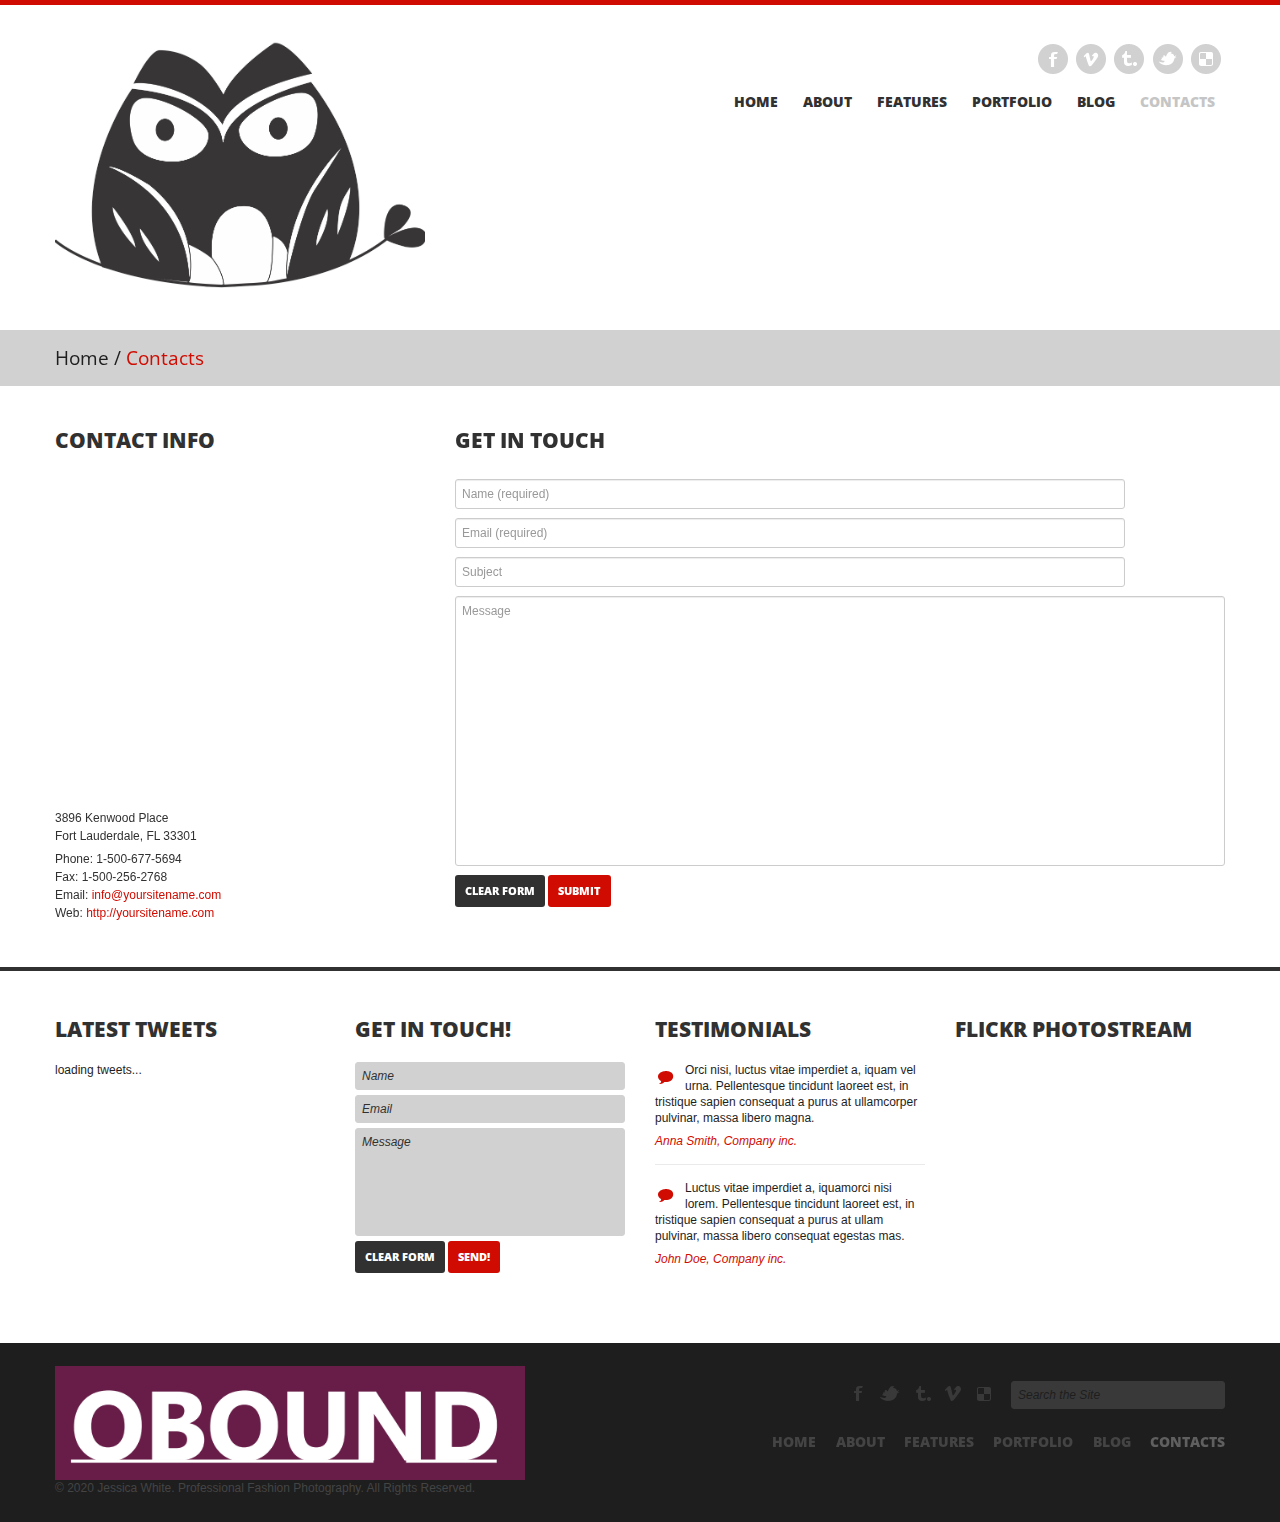
<file: contacts.html>
<!DOCTYPE html>
<html lang="en">
<head>
<meta charset="utf-8">
<title>JessicaWhite | professional fashion photography</title>
<meta name="viewport" content="width=device-width, initial-scale=1.0">
<meta name="description" content="">
<meta name="author" content="">
<link href="css/prettyPhoto.css" rel="stylesheet" type="text/css" />
<link href="css/bootstrap.css" rel="stylesheet">
<link href="css/theme.css" rel="stylesheet">
<link href="css/bootstrap-responsive.css" rel="stylesheet">
<link href="css/docs.css" rel="stylesheet">
<link href="js/google-code-prettify/prettify.css" rel="stylesheet">

<link href='http://fonts.googleapis.com/css?family=Open+Sans:400,700,600' rel='stylesheet' type='text/css'>
<!--[if lt IE 9]>
	<script src="http://html5shim.googlecode.com/svn/trunk/html5.js"></script>
<![endif]-->    
</head>
<body>
	<!--header-->
    <div class="header">
    	<div class="wrap">
        	<div class="navbar navbar_ clearfix">
            	<div class="container">
                    <div class="row">
                        <div class="span4">
                        	<div class="logo"><a href="index.html"><img src="img/logo.png" alt="" /></a></div>                        
                        </div>
                        <div class="span8">
                        	<div class="follow_us">
                                <ul>
                                    <li><a href="#" class="facebook">Facebook</a></li>
                                    <li><a href="#" class="vimeo">Vimeo</a></li>
                                    <li><a href="#" class="tumbrl">Tumbrl</a></li>
                                    <li><a href="#" class="twitter">Twitter</a></li>
                                    <li><a href="#" class="delicious">Delicious</a></li>
                                </ul>
                            </div>
                            <div class="clear"></div>
                            <nav id="main_menu">
                                <div class="menu_wrap">
                                    <ul class="nav sf-menu">
                                      <li><a href="index.html">Home</a></li>
                                      <li><a href="about.html">About</a></li>
                                      <li class="sub-menu"><a href="javascript:{}">Features</a>
                                          <ul>
                                              <li><a href="scaffolding.html"><span>-</span>Scaffolding</a></li>
                                              <li><a href="typography.html"><span>-</span>Typography</a></li>
                                              <li><a href="shortcodes.html"><span>-</span>Shortcodes</a></li>
                                              <li><a href="tables.html"><span>-</span>Tables</a></li>                                          
                                          </ul>                                          
                                      </li>
                                      <li class="sub-menu"><a href="javascript:{}">Portfolio</a>
                                           <ul>
                                              <li><a href="portfolio_2columns.html"><span>-</span>2 Columns</a></li>
                                              <li><a href="portfolio_3columns.html"><span>-</span>3 Columns</a></li>
                                              <li><a href="portfolio_4columns.html"><span>-</span>4 Columns</a></li>                                      
                                          </ul>
                                      </li>                                  
                                      <li class="sub-menu"><a href="javascript:{}">Blog</a>
                                           <ul>
                                              <li><a href="blog.html"><span>-</span>Blog with right sidebar</a></li>
                                              <li><a href="blog_post.html"><span>-</span>Blog post</a></li>                                      
                                          </ul>
                                      </li>
                                      <li class="current"><a href="contacts.html">Contacts</a></li>
                                    </ul>
                                </div>
                             </nav>                            
                        </div>
                    </div>                
                </div>
             </div>
        </div>    
    </div>
    <!--//header-->
        
    <!--page_container-->
    <div class="page_container">
    	<div class="breadcrumb">
        	<div class="wrap">
            	<div class="container">
                    <a href="index.html">Home</a><span>/</span>Contacts
                </div>
            </div>
        </div>
    	<div class="wrap">
        	<div class="container">
                <section>
                	<div class="row">
                    	<div class="span4">
                        	<h2 class="title"><span>Contact Info</span></h2>
                            <div id="map"><iframe width="100%" height="310" frameborder="0" scrolling="no" marginheight="0" marginwidth="0" src="http://maps.google.com/maps?f=q&source=s_q&hl=en&geocode=&q=london&sll=37.0625,-95.677068&sspn=42.631141,90.263672&ie=UTF8&hq=&hnear=London,+United+Kingdom&ll=51.500141,-0.126257&spn=0.026448,0.039396&z=14&output=embed"></iframe></div>
                            <p>3896 Kenwood Place<br/>Fort Lauderdale, FL 33301</p>
                            <p>Phone: 1-500-677-5694<br/>Fax: 1-500-256-2768<br/>Email: <a href="mailto:#">info@yoursitename.com</a><br/>Web: <a href="#">http://yoursitename.com</a></p>                           
                        </div>
                    	<div class="span8">
                        	<h2 class="title"><span>Get In Touch</span></h2>
                            <div class="contact_form">  
                            	<div id="note"></div>
                                <div id="fields">
                                    <form id="ajax-contact-form" action="">
                                        <input class="span7" type="text" name="name" value="" placeholder="Name (required)" />
                                        <input class="span7" type="text" name="email" value="" placeholder="Email (required)" />
                                        <input class="span7" type="text" name="subject" value="" placeholder="Subject" />
                                        <textarea name="message" id="message" class="span8" placeholder="Message"></textarea>
                                        <div class="clear"></div>
                                        <input type="reset" class="btn dark_btn" value="Clear form" />
                                        <input type="submit" class="btn send_btn" value="Submit" />
                                        <div class="clear"></div>
                                    </form>
                                </div>
                            </div>                   
                        </div>                	
                	</div>
                </section>
            </div>
        </div>
    </div>
    <!--//page_container-->
    
    <!--footer-->
    <div id="footer">
    	<div class="wrap">
    		<div class="container">
            	<div class="row">
                	<div class="span3">
                    	<h2 class="title">Latest tweets</h2>
                        <div class="tweet_block"></div>                       
                    </div>
                    <div class="span3">
                    	<h2 class="title">Get in touch!</h2>
                        <form action="#" method="post">
                        	<input class="span3" type="text" name="name" id="name" value="Name" onFocus="if (this.value == 'Name') this.value = '';" onBlur="if (this.value == '') this.value = 'Name';" />
                            <input class="span3" type="text" name="email" id="email" value="Email" onFocus="if (this.value == 'Email') this.value = '';" onBlur="if (this.value == '') this.value = 'Email';" />
                            <textarea name="message" id="message" class="span3" onFocus="if (this.value == 'Message') this.value = '';" onBlur="if (this.value == '') this.value = 'Message';" >Message</textarea>
                            <div class="clear"></div>
                            <input type="reset" class="btn dark_btn" value="Clear form" />
                            <input type="submit" class="btn send_btn" value="Send!" />
                            <div class="clear"></div>
                        </form>
                    </div> 
                    <div class="span3">
                    	<h2 class="title">Testimonials</h2>
                        <ul>
                        	<li>
                            	<span class="testimonials_arrow"></span>Orci nisi, luctus vitae imperdiet a, iquam vel urna. Pellentesque tincidunt laoreet est, in tristique sapien consequat a purus at ullamcorper pulvinar, massa libero magna.
                            	<div class="clear"></div>
                                <div class="author">Anna Smith, Company inc.</div>
                            </li>
                            <li>
                            	<span class="testimonials_arrow"></span>Luctus vitae imperdiet a, iquamorci nisi lorem. Pellentesque tincidunt laoreet est, in tristique sapien consequat a purus at ullam pulvinar, massa libero consequat egestas mas.
                            	<div class="clear"></div>
                                <div class="author">John Doe, Company inc.</div>
                            </li>
                        </ul>                     
                    </div>
                    <div class="span3">
                    	<h2 class="title">flickr photostream</h2>
                        <div class="flickrs">
                            <div class="FlickrImages">
                                <ul></ul>
                                <div class="clear"></div>
                            </div>
                        </div> 
                    </div>         	
            	</div>
        	</div>            
        </div>
        
        <div class="footer_bottom">
            <div class="wrap">
            	<div class="container">
                	<div class="row">
                		<div class="span5">
                        	<div class="foot_logo"><a href="index.html"><img src="img/foot_logo.png" alt="" /></a></div>    
                        	<div class="copyright">&copy; 2020 Jessica White. Professional Fashion Photography. All Rights Reserved.</div>                        
                        </div>
                        <div class="span7">
                        	<div class="foot_right_block">
                            	<div class="fright">
                                	<form action="#" method="post">
                                        <input class="inp_search" name="name" type="text" value="Search the Site" onfocus="if (this.value == 'Search the Site') this.value = '';" onblur="if (this.value == '') this.value = 'Search the Site';" />                                        
                                    </form>
                                </div>
                                <div class="follow_us">
                                	<ul>
                                        <li><a rel="tooltip" href="#" title="Facebook" class="facebook">Facebook</a></li>
                                        <li><a rel="tooltip" href="#" title="Twitter" class="twitter">Twitter</a></li>
                                        <li><a rel="tooltip" href="#" title="Tumbrl" class="tumbrl">Tumbrl</a></li>
                                        <li><a rel="tooltip" href="#" title="Vimeo" class="vimeo">Vimeo</a></li>
                                        <li><a rel="tooltip" href="#" title="Delicious" class="delicious">Delicious</a></li>
                                    </ul>
                                </div>
                                <div class="clear"></div>
                            
                            	<div class="clear"></div>
                            	<div class="foot_menu">
                            		<ul>
                                        <li><a href="index.html">Home</a></li>
                                        <li><a href="about.html">About</a></li>
                                        <li><a href="scaffolding.html">features</a></li>
                                        <li><a href="portfolio_2columns.html">Portfolio</a></li>
                                        <li><a href="blog.html">Blog</a></li>
                                        <li><a href="contacts.html" class="current">Contacts</a></li>
                                    </ul>
                            	</div>
                            </div>                            
                        </div>
                    </div>	
                </div>
            </div>
        </div>
    </div>
    <!--//footer-->    

	<script src="http://ajax.googleapis.com/ajax/libs/jquery/1.8.2/jquery.min.js"></script>
    <script src="js/google-code-prettify/prettify.js"></script>
    <script type="text/javascript" src="js/jquery.easing.1.3.js"></script>
    <script src="js/bootstrap.js"></script>
    <script src="js/superfish.js"></script>
    <script type="text/javascript" src="js/jquery.tweet.js"></script>
    <script type="text/javascript" src="js/jquery.prettyPhoto.js"></script>
    <script type="text/javascript" src="js/myscript.js"></script>
    <script src="js/application.js"></script>
    <script type="text/javascript">
		$(document).ready(function(){	
			$("#ajax-contact-form").submit(function() {
				var str = $(this).serialize();		
				$.ajax({
					type: "POST",
					url: "contact_form/contact_process.php",
					data: str,
					success: function(msg) {
						// Message Sent - Show the 'Thank You' message and hide the form
						if(msg == 'OK') {
							result = '<div class="notification_ok">Your message has been sent. Thank you!</div>';
							$("#fields").hide();
						} else {
							result = msg;
						}
						$('#note').html(result);
					}
				});
				return false;
			});															
		});		
	</script>
</body>
</html>
</file>
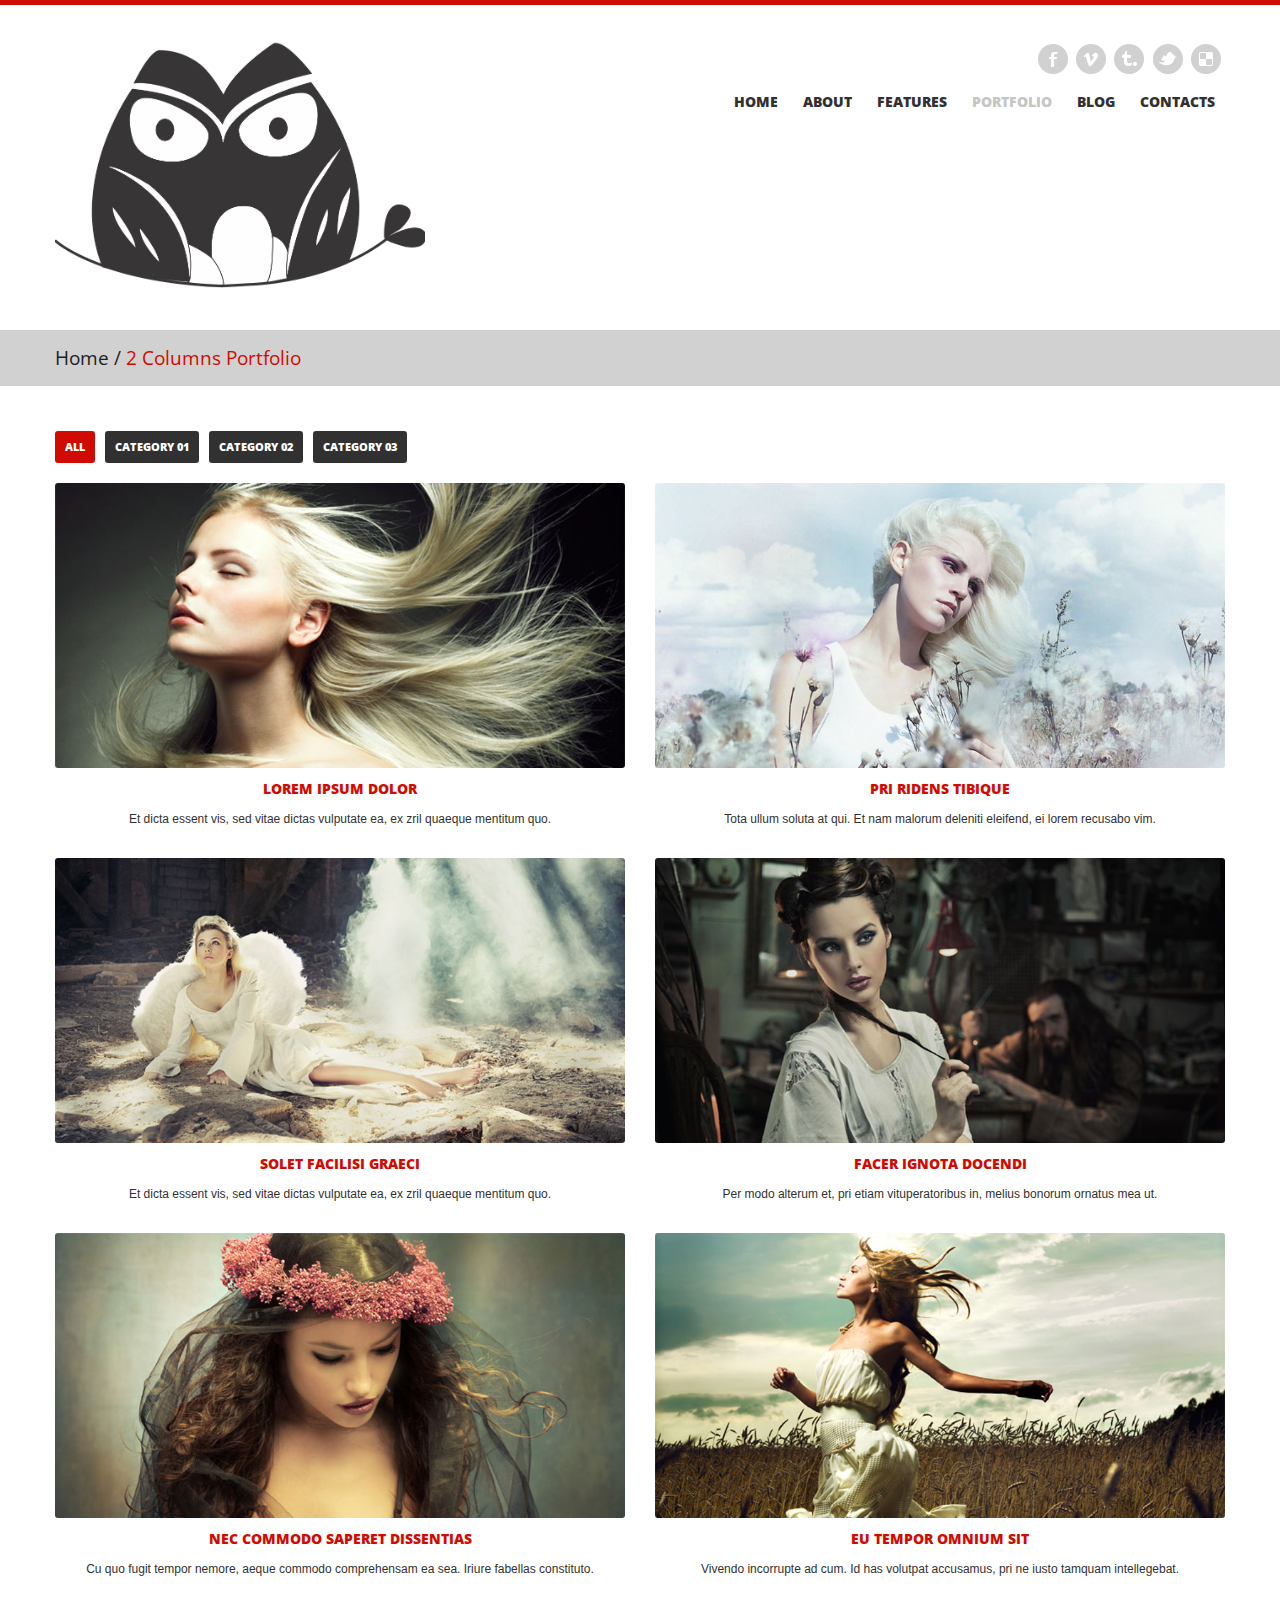
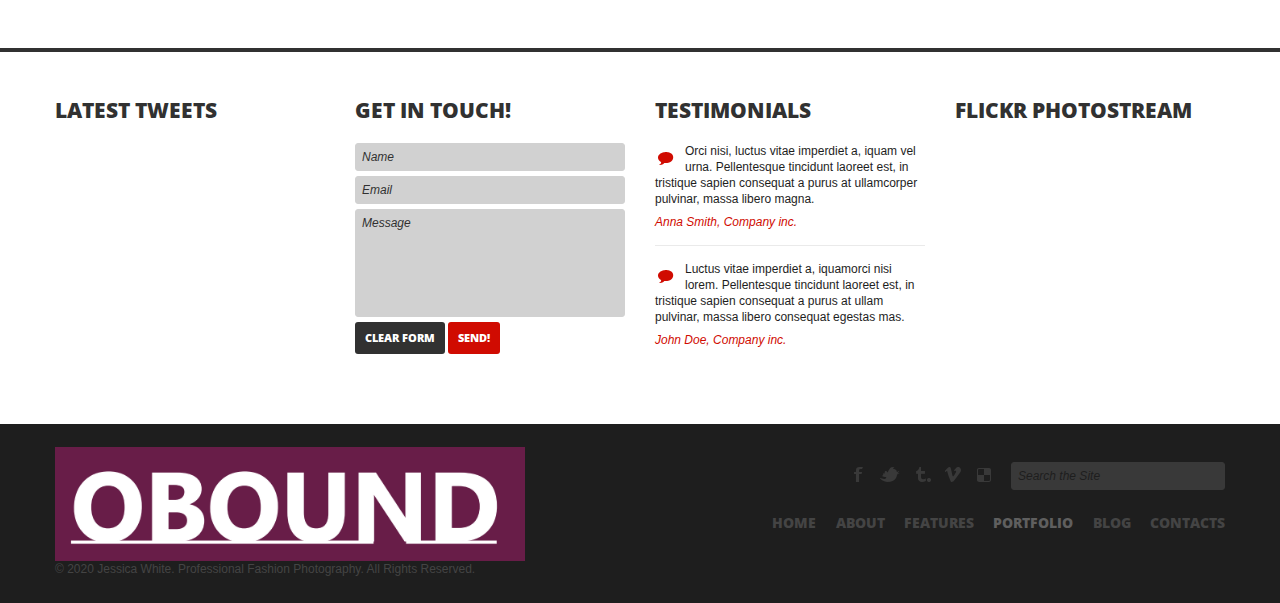
<file: portfolio_2columns.html>
<!DOCTYPE html>
<html lang="en">
<head>
<meta charset="utf-8">
<title>JessicaWhite | professional fashion photography</title>
<meta name="viewport" content="width=device-width, initial-scale=1.0">
<meta name="description" content="">
<meta name="author" content="">
<link href="css/prettyPhoto.css" rel="stylesheet" type="text/css" />
<link href="css/bootstrap.css" rel="stylesheet">
<link href="css/theme.css" rel="stylesheet">
<link href="css/bootstrap-responsive.css" rel="stylesheet">
<link href="css/docs.css" rel="stylesheet">
<link href="js/google-code-prettify/prettify.css" rel="stylesheet">

<link href='http://fonts.googleapis.com/css?family=Open+Sans:400,700,600' rel='stylesheet' type='text/css'>
<!--[if lt IE 9]>
	<script src="http://html5shim.googlecode.com/svn/trunk/html5.js"></script>
<![endif]-->    
</head>
<body>
	<!--header-->
    <div class="header">
    	<div class="wrap">
        	<div class="navbar navbar_ clearfix">
            	<div class="container">
                    <div class="row">
                        <div class="span4">
                        	<div class="logo"><a href="index.html"><img src="img/logo.png" alt="" /></a></div>                        
                        </div>
                        <div class="span8">
                        	<div class="follow_us">
                                <ul>
                                    <li><a href="#" class="facebook">Facebook</a></li>
                                    <li><a href="#" class="vimeo">Vimeo</a></li>
                                    <li><a href="#" class="tumbrl">Tumbrl</a></li>
                                    <li><a href="#" class="twitter">Twitter</a></li>
                                    <li><a href="#" class="delicious">Delicious</a></li>
                                </ul>
                            </div>
                            <div class="clear"></div>
                            <nav id="main_menu">
                                <div class="menu_wrap">
                                    <ul class="nav sf-menu">
                                      <li><a href="index.html">Home</a></li>
                                      <li><a href="about.html">About</a></li>
                                      <li class="sub-menu"><a href="javascript:{}">Features</a>
                                          <ul>
                                              <li><a href="scaffolding.html"><span>-</span>Scaffolding</a></li>
                                              <li><a href="typography.html"><span>-</span>Typography</a></li>
                                              <li><a href="shortcodes.html"><span>-</span>Shortcodes</a></li>
                                              <li><a href="tables.html"><span>-</span>Tables</a></li>                                          
                                          </ul>                                          
                                      </li>
                                      <li class="sub-menu current"><a href="javascript:{}">Portfolio</a>
                                           <ul>
                                              <li class="current"><a href="portfolio_2columns.html"><span>-</span>2 Columns</a></li>
                                              <li><a href="portfolio_3columns.html"><span>-</span>3 Columns</a></li>
                                              <li><a href="portfolio_4columns.html"><span>-</span>4 Columns</a></li>                                      
                                          </ul>
                                      </li>                                  
                                      <li class="sub-menu"><a href="javascript:{}">Blog</a>
                                           <ul>
                                              <li><a href="blog.html"><span>-</span>Blog with right sidebar</a></li>
                                              <li><a href="blog_post.html"><span>-</span>Blog post</a></li>                                      
                                          </ul>
                                      </li>
                                      <li><a href="contacts.html">Contacts</a></li>
                                    </ul>
                                </div>
                             </nav>                            
                        </div>
                    </div>                
                </div>
             </div>
        </div>    
    </div>
    <!--//header-->
        
    <!--page_container-->
    <div class="page_container">
    	<div class="breadcrumb">
        	<div class="wrap">
                <div class="container">
                    <a href="index.html">Home</a><span>/</span>2 Columns Portfolio
                </div>
            </div> 
        </div>
    	<!--MAIN CONTENT AREA-->
        <div class="wrap">
            <div class="container inner_content">
                <div id="options">                                           
                    <ul id="filters" class="option-set" data-option-key="filter">
                        <li><a href="#filter" data-option-value="*" class="btn dark_btn selected">All</a></li>
                        <li><a href="#filter" data-option-value=".category01" class="btn dark_btn">Category 01</a></li>                                            
                        <li><a href="#filter" data-option-value=".category02" class="btn dark_btn">Category 02</a></li>
                        <li><a href="#filter" data-option-value=".category03" class="btn dark_btn">Category 03</a></li> 
                    </ul>                                           
                    <div class="clear"></div>
                </div>
                <div class="row">
                    <!-- portfolio_block -->
                    <div class="projects">                                  
                        <div class="span6 element category01" data-category="category01">
                            <div class="hover_img">
                                <img src="img/portfolio/1.jpg" alt="" />
                                <span class="portfolio_zoom"><a href="img/portfolio/1.jpg" rel="prettyPhoto[portfolio1]"></a></span>
                                <span class="portfolio_link"><a href="single_portfolio.html">View item</a></span>
                            </div> 
                            <div class="item_description">
                                <h6><a href="single_portfolio.html">Lorem ipsum dolor</a></h6>
                                <div class="descr">Et dicta essent vis, sed vitae dictas vulputate ea, ex zril quaeque mentitum quo.</div>
                            </div>                                    
                        </div>
                        <div class="span6 element category02" data-category="category02">
                            <div class="hover_img">
                                <img src="img/portfolio/2.jpg" alt="" />
                                <span class="portfolio_zoom"><a href="img/portfolio/2.jpg" rel="prettyPhoto[portfolio1]"></a></span>
                                <span class="portfolio_link"><a href="single_portfolio.html">View item</a></span>
                            </div>
                            <div class="item_description">
                                <h6><a href="single_portfolio.html">Pri ridens tibique</a></h6>
                                <div class="descr">Tota ullum soluta at qui. Et nam malorum deleniti eleifend, ei lorem recusabo vim.</div>
                            </div>
                        </div>
                       <div class="span6 element category03" data-category="category03">
                            <div class="hover_img">
                                <img src="img/portfolio/3.jpg" alt="" />
                                <span class="portfolio_zoom"><a href="img/portfolio/3.jpg" rel="prettyPhoto[portfolio1]"></a></span>
                                <span class="portfolio_link"><a href="single_portfolio.html">View item</a></span>
                            </div>
                            <div class="item_description">
                                <h6><a href="single_portfolio.html">Solet facilisi graeci</a></h6>
                                <div class="descr">Et dicta essent vis, sed vitae dictas vulputate ea, ex zril quaeque mentitum quo.</div>
                            </div>
                        </div> 
                        <div class="span6 element category01" data-category="category01">
                            <div class="hover_img">
                                <img src="img/portfolio/4.jpg" alt="" />
                                <span class="portfolio_zoom"><a href="img/portfolio/4.jpg" rel="prettyPhoto[portfolio1]"></a></span>
                                <span class="portfolio_link"><a href="single_portfolio.html">View item</a></span>
                            </div> 
                            <div class="item_description">
                                <h6><a href="single_portfolio.html">Facer ignota docendi</a></h6>
                                <div class="descr">Per modo alterum et, pri etiam vituperatoribus in, melius bonorum ornatus mea ut.</div>
                            </div>                                    
                        </div>
                        <div class="span6 element category02" data-category="category02">
                            <div class="hover_img">
                                <img src="img/portfolio/5.jpg" alt="" />
                                <span class="portfolio_zoom"><a href="img/portfolio/5.jpg" rel="prettyPhoto[portfolio1]"></a></span>
                                <span class="portfolio_link"><a href="single_portfolio.html">View item</a></span>
                            </div>
                            <div class="item_description">
                                <h6><a href="single_portfolio.html">Nec commodo saperet dissentias</a></h6>
                                <div class="descr">Cu quo fugit tempor nemore, aeque commodo comprehensam ea sea. Iriure fabellas constituto.</div>
                            </div>
                        </div>
                       <div class="span6 element category03" data-category="category03">
                            <div class="hover_img">
                                <img src="img/portfolio/6.jpg" alt="" />
                                <span class="portfolio_zoom"><a href="img/portfolio/6.jpg" rel="prettyPhoto[portfolio1]"></a></span>
                                <span class="portfolio_link"><a href="single_portfolio.html">View item</a></span>
                            </div>
                            <div class="item_description">
                                <h6><a href="single_portfolio.html">Eu tempor omnium sit</a></h6>
                                <div class="descr">Vivendo incorrupte ad cum. Id has volutpat accusamus, pri ne iusto tamquam intellegebat.</div>
                            </div>
                        </div>
                        <div class="clear"></div>
                    </div>   
                    <!-- //portfolio_block -->   
                </div>
            </div>
        </div>
    <!--//MAIN CONTENT AREA-->
    	
    </div>
    <!--//page_container-->
    
    <!--footer-->
    <div id="footer">
    	<div class="wrap">
    		<div class="container">
            	<div class="row">
                	<div class="span3">
                    	<h2 class="title">Latest tweets</h2>
                        <div class="tweet_block"></div>                       
                    </div>
                    <div class="span3">
                    	<h2 class="title">Get in touch!</h2>
                        <form action="#" method="post">
                        	<input class="span3" type="text" name="name" id="name" value="Name" onFocus="if (this.value == 'Name') this.value = '';" onBlur="if (this.value == '') this.value = 'Name';" />
                            <input class="span3" type="text" name="email" id="email" value="Email" onFocus="if (this.value == 'Email') this.value = '';" onBlur="if (this.value == '') this.value = 'Email';" />
                            <textarea name="message" id="message" class="span3" onFocus="if (this.value == 'Message') this.value = '';" onBlur="if (this.value == '') this.value = 'Message';" >Message</textarea>
                            <div class="clear"></div>
                            <input type="reset" class="btn dark_btn" value="Clear form" />
                            <input type="submit" class="btn send_btn" value="Send!" />
                            <div class="clear"></div>
                        </form>
                    </div> 
                    <div class="span3">
                    	<h2 class="title">Testimonials</h2>
                        <ul>
                        	<li>
                            	<span class="testimonials_arrow"></span>Orci nisi, luctus vitae imperdiet a, iquam vel urna. Pellentesque tincidunt laoreet est, in tristique sapien consequat a purus at ullamcorper pulvinar, massa libero magna.
                            	<div class="clear"></div>
                                <div class="author">Anna Smith, Company inc.</div>
                            </li>
                            <li>
                            	<span class="testimonials_arrow"></span>Luctus vitae imperdiet a, iquamorci nisi lorem. Pellentesque tincidunt laoreet est, in tristique sapien consequat a purus at ullam pulvinar, massa libero consequat egestas mas.
                            	<div class="clear"></div>
                                <div class="author">John Doe, Company inc.</div>
                            </li>
                        </ul>                     
                    </div>
                    <div class="span3">
                    	<h2 class="title">flickr photostream</h2>
                        <div class="flickrs">
                            <div class="FlickrImages">
                                <ul></ul>
                                <div class="clear"></div>
                            </div>
                        </div> 
                    </div>         	
            	</div>
        	</div>            
        </div>
        
        <div class="footer_bottom">
            <div class="wrap">
            	<div class="container">
                	<div class="row">
                		<div class="span5">
                        	<div class="foot_logo"><a href="index.html"><img src="img/foot_logo.png" alt="" /></a></div>    
                        	<div class="copyright">&copy; 2020 Jessica White. Professional Fashion Photography. All Rights Reserved.</div>                        
                        </div>
                        <div class="span7">
                        	<div class="foot_right_block">
                            	<div class="fright">
                                	<form action="#" method="post">
                                        <input class="inp_search" name="name" type="text" value="Search the Site" onfocus="if (this.value == 'Search the Site') this.value = '';" onblur="if (this.value == '') this.value = 'Search the Site';" />                                        
                                    </form>
                                </div>
                                <div class="follow_us">
                                	<ul>
                                        <li><a rel="tooltip" href="#" title="Facebook" class="facebook">Facebook</a></li>
                                        <li><a rel="tooltip" href="#" title="Twitter" class="twitter">Twitter</a></li>
                                        <li><a rel="tooltip" href="#" title="Tumbrl" class="tumbrl">Tumbrl</a></li>
                                        <li><a rel="tooltip" href="#" title="Vimeo" class="vimeo">Vimeo</a></li>
                                        <li><a rel="tooltip" href="#" title="Delicious" class="delicious">Delicious</a></li>
                                    </ul>
                                </div>
                                <div class="clear"></div>
                            
                            	<div class="clear"></div>
                            	<div class="foot_menu">
                            		<ul>
                                        <li><a href="index.html">Home</a></li>
                                        <li><a href="about.html">About</a></li>
                                        <li><a href="scaffolding.html">features</a></li>
                                        <li><a href="portfolio_2columns.html" class="current">Portfolio</a></li>
                                        <li><a href="blog.html">Blog</a></li>
                                        <li><a href="contacts.html">Contacts</a></li>
                                    </ul>
                            	</div>
                            </div>                            
                        </div>
                    </div>	
                </div>
            </div>
        </div>
    </div>
    <!--//footer-->    

	<script src="http://ajax.googleapis.com/ajax/libs/jquery/1.8.2/jquery.min.js"></script>
    <script src="js/google-code-prettify/prettify.js"></script>
    <script type="text/javascript" src="js/jquery.easing.1.3.js"></script>
    <script src="js/bootstrap.js"></script>
    <script src="js/superfish.js"></script>
    <script type="text/javascript" src="js/jquery.prettyPhoto.js"></script>
    <script src="js/jquery.isotope.min.js" type="text/javascript"></script>
	<script type="text/javascript" src="js/sorting.js"></script>
    <script type="text/javascript" src="js/jquery.preloader.js"></script>
    <script type="text/javascript" src="js/jquery.tweet.js"></script>
    <script type="text/javascript" src="js/myscript.js"></script>
    <script type="text/javascript">
		$(document).ready(function(){							
			//prettyPhoto
			$("a[rel^='prettyPhoto']").prettyPhoto();
			
			//Image hover
			$(".hover_img").live('mouseover',function(){
					var info=$(this).find("img");
					info.stop().animate({opacity:0.6},500);
					$(".preloader").css({'background':'none'});
				}
			);
			$(".hover_img").live('mouseout',function(){
					var info=$(this).find("img");
					info.stop().animate({opacity:1},500);
					$(".preloader").css({'background':'none'});
				}
			);	
			// Preloader
			$(".projects .element").preloader();	
							
		});
	</script>
    <script src="js/application.js"></script>
</body>
</html>
</file>
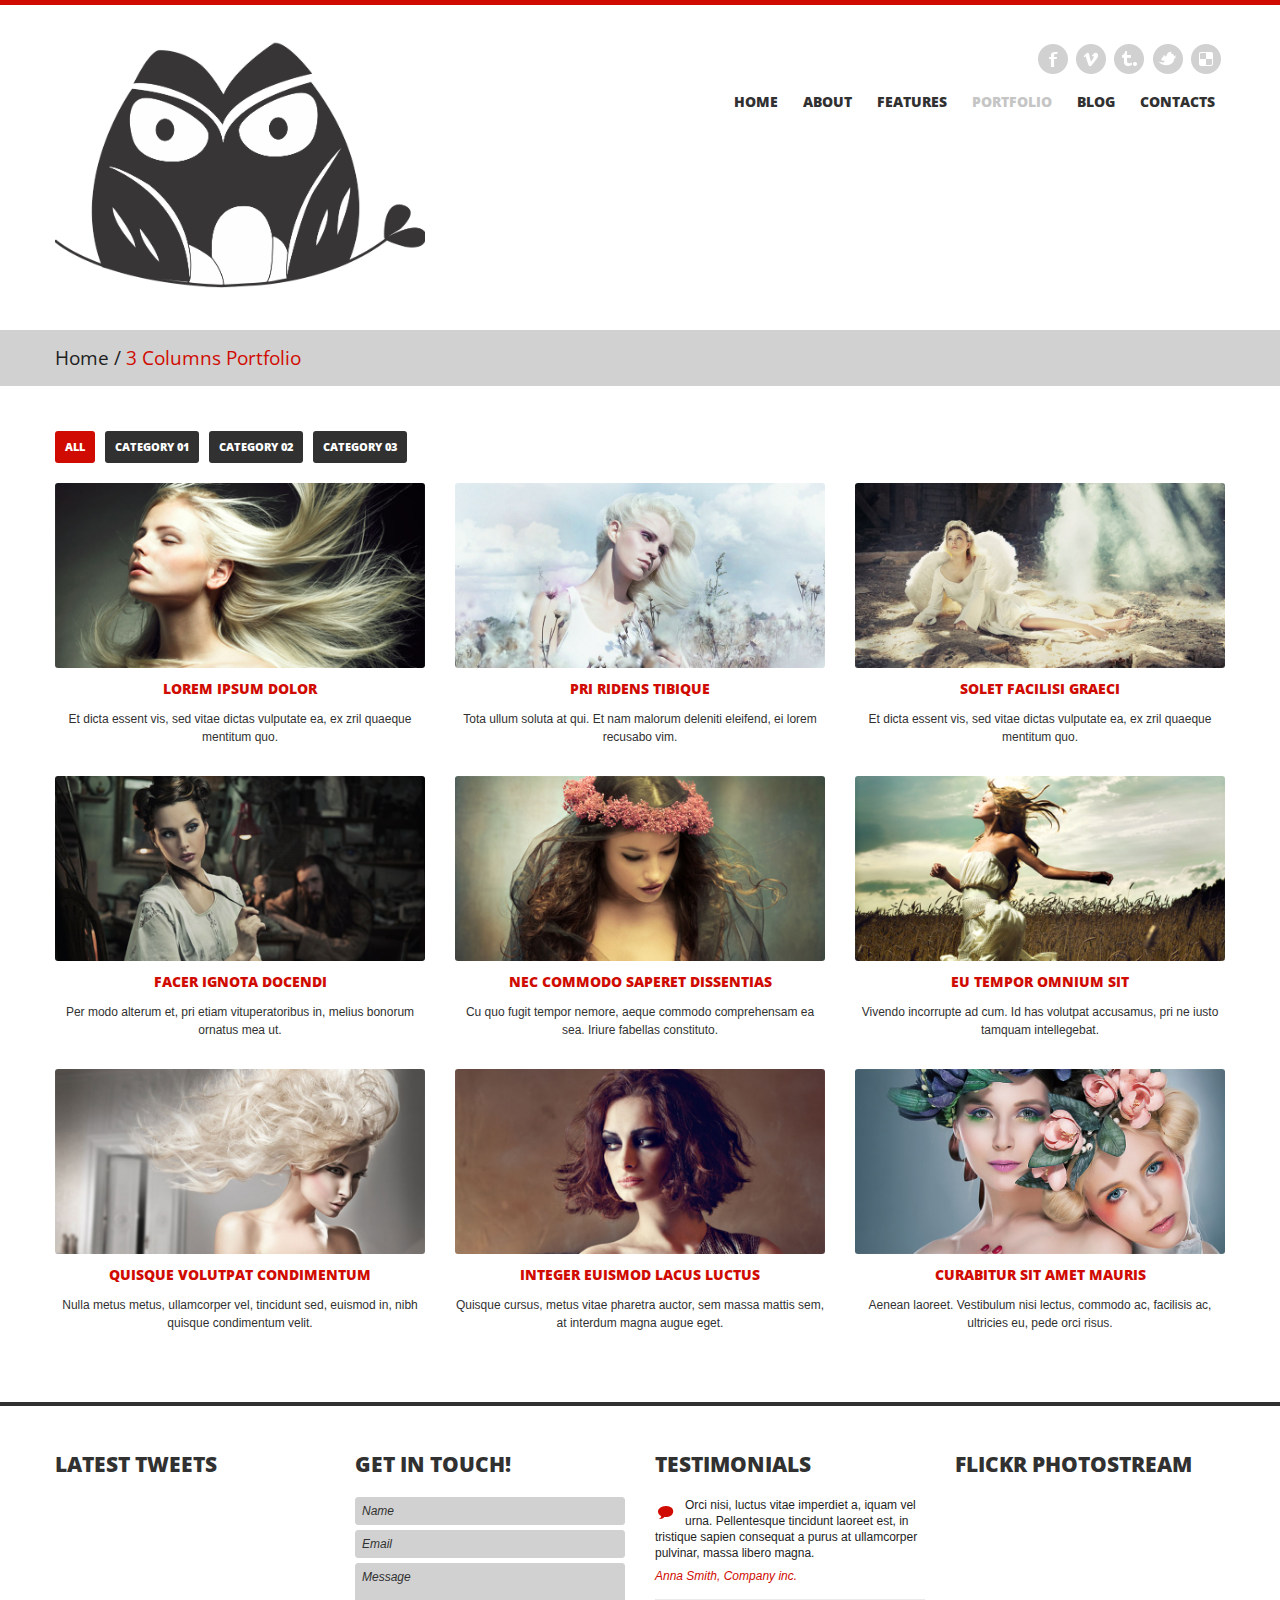
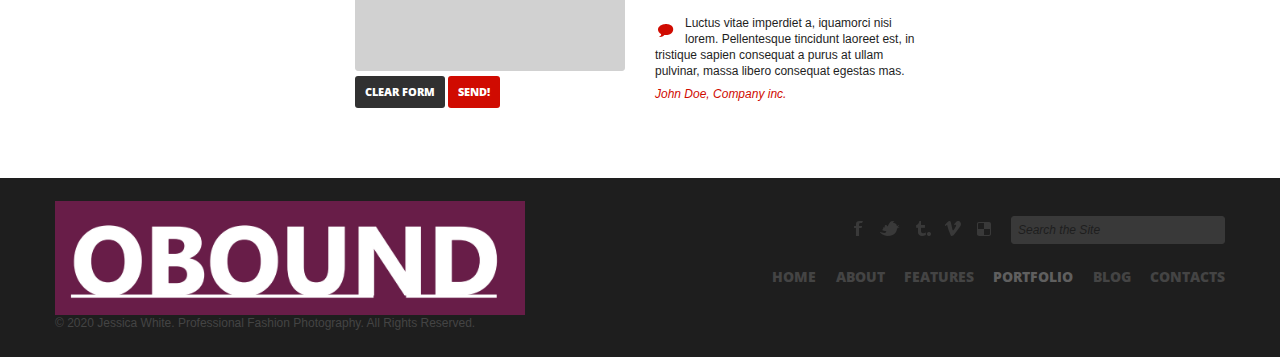
<file: portfolio_3columns.html>
<!DOCTYPE html>
<html lang="en">
<head>
<meta charset="utf-8">
<title>JessicaWhite | professional fashion photography</title>
<meta name="viewport" content="width=device-width, initial-scale=1.0">
<meta name="description" content="">
<meta name="author" content="">
<link href="css/prettyPhoto.css" rel="stylesheet" type="text/css" />
<link href="css/bootstrap.css" rel="stylesheet">
<link href="css/theme.css" rel="stylesheet">
<link href="css/bootstrap-responsive.css" rel="stylesheet">
<link href="css/docs.css" rel="stylesheet">
<link href="js/google-code-prettify/prettify.css" rel="stylesheet">

<link href='http://fonts.googleapis.com/css?family=Open+Sans:400,700,600' rel='stylesheet' type='text/css'>
<!--[if lt IE 9]>
	<script src="http://html5shim.googlecode.com/svn/trunk/html5.js"></script>
<![endif]-->    
</head>
<body>
	<!--header-->
    <div class="header">
    	<div class="wrap">
        	<div class="navbar navbar_ clearfix">
            	<div class="container">
                    <div class="row">
                        <div class="span4">
                        	<div class="logo"><a href="index.html"><img src="img/logo.png" alt="" /></a></div>                        
                        </div>
                        <div class="span8">
                        	<div class="follow_us">
                                <ul>
                                    <li><a href="#" class="facebook">Facebook</a></li>
                                    <li><a href="#" class="vimeo">Vimeo</a></li>
                                    <li><a href="#" class="tumbrl">Tumbrl</a></li>
                                    <li><a href="#" class="twitter">Twitter</a></li>
                                    <li><a href="#" class="delicious">Delicious</a></li>
                                </ul>
                            </div>
                            <div class="clear"></div>
                            <nav id="main_menu">
                                <div class="menu_wrap">
                                    <ul class="nav sf-menu">
                                      <li><a href="index.html">Home</a></li>
                                      <li><a href="about.html">About</a></li>
                                      <li class="sub-menu"><a href="javascript:{}">Features</a>
                                          <ul>
                                              <li><a href="scaffolding.html"><span>-</span>Scaffolding</a></li>
                                              <li><a href="typography.html"><span>-</span>Typography</a></li>
                                              <li><a href="shortcodes.html"><span>-</span>Shortcodes</a></li>
                                              <li><a href="tables.html"><span>-</span>Tables</a></li>                                          
                                          </ul>                                          
                                      </li>
                                      <li class="sub-menu current"><a href="javascript:{}">Portfolio</a>
                                           <ul>
                                              <li><a href="portfolio_2columns.html"><span>-</span>2 Columns</a></li>
                                              <li class="current"><a href="portfolio_3columns.html"><span>-</span>3 Columns</a></li>
                                              <li><a href="portfolio_4columns.html"><span>-</span>4 Columns</a></li>                                      
                                          </ul>
                                      </li>                                  
                                      <li class="sub-menu"><a href="javascript:{}">Blog</a>
                                           <ul>
                                              <li><a href="blog.html"><span>-</span>Blog with right sidebar</a></li>
                                              <li><a href="blog_post.html"><span>-</span>Blog post</a></li>                                      
                                          </ul>
                                      </li>
                                      <li><a href="contacts.html">Contacts</a></li>
                                    </ul>
                                </div>
                             </nav>                            
                        </div>
                    </div>                
                </div>
             </div>
        </div>    
    </div>
    <!--//header-->
        
    <!--page_container-->
    <div class="page_container">
    	<div class="breadcrumb">
        	<div class="wrap">
                <div class="container">
                    <a href="index.html">Home</a><span>/</span>3 Columns Portfolio
                </div>
            </div> 
        </div>
    	<!--MAIN CONTENT AREA-->
        <div class="wrap">
            <div class="container inner_content">
                <div id="options">                                           
                    <ul id="filters" class="option-set" data-option-key="filter">
                        <li><a href="#filter" data-option-value="*" class="btn dark_btn selected">All</a></li>
                        <li><a href="#filter" data-option-value=".category01" class="btn dark_btn">Category 01</a></li>                                            
                        <li><a href="#filter" data-option-value=".category02" class="btn dark_btn">Category 02</a></li>
                        <li><a href="#filter" data-option-value=".category03" class="btn dark_btn">Category 03</a></li> 
                    </ul>                                           
                    <div class="clear"></div>
                </div>
                <div class="row">
                    <!-- portfolio_block -->
                    <div class="projects">                                  
                        <div class="span4 element category01" data-category="category01">
                            <div class="hover_img">
                                <img src="img/portfolio/1.jpg" alt="" />
                                <span class="portfolio_zoom"><a href="img/portfolio/1.jpg" rel="prettyPhoto[portfolio1]"></a></span>
                                <span class="portfolio_link"><a href="single_portfolio.html">View item</a></span>
                            </div> 
                            <div class="item_description">
                                <h6><a href="single_portfolio.html">Lorem ipsum dolor</a></h6>
                                <div class="descr">Et dicta essent vis, sed vitae dictas vulputate ea, ex zril quaeque mentitum quo.</div>
                            </div>                                    
                        </div>
                        <div class="span4 element category02" data-category="category02">
                            <div class="hover_img">
                                <img src="img/portfolio/2.jpg" alt="" />
                                <span class="portfolio_zoom"><a href="img/portfolio/2.jpg" rel="prettyPhoto[portfolio1]"></a></span>
                                <span class="portfolio_link"><a href="single_portfolio.html">View item</a></span>
                            </div>
                            <div class="item_description">
                                <h6><a href="single_portfolio.html">Pri ridens tibique</a></h6>
                                <div class="descr">Tota ullum soluta at qui. Et nam malorum deleniti eleifend, ei lorem recusabo vim.</div>
                            </div>
                        </div>
                       <div class="span4 element category03" data-category="category03">
                            <div class="hover_img">
                                <img src="img/portfolio/3.jpg" alt="" />
                                <span class="portfolio_zoom"><a href="img/portfolio/3.jpg" rel="prettyPhoto[portfolio1]"></a></span>
                                <span class="portfolio_link"><a href="single_portfolio.html">View item</a></span>
                            </div>
                            <div class="item_description">
                                <h6><a href="single_portfolio.html">Solet facilisi graeci</a></h6>
                                <div class="descr">Et dicta essent vis, sed vitae dictas vulputate ea, ex zril quaeque mentitum quo.</div>
                            </div>
                        </div> 
                        <div class="span4 element category01" data-category="category01">
                            <div class="hover_img">
                                <img src="img/portfolio/4.jpg" alt="" />
                                <span class="portfolio_zoom"><a href="img/portfolio/4.jpg" rel="prettyPhoto[portfolio1]"></a></span>
                                <span class="portfolio_link"><a href="single_portfolio.html">View item</a></span>
                            </div> 
                            <div class="item_description">
                                <h6><a href="single_portfolio.html">Facer ignota docendi</a></h6>
                                <div class="descr">Per modo alterum et, pri etiam vituperatoribus in, melius bonorum ornatus mea ut.</div>
                            </div>                                    
                        </div>
                        <div class="span4 element category02" data-category="category02">
                            <div class="hover_img">
                                <img src="img/portfolio/5.jpg" alt="" />
                                <span class="portfolio_zoom"><a href="img/portfolio/5.jpg" rel="prettyPhoto[portfolio1]"></a></span>
                                <span class="portfolio_link"><a href="single_portfolio.html">View item</a></span>
                            </div>
                            <div class="item_description">
                                <h6><a href="single_portfolio.html">Nec commodo saperet dissentias</a></h6>
                                <div class="descr">Cu quo fugit tempor nemore, aeque commodo comprehensam ea sea. Iriure fabellas constituto.</div>
                            </div>
                        </div>
                       <div class="span4 element category03" data-category="category03">
                            <div class="hover_img">
                                <img src="img/portfolio/6.jpg" alt="" />
                                <span class="portfolio_zoom"><a href="img/portfolio/6.jpg" rel="prettyPhoto[portfolio1]"></a></span>
                                <span class="portfolio_link"><a href="single_portfolio.html">View item</a></span>
                            </div>
                            <div class="item_description">
                                <h6><a href="single_portfolio.html">Eu tempor omnium sit</a></h6>
                                <div class="descr">Vivendo incorrupte ad cum. Id has volutpat accusamus, pri ne iusto tamquam intellegebat.</div>
                            </div>
                        </div>
                        <div class="span4 element category01" data-category="category01">
                            <div class="hover_img">
                                <img src="img/portfolio/7.jpg" alt="" />
                                <span class="portfolio_zoom"><a href="img/portfolio/7.jpg" rel="prettyPhoto[portfolio1]"></a></span>
                                <span class="portfolio_link"><a href="single_portfolio.html">View item</a></span>
                            </div> 
                            <div class="item_description">
                                <h6><a href="single_portfolio.html">Quisque volutpat condimentum</a></h6>
                                <div class="descr">Nulla metus metus, ullamcorper vel, tincidunt sed, euismod in, nibh quisque condimentum velit.</div>
                            </div>                                    
                        </div>
                        <div class="span4 element category02" data-category="category02">
                            <div class="hover_img">
                                <img src="img/portfolio/8.jpg" alt="" />
                                <span class="portfolio_zoom"><a href="img/portfolio/8.jpg" rel="prettyPhoto[portfolio1]"></a></span>
                                <span class="portfolio_link"><a href="single_portfolio.html">View item</a></span>
                            </div>
                            <div class="item_description">
                                <h6><a href="single_portfolio.html">Integer euismod lacus luctus</a></h6>
                                <div class="descr">Quisque cursus, metus vitae pharetra auctor, sem massa mattis sem, at interdum magna augue eget.</div>
                            </div>
                        </div>
                       <div class="span4 element category03" data-category="category03">
                            <div class="hover_img">
                                <img src="img/portfolio/9.jpg" alt="" />
                                <span class="portfolio_zoom"><a href="img/portfolio/9.jpg" rel="prettyPhoto[portfolio1]"></a></span>
                                <span class="portfolio_link"><a href="single_portfolio.html">View item</a></span>
                            </div>
                            <div class="item_description">
                                <h6><a href="single_portfolio.html">Curabitur sit amet mauris</a></h6>
                                <div class="descr">Aenean laoreet. Vestibulum nisi lectus, commodo ac, facilisis ac, ultricies eu, pede orci risus.</div>
                            </div>
                        </div>
                        <div class="clear"></div>
                    </div>   
                    <!-- //portfolio_block -->   
                </div>
            </div>
        </div>
    <!--//MAIN CONTENT AREA-->
    	
    </div>
    <!--//page_container-->
    
    <!--footer-->
    <div id="footer">
    	<div class="wrap">
    		<div class="container">
            	<div class="row">
                	<div class="span3">
                    	<h2 class="title">Latest tweets</h2>
                        <div class="tweet_block"></div>                       
                    </div>
                    <div class="span3">
                    	<h2 class="title">Get in touch!</h2>
                        <form action="#" method="post">
                        	<input class="span3" type="text" name="name" id="name" value="Name" onFocus="if (this.value == 'Name') this.value = '';" onBlur="if (this.value == '') this.value = 'Name';" />
                            <input class="span3" type="text" name="email" id="email" value="Email" onFocus="if (this.value == 'Email') this.value = '';" onBlur="if (this.value == '') this.value = 'Email';" />
                            <textarea name="message" id="message" class="span3" onFocus="if (this.value == 'Message') this.value = '';" onBlur="if (this.value == '') this.value = 'Message';" >Message</textarea>
                            <div class="clear"></div>
                            <input type="reset" class="btn dark_btn" value="Clear form" />
                            <input type="submit" class="btn send_btn" value="Send!" />
                            <div class="clear"></div>
                        </form>
                    </div> 
                    <div class="span3">
                    	<h2 class="title">Testimonials</h2>
                        <ul>
                        	<li>
                            	<span class="testimonials_arrow"></span>Orci nisi, luctus vitae imperdiet a, iquam vel urna. Pellentesque tincidunt laoreet est, in tristique sapien consequat a purus at ullamcorper pulvinar, massa libero magna.
                            	<div class="clear"></div>
                                <div class="author">Anna Smith, Company inc.</div>
                            </li>
                            <li>
                            	<span class="testimonials_arrow"></span>Luctus vitae imperdiet a, iquamorci nisi lorem. Pellentesque tincidunt laoreet est, in tristique sapien consequat a purus at ullam pulvinar, massa libero consequat egestas mas.
                            	<div class="clear"></div>
                                <div class="author">John Doe, Company inc.</div>
                            </li>
                        </ul>                     
                    </div>
                    <div class="span3">
                    	<h2 class="title">flickr photostream</h2>
                        <div class="flickrs">
                            <div class="FlickrImages">
                                <ul></ul>
                                <div class="clear"></div>
                            </div>
                        </div> 
                    </div>         	
            	</div>
        	</div>            
        </div>
        
        <div class="footer_bottom">
            <div class="wrap">
            	<div class="container">
                	<div class="row">
                		<div class="span5">
                        	<div class="foot_logo"><a href="index.html"><img src="img/foot_logo.png" alt="" /></a></div>    
                        	<div class="copyright">&copy; 2020 Jessica White. Professional Fashion Photography. All Rights Reserved.</div>                        
                        </div>
                        <div class="span7">
                        	<div class="foot_right_block">
                            	<div class="fright">
                                	<form action="#" method="post">
                                        <input class="inp_search" name="name" type="text" value="Search the Site" onfocus="if (this.value == 'Search the Site') this.value = '';" onblur="if (this.value == '') this.value = 'Search the Site';" />                                        
                                    </form>
                                </div>
                                <div class="follow_us">
                                	<ul>
                                        <li><a rel="tooltip" href="#" title="Facebook" class="facebook">Facebook</a></li>
                                        <li><a rel="tooltip" href="#" title="Twitter" class="twitter">Twitter</a></li>
                                        <li><a rel="tooltip" href="#" title="Tumbrl" class="tumbrl">Tumbrl</a></li>
                                        <li><a rel="tooltip" href="#" title="Vimeo" class="vimeo">Vimeo</a></li>
                                        <li><a rel="tooltip" href="#" title="Delicious" class="delicious">Delicious</a></li>
                                    </ul>
                                </div>
                                <div class="clear"></div>
                            
                            	<div class="clear"></div>
                            	<div class="foot_menu">
                            		<ul>
                                        <li><a href="index.html">Home</a></li>
                                        <li><a href="about.html">About</a></li>
                                        <li><a href="scaffolding.html">features</a></li>
                                        <li><a href="portfolio_2columns.html" class="current">Portfolio</a></li>
                                        <li><a href="blog.html">Blog</a></li>
                                        <li><a href="contacts.html">Contacts</a></li>
                                    </ul>
                            	</div>
                            </div>                            
                        </div>
                    </div>	
                </div>
            </div>
        </div>
    </div>
    <!--//footer-->   

	<script src="http://ajax.googleapis.com/ajax/libs/jquery/1.8.2/jquery.min.js"></script>
    <script src="js/google-code-prettify/prettify.js"></script>
    <script type="text/javascript" src="js/jquery.easing.1.3.js"></script>
    <script src="js/bootstrap.js"></script>
    <script src="js/superfish.js"></script>
    <script type="text/javascript" src="js/jquery.prettyPhoto.js"></script>
    <script src="js/jquery.isotope.min.js" type="text/javascript"></script>
	<script type="text/javascript" src="js/sorting.js"></script>
    <script type="text/javascript" src="js/jquery.preloader.js"></script>
    <script type="text/javascript" src="js/jquery.tweet.js"></script>
    <script type="text/javascript" src="js/myscript.js"></script>
    <script type="text/javascript">
		$(document).ready(function(){	
			//prettyPhoto
			$("a[rel^='prettyPhoto']").prettyPhoto();
			
			//Image hover
			$(".hover_img").live('mouseover',function(){
					var info=$(this).find("img");
					info.stop().animate({opacity:0.6},500);
					$(".preloader").css({'background':'none'});
				}
			);
			$(".hover_img").live('mouseout',function(){
					var info=$(this).find("img");
					info.stop().animate({opacity:1},500);
					$(".preloader").css({'background':'none'});
				}
			);	
			// Preloader
			$(".projects .element").preloader();	
							
		});
	</script>
    <script src="js/application.js"></script>
</body>
</html>
</file>
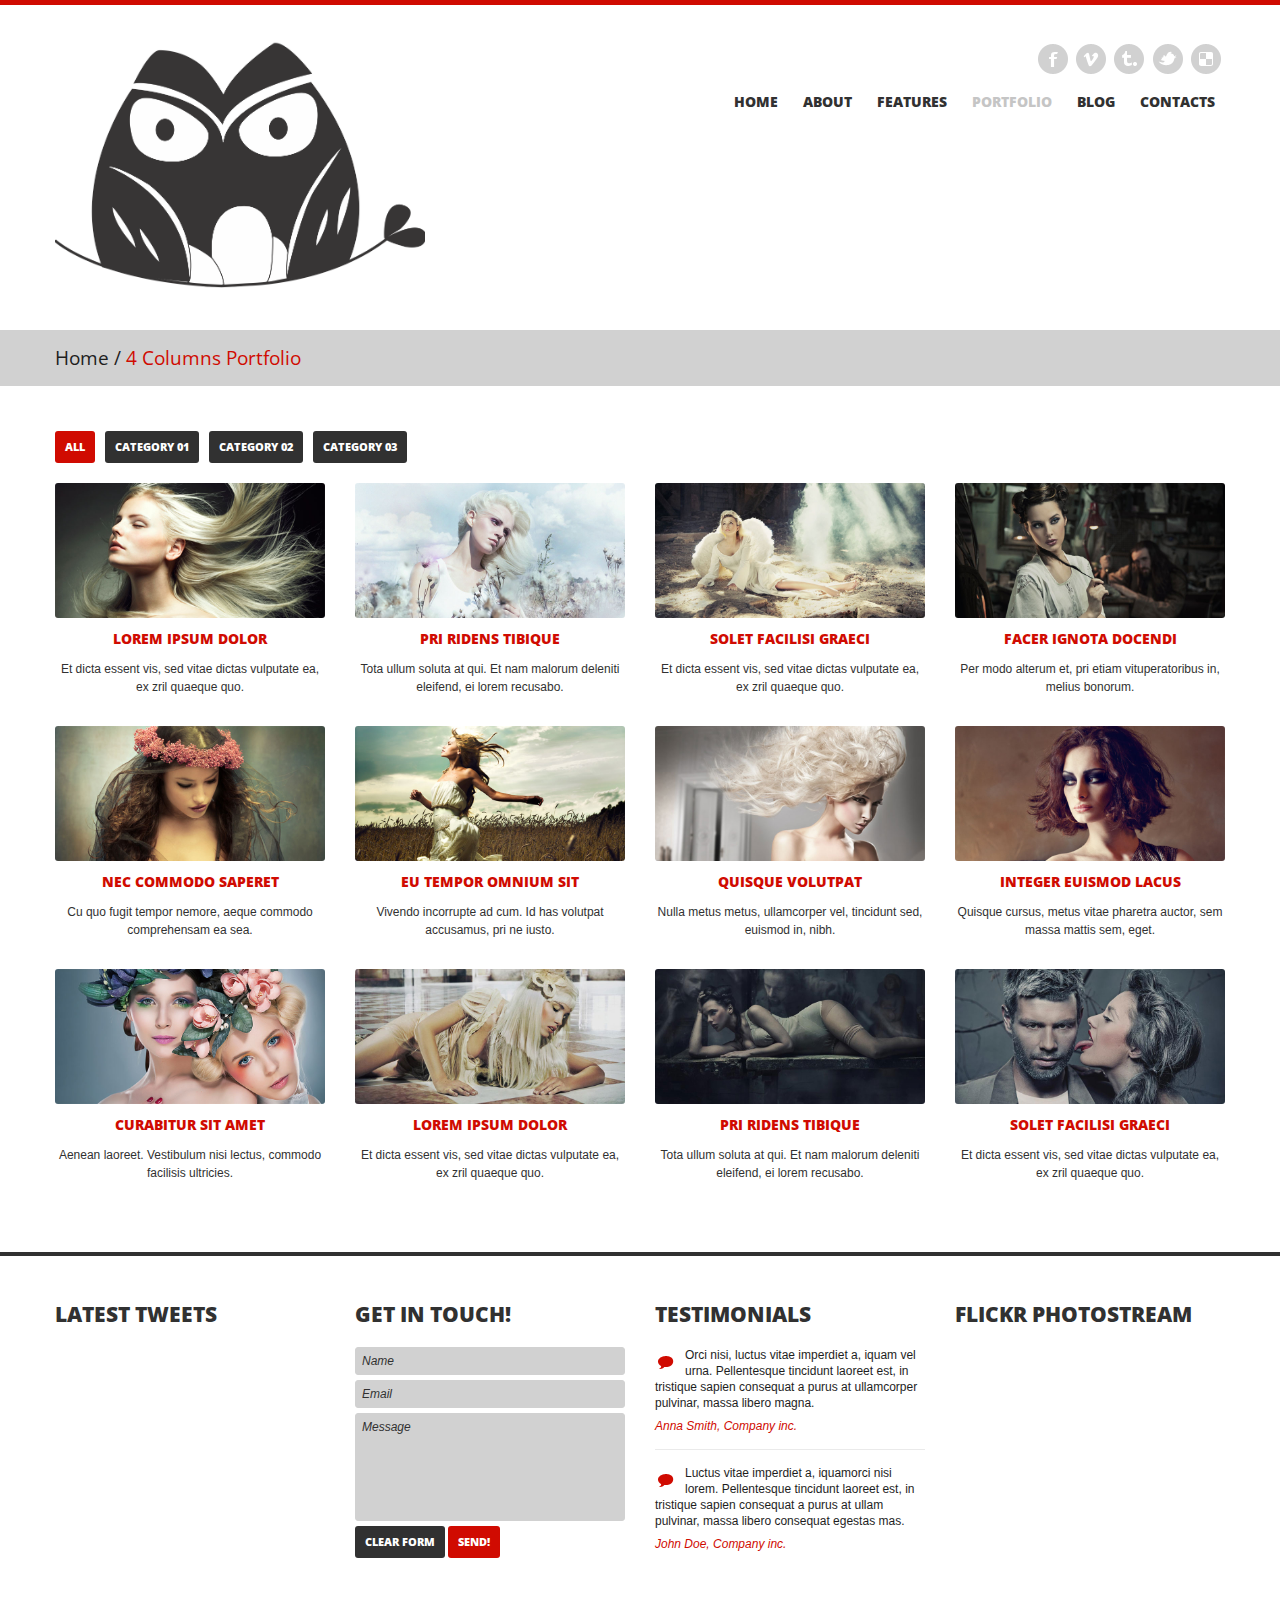
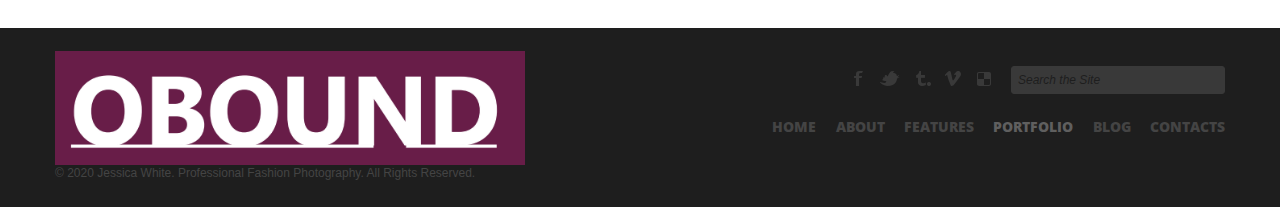
<file: portfolio_4columns.html>
<!DOCTYPE html>
<html lang="en">
<head>
<meta charset="utf-8">
<title>JessicaWhite | professional fashion photography</title>
<meta name="viewport" content="width=device-width, initial-scale=1.0">
<meta name="description" content="">
<meta name="author" content="">
<link href="css/prettyPhoto.css" rel="stylesheet" type="text/css" />
<link href="css/bootstrap.css" rel="stylesheet">
<link href="css/theme.css" rel="stylesheet">
<link href="css/bootstrap-responsive.css" rel="stylesheet">
<link href="css/docs.css" rel="stylesheet">
<link href="js/google-code-prettify/prettify.css" rel="stylesheet">

<link href='http://fonts.googleapis.com/css?family=Open+Sans:400,700,600' rel='stylesheet' type='text/css'>
<!--[if lt IE 9]>
	<script src="http://html5shim.googlecode.com/svn/trunk/html5.js"></script>
<![endif]-->    
</head>
<body>
	<!--header-->
    <div class="header">
    	<div class="wrap">
        	<div class="navbar navbar_ clearfix">
            	<div class="container">
                    <div class="row">
                        <div class="span4">
                        	<div class="logo"><a href="index.html"><img src="img/logo.png" alt="" /></a></div>                        
                        </div>
                        <div class="span8">
                        	<div class="follow_us">
                                <ul>
                                    <li><a href="#" class="facebook">Facebook</a></li>
                                    <li><a href="#" class="vimeo">Vimeo</a></li>
                                    <li><a href="#" class="tumbrl">Tumbrl</a></li>
                                    <li><a href="#" class="twitter">Twitter</a></li>
                                    <li><a href="#" class="delicious">Delicious</a></li>
                                </ul>
                            </div>
                            <div class="clear"></div>
                            <nav id="main_menu">
                                <div class="menu_wrap">
                                    <ul class="nav sf-menu">
                                      <li><a href="index.html">Home</a></li>
                                      <li><a href="about.html">About</a></li>
                                      <li class="sub-menu"><a href="javascript:{}">Features</a>
                                          <ul>
                                              <li><a href="scaffolding.html"><span>-</span>Scaffolding</a></li>
                                              <li><a href="typography.html"><span>-</span>Typography</a></li>
                                              <li><a href="shortcodes.html"><span>-</span>Shortcodes</a></li>
                                              <li><a href="tables.html"><span>-</span>Tables</a></li>                                          
                                          </ul>                                          
                                      </li>
                                      <li class="sub-menu current"><a href="javascript:{}">Portfolio</a>
                                           <ul>
                                              <li><a href="portfolio_2columns.html"><span>-</span>2 Columns</a></li>
                                              <li><a href="portfolio_3columns.html"><span>-</span>3 Columns</a></li>
                                              <li class="current"><a href="portfolio_4columns.html"><span>-</span>4 Columns</a></li>                                      
                                          </ul>
                                      </li>                                  
                                      <li class="sub-menu"><a href="javascript:{}">Blog</a>
                                           <ul>
                                              <li><a href="blog.html"><span>-</span>Blog with right sidebar</a></li>
                                              <li><a href="blog_post.html"><span>-</span>Blog post</a></li>                                      
                                          </ul>
                                      </li>
                                      <li><a href="contacts.html">Contacts</a></li>
                                    </ul>
                                </div>
                             </nav>                            
                        </div>
                    </div>                
                </div>
             </div>
        </div>    
    </div>
    <!--//header-->
        
    <!--page_container-->
    <div class="page_container">
    	<div class="breadcrumb">
        	<div class="wrap">
                <div class="container">
                    <a href="index.html">Home</a><span>/</span>4 Columns Portfolio
                </div>
            </div> 
        </div>
    	<!--MAIN CONTENT AREA-->
        <div class="wrap">
            <div class="container inner_content">
                <div id="options">                                           
                    <ul id="filters" class="option-set" data-option-key="filter">
                        <li><a href="#filter" data-option-value="*" class="btn dark_btn selected">All</a></li>
                        <li><a href="#filter" data-option-value=".category01" class="btn dark_btn">Category 01</a></li>                                            
                        <li><a href="#filter" data-option-value=".category02" class="btn dark_btn">Category 02</a></li>
                        <li><a href="#filter" data-option-value=".category03" class="btn dark_btn">Category 03</a></li> 
                    </ul>                                           
                    <div class="clear"></div>
                </div>
                <div class="row">
                    <!-- portfolio_block -->
                    <div class="projects">                                  
                        <div class="span3 element category01" data-category="category01">
                            <div class="hover_img">
                                <img src="img/portfolio/1.jpg" alt="" />
                                <span class="portfolio_zoom"><a href="img/portfolio/1.jpg" rel="prettyPhoto[portfolio1]"></a></span>
                                <span class="portfolio_link"><a href="single_portfolio.html">View item</a></span>
                            </div> 
                            <div class="item_description">
                                <h6><a href="single_portfolio.html">Lorem ipsum dolor</a></h6>
                                <div class="descr">Et dicta essent vis, sed vitae dictas vulputate ea, ex zril quaeque quo.</div>
                            </div>                                    
                        </div>
                        <div class="span3 element category02" data-category="category02">
                            <div class="hover_img">
                                <img src="img/portfolio/2.jpg" alt="" />
                                <span class="portfolio_zoom"><a href="img/portfolio/2.jpg" rel="prettyPhoto[portfolio1]"></a></span>
                                <span class="portfolio_link"><a href="single_portfolio.html">View item</a></span>
                            </div>
                            <div class="item_description">
                                <h6><a href="single_portfolio.html">Pri ridens tibique</a></h6>
                                <div class="descr">Tota ullum soluta at qui. Et nam malorum deleniti eleifend, ei lorem recusabo.</div>
                            </div>
                        </div>
                       <div class="span3 element category03" data-category="category03">
                            <div class="hover_img">
                                <img src="img/portfolio/3.jpg" alt="" />
                                <span class="portfolio_zoom"><a href="img/portfolio/3.jpg" rel="prettyPhoto[portfolio1]"></a></span>
                                <span class="portfolio_link"><a href="single_portfolio.html">View item</a></span>
                            </div>
                            <div class="item_description">
                                <h6><a href="single_portfolio.html">Solet facilisi graeci</a></h6>
                                <div class="descr">Et dicta essent vis, sed vitae dictas vulputate ea, ex zril quaeque quo.</div>
                            </div>
                        </div> 
                        <div class="span3 element category01" data-category="category01">
                            <div class="hover_img">
                                <img src="img/portfolio/4.jpg" alt="" />
                                <span class="portfolio_zoom"><a href="img/portfolio/4.jpg" rel="prettyPhoto[portfolio1]"></a></span>
                                <span class="portfolio_link"><a href="single_portfolio.html">View item</a></span>
                            </div> 
                            <div class="item_description">
                                <h6><a href="single_portfolio.html">Facer ignota docendi</a></h6>
                                <div class="descr">Per modo alterum et, pri etiam vituperatoribus in, melius bonorum.</div>
                            </div>                                    
                        </div>
                        <div class="span3 element category02" data-category="category02">
                            <div class="hover_img">
                                <img src="img/portfolio/5.jpg" alt="" />
                                <span class="portfolio_zoom"><a href="img/portfolio/5.jpg" rel="prettyPhoto[portfolio1]"></a></span>
                                <span class="portfolio_link"><a href="single_portfolio.html">View item</a></span>
                            </div>
                            <div class="item_description">
                                <h6><a href="single_portfolio.html">Nec commodo saperet</a></h6>
                                <div class="descr">Cu quo fugit tempor nemore, aeque commodo comprehensam ea sea.</div>
                            </div>
                        </div>
                       <div class="span3 element category03" data-category="category03">
                            <div class="hover_img">
                                <img src="img/portfolio/6.jpg" alt="" />
                                <span class="portfolio_zoom"><a href="img/portfolio/6.jpg" rel="prettyPhoto[portfolio1]"></a></span>
                                <span class="portfolio_link"><a href="single_portfolio.html">View item</a></span>
                            </div>
                            <div class="item_description">
                                <h6><a href="single_portfolio.html">Eu tempor omnium sit</a></h6>
                                <div class="descr">Vivendo incorrupte ad cum. Id has volutpat accusamus, pri ne iusto.</div>
                            </div>
                        </div>
                        <div class="span3 element category01" data-category="category01">
                            <div class="hover_img">
                                <img src="img/portfolio/7.jpg" alt="" />
                                <span class="portfolio_zoom"><a href="img/portfolio/7.jpg" rel="prettyPhoto[portfolio1]"></a></span>
                                <span class="portfolio_link"><a href="single_portfolio.html">View item</a></span>
                            </div> 
                            <div class="item_description">
                                <h6><a href="single_portfolio.html">Quisque volutpat</a></h6>
                                <div class="descr">Nulla metus metus, ullamcorper vel, tincidunt sed, euismod in, nibh.</div>
                            </div>                                    
                        </div>
                        <div class="span3 element category02" data-category="category02">
                            <div class="hover_img">
                                <img src="img/portfolio/8.jpg" alt="" />
                                <span class="portfolio_zoom"><a href="img/portfolio/8.jpg" rel="prettyPhoto[portfolio1]"></a></span>
                                <span class="portfolio_link"><a href="single_portfolio.html">View item</a></span>
                            </div>
                            <div class="item_description">
                                <h6><a href="single_portfolio.html">Integer euismod lacus</a></h6>
                                <div class="descr">Quisque cursus, metus vitae pharetra auctor, sem massa mattis sem, eget.</div>
                            </div>
                        </div>
                       <div class="span3 element category03" data-category="category03">
                            <div class="hover_img">
                                <img src="img/portfolio/9.jpg" alt="" />
                                <span class="portfolio_zoom"><a href="img/portfolio/9.jpg" rel="prettyPhoto[portfolio1]"></a></span>
                                <span class="portfolio_link"><a href="single_portfolio.html">View item</a></span>
                            </div>
                            <div class="item_description">
                                <h6><a href="single_portfolio.html">Curabitur sit amet</a></h6>
                                <div class="descr">Aenean laoreet. Vestibulum nisi lectus, commodo facilisis ultricies.</div>
                            </div>
                        </div>
                        <div class="span3 element category01" data-category="category01">
                            <div class="hover_img">
                                <img src="img/portfolio/10.jpg" alt="" />
                                <span class="portfolio_zoom"><a href="img/portfolio/10.jpg" rel="prettyPhoto[portfolio1]"></a></span>
                                <span class="portfolio_link"><a href="single_portfolio.html">View item</a></span>
                            </div> 
                            <div class="item_description">
                                <h6><a href="single_portfolio.html">Lorem ipsum dolor</a></h6>
                                <div class="descr">Et dicta essent vis, sed vitae dictas vulputate ea, ex zril quaeque quo.</div>
                            </div>                                    
                        </div>
                        <div class="span3 element category02" data-category="category02">
                            <div class="hover_img">
                                <img src="img/portfolio/11.jpg" alt="" />
                                <span class="portfolio_zoom"><a href="img/portfolio/11.jpg" rel="prettyPhoto[portfolio1]"></a></span>
                                <span class="portfolio_link"><a href="single_portfolio.html">View item</a></span>
                            </div>
                            <div class="item_description">
                                <h6><a href="single_portfolio.html">Pri ridens tibique</a></h6>
                                <div class="descr">Tota ullum soluta at qui. Et nam malorum deleniti eleifend, ei lorem recusabo.</div>
                            </div>
                        </div>
                       <div class="span3 element category03" data-category="category03">
                            <div class="hover_img">
                                <img src="img/portfolio/12.jpg" alt="" />
                                <span class="portfolio_zoom"><a href="img/portfolio/12.jpg" rel="prettyPhoto[portfolio1]"></a></span>
                                <span class="portfolio_link"><a href="single_portfolio.html">View item</a></span>
                            </div>
                            <div class="item_description">
                                <h6><a href="single_portfolio.html">Solet facilisi graeci</a></h6>
                                <div class="descr">Et dicta essent vis, sed vitae dictas vulputate ea, ex zril quaeque quo.</div>
                            </div>
                        </div>                         
                        <div class="clear"></div>
                    </div>   
                    <!-- //portfolio_block -->   
                </div>
            </div>
        </div>
    <!--//MAIN CONTENT AREA-->
    	
    </div>
    <!--//page_container-->
    
    <!--footer-->
    <div id="footer">
    	<div class="wrap">
    		<div class="container">
            	<div class="row">
                	<div class="span3">
                    	<h2 class="title">Latest tweets</h2>
                        <div class="tweet_block"></div>                       
                    </div>
                    <div class="span3">
                    	<h2 class="title">Get in touch!</h2>
                        <form action="#" method="post">
                        	<input class="span3" type="text" name="name" id="name" value="Name" onFocus="if (this.value == 'Name') this.value = '';" onBlur="if (this.value == '') this.value = 'Name';" />
                            <input class="span3" type="text" name="email" id="email" value="Email" onFocus="if (this.value == 'Email') this.value = '';" onBlur="if (this.value == '') this.value = 'Email';" />
                            <textarea name="message" id="message" class="span3" onFocus="if (this.value == 'Message') this.value = '';" onBlur="if (this.value == '') this.value = 'Message';" >Message</textarea>
                            <div class="clear"></div>
                            <input type="reset" class="btn dark_btn" value="Clear form" />
                            <input type="submit" class="btn send_btn" value="Send!" />
                            <div class="clear"></div>
                        </form>
                    </div> 
                    <div class="span3">
                    	<h2 class="title">Testimonials</h2>
                        <ul>
                        	<li>
                            	<span class="testimonials_arrow"></span>Orci nisi, luctus vitae imperdiet a, iquam vel urna. Pellentesque tincidunt laoreet est, in tristique sapien consequat a purus at ullamcorper pulvinar, massa libero magna.
                            	<div class="clear"></div>
                                <div class="author">Anna Smith, Company inc.</div>
                            </li>
                            <li>
                            	<span class="testimonials_arrow"></span>Luctus vitae imperdiet a, iquamorci nisi lorem. Pellentesque tincidunt laoreet est, in tristique sapien consequat a purus at ullam pulvinar, massa libero consequat egestas mas.
                            	<div class="clear"></div>
                                <div class="author">John Doe, Company inc.</div>
                            </li>
                        </ul>                     
                    </div>
                    <div class="span3">
                    	<h2 class="title">flickr photostream</h2>
                        <div class="flickrs">
                            <div class="FlickrImages">
                                <ul></ul>
                                <div class="clear"></div>
                            </div>
                        </div> 
                    </div>         	
            	</div>
        	</div>            
        </div>
        
        <div class="footer_bottom">
            <div class="wrap">
            	<div class="container">
                	<div class="row">
                		<div class="span5">
                        	<div class="foot_logo"><a href="index.html"><img src="img/foot_logo.png" alt="" /></a></div>    
                        	<div class="copyright">&copy; 2020 Jessica White. Professional Fashion Photography. All Rights Reserved.</div>                        
                        </div>
                        <div class="span7">
                        	<div class="foot_right_block">
                            	<div class="fright">
                                	<form action="#" method="post">
                                        <input class="inp_search" name="name" type="text" value="Search the Site" onfocus="if (this.value == 'Search the Site') this.value = '';" onblur="if (this.value == '') this.value = 'Search the Site';" />                                        
                                    </form>
                                </div>
                                <div class="follow_us">
                                	<ul>
                                        <li><a rel="tooltip" href="#" title="Facebook" class="facebook">Facebook</a></li>
                                        <li><a rel="tooltip" href="#" title="Twitter" class="twitter">Twitter</a></li>
                                        <li><a rel="tooltip" href="#" title="Tumbrl" class="tumbrl">Tumbrl</a></li>
                                        <li><a rel="tooltip" href="#" title="Vimeo" class="vimeo">Vimeo</a></li>
                                        <li><a rel="tooltip" href="#" title="Delicious" class="delicious">Delicious</a></li>
                                    </ul>
                                </div>
                                <div class="clear"></div>
                            
                            	<div class="clear"></div>
                            	<div class="foot_menu">
                            		<ul>
                                        <li><a href="index.html">Home</a></li>
                                        <li><a href="about.html">About</a></li>
                                        <li><a href="scaffolding.html">features</a></li>
                                        <li><a href="portfolio_2columns.html" class="current">Portfolio</a></li>
                                        <li><a href="blog.html">Blog</a></li>
                                        <li><a href="contacts.html">Contacts</a></li>
                                    </ul>
                            	</div>
                            </div>                            
                        </div>
                    </div>	
                </div>
            </div>
        </div>
    </div>
    <!--//footer-->    

	<script src="http://ajax.googleapis.com/ajax/libs/jquery/1.8.2/jquery.min.js"></script>
    <script src="js/google-code-prettify/prettify.js"></script>
    <script type="text/javascript" src="js/jquery.easing.1.3.js"></script>
    <script src="js/bootstrap.js"></script>
    <script src="js/superfish.js"></script>
    <script type="text/javascript" src="js/jquery.prettyPhoto.js"></script>
    <script src="js/jquery.isotope.min.js" type="text/javascript"></script>
	<script type="text/javascript" src="js/sorting.js"></script>
    <script type="text/javascript" src="js/jquery.preloader.js"></script>
    <script type="text/javascript" src="js/jquery.tweet.js"></script>
    <script type="text/javascript" src="js/myscript.js"></script>
    <script type="text/javascript">
		$(document).ready(function(){	
			//prettyPhoto
			$("a[rel^='prettyPhoto']").prettyPhoto();
			
			//Image hover
			$(".hover_img").live('mouseover',function(){
					var info=$(this).find("img");
					info.stop().animate({opacity:0.6},500);
					$(".preloader").css({'background':'none'});
				}
			);
			$(".hover_img").live('mouseout',function(){
					var info=$(this).find("img");
					info.stop().animate({opacity:1},500);
					$(".preloader").css({'background':'none'});
				}
			);	
			// Preloader
			$(".projects .element").preloader();	
							
		});
	</script>
    <script src="js/application.js"></script>
</body>
</html>
</file>
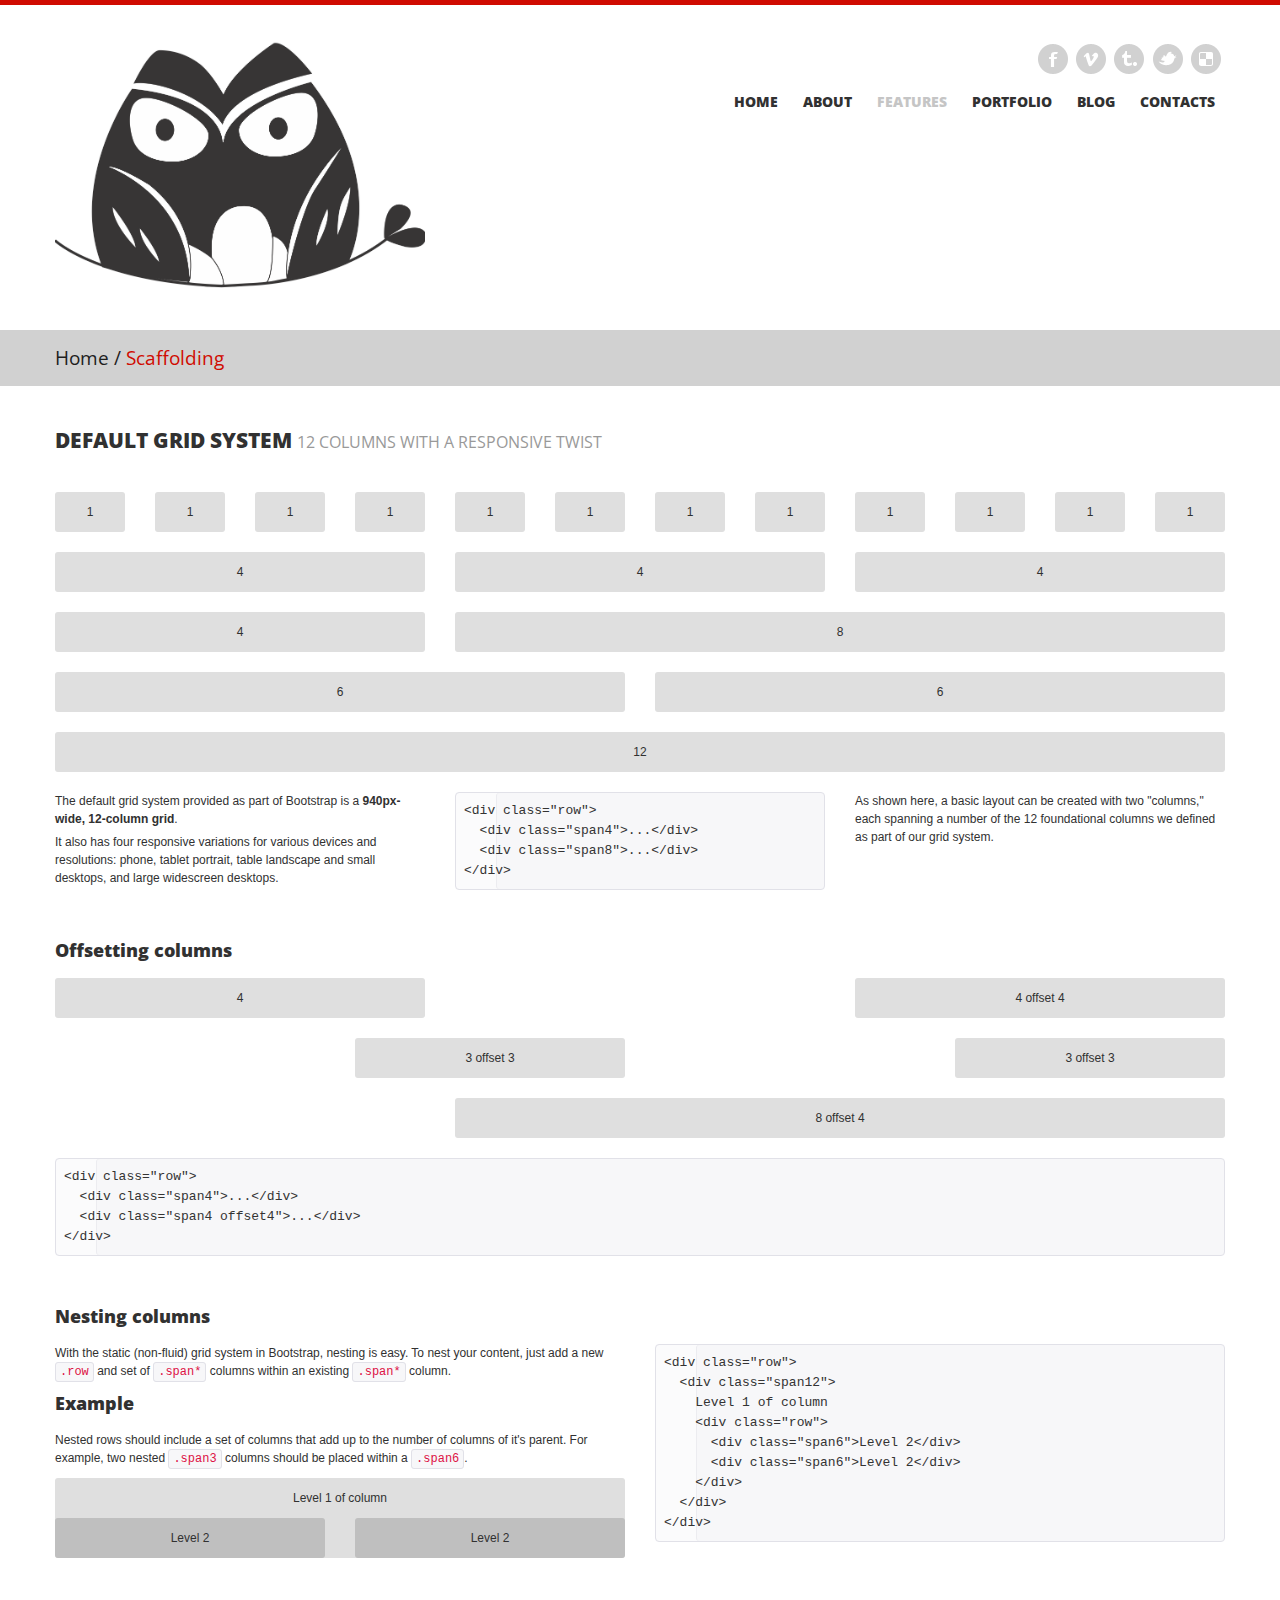
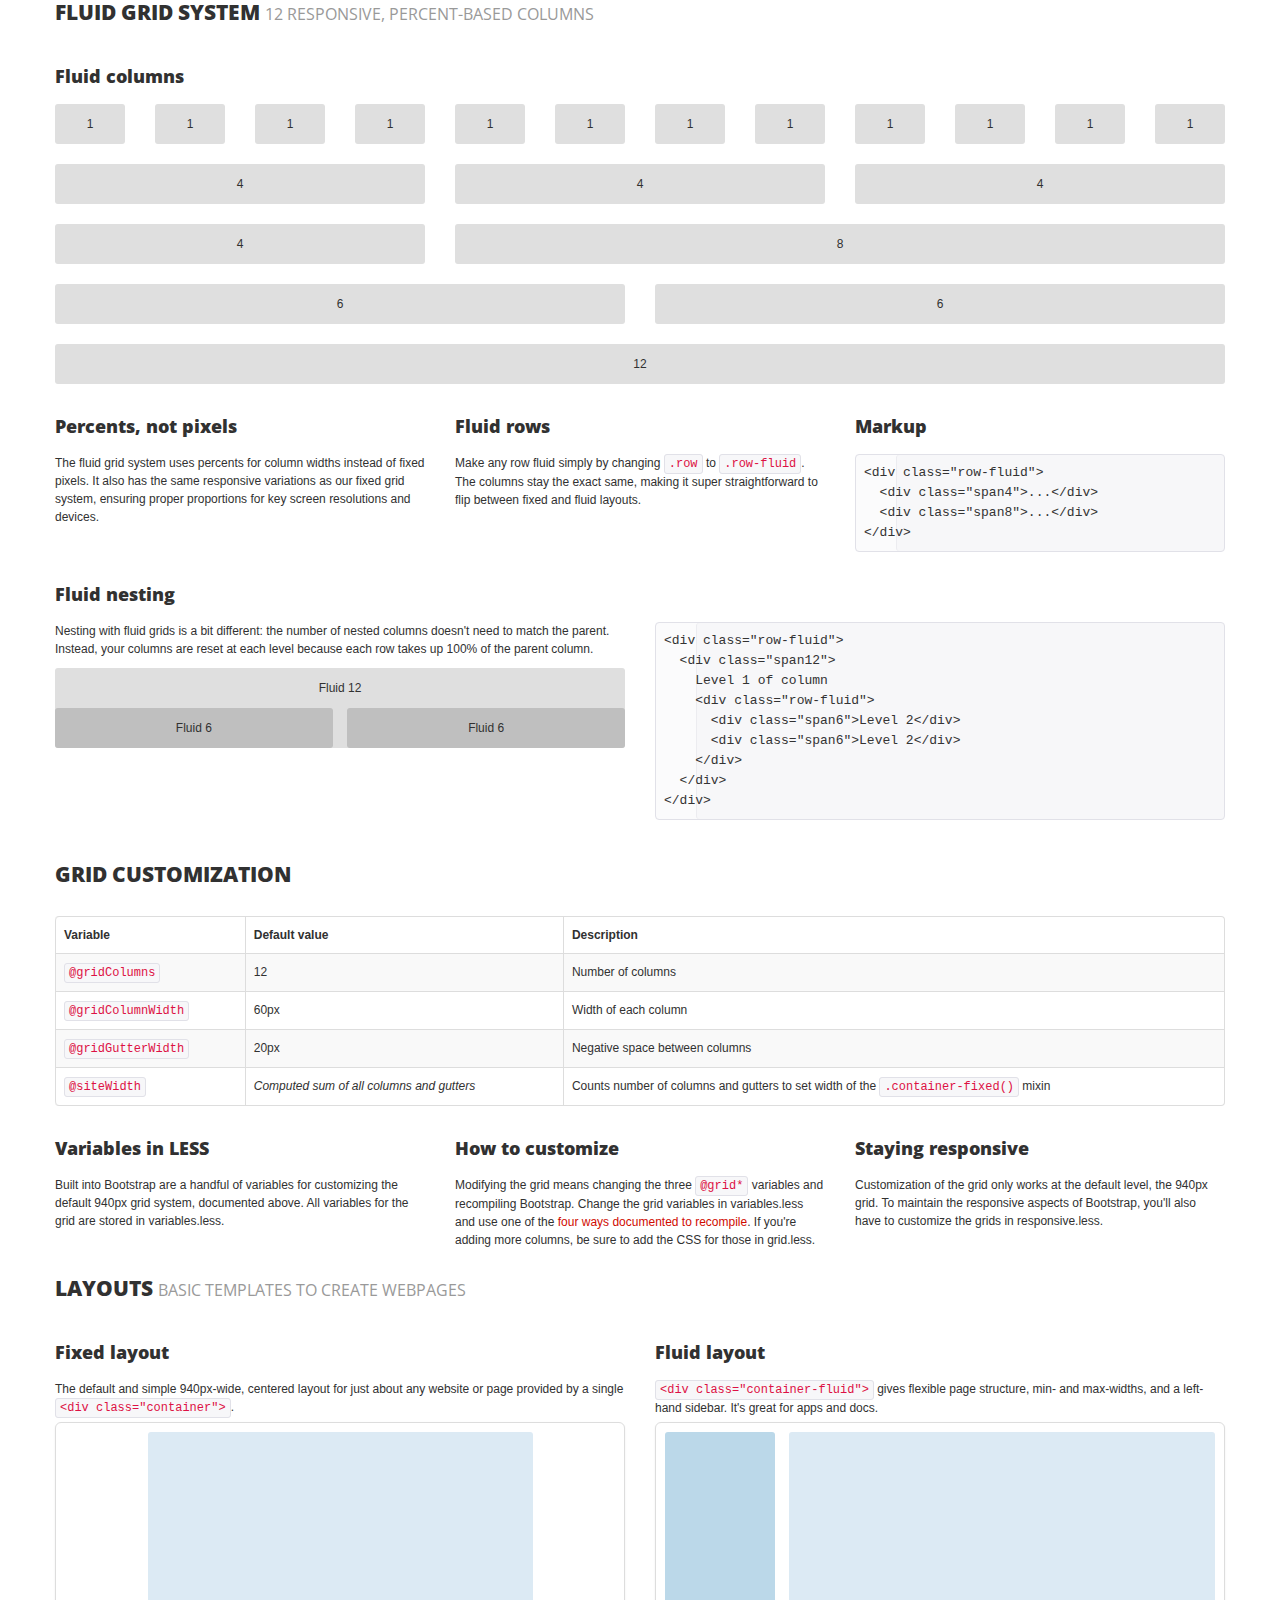
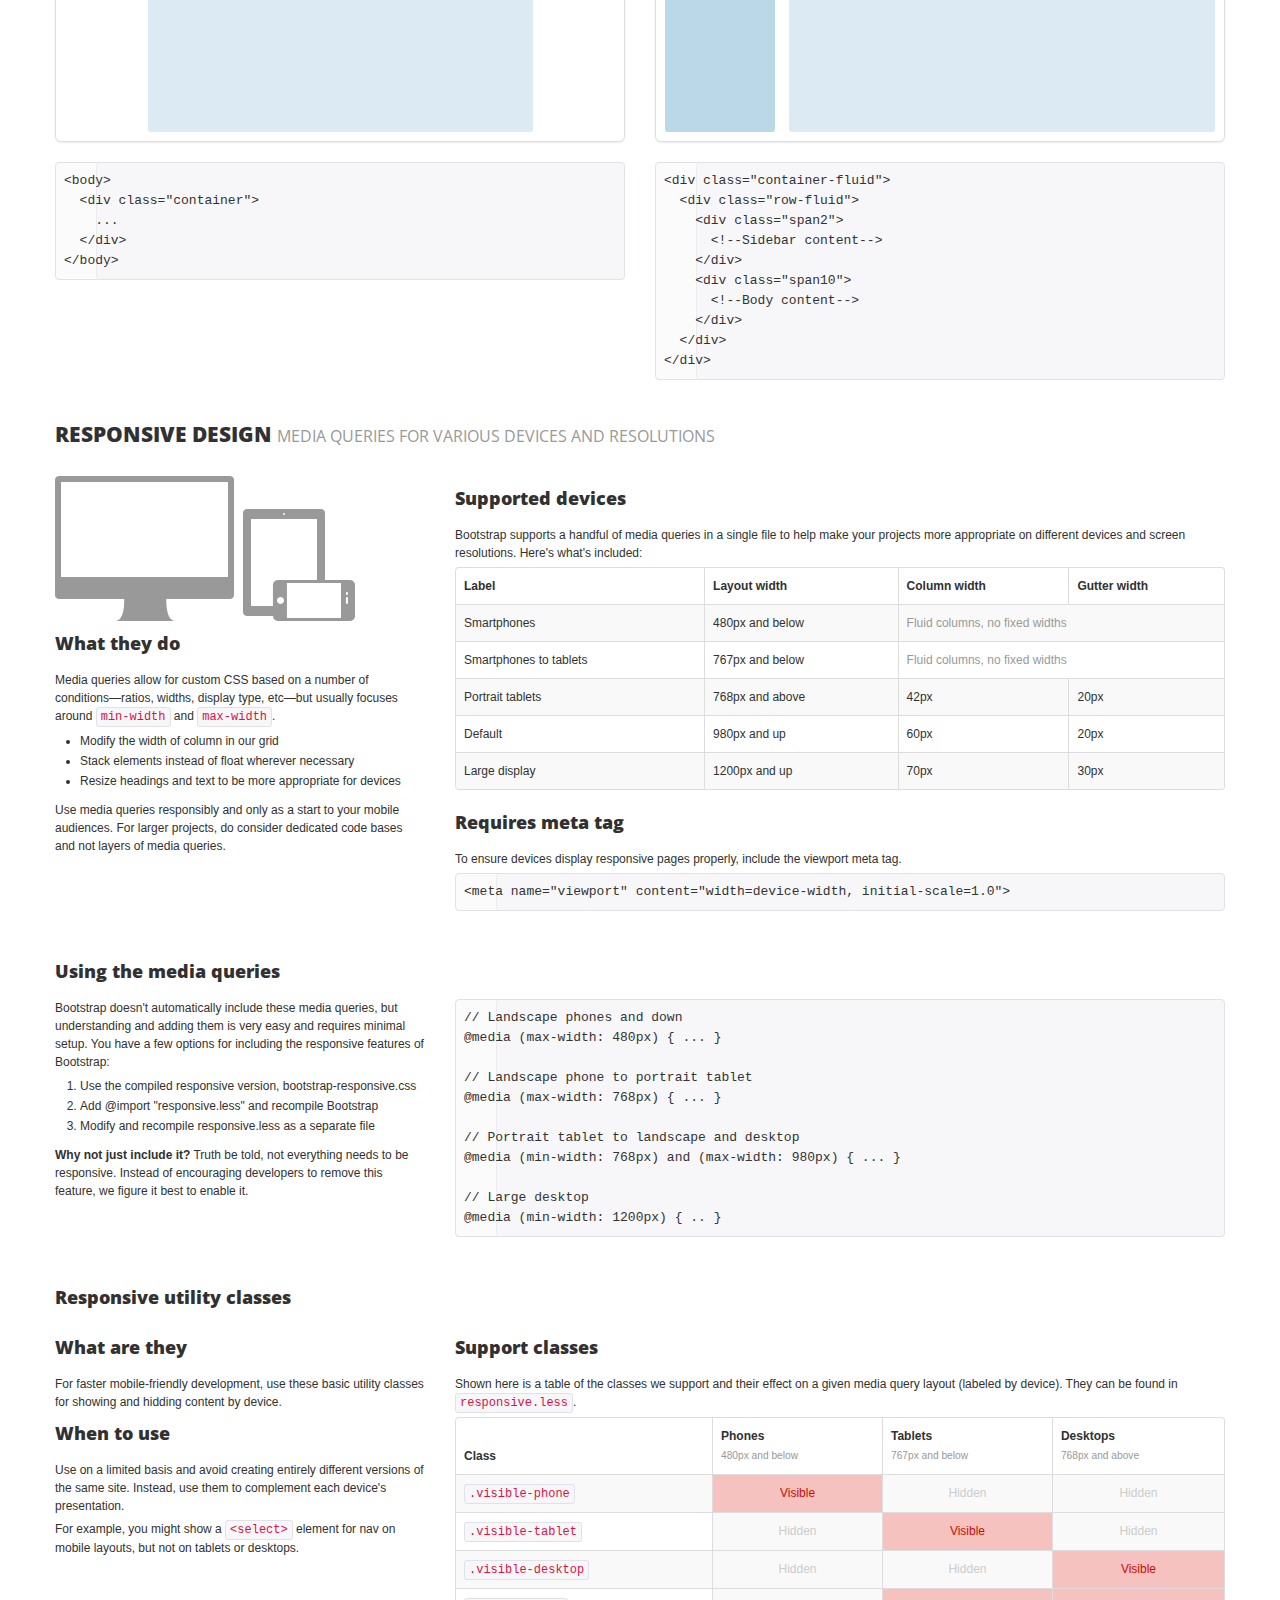
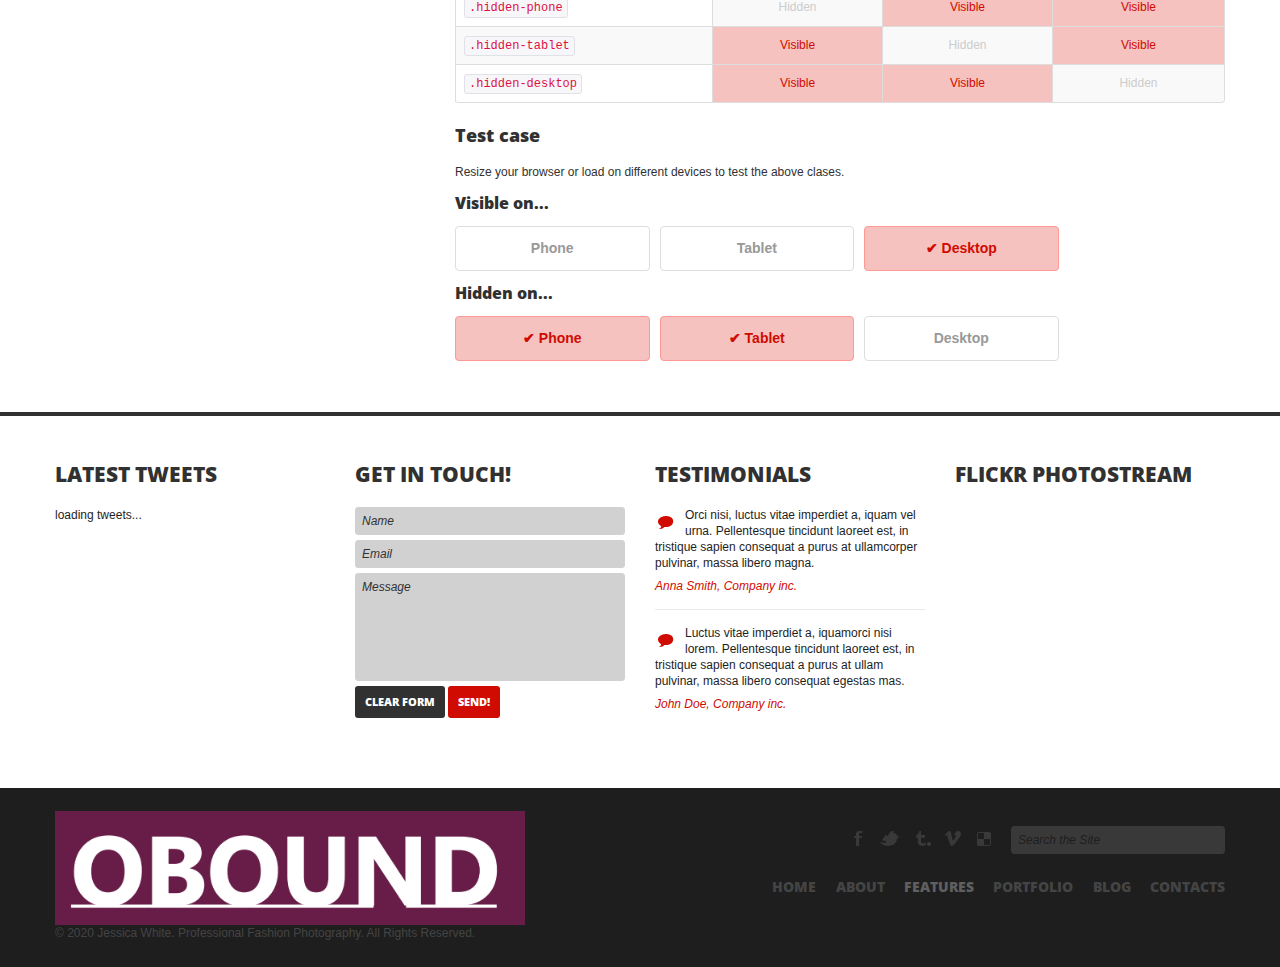
<file: scaffolding.html>
<!DOCTYPE html>
<html lang="en">
<head>
<meta charset="utf-8">
<title>JessicaWhite | professional fashion photography</title>
<meta name="viewport" content="width=device-width, initial-scale=1.0">
<meta name="description" content="">
<meta name="author" content="">
<link href="css/prettyPhoto.css" rel="stylesheet" type="text/css" />
<link href="css/bootstrap.css" rel="stylesheet">
<link href="css/theme.css" rel="stylesheet">
<link href="css/bootstrap-responsive.css" rel="stylesheet">
<link href="css/docs.css" rel="stylesheet">
<link href="js/google-code-prettify/prettify.css" rel="stylesheet">

<link href='http://fonts.googleapis.com/css?family=Open+Sans:400,700,600' rel='stylesheet' type='text/css'>
<!--[if lt IE 9]>
	<script src="http://html5shim.googlecode.com/svn/trunk/html5.js"></script>
<![endif]-->    
</head>
<body>
	<!--header-->
    <div class="header">
    	<div class="wrap">
        	<div class="navbar navbar_ clearfix">
            	<div class="container">
                    <div class="row">
                        <div class="span4">
                        	<div class="logo"><a href="index.html"><img src="img/logo.png" alt="" /></a></div>                        
                        </div>
                        <div class="span8">
                        	<div class="follow_us">
                                <ul>
                                    <li><a href="#" class="facebook">Facebook</a></li>
                                    <li><a href="#" class="vimeo">Vimeo</a></li>
                                    <li><a href="#" class="tumbrl">Tumbrl</a></li>
                                    <li><a href="#" class="twitter">Twitter</a></li>
                                    <li><a href="#" class="delicious">Delicious</a></li>
                                </ul>
                            </div>
                            <div class="clear"></div>
                            <nav id="main_menu">
                                <div class="menu_wrap">
                                    <ul class="nav sf-menu">
                                      <li><a href="index.html">Home</a></li>
                                      <li><a href="about.html">About</a></li>
                                      <li class="sub-menu current"><a href="javascript:{}">Features</a>
                                          <ul>
                                              <li class="current"><a href="scaffolding.html"><span>-</span>Scaffolding</a></li>
                                              <li><a href="typography.html"><span>-</span>Typography</a></li>
                                              <li><a href="shortcodes.html"><span>-</span>Shortcodes</a></li>
                                              <li><a href="tables.html"><span>-</span>Tables</a></li>                                          
                                          </ul>                                          
                                      </li>
                                      <li class="sub-menu"><a href="javascript:{}">Portfolio</a>
                                           <ul>
                                              <li><a href="portfolio_2columns.html"><span>-</span>2 Columns</a></li>
                                              <li><a href="portfolio_3columns.html"><span>-</span>3 Columns</a></li>
                                              <li><a href="portfolio_4columns.html"><span>-</span>4 Columns</a></li>                                      
                                          </ul>
                                      </li>                                  
                                      <li class="sub-menu"><a href="javascript:{}">Blog</a>
                                           <ul>
                                              <li><a href="blog.html"><span>-</span>Blog with right sidebar</a></li>
                                              <li><a href="blog_post.html"><span>-</span>Blog post</a></li>                                      
                                          </ul>
                                      </li>
                                      <li><a href="contacts.html">Contacts</a></li>
                                    </ul>
                                </div>
                             </nav>                            
                        </div>
                    </div>                
                </div>
             </div>
        </div>    
    </div>
    <!--//header-->
        
    <!--page_container-->
    <div class="page_container">
    	<div class="breadcrumb">
        	<div class="wrap">
                <div class="container">
                    <a href="index.html">Home</a><span>/</span>Scaffolding
                </div>
            </div> 
        </div>
    	<!--MAIN CONTENT AREA-->
        <div class="wrap">
        <div class="container inner_content">
            <!-- Grid system
            ================================================== -->
            <section id="gridSystem">
              <div class="page-header">
                <h2 class="title"><span>Default grid system <small>12 columns with a responsive twist</small></span></h2>
              </div>
            
              <div class="row show-grid">
                <div class="span1">1</div>
                <div class="span1">1</div>
                <div class="span1">1</div>
                <div class="span1">1</div>
                <div class="span1">1</div>
                <div class="span1">1</div>
                <div class="span1">1</div>
                <div class="span1">1</div>
                <div class="span1">1</div>
                <div class="span1">1</div>
                <div class="span1">1</div>
                <div class="span1">1</div>
              </div>
              <div class="row show-grid">
                <div class="span4">4</div>
                <div class="span4">4</div>
                <div class="span4">4</div>
              </div>
              <div class="row show-grid">
                <div class="span4">4</div>
                <div class="span8">8</div>
              </div>
              <div class="row show-grid">
                <div class="span6">6</div>
                <div class="span6">6</div>
              </div>
              <div class="row show-grid">
                <div class="span12">12</div>
              </div>
              <div class="row">
                <div class="span4">
                  <p>The default grid system provided as part of Bootstrap is a <strong>940px-wide, 12-column grid</strong>.</p>
                  <p>It also has four responsive variations for various devices and resolutions: phone, tablet portrait, table landscape and small desktops, and large widescreen desktops.</p>
                </div><!-- /.span -->
                <div class="span4">
                <pre class="prettyprint linenums">
&lt;div class="row"&gt;
  &lt;div class="span4"&gt;...&lt;/div&gt;
  &lt;div class="span8"&gt;...&lt;/div&gt;
&lt;/div&gt;</pre>
                </div><!-- /.span -->
                <div class="span4">
                  <p>As shown here, a basic layout can be created with two "columns," each spanning a number of the 12 foundational columns we defined as part of our grid system.</p>
                </div><!-- /.span -->
              </div><!-- /.row -->
            
              <br>
            
              <h3>Offsetting columns</h3>
              <div class="row show-grid">
                <div class="span4">4</div>
                <div class="span4 offset4">4 offset 4</div>
              </div><!-- /row -->
              <div class="row show-grid">
                <div class="span3 offset3">3 offset 3</div>
                <div class="span3 offset3">3 offset 3</div>
              </div><!-- /row -->
              <div class="row show-grid">
                <div class="span8 offset4">8 offset 4</div>
              </div><!-- /row -->
            <pre class="prettyprint linenums">
&lt;div class="row"&gt;
  &lt;div class="span4"&gt;...&lt;/div&gt;
  &lt;div class="span4 offset4"&gt;...&lt;/div&gt;
&lt;/div&gt;</pre>            
              <br>
            
              <h3>Nesting columns</h3>
              <div class="row">
                <div class="span6">
                  <p>With the static (non-fluid) grid system in Bootstrap, nesting is easy. To nest your content, just add a new <code>.row</code> and set of <code>.span*</code> columns within an existing <code>.span*</code> column.</p>
                  <h3>Example</h3>
                  <p>Nested rows should include a set of columns that add up to the number of columns of it's parent. For example, two nested <code>.span3</code> columns should be placed within a <code>.span6</code>.</p>
                  <div class="row show-grid">
                    <div class="span6">
                      Level 1 of column
                      <div class="row show-grid">
                        <div class="span3">
                          Level 2
                        </div>
                        <div class="span3">
                          Level 2
                        </div>
                      </div>
                    </div>
                  </div>
                </div><!-- /.span -->
                <div class="span6">
            <pre class="prettyprint linenums">
&lt;div class="row"&gt;
  &lt;div class="span12"&gt;
    Level 1 of column
    &lt;div class="row"&gt;
      &lt;div class="span6"&gt;Level 2&lt;/div&gt;
      &lt;div class="span6"&gt;Level 2&lt;/div&gt;
    &lt;/div&gt;
  &lt;/div&gt;
&lt;/div&gt;</pre>
                </div><!-- /.span -->
              </div><!-- /.row -->
            </section>
    
    
    
            <!-- Fluid grid system
            ================================================== -->
            <section id="fluidGridSystem">
              <div class="page-header">
                <h2 class="title"><span>Fluid grid system <small>12 responsive, percent-based columns</small></span></h2>
              </div>
            
              <h3>Fluid columns</h3>
              <div class="row-fluid show-grid">
                <div class="span1">1</div>
                <div class="span1">1</div>
                <div class="span1">1</div>
                <div class="span1">1</div>
                <div class="span1">1</div>
                <div class="span1">1</div>
                <div class="span1">1</div>
                <div class="span1">1</div>
                <div class="span1">1</div>
                <div class="span1">1</div>
                <div class="span1">1</div>
                <div class="span1">1</div>
              </div>
              <div class="row-fluid show-grid">
                <div class="span4">4</div>
                <div class="span4">4</div>
                <div class="span4">4</div>
              </div>
              <div class="row-fluid show-grid">
                <div class="span4">4</div>
                <div class="span8">8</div>
              </div>
              <div class="row-fluid show-grid">
                <div class="span6">6</div>
                <div class="span6">6</div>
              </div>
              <div class="row-fluid show-grid">
                <div class="span12">12</div>
              </div>
            
              <div class="row">
                <div class="span4">
                  <h3>Percents, not pixels</h3>
                  <p>The fluid grid system uses percents for column widths instead of fixed pixels. It also has the same responsive variations as our fixed grid system, ensuring proper proportions for key screen resolutions and devices.</p>
                </div><!-- /.span -->
                <div class="span4">
                  <h3>Fluid rows</h3>
                  <p>Make any row fluid simply by changing <code>.row</code> to <code>.row-fluid</code>. The columns stay the exact same, making it super straightforward to flip between fixed and fluid layouts.</p>
                </div><!-- /.span -->
                <div class="span4">
                  <h3>Markup</h3>
            <pre class="prettyprint linenums">
&lt;div class="row-fluid"&gt;
  &lt;div class="span4"&gt;...&lt;/div&gt;
  &lt;div class="span8"&gt;...&lt;/div&gt;
&lt;/div&gt;</pre>
                </div><!-- /.span -->
              </div><!-- /.row -->
            
              <h3>Fluid nesting</h3>
              <div class="row">
                <div class="span6">
                  <p>Nesting with fluid grids is a bit different: the number of nested columns doesn't need to match the parent. Instead, your columns are reset at each level because each row takes up 100% of the parent column.</p>
                  <div class="row-fluid show-grid">
                    <div class="span12">
                      Fluid 12
                      <div class="row-fluid show-grid">
                        <div class="span6">
                          Fluid 6
                        </div>
                        <div class="span6">
                          Fluid 6
                        </div>
                      </div>
                    </div>
                  </div>
                </div><!-- /.span -->
                <div class="span6">
            <pre class="prettyprint linenums">
&lt;div class="row-fluid"&gt;
  &lt;div class="span12"&gt;
    Level 1 of column
    &lt;div class="row-fluid"&gt;
      &lt;div class="span6"&gt;Level 2&lt;/div&gt;
      &lt;div class="span6"&gt;Level 2&lt;/div&gt;
    &lt;/div&gt;
  &lt;/div&gt;
&lt;/div&gt;</pre>
                </div><!-- /.span -->
              </div><!-- /.row -->
            
            </section>
    
    
    
            <!-- Customizaton
            ================================================== -->
            <section id="gridCustomization">
              <div class="page-header">
                <h2 class="title"><span>Grid customization</span></h2>
              </div>
              <table class="table table-bordered table-striped">
                <thead>
                  <tr>
                    <th>Variable</th>
                    <th>Default value</th>
                    <th>Description</th>
                  </tr>
                </thead>
                <tbody>
                  <tr>
                    <td><code>@gridColumns</code></td>
                    <td>12</td>
                    <td>Number of columns</td>
                  </tr>
                  <tr>
                    <td><code>@gridColumnWidth</code></td>
                    <td>60px</td>
                    <td>Width of each column</td>
                  </tr>
                  <tr>
                    <td><code>@gridGutterWidth</code></td>
                    <td>20px</td>
                    <td>Negative space between columns</td>
                  </tr>
                  <tr>
                    <td><code>@siteWidth</code></td>
                    <td><em>Computed sum of all columns and gutters</em></td>
                    <td>Counts number of columns and gutters to set width of the <code>.container-fixed()</code> mixin</td>
                  </tr>
                </tbody>
              </table>
              <div class="row">
                <div class="span4">
                  <h3>Variables in LESS</h3>
                  <p>Built into Bootstrap are a handful of variables for customizing the default 940px grid system, documented above. All variables for the grid are stored in variables.less.</p>
                </div><!-- /.span -->
                <div class="span4">
                  <h3>How to customize</h3>
                  <p>Modifying the grid means changing the three <code>@grid*</code> variables and recompiling Bootstrap. Change the grid variables in variables.less and use one of the <a href="less.html#compiling">four ways documented to recompile</a>. If you're adding more columns, be sure to add the CSS for those in grid.less.</p>
                </div><!-- /.span -->
                <div class="span4">
                  <h3>Staying responsive</h3>
                  <p>Customization of the grid only works at the default level, the 940px grid. To maintain the responsive aspects of Bootstrap, you'll also have to customize the grids in responsive.less.</p>
                </div><!-- /.span -->
              </div><!-- /.row -->
            
            </section>
    
    
    
            <!-- Layouts (Default and fluid)
            ================================================== -->
            <section id="layouts">
              <div class="page-header">
                <h2 class="title"><span>Layouts <small>Basic templates to create webpages</small></span></h2>
              </div>
            
              <div class="row">
                <div class="span6">
                  <h3>Fixed layout</h3>
                  <p>The default and simple 940px-wide, centered layout for just about any website or page provided by a single <code>&lt;div class="container"&gt;</code>.</p>
                  <div class="mini-layout">
                    <div class="mini-layout-body"></div>
                  </div>
                    <pre class="prettyprint linenums">
&lt;body&gt;
  &lt;div class="container"&gt;
    ...
  &lt;/div&gt;
&lt;/body&gt;</pre>
                </div><!-- /.span -->
                <div class="span6">
                  <h3>Fluid layout</h3>
                  <p><code>&lt;div class="container-fluid"&gt;</code> gives flexible page structure, min- and max-widths, and a left-hand sidebar. It's great for apps and docs.</p>
                  <div class="mini-layout fluid">
                    <div class="mini-layout-sidebar"></div>
                    <div class="mini-layout-body"></div>
                  </div>
                    <pre class="prettyprint linenums">
&lt;div class="container-fluid"&gt;
  &lt;div class="row-fluid"&gt;
    &lt;div class="span2"&gt;
      &lt;!--Sidebar content--&gt;
    &lt;/div&gt;
    &lt;div class="span10"&gt;
      &lt;!--Body content--&gt;
    &lt;/div&gt;
  &lt;/div&gt;
&lt;/div&gt;</pre>
                </div><!-- /.span -->
              </div><!-- /.row -->
            </section>
    
    
    
    
            <!-- Responsive design
            ================================================== -->
            <section id="responsive">
              <div class="page-header">
                <h2 class="title"><span>Responsive design <small>Media queries for various devices and resolutions</small></span></h2>
              </div>
              <!-- Supported devices -->
              <div class="row">
                <div class="span4">
                  <p><img src="img/assets/responsive-illustrations.png" alt="Responsive devices"></p>
                  <h3>What they do</h3>
                  <p>Media queries allow for custom CSS based on a number of conditions&mdash;ratios, widths, display type, etc&mdash;but usually focuses around <code>min-width</code> and <code>max-width</code>.</p>
                  <ul>
                    <li>Modify the width of column in our grid</li>
                    <li>Stack elements instead of float wherever necessary</li>
                    <li>Resize headings and text to be more appropriate for devices</li>
                  </ul>
                  <p>Use media queries responsibly and only as a start to your mobile audiences. For larger projects, do consider dedicated code bases and not layers of media queries.</p>
                </div><!-- /.span -->
                <div class="span8">
                  <h3>Supported devices</h3>
                  <p>Bootstrap supports a handful of media queries in a single file to help make your projects more appropriate on different devices and screen resolutions. Here's what's included:</p>
                  <table class="table table-bordered table-striped">
                    <thead>
                      <tr>
                        <th>Label</th>
                        <th>Layout width</th>
                        <th>Column width</th>
                        <th>Gutter width</th>
                      </tr>
                    </thead>
                    <tbody>
                      <tr>
                        <td>Smartphones</td>
                        <td>480px and below</td>
                        <td class="muted" colspan="2">Fluid columns, no fixed widths</td>
                      </tr>
                      <tr>
                        <td>Smartphones to tablets</td>
                        <td>767px and below</td>
                        <td class="muted" colspan="2">Fluid columns, no fixed widths</td>
                      </tr>
                      <tr>
                        <td>Portrait tablets</td>
                        <td>768px and above</td>
                        <td>42px</td>
                        <td>20px</td>
                      </tr>
                      <tr>
                        <td>Default</td>
                        <td>980px and up</td>
                        <td>60px</td>
                        <td>20px</td>
                      </tr>
                      <tr>
                        <td>Large display</td>
                        <td>1200px and up</td>
                        <td>70px</td>
                        <td>30px</td>
                      </tr>
                    </tbody>
                  </table>
            
                  <h3>Requires meta tag</h3>
                  <p>To ensure devices display responsive pages properly, include the viewport meta tag.</p>
                  <pre class="prettyprint linenums">&lt;meta name="viewport" content="width=device-width, initial-scale=1.0"&gt;</pre>
                </div><!-- /.span -->
              </div><!-- /.row -->
            
              <br>
            
              <!-- Media query code -->
              <h3>Using the media queries</h3>
              <div class="row">
                <div class="span4">
                  <p>Bootstrap doesn't automatically include these media queries, but understanding and adding them is very easy and requires minimal setup. You have a few options for including the responsive features of Bootstrap:</p>
                  <ol>
                    <li>Use the compiled responsive version, bootstrap-responsive.css</li>
                    <li>Add @import "responsive.less" and recompile Bootstrap</li>
                    <li>Modify and recompile responsive.less as a separate file</li>
                  </ol>
                  <p><strong>Why not just include it?</strong> Truth be told, not everything needs to be responsive. Instead of encouraging developers to remove this feature, we figure it best to enable it.</p>
                </div><!-- /.span -->
                <div class="span8">
                    <pre class="prettyprint linenums">
// Landscape phones and down
@media (max-width: 480px) { ... }

// Landscape phone to portrait tablet
@media (max-width: 768px) { ... }

// Portrait tablet to landscape and desktop
@media (min-width: 768px) and (max-width: 980px) { ... }

// Large desktop
@media (min-width: 1200px) { .. }</pre>
                </div><!-- /.span -->
              </div><!-- /.row -->
              <br>
            
              <!-- Responsive utility classes -->
              <h3>Responsive utility classes</h3>
              <div class="row">
                <div class="span4">
                  <h3>What are they</h3>
                  <p>For faster mobile-friendly development, use these basic utility classes for showing and hidding content by device.</p>
                  <h3>When to use</h3>
                  <p>Use on a limited basis and avoid creating entirely different versions of the same site. Instead, use them to complement each device's presentation.</p>
                  <p>For example, you might show a <code>&lt;select&gt;</code> element for nav on mobile layouts, but not on tablets or desktops.</p>
                </div><!-- /.span -->
                <div class="span8">
                  <h3>Support classes</h3>
                  <p>Shown here is a table of the classes we support and their effect on a given media query layout (labeled by device). They can be found in <code>responsive.less</code>.</p>
                  <table class="table table-bordered table-striped responsive-utilities">
                    <thead>
                      <tr>
                        <th>Class</th>
                        <th>Phones <small>480px and below</small></th>
                        <th>Tablets <small>767px and below</small></th>
                        <th>Desktops <small>768px and above</small></th>
                      </tr>
                    </thead>
                    <tbody>
                      <tr>
                        <th><code>.visible-phone</code></th>
                        <td class="is-visible">Visible</td>
                        <td class="is-hidden">Hidden</td>
                        <td class="is-hidden">Hidden</td>
                      </tr>
                      <tr>
                        <th><code>.visible-tablet</code></th>
                        <td class="is-hidden">Hidden</td>
                        <td class="is-visible">Visible</td>
                        <td class="is-hidden">Hidden</td>
                      </tr>
                      <tr>
                        <th><code>.visible-desktop</code></th>
                        <td class="is-hidden">Hidden</td>
                        <td class="is-hidden">Hidden</td>
                        <td class="is-visible">Visible</td>
                      </tr>
                      <tr>
                        <th><code>.hidden-phone</code></th>
                        <td class="is-hidden">Hidden</td>
                        <td class="is-visible">Visible</td>
                        <td class="is-visible">Visible</td>
                      </tr>
                      <tr>
                        <th><code>.hidden-tablet</code></th>
                        <td class="is-visible">Visible</td>
                        <td class="is-hidden">Hidden</td>
                        <td class="is-visible">Visible</td>
                      </tr>
                      <tr>
                        <th><code>.hidden-desktop</code></th>
                        <td class="is-visible">Visible</td>
                        <td class="is-visible">Visible</td>
                        <td class="is-hidden">Hidden</td>
                      </tr>
                    </tbody>
                  </table>
                  <h3>Test case</h3>
                  <p>Resize your browser or load on different devices to test the above clases.</p>
                  <h4>Visible on...</h4>
                  <ul class="responsive-utilities-test">
                    <li>Phone<span class="visible-phone">&#10004; Phone</span></li>
                    <li>Tablet<span class="visible-tablet">&#10004; Tablet</span></li>
                    <li>Desktop<span class="visible-desktop">&#10004; Desktop</span></li>
                  </ul>
                  <h4>Hidden on...</h4>
                  <ul class="responsive-utilities-test hidden-on">
                    <li>Phone<span class="hidden-phone">&#10004; Phone</span></li>
                    <li>Tablet<span class="hidden-tablet">&#10004; Tablet</span></li>
                    <li>Desktop<span class="hidden-desktop">&#10004; Desktop</span></li>
                  </ul>
                </div><!-- /.span -->
              </div><!-- /.row -->
            
                  
              <div class="row">
                <div class="span4">
                </div><!-- /.span -->
              </div><!-- /.row -->
            </section>
        </div></div>
    <!--/MAIN CONTENT AREA-->
    	
    </div>
    <!--//page_container-->
    
    <!--footer-->
    <div id="footer">
    	<div class="wrap">
    		<div class="container">
            	<div class="row">
                	<div class="span3">
                    	<h2 class="title">Latest tweets</h2>
                        <div class="tweet_block"></div>                       
                    </div>
                    <div class="span3">
                    	<h2 class="title">Get in touch!</h2>
                        <form action="#" method="post">
                        	<input class="span3" type="text" name="name" id="name" value="Name" onFocus="if (this.value == 'Name') this.value = '';" onBlur="if (this.value == '') this.value = 'Name';" />
                            <input class="span3" type="text" name="email" id="email" value="Email" onFocus="if (this.value == 'Email') this.value = '';" onBlur="if (this.value == '') this.value = 'Email';" />
                            <textarea name="message" id="message" class="span3" onFocus="if (this.value == 'Message') this.value = '';" onBlur="if (this.value == '') this.value = 'Message';" >Message</textarea>
                            <div class="clear"></div>
                            <input type="reset" class="btn dark_btn" value="Clear form" />
                            <input type="submit" class="btn send_btn" value="Send!" />
                            <div class="clear"></div>
                        </form>
                    </div> 
                    <div class="span3">
                    	<h2 class="title">Testimonials</h2>
                        <ul>
                        	<li>
                            	<span class="testimonials_arrow"></span>Orci nisi, luctus vitae imperdiet a, iquam vel urna. Pellentesque tincidunt laoreet est, in tristique sapien consequat a purus at ullamcorper pulvinar, massa libero magna.
                            	<div class="clear"></div>
                                <div class="author">Anna Smith, Company inc.</div>
                            </li>
                            <li>
                            	<span class="testimonials_arrow"></span>Luctus vitae imperdiet a, iquamorci nisi lorem. Pellentesque tincidunt laoreet est, in tristique sapien consequat a purus at ullam pulvinar, massa libero consequat egestas mas.
                            	<div class="clear"></div>
                                <div class="author">John Doe, Company inc.</div>
                            </li>
                        </ul>                     
                    </div>
                    <div class="span3">
                    	<h2 class="title">flickr photostream</h2>
                        <div class="flickrs">
                            <div class="FlickrImages">
                                <ul></ul>
                                <div class="clear"></div>
                            </div>
                        </div> 
                    </div>         	
            	</div>
        	</div>            
        </div>
        
        <div class="footer_bottom">
            <div class="wrap">
            	<div class="container">
                	<div class="row">
                		<div class="span5">
                        	<div class="foot_logo"><a href="index.html"><img src="img/foot_logo.png" alt="" /></a></div>    
                        	<div class="copyright">&copy; 2020 Jessica White. Professional Fashion Photography. All Rights Reserved.</div>                        
                        </div>
                        <div class="span7">
                        	<div class="foot_right_block">
                            	<div class="fright">
                                	<form action="#" method="post">
                                        <input class="inp_search" name="name" type="text" value="Search the Site" onfocus="if (this.value == 'Search the Site') this.value = '';" onblur="if (this.value == '') this.value = 'Search the Site';" />                                        
                                    </form>
                                </div>
                                <div class="follow_us">
                                	<ul>
                                        <li><a rel="tooltip" href="#" title="Facebook" class="facebook">Facebook</a></li>
                                        <li><a rel="tooltip" href="#" title="Twitter" class="twitter">Twitter</a></li>
                                        <li><a rel="tooltip" href="#" title="Tumbrl" class="tumbrl">Tumbrl</a></li>
                                        <li><a rel="tooltip" href="#" title="Vimeo" class="vimeo">Vimeo</a></li>
                                        <li><a rel="tooltip" href="#" title="Delicious" class="delicious">Delicious</a></li>
                                    </ul>
                                </div>
                                <div class="clear"></div>
                            
                            	<div class="clear"></div>
                            	<div class="foot_menu">
                            		<ul>
                                        <li><a href="index.html">Home</a></li>
                                        <li><a href="about.html">About</a></li>
                                        <li><a href="scaffolding.html" class="current">features</a></li>
                                        <li><a href="portfolio_2columns.html">Portfolio</a></li>
                                        <li><a href="blog.html">Blog</a></li>
                                        <li><a href="contacts.html">Contacts</a></li>
                                    </ul>
                            	</div>
                            </div>                            
                        </div>
                    </div>	
                </div>
            </div>
        </div>
    </div>
    <!--//footer-->    

	<script src="http://ajax.googleapis.com/ajax/libs/jquery/1.8.2/jquery.min.js"></script>
    <script src="js/google-code-prettify/prettify.js"></script>
    <script type="text/javascript" src="js/jquery.easing.1.3.js"></script>
    <script src="js/bootstrap.js"></script>
    <script src="js/superfish.js"></script>
    <script type="text/javascript" src="js/jquery.tweet.js"></script>
    <script type="text/javascript" src="js/jquery.prettyPhoto.js"></script>
    <script type="text/javascript" src="js/myscript.js"></script>
    <script src="js/application.js"></script>
</body>
</html>
</file>
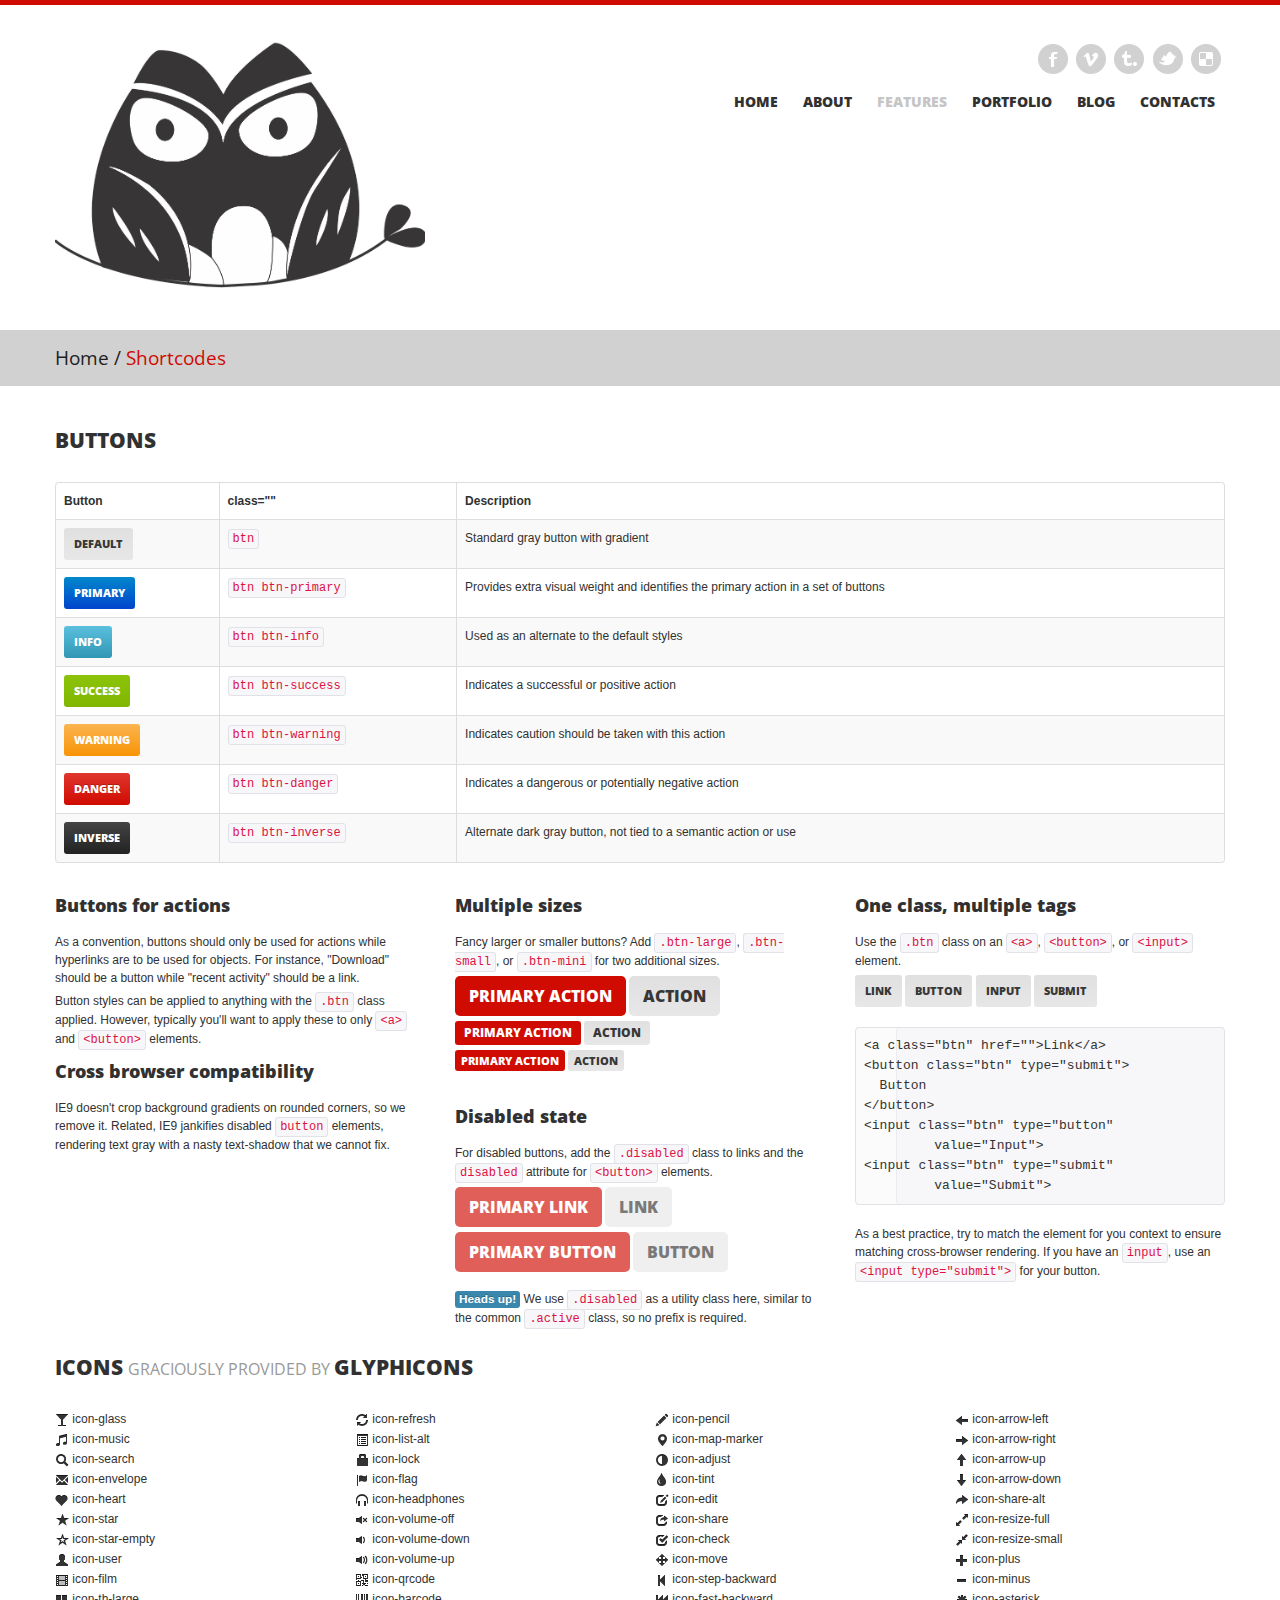
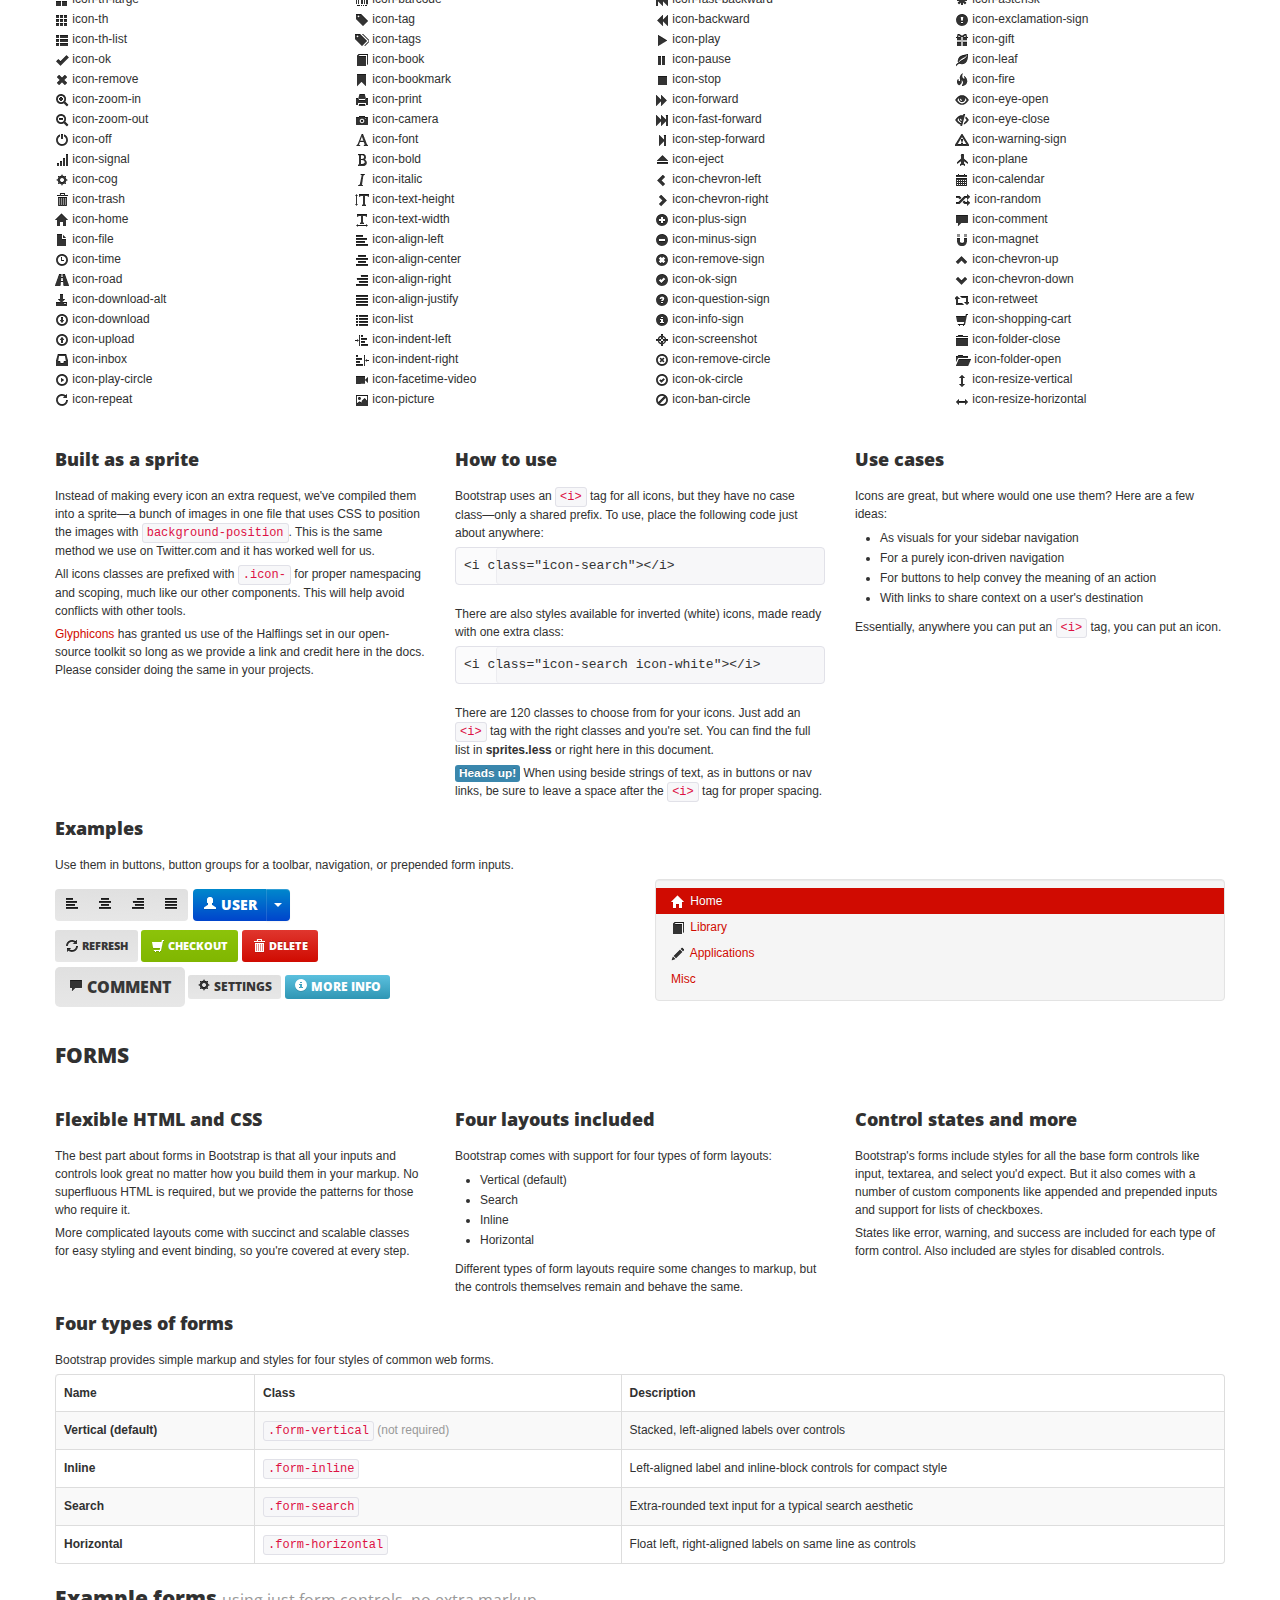
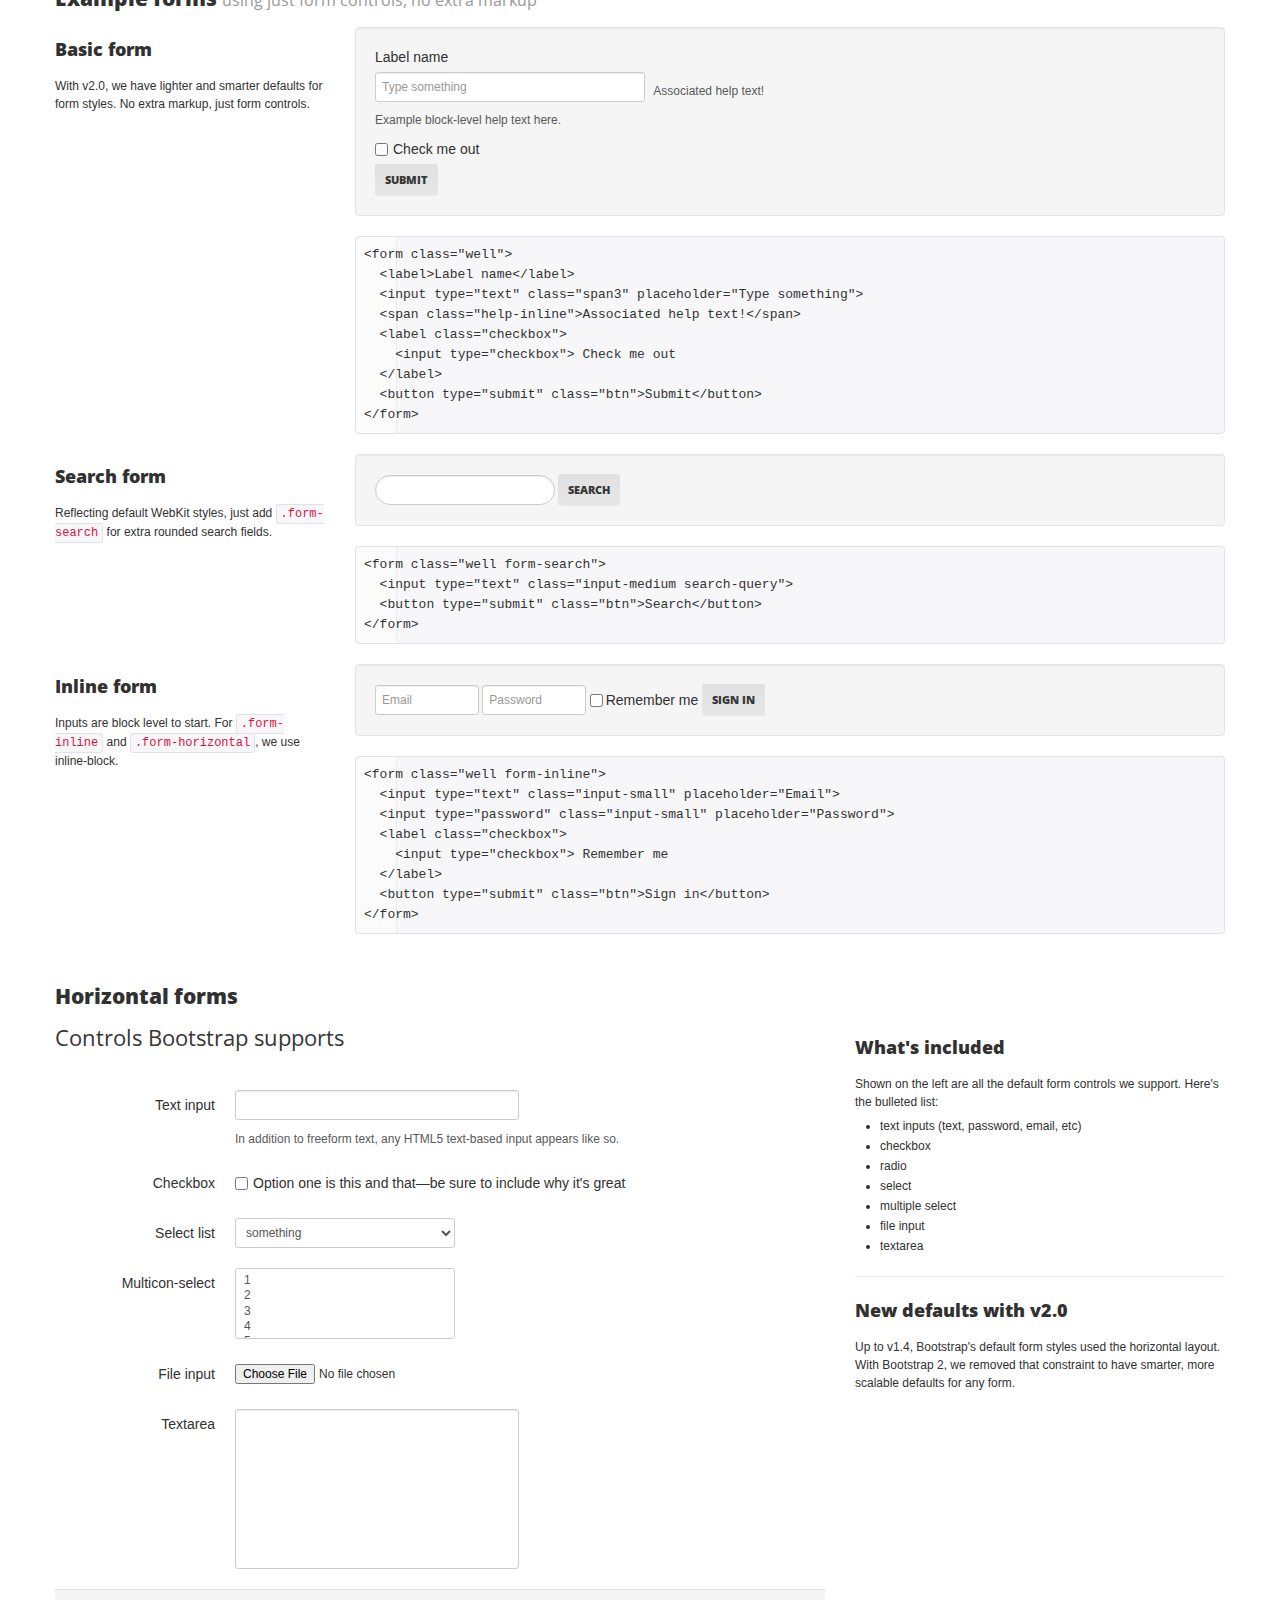
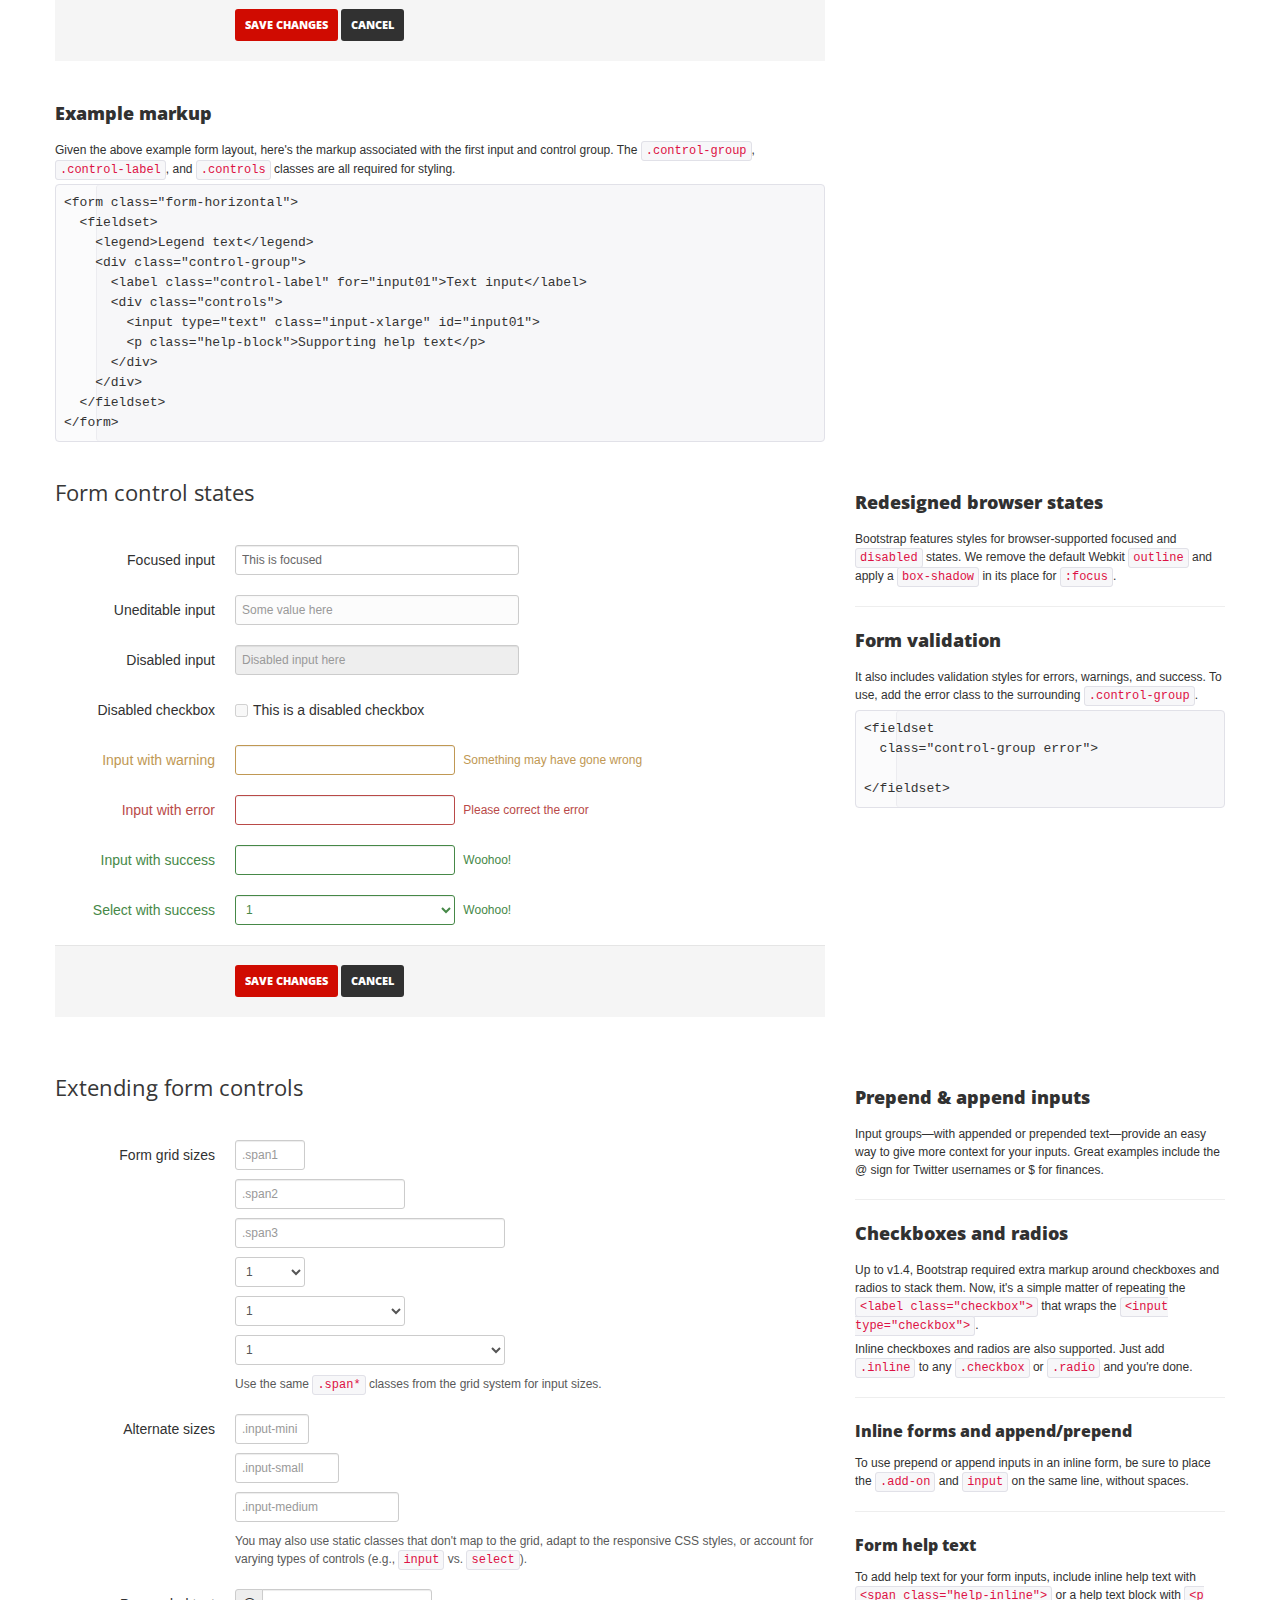
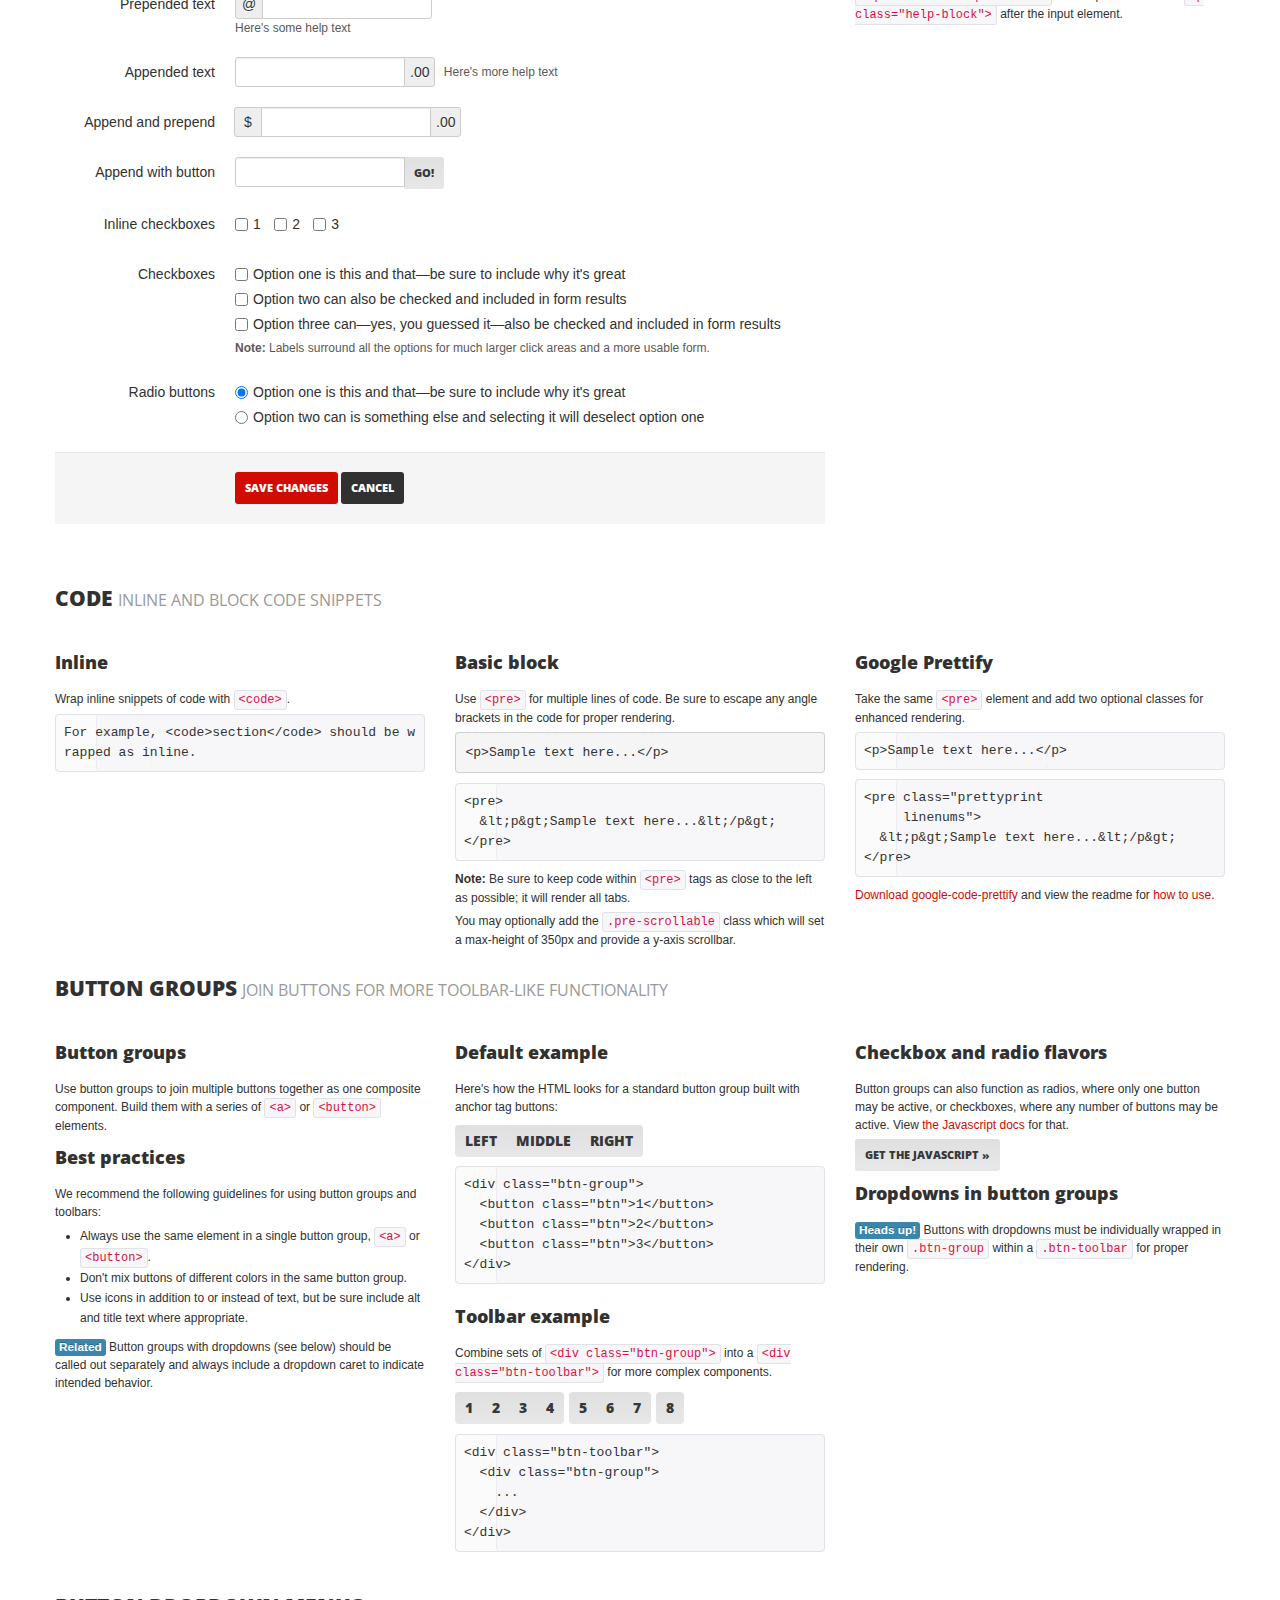
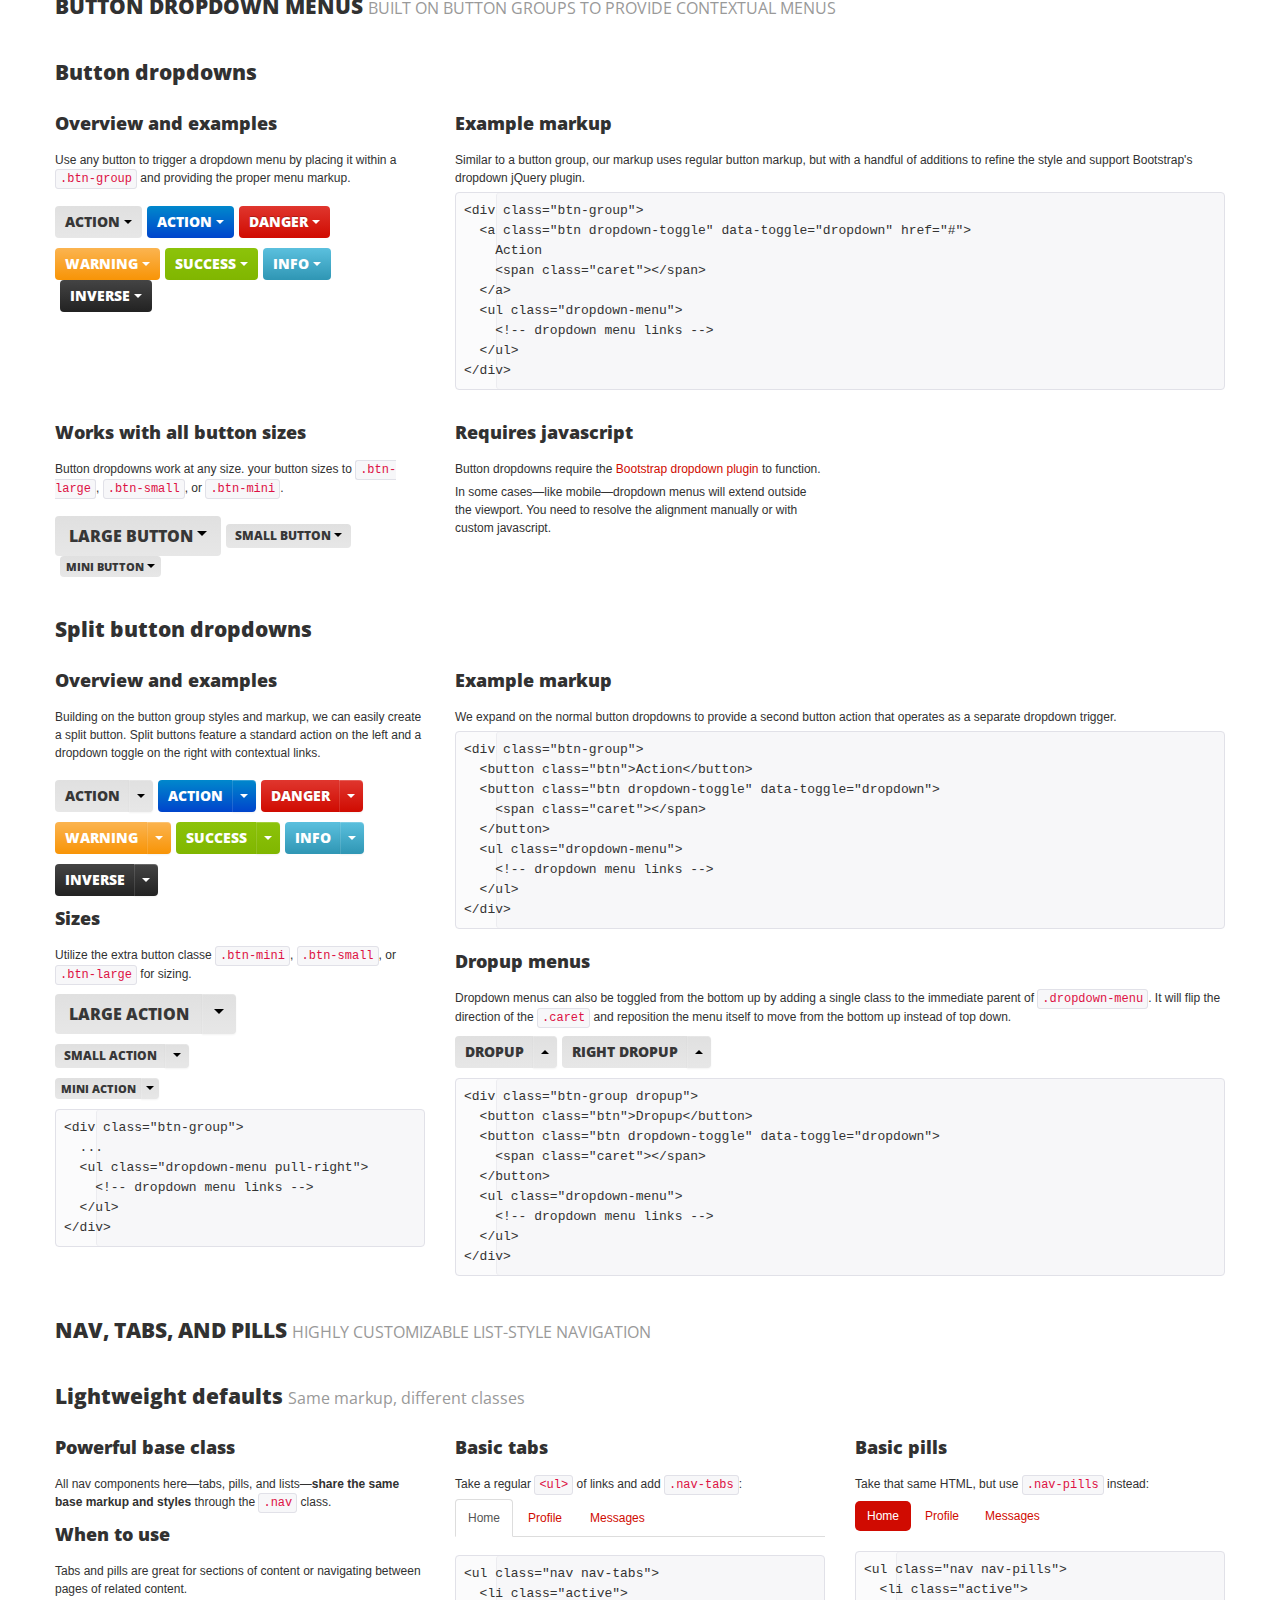
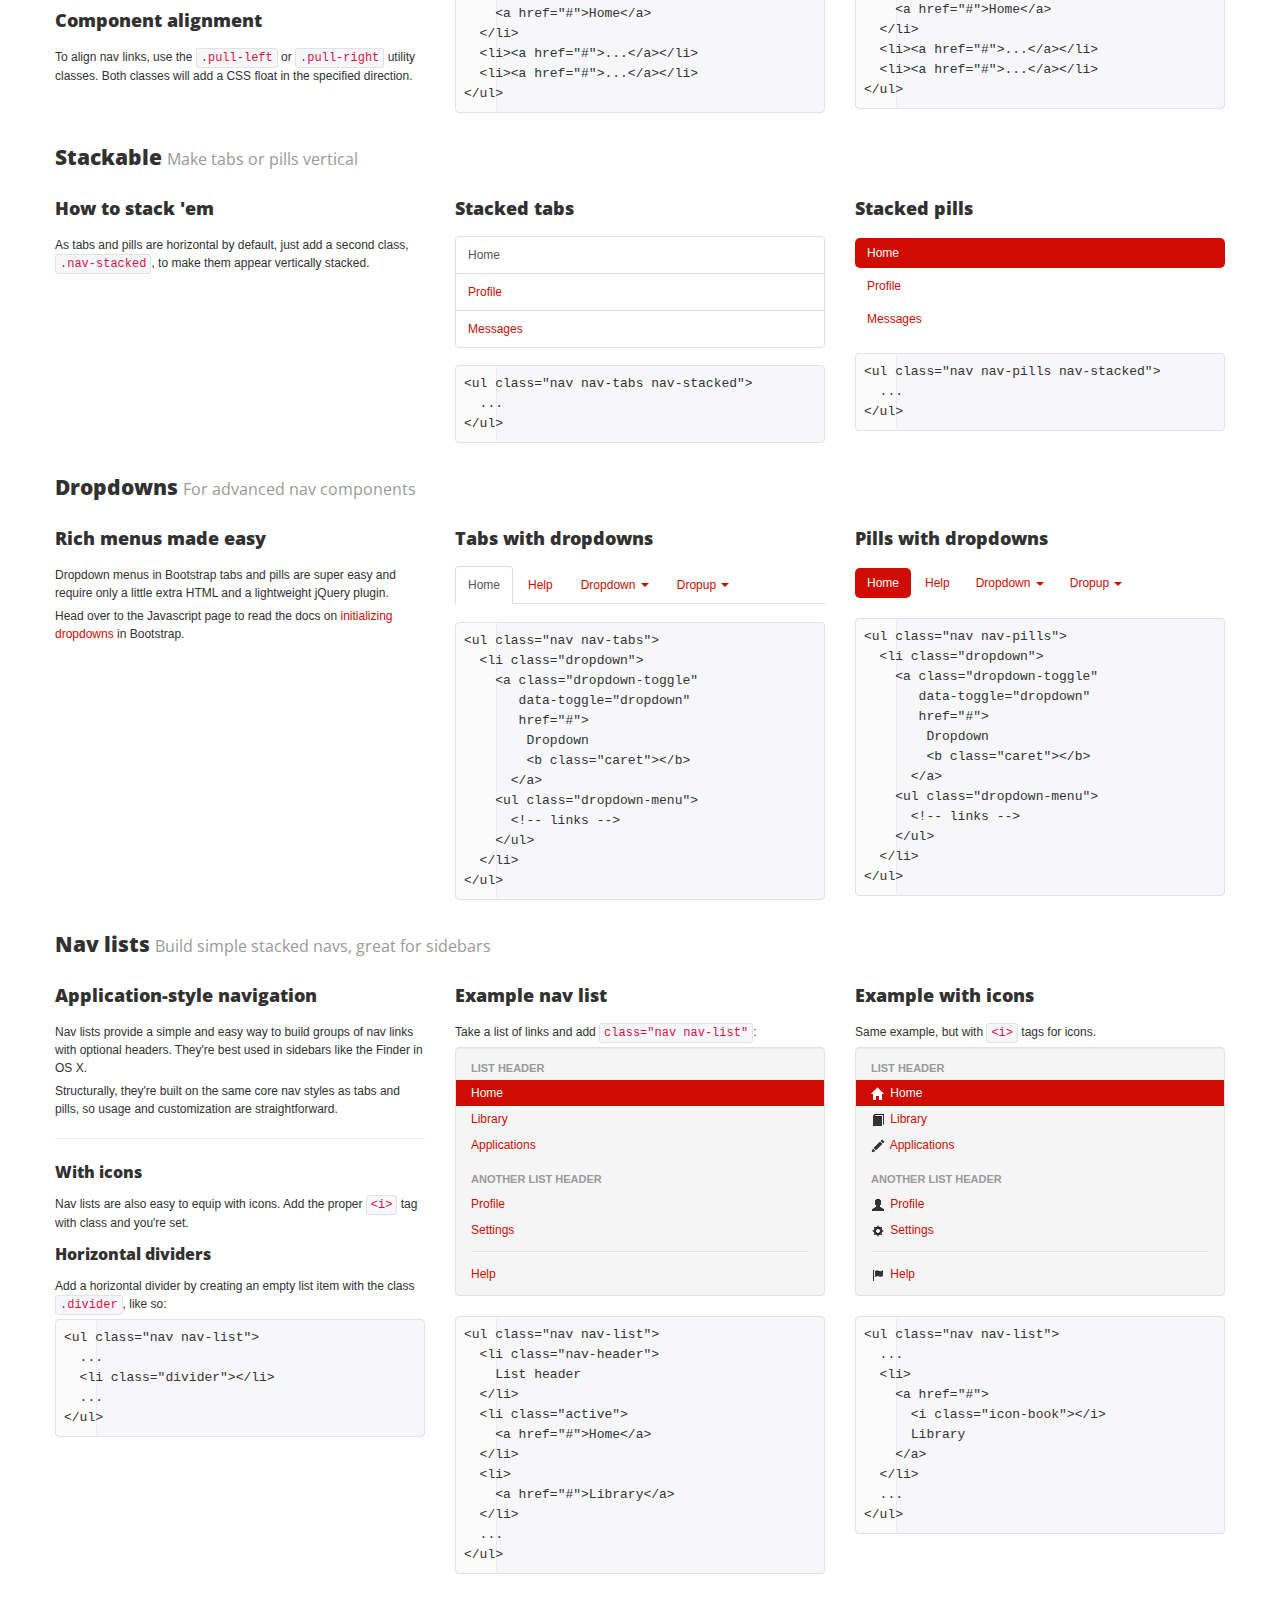
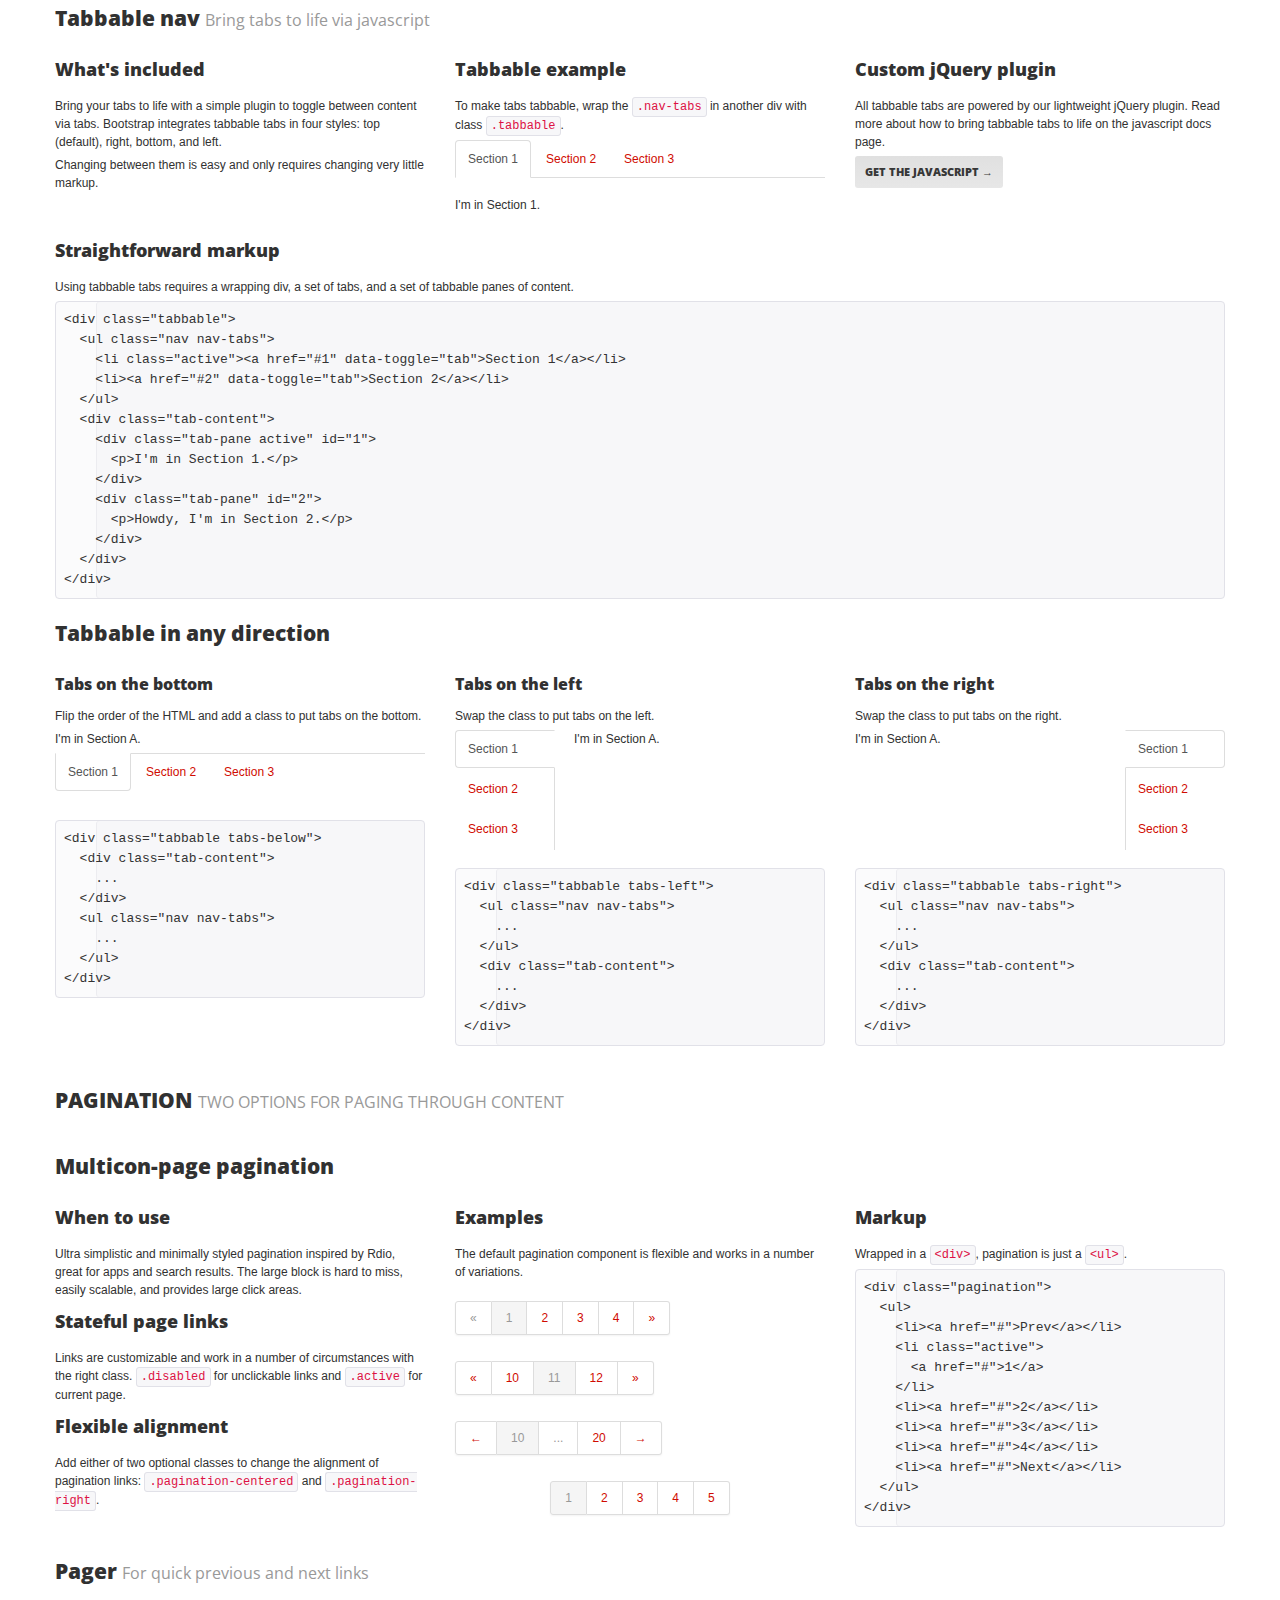
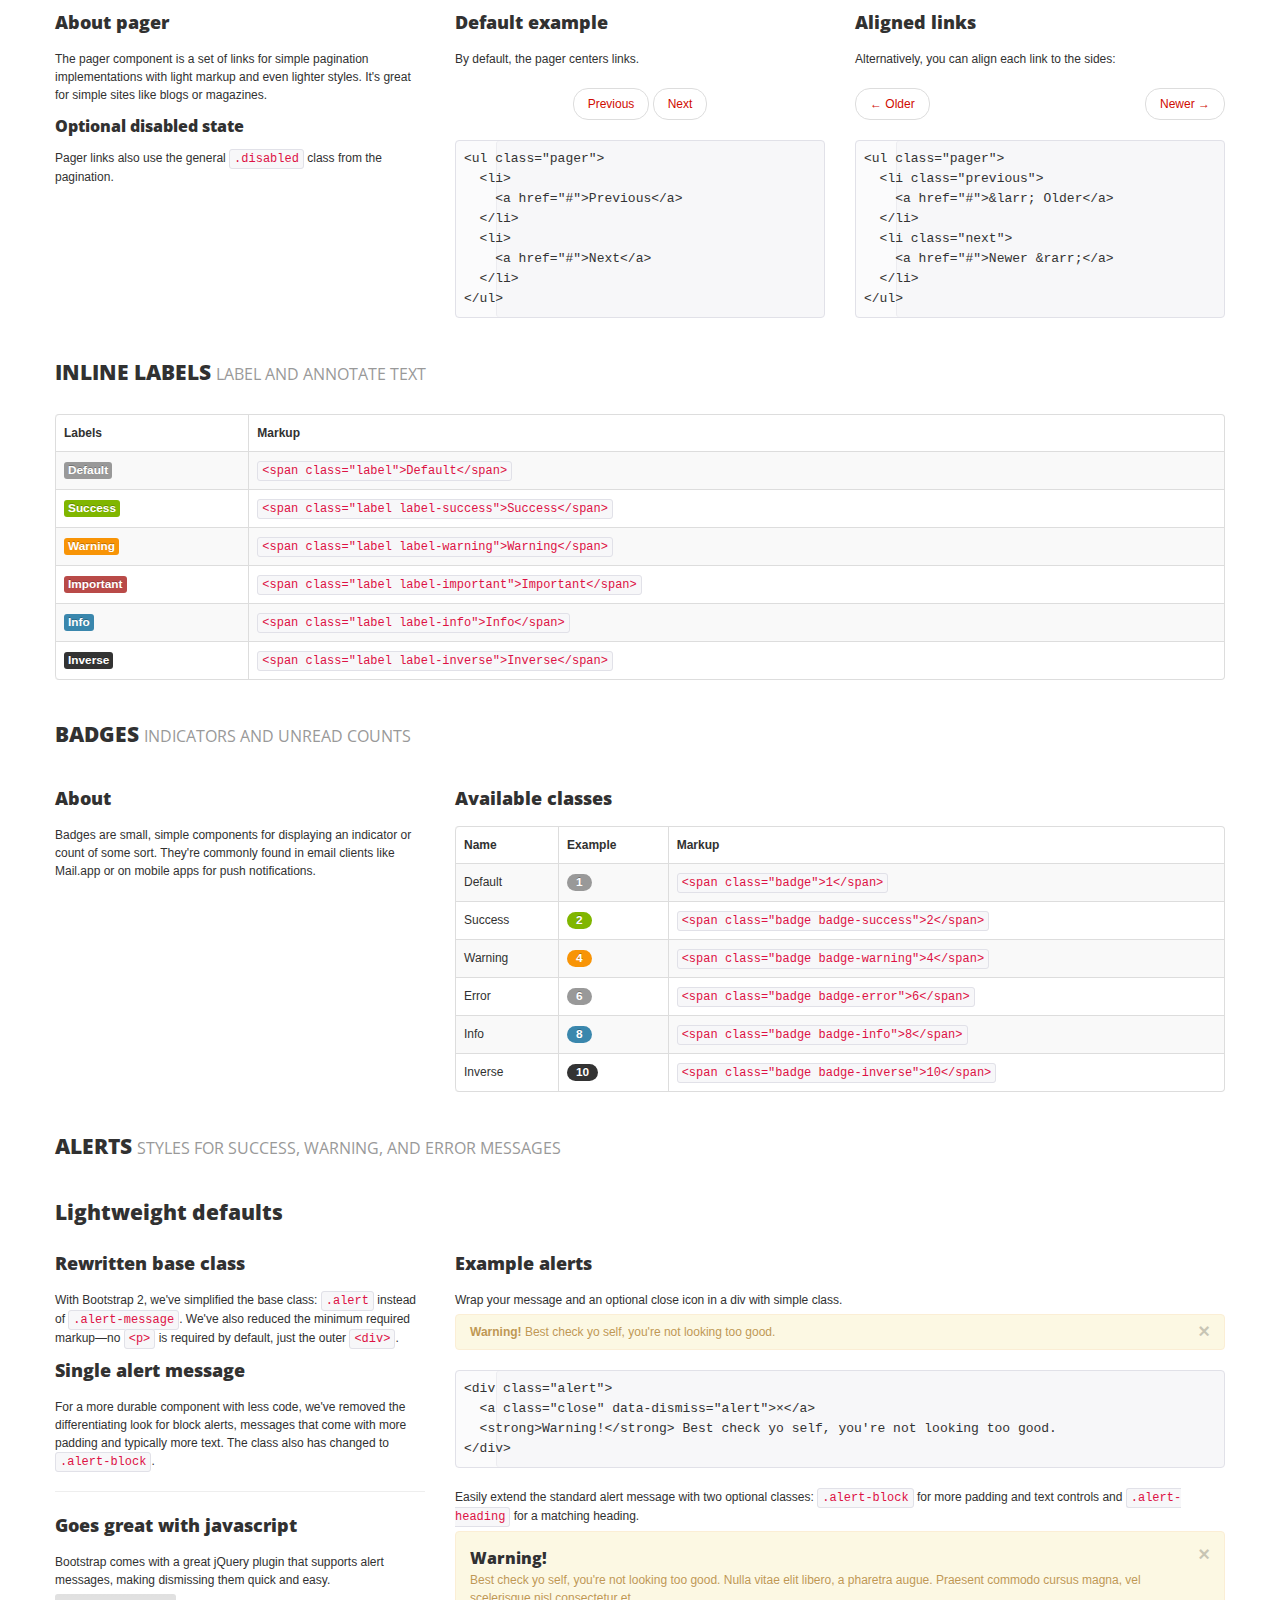
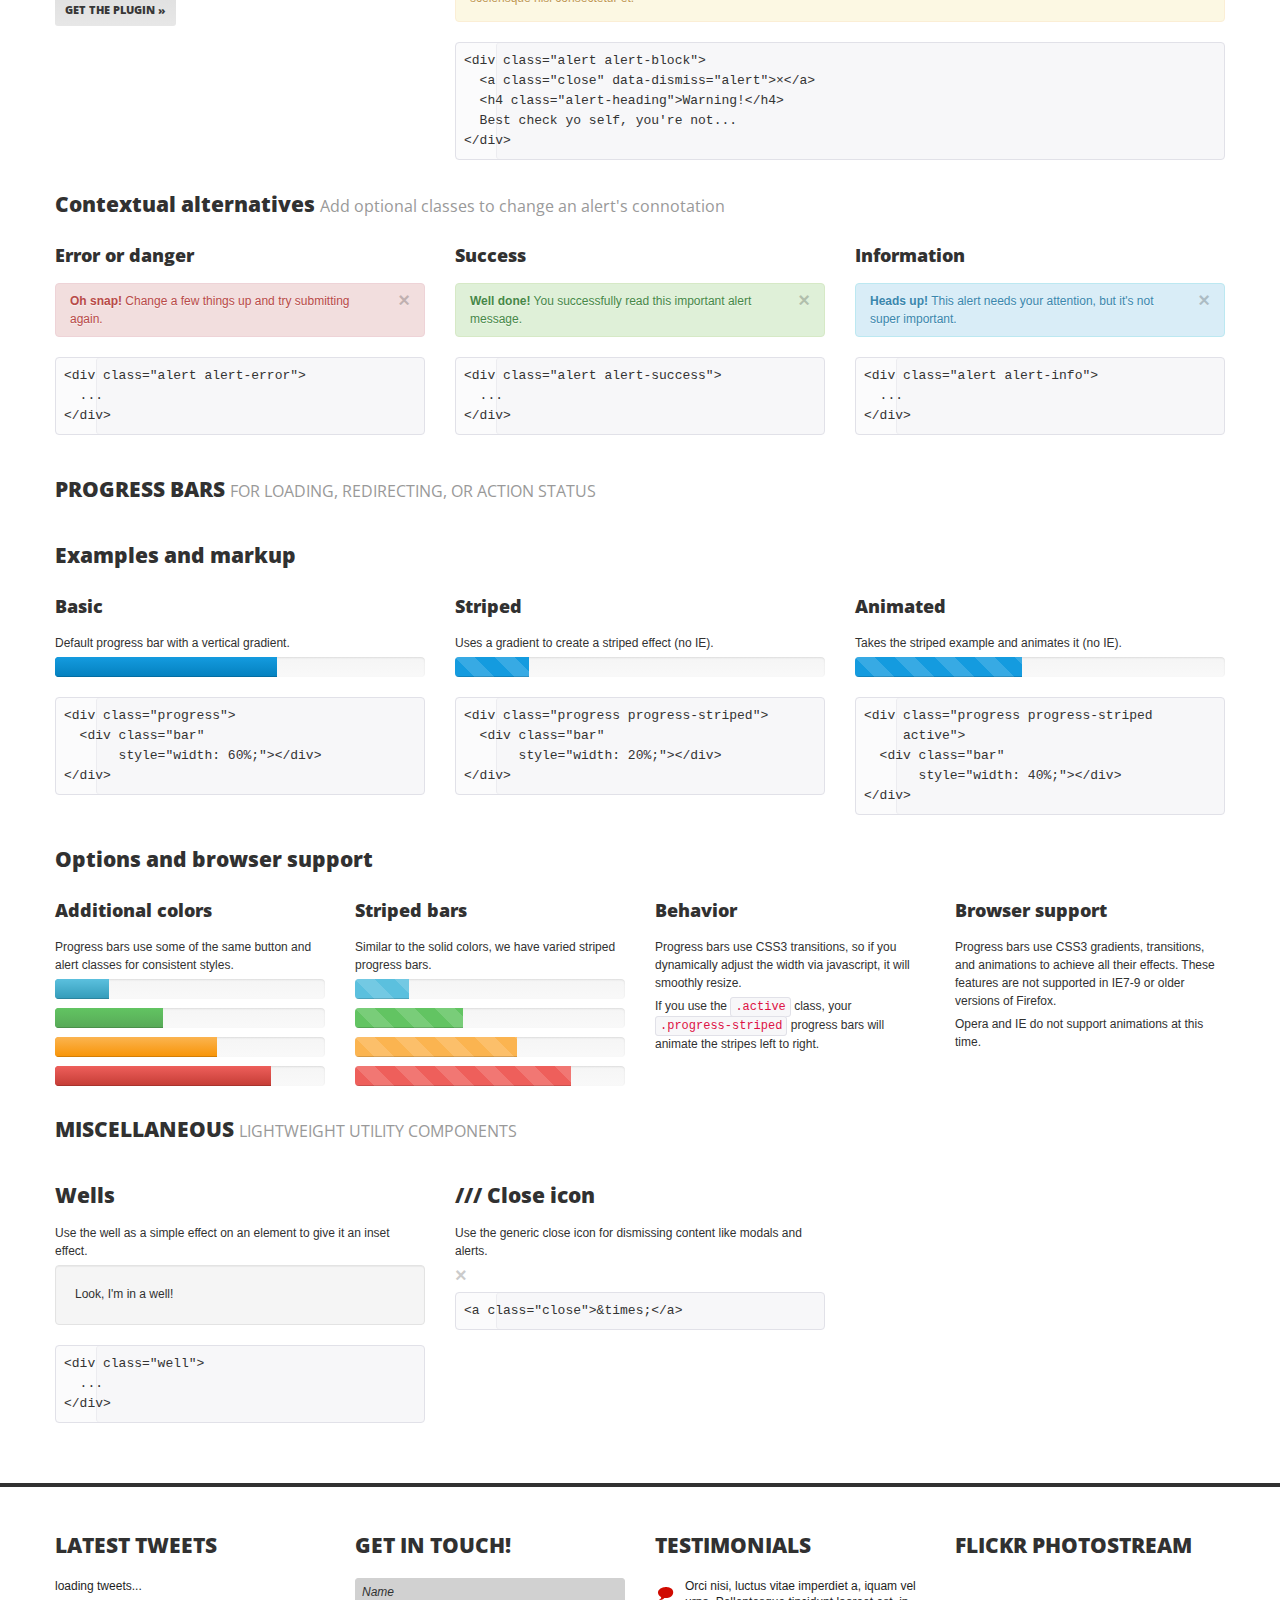
<file: shortcodes.html>
<!DOCTYPE html>
<html lang="en">
<head>
<meta charset="utf-8">
<title>JessicaWhite | professional fashion photography</title>
<meta name="viewport" content="width=device-width, initial-scale=1.0">
<meta name="description" content="">
<meta name="author" content="">
<link href="css/prettyPhoto.css" rel="stylesheet" type="text/css" />
<link href="css/bootstrap.css" rel="stylesheet">
<link href="css/theme.css" rel="stylesheet">
<link href="css/bootstrap-responsive.css" rel="stylesheet">
<link href="css/docs.css" rel="stylesheet">
<link href="js/google-code-prettify/prettify.css" rel="stylesheet">

<link href='http://fonts.googleapis.com/css?family=Open+Sans:400,700,600' rel='stylesheet' type='text/css'>
<!--[if lt IE 9]>
	<script src="http://html5shim.googlecode.com/svn/trunk/html5.js"></script>
<![endif]-->    
</head>
<body>
	<!--header-->
    <div class="header">
    	<div class="wrap">
        	<div class="navbar navbar_ clearfix">
            	<div class="container">
                    <div class="row">
                        <div class="span4">
                        	<div class="logo"><a href="index.html"><img src="img/logo.png" alt="" /></a></div>                        
                        </div>
                        <div class="span8">
                        	<div class="follow_us">
                                <ul>
                                    <li><a href="#" class="facebook">Facebook</a></li>
                                    <li><a href="#" class="vimeo">Vimeo</a></li>
                                    <li><a href="#" class="tumbrl">Tumbrl</a></li>
                                    <li><a href="#" class="twitter">Twitter</a></li>
                                    <li><a href="#" class="delicious">Delicious</a></li>
                                </ul>
                            </div>
                            <div class="clear"></div>
                            <nav id="main_menu">
                                <div class="menu_wrap">
                                    <ul class="nav sf-menu">
                                      <li><a href="index.html">Home</a></li>
                                      <li><a href="about.html">About</a></li>
                                      <li class="sub-menu current"><a href="javascript:{}">Features</a>
                                          <ul>
                                              <li><a href="scaffolding.html"><span>-</span>Scaffolding</a></li>
                                              <li><a href="typography.html"><span>-</span>Typography</a></li>
                                              <li class="current"><a href="shortcodes.html"><span>-</span>Shortcodes</a></li>
                                              <li><a href="tables.html"><span>-</span>Tables</a></li>                                          
                                          </ul>                                          
                                      </li>
                                      <li class="sub-menu"><a href="javascript:{}">Portfolio</a>
                                           <ul>
                                              <li><a href="portfolio_2columns.html"><span>-</span>2 Columns</a></li>
                                              <li><a href="portfolio_3columns.html"><span>-</span>3 Columns</a></li>
                                              <li><a href="portfolio_4columns.html"><span>-</span>4 Columns</a></li>                                      
                                          </ul>
                                      </li>                                  
                                      <li class="sub-menu"><a href="javascript:{}">Blog</a>
                                           <ul>
                                              <li><a href="blog.html"><span>-</span>Blog with right sidebar</a></li>
                                              <li><a href="blog_post.html"><span>-</span>Blog post</a></li>                                      
                                          </ul>
                                      </li>
                                      <li><a href="contacts.html">Contacts</a></li>
                                    </ul>
                                </div>
                             </nav>                            
                        </div>
                    </div>                
                </div>
             </div>
        </div>    
    </div>
    <!--//header-->
        
    <!--page_container-->
    <div class="page_container">
    	<div class="breadcrumb">
        	<div class="wrap">
                <div class="container">
                    <a href="index.html">Home</a><span>/</span>Shortcodes
                </div>
            </div> 
        </div>
    	<!--MAIN CONTENT AREA-->
        <div class="wrap">
            <div class="container inner_content">
                <!-- Buttons -->
                <section id="buttons">
                  <div class="page-header">
                    <h2 class="title"><span>Buttons</span></h2>
                  </div>
                  <table class="table table-bordered table-striped">
                    <thead>
                      <tr>
                        <th>Button</th>
                        <th>class=""</th>
                        <th>Description</th>
                      </tr>
                    </thead>
                    <tbody>
                      <tr>
                        <td><button class="btn" href="#">Default</button></td>
                        <td><code>btn</code></td>
                        <td>Standard gray button with gradient</td>
                      </tr>
                      <tr>
                        <td><button class="btn btn-primary" href="#">Primary</button></td>
                        <td><code>btn btn-primary</code></td>
                        <td>Provides extra visual weight and identifies the primary action in a set of buttons</td>
                      </tr>
                      <tr>
                        <td><button class="btn btn-info" href="#">Info</button></td>
                        <td><code>btn btn-info</code></td>
                        <td>Used as an alternate to the default styles</td>
                      </tr>
                      <tr>
                        <td><button class="btn btn-success" href="#">Success</button></td>
                        <td><code>btn btn-success</code></td>
                        <td>Indicates a successful or positive action</td>
                      </tr>
                      <tr>
                        <td><button class="btn btn-warning" href="#">Warning</button></td>
                        <td><code>btn btn-warning</code></td>
                        <td>Indicates caution should be taken with this action</td>
                      </tr>
                      <tr>
                        <td><button class="btn btn-danger" href="#">Danger</button></td>
                        <td><code>btn btn-danger</code></td>
                        <td>Indicates a dangerous or potentially negative action</td>
                      </tr>
                      <tr>
                        <td><button class="btn btn-inverse" href="#">Inverse</button></td>
                        <td><code>btn btn-inverse</code></td>
                        <td>Alternate dark gray button, not tied to a semantic action or use</td>
                      </tr>
                    </tbody>
                  </table>
                
                  <div class="row">
                    <div class="span4">
                      <h3>Buttons for actions</h3>
                      <p>As a convention, buttons should only be used for actions while hyperlinks are to be used for objects. For instance, "Download" should be a button while "recent activity" should be a link.</p>
                      <p>Button styles can be applied to anything with the <code>.btn</code> class applied. However, typically you'll want to apply these to only <code>&lt;a&gt;</code> and <code>&lt;button&gt;</code> elements.</p>
                      <h3>Cross browser compatibility</h3>
                      <p>IE9 doesn't crop background gradients on rounded corners, so we remove it. Related, IE9 jankifies disabled <code>button</code> elements, rendering text gray with a nasty text-shadow that we cannot fix.</p>
                    </div>
                    <div class="span4">
                      <h3>Multiple sizes</h3>
                      <p>Fancy larger or smaller buttons? Add <code>.btn-large</code>, <code>.btn-small</code>, or <code>.btn-mini</code> for two additional sizes.</p>
                      <p>
                        <button class="btn btn-large send_btn">Primary action</button>
                        <button class="btn btn-large">Action</button>
                      </p>
                      <p>
                        <button class="btn btn-small send_btn">Primary action</button>
                        <button class="btn btn-small">Action</button>
                      </p>
                      <p>
                        <button class="btn btn-mini send_btn">Primary action</button>
                        <button class="btn btn-mini">Action</button>
                      </p>
                      <br>
                      <h3>Disabled state</h3>
                      <p>For disabled buttons, add the <code>.disabled</code> class to links and the <code>disabled</code> attribute for <code>&lt;button&gt;</code> elements.</p>
                      <p>
                        <a href="#" class="btn btn-large send_btn disabled" style="color:#fff">Primary link</a>
                        <a href="#" class="btn btn-large disabled">Link</a>
                      </p>
                      <p style="margin-bottom: 18px;">
                        <button class="btn btn-large send_btn disabled" disabled="disabled" style="color:#fff">Primary button</button>
                        <button class="btn btn-large" disabled>Button</button>
                      </p>
                      <p>
                        <span class="label label-info">Heads up!</span>
                        We use <code>.disabled</code> as a utility class here, similar to the common <code>.active</code> class, so no prefix is required.
                      </p>
                    </div>
                    <div class="span4">
                      <h3>One class, multiple tags</h3>
                      <p>Use the <code>.btn</code> class on an <code>&lt;a&gt;</code>, <code>&lt;button&gt;</code>, or <code>&lt;input&gt;</code> element.</p>
                        <form>
                        <a class="btn" href="">Link</a>
                        <button class="btn" type="submit">Button</button>
                        <input class="btn" type="button" value="Input">
                        <input class="btn" type="submit" value="Submit">
                        </form>
                        <pre class="prettyprint linenums">
&lt;a class="btn" href=""&gt;Link&lt;/a&gt;
&lt;button class="btn" type="submit"&gt;
  Button
&lt;/button&gt;
&lt;input class="btn" type="button"
         value="Input"&gt;
&lt;input class="btn" type="submit"
         value="Submit"&gt;</pre>
                      <p>As a best practice, try to match the element for you context to ensure matching cross-browser rendering. If you have an <code>input</code>, use an <code>&lt;input type="submit"&gt;</code> for your button.</p>
                    </div>
                  </div>
                </section>
                
                
                
                <!-- Icons -->
                <section id="icons">
                  <div class="page-header">
                    <h2 class="title"><span>Icons <small>Graciously provided by <a href="http://glyphicons.com" target="_blank">Glyphicons</a></small></span></h2>
                  </div>
                  <div class="row">
                    <div class="span3">
                      <ul class="the-icons">
                        <li><i class="icon-glass"></i> icon-glass</li>
                        <li><i class="icon-music"></i> icon-music</li>
                        <li><i class="icon-search"></i> icon-search</li>
                        <li><i class="icon-envelope"></i> icon-envelope</li>
                        <li><i class="icon-heart"></i> icon-heart</li>
                        <li><i class="icon-star"></i> icon-star</li>
                        <li><i class="icon-star-empty"></i> icon-star-empty</li>
                        <li><i class="icon-user"></i> icon-user</li>
                        <li><i class="icon-film"></i> icon-film</li>
                        <li><i class="icon-th-large"></i> icon-th-large</li>
                        <li><i class="icon-th"></i> icon-th</li>
                        <li><i class="icon-th-list"></i> icon-th-list</li>
                        <li><i class="icon-ok"></i> icon-ok</li>
                        <li><i class="icon-remove"></i> icon-remove</li>
                        <li><i class="icon-zoom-in"></i> icon-zoom-in</li>
                        <li><i class="icon-zoom-out"></i> icon-zoom-out</li>
                        <li><i class="icon-off"></i> icon-off</li>
                        <li><i class="icon-signal"></i> icon-signal</li>
                        <li><i class="icon-cog"></i> icon-cog</li>
                        <li><i class="icon-trash"></i> icon-trash</li>
                        <li><i class="icon-home"></i> icon-home</li>
                        <li><i class="icon-file"></i> icon-file</li>
                        <li><i class="icon-time"></i> icon-time</li>
                        <li><i class="icon-road"></i> icon-road</li>
                        <li><i class="icon-download-alt"></i> icon-download-alt</li>
                        <li><i class="icon-download"></i> icon-download</li>
                        <li><i class="icon-upload"></i> icon-upload</li>
                        <li><i class="icon-inbox"></i> icon-inbox</li>
                        <li><i class="icon-play-circle"></i> icon-play-circle</li>
                        <li><i class="icon-repeat"></i> icon-repeat</li>
                      </ul>
                    </div>
                    <div class="span3">
                      <ul class="the-icons">
                        <li><i class="icon-refresh"></i> icon-refresh</li>
                        <li><i class="icon-list-alt"></i> icon-list-alt</li>
                        <li><i class="icon-lock"></i> icon-lock</li>
                        <li><i class="icon-flag"></i> icon-flag</li>
                        <li><i class="icon-headphones"></i> icon-headphones</li>
                        <li><i class="icon-volume-off"></i> icon-volume-off</li>
                        <li><i class="icon-volume-down"></i> icon-volume-down</li>
                        <li><i class="icon-volume-up"></i> icon-volume-up</li>
                        <li><i class="icon-qrcode"></i> icon-qrcode</li>
                        <li><i class="icon-barcode"></i> icon-barcode</li>
                        <li><i class="icon-tag"></i> icon-tag</li>
                        <li><i class="icon-tags"></i> icon-tags</li>
                        <li><i class="icon-book"></i> icon-book</li>
                        <li><i class="icon-bookmark"></i> icon-bookmark</li>
                        <li><i class="icon-print"></i> icon-print</li>
                        <li><i class="icon-camera"></i> icon-camera</li>
                        <li><i class="icon-font"></i> icon-font</li>
                        <li><i class="icon-bold"></i> icon-bold</li>
                        <li><i class="icon-italic"></i> icon-italic</li>
                        <li><i class="icon-text-height"></i> icon-text-height</li>
                        <li><i class="icon-text-width"></i> icon-text-width</li>
                        <li><i class="icon-align-left"></i> icon-align-left</li>
                        <li><i class="icon-align-center"></i> icon-align-center</li>
                        <li><i class="icon-align-right"></i> icon-align-right</li>
                        <li><i class="icon-align-justify"></i> icon-align-justify</li>
                        <li><i class="icon-list"></i> icon-list</li>
                        <li><i class="icon-indent-left"></i> icon-indent-left</li>
                        <li><i class="icon-indent-right"></i> icon-indent-right</li>
                        <li><i class="icon-facetime-video"></i> icon-facetime-video</li>
                        <li><i class="icon-picture"></i> icon-picture</li>
                      </ul>
                    </div>
                    <div class="span3">
                      <ul class="the-icons">
                        <li><i class="icon-pencil"></i> icon-pencil</li>
                        <li><i class="icon-map-marker"></i> icon-map-marker</li>
                        <li><i class="icon-adjust"></i> icon-adjust</li>
                        <li><i class="icon-tint"></i> icon-tint</li>
                        <li><i class="icon-edit"></i> icon-edit</li>
                        <li><i class="icon-share"></i> icon-share</li>
                        <li><i class="icon-check"></i> icon-check</li>
                        <li><i class="icon-move"></i> icon-move</li>
                        <li><i class="icon-step-backward"></i> icon-step-backward</li>
                        <li><i class="icon-fast-backward"></i> icon-fast-backward</li>
                        <li><i class="icon-backward"></i> icon-backward</li>
                        <li><i class="icon-play"></i> icon-play</li>
                        <li><i class="icon-pause"></i> icon-pause</li>
                        <li><i class="icon-stop"></i> icon-stop</li>
                        <li><i class="icon-forward"></i> icon-forward</li>
                        <li><i class="icon-fast-forward"></i> icon-fast-forward</li>
                        <li><i class="icon-step-forward"></i> icon-step-forward</li>
                        <li><i class="icon-eject"></i> icon-eject</li>
                        <li><i class="icon-chevron-left"></i> icon-chevron-left</li>
                        <li><i class="icon-chevron-right"></i> icon-chevron-right</li>
                        <li><i class="icon-plus-sign"></i> icon-plus-sign</li>
                        <li><i class="icon-minus-sign"></i> icon-minus-sign</li>
                        <li><i class="icon-remove-sign"></i> icon-remove-sign</li>
                        <li><i class="icon-ok-sign"></i> icon-ok-sign</li>
                        <li><i class="icon-question-sign"></i> icon-question-sign</li>
                        <li><i class="icon-info-sign"></i> icon-info-sign</li>
                        <li><i class="icon-screenshot"></i> icon-screenshot</li>
                        <li><i class="icon-remove-circle"></i> icon-remove-circle</li>
                        <li><i class="icon-ok-circle"></i> icon-ok-circle</li>
                        <li><i class="icon-ban-circle"></i> icon-ban-circle</li>
                      </ul>
                    </div>
                    <div class="span3">
                      <ul class="the-icons">
                        <li><i class="icon-arrow-left"></i> icon-arrow-left</li>
                        <li><i class="icon-arrow-right"></i> icon-arrow-right</li>
                        <li><i class="icon-arrow-up"></i> icon-arrow-up</li>
                        <li><i class="icon-arrow-down"></i> icon-arrow-down</li>
                        <li><i class="icon-share-alt"></i> icon-share-alt</li>
                        <li><i class="icon-resize-full"></i> icon-resize-full</li>
                        <li><i class="icon-resize-small"></i> icon-resize-small</li>
                        <li><i class="icon-plus"></i> icon-plus</li>
                        <li><i class="icon-minus"></i> icon-minus</li>
                        <li><i class="icon-asterisk"></i> icon-asterisk</li>
                        <li><i class="icon-exclamation-sign"></i> icon-exclamation-sign</li>
                        <li><i class="icon-gift"></i> icon-gift</li>
                        <li><i class="icon-leaf"></i> icon-leaf</li>
                        <li><i class="icon-fire"></i> icon-fire</li>
                        <li><i class="icon-eye-open"></i> icon-eye-open</li>
                        <li><i class="icon-eye-close"></i> icon-eye-close</li>
                        <li><i class="icon-warning-sign"></i> icon-warning-sign</li>
                        <li><i class="icon-plane"></i> icon-plane</li>
                        <li><i class="icon-calendar"></i> icon-calendar</li>
                        <li><i class="icon-random"></i> icon-random</li>
                        <li><i class="icon-comment"></i> icon-comment</li>
                        <li><i class="icon-magnet"></i> icon-magnet</li>
                        <li><i class="icon-chevron-up"></i> icon-chevron-up</li>
                        <li><i class="icon-chevron-down"></i> icon-chevron-down</li>
                        <li><i class="icon-retweet"></i> icon-retweet</li>
                        <li><i class="icon-shopping-cart"></i> icon-shopping-cart</li>
                        <li><i class="icon-folder-close"></i> icon-folder-close</li>
                        <li><i class="icon-folder-open"></i> icon-folder-open</li>
                        <li><i class="icon-resize-vertical"></i> icon-resize-vertical</li>
                        <li><i class="icon-resize-horizontal"></i> icon-resize-horizontal</li>
                      </ul>
                    </div>
                  </div>
                
                  <br>
                
                  <div class="row">
                    <div class="span4">
                      <h3>Built as a sprite</h3>
                      <p>Instead of making every icon an extra request, we've compiled them into a sprite&mdash;a bunch of images in one file that uses CSS to position the images with <code>background-position</code>. This is the same method we use on Twitter.com and it has worked well for us.</p>
                      <p>All icons classes are prefixed with <code>.icon-</code> for proper namespacing and scoping, much like our other components. This will help avoid conflicts with other tools.</p>
                      <p><a href="http://glyphicons.com" target="_blank">Glyphicons</a> has granted us use of the Halflings set in our open-source toolkit so long as we provide a link and credit here in the docs. Please consider doing the same in your projects.</p>
                    </div>
                    <div class="span4">
                      <h3>How to use</h3>
                      <p>Bootstrap uses an <code>&lt;i&gt;</code> tag for all icons, but they have no case class&mdash;only a shared prefix. To use, place the following code just about anywhere:</p>
                        <pre class="prettyprint linenums">
&lt;i class="icon-search"&gt;&lt;/i&gt;
</pre>
                  	<p>There are also styles available for inverted (white) icons, made ready with one extra class:</p>
                    <pre class="prettyprint linenums">
&lt;i class="icon-search icon-white"&gt;&lt;/i&gt;</pre>
                      <p>There are 120 classes to choose from for your icons. Just add an <code>&lt;i&gt;</code> tag with the right classes and you're set. You can find the full list in <strong>sprites.less</strong> or right here in this document.</p>
                      <p>
                        <span class="label label-info">Heads up!</span>
                        When using beside strings of text, as in buttons or nav links, be sure to leave a space after the <code>&lt;i&gt;</code> tag for proper spacing.
                      </p>
                    </div>
                    <div class="span4">
                      <h3>Use cases</h3>
                      <p>Icons are great, but where would one use them? Here are a few ideas:</p>
                      <ul>
                        <li>As visuals for your sidebar navigation</li>
                        <li>For a purely icon-driven navigation</li>
                        <li>For buttons to help convey the meaning of an action</li>
                        <li>With links to share context on a user's destination</li>
                      </ul>
                      <p>Essentially, anywhere you can put an <code>&lt;i&gt;</code> tag, you can put an icon.</p>
                    </div>
                  </div>
                
                  <h3>Examples</h3>
                  <p>Use them in buttons, button groups for a toolbar, navigation, or prepended form inputs.</p>
                  <div class="row">
                    <div class="span6">
                      <div class="btn-toolbar" style="margin-bottom: 9px">
                        <div class="btn-group">
                          <a class="btn" href="#"><i class="icon-align-left"></i></a>
                          <a class="btn" href="#"><i class="icon-align-center"></i></a>
                          <a class="btn" href="#"><i class="icon-align-right"></i></a>
                          <a class="btn" href="#"><i class="icon-align-justify"></i></a>
                        </div>
                        <div class="btn-group">
                          <a class="btn btn-primary" href="#"><i class="icon-user icon-white"></i> User</a>
                          <a class="btn btn-primary dropdown-toggle" data-toggle="dropdown" href="#"><span class="caret"></span></a>
                          <ul class="dropdown-menu">
                            <li><a href="#"><i class="icon-pencil"></i> Edit</a></li>
                            <li><a href="#"><i class="icon-trash"></i> Delete</a></li>
                            <li><a href="#"><i class="icon-ban-circle"></i> Ban</a></li>
                            <li class="divider"></li>
                            <li><a href="#"><i class="i"></i> Make admin</a></li>
                          </ul>
                        </div>
                      </div>
                      <p>
                        <a class="btn" href="#"><i class="icon-refresh"></i> Refresh</a>
                        <a class="btn btn-success" href="#"><i class="icon-shopping-cart icon-white"></i> Checkout</a>
                        <a class="btn btn-danger" href="#"><i class="icon-trash icon-white"></i> Delete</a>
                      </p>
                      <p>
                        <a class="btn btn-large" href="#"><i class="icon-comment"></i> Comment</a>
                        <a class="btn btn-small" href="#"><i class="icon-cog"></i> Settings</a>
                        <a class="btn btn-small btn-info" href="#"><i class="icon-info-sign icon-white"></i> More Info</a>
                      </p>
                    </div>
                    <div class="span6">
                      <div class="well" style="padding: 8px 0;">
                        <ul class="nav nav-list">
                          <li class="active"><a href="#"><i class="icon-home icon-white"></i> Home</a></li>
                          <li><a href="#"><i class="icon-book"></i> Library</a></li>
                          <li><a href="#"><i class="icon-pencil"></i> Applications</a></li>
                          <li><a href="#"><i class="i"></i> Misc</a></li>
                        </ul>
                      </div> <!-- /well -->
                    </div>
                  </div>
                </section>
                
                <!-- Forms -->
                <section id="forms">
                  <div class="page-header">
                    <h2 class="title"><span>Forms</span></h2>
                  </div>
                  <div class="row">
                    <div class="span4">
                      <h3>Flexible HTML and CSS</h3>
                      <p>The best part about forms in Bootstrap is that all your inputs and controls look great no matter how you build them in your markup. No superfluous HTML is required, but we provide the patterns for those who require it.</p>
                      <p>More complicated layouts come with succinct and scalable classes for easy styling and event binding, so you're covered at every step.</p>
                    </div>
                    <div class="span4">
                      <h3>Four layouts included</h3>
                      <p>Bootstrap comes with support for four types of form layouts:</p>
                      <ul>
                        <li>Vertical (default)</li>
                        <li>Search</li>
                        <li>Inline</li>
                        <li>Horizontal</li>
                      </ul>
                      <p>Different types of form layouts require some changes to markup, but the controls themselves remain and behave the same.</p>
                    </div>
                    <div class="span4">
                      <h3>Control states and more</h3>
                      <p>Bootstrap's forms include styles for all the base form controls like input, textarea, and select you'd expect. But it also comes with a number of custom components like appended and prepended inputs and support for lists of checkboxes.</p>
                      <p>States like error, warning, and success are included for each type of form control. Also included are styles for disabled controls.</p>
                    </div>
                  </div>
                
                  <h3>Four types of forms</h3>
                  <p>Bootstrap provides simple markup and styles for four styles of common web forms.</p>
                  <table class="table table-bordered table-striped">
                    <thead>
                      <tr>
                        <th>Name</th>
                        <th>Class</th>
                        <th>Description</th>
                      </tr>
                    </thead>
                    <tbody>
                      <tr>
                        <th>Vertical (default)</th>
                        <td><code>.form-vertical</code> <span class="muted">(not required)</span></td>
                        <td>Stacked, left-aligned labels over controls</td>
                      </tr>
                      <tr>
                        <th>Inline</th>
                        <td><code>.form-inline</code></td>
                        <td>Left-aligned label and inline-block controls for compact style</td>
                      </tr>
                      <tr>
                        <th>Search</th>
                        <td><code>.form-search</code></td>
                        <td>Extra-rounded text input for a typical search aesthetic</td>
                      </tr>
                      <tr>
                        <th>Horizontal</th>
                        <td><code>.form-horizontal</code></td>
                        <td>Float left, right-aligned labels on same line as controls</td>
                      </tr>
                    </tbody>
                  </table>
                
                
                  <h2>Example forms <small>using just form controls, no extra markup</small></h2>
                  <div class="row">
                    <div class="span3">
                      <h3>Basic form</h3>
                      <p>With v2.0, we have lighter and smarter defaults for form styles. No extra markup, just form controls.</p>
                    </div>
                    <div class="span9">
                      <form class="well">
                        <label>Label name</label>
                        <input type="text" class="span3" placeholder="Type something"> <span class="help-inline">Associated help text!</span>
                        <p class="help-block">Example block-level help text here.</p>
                        <label class="checkbox">
                          <input type="checkbox"> Check me out
                        </label>
                        <button type="submit" class="btn">Submit</button>
                      </form>
                        <pre class="prettyprint linenums">
&lt;form class="well"&gt;
  &lt;label&gt;Label name&lt;/label&gt;
  &lt;input type="text" class="span3" placeholder="Type something"&gt;
  &lt;span class="help-inline"&gt;Associated help text!&lt;/span&gt;
  &lt;label class="checkbox"&gt;
    &lt;input type="checkbox"&gt; Check me out
  &lt;/label&gt;
  &lt;button type="submit" class="btn"&gt;Submit&lt;/button&gt;
&lt;/form&gt;</pre>
                    </div>
                  </div> <!-- /row -->
                  <div class="row">
                    <div class="span3">
                      <h3>Search form</h3>
                      <p>Reflecting default WebKit styles, just add <code>.form-search</code> for extra rounded search fields.</p>
                    </div>
                    <div class="span9">
                      <form class="well form-search">
                        <input type="text" class="input-medium search-query">
                        <button type="submit" class="btn">Search</button>
                      </form>
               		 <pre class="prettyprint linenums">
&lt;form class="well form-search"&gt;
  &lt;input type="text" class="input-medium search-query"&gt;
  &lt;button type="submit" class="btn"&gt;Search&lt;/button&gt;
&lt;/form&gt;</pre>
                    </div>
                  </div> <!-- /row -->
                  <div class="row">
                    <div class="span3">
                      <h3>Inline form</h3>
                      <p>Inputs are block level to start. For <code>.form-inline</code> and <code>.form-horizontal</code>, we use inline-block.</p>
                    </div>
                    <div class="span9">
                      <form class="well form-inline">
                        <input type="text" class="input-small" placeholder="Email">
                        <input type="password" class="input-small" placeholder="Password">
                        <label class="checkbox">
                          <input type="checkbox"> Remember me
                        </label>
                        <button type="submit" class="btn">Sign in</button>
                      </form>
                        <pre class="prettyprint linenums">
&lt;form class="well form-inline"&gt;
  &lt;input type="text" class="input-small" placeholder="Email"&gt;
  &lt;input type="password" class="input-small" placeholder="Password"&gt;
  &lt;label class="checkbox"&gt;
    &lt;input type="checkbox"&gt; Remember me
  &lt;/label&gt;
  &lt;button type="submit" class="btn"&gt;Sign in&lt;/button&gt;
&lt;/form&gt;</pre>
                    </div>
                  </div><!-- /row -->
                
                  <br>
                
                  <h2>Horizontal forms</h2>
                  <div class="row">
                    <div class="span8">
                      <form class="form-horizontal">
                        <fieldset>
                          <legend>Controls Bootstrap supports</legend>
                          <div class="control-group">
                            <label class="control-label" for="input01">Text input</label>
                            <div class="controls">
                              <input type="text" class="input-xlarge" id="input01">
                              <p class="help-block">In addition to freeform text, any HTML5 text-based input appears like so.</p>
                            </div>
                          </div>
                          <div class="control-group">
                            <label class="control-label" for="optionsCheckbox">Checkbox</label>
                            <div class="controls">
                              <label class="checkbox">
                                <input type="checkbox" id="optionsCheckbox" value="option1">
                                Option one is this and that&mdash;be sure to include why it's great
                              </label>
                            </div>
                          </div>
                          <div class="control-group">
                            <label class="control-label" for="select01">Select list</label>
                            <div class="controls">
                              <select id="select01">
                                <option>something</option>
                                <option>2</option>
                                <option>3</option>
                                <option>4</option>
                                <option>5</option>
                              </select>
                            </div>
                          </div>
                          <div class="control-group">
                            <label class="control-label" for="multiSelect">Multicon-select</label>
                            <div class="controls">
                              <select multiple="multiple" id="multiSelect">
                                <option>1</option>
                                <option>2</option>
                                <option>3</option>
                                <option>4</option>
                                <option>5</option>
                              </select>
                            </div>
                          </div>
                          <div class="control-group">
                            <label class="control-label" for="fileInput">File input</label>
                            <div class="controls">
                              <input class="input-file" id="fileInput" type="file">
                            </div>
                          </div>
                          <div class="control-group">
                            <label class="control-label" for="textarea">Textarea</label>
                            <div class="controls">
                              <textarea class="input-xlarge" id="textarea" rows="3"></textarea>
                            </div>
                          </div>
                          <div class="form-actions">
                            <button type="submit" class="btn send_btn">Save changes</button>
                            <button class="btn dark_btn">Cancel</button>
                          </div>
                        </fieldset>
                      </form>
                      <h3>Example markup</h3>
                      <p>Given the above example form layout, here's the markup associated with the first input and control group. The <code>.control-group</code>, <code>.control-label</code>, and <code>.controls</code> classes are all required for styling.</p>
                        <pre class="prettyprint linenums">
&lt;form class="form-horizontal"&gt;
  &lt;fieldset&gt;
    &lt;legend&gt;Legend text&lt;/legend&gt;
    &lt;div class="control-group"&gt;
      &lt;label class="control-label" for="input01"&gt;Text input&lt;/label&gt;
      &lt;div class="controls"&gt;
        &lt;input type="text" class="input-xlarge" id="input01"&gt;
        &lt;p class="help-block"&gt;Supporting help text&lt;/p&gt;
      &lt;/div&gt;
    &lt;/div&gt;
  &lt;/fieldset&gt;
&lt;/form&gt;</pre>
                    </div>
                    <div class="span4">
                      <h3>What's included</h3>
                      <p>Shown on the left are all the default form controls we support. Here's the bulleted list:</p>
                      <ul>
                        <li>text inputs (text, password, email, etc)</li>
                        <li>checkbox</li>
                        <li>radio</li>
                        <li>select</li>
                        <li>multiple select</li>
                        <li>file input</li>
                        <li>textarea</li>
                      </ul>
                      <hr>
                      <h3>New defaults with v2.0</h3>
                      <p>Up to v1.4, Bootstrap's default form styles used the horizontal layout. With Bootstrap 2, we removed that constraint to have smarter, more scalable defaults for any form.</p>
                    </div>
                  </div>
                
                  <br>
                
                  <div class="row">
                    <div class="span8">
                      <form class="form-horizontal">
                        <fieldset>
                          <legend>Form control states</legend>
                          <div class="control-group">
                            <label class="control-label" for="focusedInput">Focused input</label>
                            <div class="controls">
                              <input class="input-xlarge focused" id="focusedInput" type="text" value="This is focused">
                            </div>
                          </div>
                          <div class="control-group">
                            <label class="control-label">Uneditable input</label>
                            <div class="controls">
                              <span class="input-xlarge uneditable-input">Some value here</span>
                            </div>
                          </div>
                          <div class="control-group">
                            <label class="control-label" for="disabledInput">Disabled input</label>
                            <div class="controls">
                              <input class="input-xlarge disabled" id="disabledInput" type="text" placeholder="Disabled input here" disabled>
                            </div>
                          </div>
                          <div class="control-group">
                            <label class="control-label" for="optionsCheckbox2">Disabled checkbox</label>
                            <div class="controls">
                              <label class="checkbox">
                                <input type="checkbox" id="optionsCheckbox2" value="option1" disabled>
                                This is a disabled checkbox
                              </label>
                            </div>
                          </div>
                          <div class="control-group warning">
                            <label class="control-label" for="inputWarning">Input with warning</label>
                            <div class="controls">
                              <input type="text" id="inputWarning">
                              <span class="help-inline">Something may have gone wrong</span>
                            </div>
                          </div>
                          <div class="control-group error">
                            <label class="control-label" for="inputError">Input with error</label>
                            <div class="controls">
                              <input type="text" id="inputError">
                              <span class="help-inline">Please correct the error</span>
                            </div>
                          </div>
                          <div class="control-group success">
                            <label class="control-label" for="inputSuccess">Input with success</label>
                            <div class="controls">
                              <input type="text" id="inputSuccess">
                              <span class="help-inline">Woohoo!</span>
                            </div>
                          </div>
                          <div class="control-group success">
                            <label class="control-label" for="selectError">Select with success</label>
                            <div class="controls">
                              <select id="selectError">
                                <option>1</option>
                                <option>2</option>
                                <option>3</option>
                                <option>4</option>
                                <option>5</option>
                              </select>
                              <span class="help-inline">Woohoo!</span>
                            </div>
                          </div>
                          <div class="form-actions">
                            <button type="submit" class="btn send_btn">Save changes</button>
                            <button class="btn dark_btn">Cancel</button>
                          </div>
                        </fieldset>
                      </form>
                    </div>
                    <div class="span4">
                      <h3>Redesigned browser states</h3>
                      <p>Bootstrap features styles for browser-supported focused and <code>disabled</code> states. We remove the default Webkit <code>outline</code> and apply a <code>box-shadow</code> in its place for <code>:focus</code>.</p>
                      <hr>
                      <h3>Form validation</h3>
                      <p>It also includes validation styles for errors, warnings, and success. To use, add the error class to the surrounding <code>.control-group</code>.</p>
                        <pre class="prettyprint linenums">
&lt;fieldset
  class="control-group error"&gt;
  
&lt;/fieldset&gt;</pre>
                    </div>
                  </div>
                
                  <br>
                
                  <div class="row">
                    <div class="span8">
                      <form class="form-horizontal">
                        <fieldset>
                          <legend>Extending form controls</legend>
                          <div class="control-group">
                            <label class="control-label">Form grid sizes</label>
                            <div class="controls docs-input-sizes">
                              <input class="span1" type="text" placeholder=".span1">
                              <input class="span2" type="text" placeholder=".span2">
                              <input class="span3" type="text" placeholder=".span3">
                              <select class="span1">
                                <option>1</option>
                                <option>2</option>
                                <option>3</option>
                                <option>4</option>
                                <option>5</option>
                              </select>
                              <select class="span2">
                                <option>1</option>
                                <option>2</option>
                                <option>3</option>
                                <option>4</option>
                                <option>5</option>
                              </select>
                              <select class="span3">
                                <option>1</option>
                                <option>2</option>
                                <option>3</option>
                                <option>4</option>
                                <option>5</option>
                              </select>
                              <p class="help-block">Use the same <code>.span*</code> classes from the grid system for input sizes.</p>
                            </div>
                          </div>
                          <div class="control-group">
                            <label class="control-label">Alternate sizes</label>
                            <div class="controls docs-input-sizes">
                              <input class="input-mini" type="text" placeholder=".input-mini">
                              <input class="input-small" type="text" placeholder=".input-small">
                              <input class="input-medium" type="text" placeholder=".input-medium">
                              <p class="help-block">You may also use static classes that don't map to the grid, adapt to the responsive CSS styles, or account for varying types of controls (e.g., <code>input</code> vs. <code>select</code>).</p>
                            </div>
                          </div>
                          <div class="control-group">
                            <label class="control-label" for="prependedInput">Prepended text</label>
                            <div class="controls">
                              <div class="input-prepend">
                                <span class="add-on">@</span><input class="span2" id="prependedInput" size="16" type="text">
                              </div>
                              <p class="help-block">Here's some help text</p>
                            </div>
                          </div>
                          <div class="control-group">
                            <label class="control-label" for="appendedInput">Appended text</label>
                            <div class="controls">
                              <div class="input-append">
                                <input class="span2" id="appendedInput" size="16" type="text"><span class="add-on">.00</span>
                              </div>
                              <span class="help-inline">Here's more help text</span>
                            </div>
                          </div>
                          <div class="control-group">
                            <label class="control-label" for="appendedPrependedInput">Append and prepend</label>
                            <div class="controls">
                              <div class="input-prepend input-append">
                                <span class="add-on">$</span><input class="span2" id="appendedPrependedInput" size="16" type="text"><span class="add-on">.00</span>
                              </div>
                            </div>
                          </div>
                          <div class="control-group">
                            <label class="control-label" for="appendedPrependedInput">Append with button</label>
                            <div class="controls">
                              <div class="input-append">
                                <input class="span2" id="appendedPrependedInput" size="16" type="text"><button class="btn" type="button">Go!</button>
                              </div>
                            </div>
                          </div>
                          <div class="control-group">
                            <label class="control-label" for="inlineCheckboxes">Inline checkboxes</label>
                            <div class="controls">
                              <label class="checkbox inline">
                                <input type="checkbox" id="inlineCheckbox1" value="option1"> 1
                              </label>
                              <label class="checkbox inline">
                                <input type="checkbox" id="inlineCheckbox2" value="option2"> 2
                              </label>
                              <label class="checkbox inline">
                                <input type="checkbox" id="inlineCheckbox3" value="option3"> 3
                              </label>
                            </div>
                          </div>
                          <div class="control-group">
                            <label class="control-label" for="optionsCheckboxList">Checkboxes</label>
                            <div class="controls">
                              <label class="checkbox">
                                <input type="checkbox" name="optionsCheckboxList1" value="option1">
                                Option one is this and that&mdash;be sure to include why it's great
                              </label>
                              <label class="checkbox">
                                <input type="checkbox" name="optionsCheckboxList2" value="option2">
                                Option two can also be checked and included in form results
                              </label>
                              <label class="checkbox">
                                <input type="checkbox" name="optionsCheckboxList3" value="option3">
                                Option three can&mdash;yes, you guessed it&mdash;also be checked and included in form results
                              </label>
                              <p class="help-block"><strong>Note:</strong> Labels surround all the options for much larger click areas and a more usable form.</p>
                            </div>
                          </div>
                          <div class="control-group">
                            <label class="control-label">Radio buttons</label>
                            <div class="controls">
                              <label class="radio">
                                <input type="radio" name="optionsRadios" id="optionsRadios1" value="option1" checked>
                                Option one is this and that&mdash;be sure to include why it's great
                              </label>
                              <label class="radio">
                                <input type="radio" name="optionsRadios" id="optionsRadios2" value="option2">
                                Option two can is something else and selecting it will deselect option one
                              </label>
                            </div>
                          </div>
                          <div class="form-actions">
                            <button type="submit" class="btn send_btn">Save changes</button>
                            <button class="btn dark_btn">Cancel</button>
                          </div>
                        </fieldset>
                      </form>
                    </div>
                    <div class="span4">
                      <h3>Prepend &amp; append inputs</h3>
                      <p>Input groups&mdash;with appended or prepended text&mdash;provide an easy way to give more context for your inputs. Great examples include the @ sign for Twitter usernames or $ for finances.</p>
                      <hr>
                      <h3>Checkboxes and radios</h3>
                      <p>Up to v1.4, Bootstrap required extra markup around checkboxes and radios to stack them. Now, it's a simple matter of repeating the <code>&lt;label class="checkbox"&gt;</code> that wraps the <code>&lt;input type="checkbox"&gt;</code>.</p>
                      <p>Inline checkboxes and radios are also supported. Just add <code>.inline</code> to any <code>.checkbox</code> or <code>.radio</code> and you're done.</p>
                      <hr>
                      <h4>Inline forms and append/prepend</h4>
                      <p>To use prepend or append inputs in an inline form, be sure to place the <code>.add-on</code> and <code>input</code> on the same line, without spaces.</p>
                      <hr>
                      <h4>Form help text</h4>
                      <p>To add help text for your form inputs, include inline help text with <code>&lt;span class="help-inline"&gt;</code> or a help text block with <code>&lt;p class="help-block"&gt;</code> after the input element.</p>
                    </div>
                  </div><!-- /row -->
                </section>
                
                <!-- Code -->
                <section id="code">
                  <div class="page-header">
                    <h2 class="title"><span>Code <small>Inline and block code snippets</small></span></h2>
                  </div>
                  <div class="row">
                    <div class="span4">
                      <h3>Inline</h3>
                      <p>Wrap inline snippets of code with <code>&lt;code&gt;</code>.</p>
                        <pre class="prettyprint linenums">
For example, &lt;code&gt;section&lt;/code&gt; should be wrapped as inline.</pre>
                    </div><!--/span-->
                    <div class="span4">
                      <h3>Basic block</h3>
                      <p>Use <code>&lt;pre&gt;</code> for multiple lines of code. Be sure to escape any angle brackets in the code for proper rendering.</p>
                        <pre>
&lt;p&gt;Sample text here...&lt;/p&gt;
</pre>
<pre class="prettyprint linenums" style="margin-bottom: 9px;">
&lt;pre&gt;
  &amp;lt;p&amp;gt;Sample text here...&amp;lt;/p&amp;gt;
&lt;/pre&gt;</pre>
                      <p><strong>Note:</strong> Be sure to keep code within <code>&lt;pre&gt;</code> tags as close to the left as possible; it will render all tabs.</p>
                      <p>You may optionally add the <code>.pre-scrollable</code> class which will set a max-height of 350px and provide a y-axis scrollbar.</p>
                    </div><!--/span-->
                    <div class="span4">
                      <h3>Google Prettify</h3>
                      <p>Take the same <code>&lt;pre&gt;</code> element and add two optional classes for enhanced rendering.</p>
						<pre class="prettyprint linenums" style="margin-bottom: 9px;">
&lt;p&gt;Sample text here...&lt;/p&gt;
</pre>
<pre class="prettyprint linenums" style="margin-bottom: 9px;">
&lt;pre class="prettyprint
     linenums"&gt;
  &amp;lt;p&amp;gt;Sample text here...&amp;lt;/p&amp;gt;
&lt;/pre&gt;</pre>
                      <p><a href="http://code.google.com/p/google-code-prettify/">Download google-code-prettify</a> and view the readme for <a href="http://google-code-prettify.googlecode.com/svn/trunk/README.html">how to use</a>.</p>
                    </div><!--/span-->
                  </div><!--/row-->
                </section>
                
                <!-- Button Groups -->
                <section id="buttonGroups">
                  <div class="page-header">
                    <h2 class="title"><span>Button groups <small>Join buttons for more toolbar-like functionality</small></span></h2>
                  </div>
                  <div class="row">
                    <div class="span4">
                      <h3>Button groups</h3>
                      <p>Use button groups to join multiple buttons together as one composite component. Build them with a series of <code>&lt;a&gt;</code> or <code>&lt;button&gt;</code> elements.</p>
                      <h3>Best practices</h3>
                      <p>We recommend the following guidelines for using button groups and toolbars:</p>
                      <ul>
                        <li>Always use the same element in a single button group, <code>&lt;a&gt;</code> or <code>&lt;button&gt;</code>.</li>
                        <li>Don't mix buttons of different colors in the same button group.</li>
                        <li>Use icons in addition to or instead of text, but be sure include alt and title text where appropriate.</li>
                      </ul>
                      <p><span class="label label-info">Related</span> Button groups with dropdowns (see below) should be called out separately and always include a dropdown caret to indicate intended behavior.</p>
                    </div>
                    <div class="span4">
                      <h3>Default example</h3>
                      <p>Here's how the HTML looks for a standard button group built with anchor tag buttons:</p>
                      <div class="">
                        <div class="btn-group" style="margin: 9px 0;">
                          <button class="btn">Left</button>
                          <button class="btn">Middle</button>
                          <button class="btn">Right</button>
                        </div>
                      </div>
                        <pre class="prettyprint linenums">
&lt;div class="btn-group"&gt;
  &lt;button class="btn"&gt;1&lt;/button&gt;
  &lt;button class="btn"&gt;2&lt;/button&gt;
  &lt;button class="btn"&gt;3&lt;/button&gt;
&lt;/div&gt;</pre>
                      <h3>Toolbar example</h3>
                      <p>Combine sets of <code>&lt;div class="btn-group"&gt;</code> into a <code>&lt;div class="btn-toolbar"&gt;</code> for more complex components.</p>
                      <div class="btn-toolbar">
                        <div class="btn-group">
                          <button class="btn">1</button>
                          <button class="btn">2</button>
                          <button class="btn">3</button>
                          <button class="btn">4</button>
                        </div>
                        <div class="btn-group">
                          <button class="btn">5</button>
                          <button class="btn">6</button>
                          <button class="btn">7</button>
                        </div>
                        <div class="btn-group">
                          <button class="btn">8</button>
                        </div>
                      </div>
                        <pre class="prettyprint linenums">
&lt;div class="btn-toolbar"&gt;
  &lt;div class="btn-group"&gt;
    ...
  &lt;/div&gt;
&lt;/div&gt;</pre>
                    </div>
                    <div class="span4">
                      <h3>Checkbox and radio flavors</h3>
                      <p>Button groups can also function as radios, where only one button may be active, or checkboxes, where any number of buttons may be active. View <a href="#">the Javascript docs</a> for that.</p>
                      <p><a class="btn js-btn" href="#">Get the javascript &raquo;</a></p>
                      <h3>Dropdowns in button groups</h3>
                      <p><span class="label label-info">Heads up!</span> Buttons with dropdowns must be individually wrapped in their own <code>.btn-group</code> within a <code>.btn-toolbar</code> for proper rendering.</p>
                    </div>
                  </div>
                </section>
                
                <!-- Split button dropdowns -->
                <section id="buttonDropdowns">
                  <div class="page-header">
                    <h2 class="title"><span>Button dropdown menus <small>Built on button groups to provide contextual menus</small></span></h2>
                  </div>
                  <h2>Button dropdowns</h2>
                  <div class="row">
                    <div class="span4">
                      <h3>Overview and examples</h3>
                      <p>Use any button to trigger a dropdown menu by placing it within a <code>.btn-group</code> and providing the proper menu markup.</p>
                      <div class="btn-toolbar" style="margin-top: 18px;">
                        <div class="btn-group">
                          <button class="btn dropdown-toggle" data-toggle="dropdown">Action <span class="caret"></span></button>
                          <ul class="dropdown-menu">
                            <li><a href="#">Action</a></li>
                            <li><a href="#">Another action</a></li>
                            <li><a href="#">Something else here</a></li>
                            <li class="divider"></li>
                            <li><a href="#">Separated link</a></li>
                          </ul>
                        </div><!-- /btn-group -->
                        <div class="btn-group">
                          <button class="btn btn-primary dropdown-toggle" data-toggle="dropdown">Action <span class="caret"></span></button>
                          <ul class="dropdown-menu">
                            <li><a href="#">Action</a></li>
                            <li><a href="#">Another action</a></li>
                            <li><a href="#">Something else here</a></li>
                            <li class="divider"></li>
                            <li><a href="#">Separated link</a></li>
                          </ul>
                        </div><!-- /btn-group -->
                        <div class="btn-group">
                          <button class="btn btn-danger dropdown-toggle" data-toggle="dropdown">Danger <span class="caret"></span></button>
                          <ul class="dropdown-menu">
                            <li><a href="#">Action</a></li>
                            <li><a href="#">Another action</a></li>
                            <li><a href="#">Something else here</a></li>
                            <li class="divider"></li>
                            <li><a href="#">Separated link</a></li>
                          </ul>
                        </div><!-- /btn-group -->
                      </div>
                      <div class="btn-toolbar">
                        <div class="btn-group">
                          <button class="btn btn-warning dropdown-toggle" data-toggle="dropdown">Warning <span class="caret"></span></button>
                          <ul class="dropdown-menu">
                            <li><a href="#">Action</a></li>
                            <li><a href="#">Another action</a></li>
                            <li><a href="#">Something else here</a></li>
                            <li class="divider"></li>
                            <li><a href="#">Separated link</a></li>
                          </ul>
                        </div><!-- /btn-group -->
                        <div class="btn-group">
                          <button class="btn btn-success dropdown-toggle" data-toggle="dropdown">Success <span class="caret"></span></button>
                          <ul class="dropdown-menu">
                            <li><a href="#">Action</a></li>
                            <li><a href="#">Another action</a></li>
                            <li><a href="#">Something else here</a></li>
                            <li class="divider"></li>
                            <li><a href="#">Separated link</a></li>
                          </ul>
                        </div><!-- /btn-group -->
                        <div class="btn-group">
                          <button class="btn btn-info dropdown-toggle" data-toggle="dropdown">Info <span class="caret"></span></button>
                          <ul class="dropdown-menu">
                            <li><a href="#">Action</a></li>
                            <li><a href="#">Another action</a></li>
                            <li><a href="#">Something else here</a></li>
                            <li class="divider"></li>
                            <li><a href="#">Separated link</a></li>
                          </ul>
                        </div><!-- /btn-group -->
                        <div class="btn-group">
                          <button class="btn btn-inverse dropdown-toggle" data-toggle="dropdown">Inverse <span class="caret"></span></button>
                          <ul class="dropdown-menu">
                            <li><a href="#">Action</a></li>
                            <li><a href="#">Another action</a></li>
                            <li><a href="#">Something else here</a></li>
                            <li class="divider"></li>
                            <li><a href="#">Separated link</a></li>
                          </ul>
                        </div><!-- /btn-group -->
                      </div><!-- /btn-toolbar -->
                    </div>
                    <div class="span8">
                      <h3>Example markup</h3>
                      <p>Similar to a button group, our markup uses regular button markup, but with a handful of additions to refine the style and support Bootstrap's dropdown jQuery plugin.</p>
                        <pre class="prettyprint linenums">
&lt;div class="btn-group"&gt;
  &lt;a class="btn dropdown-toggle" data-toggle="dropdown" href="#"&gt;
    Action
    &lt;span class="caret"&gt;&lt;/span&gt;
  &lt;/a&gt;
  &lt;ul class="dropdown-menu"&gt;
    &lt;!-- dropdown menu links --&gt;
  &lt;/ul&gt;
&lt;/div&gt;</pre>
                    </div>
                  </div>
                  <div class="row">
                    <div class="span4">
                      <h3>Works with all button sizes</h3>
                      <p>Button dropdowns work at any size. your button sizes to <code>.btn-large</code>, <code>.btn-small</code>, or <code>.btn-mini</code>.</p>
                      <div class="btn-toolbar" style="margin-top: 18px;">
                        <div class="btn-group">
                          <button class="btn btn-large dropdown-toggle" data-toggle="dropdown">Large button <span class="caret"></span></button>
                          <ul class="dropdown-menu">
                            <li><a href="#">Action</a></li>
                            <li><a href="#">Another action</a></li>
                            <li><a href="#">Something else here</a></li>
                            <li class="divider"></li>
                            <li><a href="#">Separated link</a></li>
                          </ul>
                        </div><!-- /btn-group -->
                        <div class="btn-group">
                          <button class="btn btn-small dropdown-toggle" data-toggle="dropdown">Small button <span class="caret"></span></button>
                          <ul class="dropdown-menu">
                            <li><a href="#">Action</a></li>
                            <li><a href="#">Another action</a></li>
                            <li><a href="#">Something else here</a></li>
                            <li class="divider"></li>
                            <li><a href="#">Separated link</a></li>
                          </ul>
                        </div><!-- /btn-group -->
                        <div class="btn-group">
                          <button class="btn btn-mini dropdown-toggle" data-toggle="dropdown">Mini button <span class="caret"></span></button>
                          <ul class="dropdown-menu">
                            <li><a href="#">Action</a></li>
                            <li><a href="#">Another action</a></li>
                            <li><a href="#">Something else here</a></li>
                            <li class="divider"></li>
                            <li><a href="#">Separated link</a></li>
                          </ul>
                        </div><!-- /btn-group -->
                      </div><!-- /btn-toolbar -->
                    </div><!--/span-->
                    <div class="span4">
                      <h3>Requires javascript</h3>
                      <p>Button dropdowns require the <a href="#">Bootstrap dropdown plugin</a> to function.</p>
                      <p>In some cases&mdash;like mobile&mdash;dropdown menus will extend outside the viewport. You need to resolve the alignment manually or with custom javascript.</p>
                    </div><!--/span-->
                  </div><!--/row-->
                  <br>
                
                  <h2>Split button dropdowns</h2>
                  <div class="row">
                    <div class="span4">
                      <h3>Overview and examples</h3>
                      <p>Building on the button group styles and markup, we can easily create a split button. Split buttons feature a standard action on the left and a dropdown toggle on the right with contextual links.</p>
                      <div class="btn-toolbar" style="margin-top: 18px;">
                        <div class="btn-group">
                          <button class="btn">Action</button>
                          <button class="btn dropdown-toggle" data-toggle="dropdown"><span class="caret"></span></button>
                          <ul class="dropdown-menu">
                            <li><a href="#">Action</a></li>
                            <li><a href="#">Another action</a></li>
                            <li><a href="#">Something else here</a></li>
                            <li class="divider"></li>
                            <li><a href="#">Separated link</a></li>
                          </ul>
                        </div><!-- /btn-group -->
                        <div class="btn-group">
                          <button class="btn btn-primary">Action</button>
                          <button class="btn btn-primary dropdown-toggle" data-toggle="dropdown"><span class="caret"></span></button>
                          <ul class="dropdown-menu">
                            <li><a href="#">Action</a></li>
                            <li><a href="#">Another action</a></li>
                            <li><a href="#">Something else here</a></li>
                            <li class="divider"></li>
                            <li><a href="#">Separated link</a></li>
                          </ul>
                        </div><!-- /btn-group -->
                        <div class="btn-group">
                          <button class="btn btn-danger">Danger</button>
                          <button class="btn btn-danger dropdown-toggle" data-toggle="dropdown"><span class="caret"></span></button>
                          <ul class="dropdown-menu">
                            <li><a href="#">Action</a></li>
                            <li><a href="#">Another action</a></li>
                            <li><a href="#">Something else here</a></li>
                            <li class="divider"></li>
                            <li><a href="#">Separated link</a></li>
                          </ul>
                        </div><!-- /btn-group -->
                      </div>
                      <div class="btn-toolbar">
                        <div class="btn-group">
                          <button class="btn btn-warning">Warning</button>
                          <button class="btn btn-warning dropdown-toggle" data-toggle="dropdown"><span class="caret"></span></button>
                          <ul class="dropdown-menu">
                            <li><a href="#">Action</a></li>
                            <li><a href="#">Another action</a></li>
                            <li><a href="#">Something else here</a></li>
                            <li class="divider"></li>
                            <li><a href="#">Separated link</a></li>
                          </ul>
                        </div><!-- /btn-group -->
                        <div class="btn-group">
                          <button class="btn btn-success">Success</button>
                          <button class="btn btn-success dropdown-toggle" data-toggle="dropdown"><span class="caret"></span></button>
                          <ul class="dropdown-menu">
                            <li><a href="#">Action</a></li>
                            <li><a href="#">Another action</a></li>
                            <li><a href="#">Something else here</a></li>
                            <li class="divider"></li>
                            <li><a href="#">Separated link</a></li>
                          </ul>
                        </div><!-- /btn-group -->
                        <div class="btn-group">
                          <button class="btn btn-info">Info</button>
                          <button class="btn btn-info dropdown-toggle" data-toggle="dropdown"><span class="caret"></span></button>
                          <ul class="dropdown-menu">
                            <li><a href="#">Action</a></li>
                            <li><a href="#">Another action</a></li>
                            <li><a href="#">Something else here</a></li>
                            <li class="divider"></li>
                            <li><a href="#">Separated link</a></li>
                          </ul>
                        </div><!-- /btn-group -->
                      </div>
                      <div class="btn-toolbar">
                        <div class="btn-group">
                          <button class="btn btn-inverse">Inverse</button>
                          <button class="btn btn-inverse dropdown-toggle" data-toggle="dropdown"><span class="caret"></span></button>
                          <ul class="dropdown-menu">
                            <li><a href="#">Action</a></li>
                            <li><a href="#">Another action</a></li>
                            <li><a href="#">Something else here</a></li>
                            <li class="divider"></li>
                            <li><a href="#">Separated link</a></li>
                          </ul>
                        </div><!-- /btn-group -->
                      </div><!-- /btn-toolbar -->
                      <h3>Sizes</h3>
                      <p>Utilize the extra button classe <code>.btn-mini</code>, <code>.btn-small</code>, or <code>.btn-large</code> for sizing.</p>
                      <div class="btn-toolbar">
                        <div class="btn-group">
                          <button class="btn btn-large">Large action</button>
                          <button class="btn btn-large dropdown-toggle" data-toggle="dropdown"><span class="caret"></span></button>
                          <ul class="dropdown-menu">
                            <li><a href="#">Action</a></li>
                            <li><a href="#">Another action</a></li>
                            <li><a href="#">Something else here</a></li>
                            <li class="divider"></li>
                            <li><a href="#">Separated link</a></li>
                          </ul>
                        </div><!-- /btn-group -->
                      </div><!-- /btn-toolbar -->
                      <div class="btn-toolbar">
                        <div class="btn-group">
                          <button class="btn btn-small">Small action</button>
                          <button class="btn btn-small dropdown-toggle" data-toggle="dropdown"><span class="caret"></span></button>
                          <ul class="dropdown-menu">
                            <li><a href="#">Action</a></li>
                            <li><a href="#">Another action</a></li>
                            <li><a href="#">Something else here</a></li>
                            <li class="divider"></li>
                            <li><a href="#">Separated link</a></li>
                          </ul>
                        </div><!-- /btn-group -->
                      </div><!-- /btn-toolbar -->
                      <div class="btn-toolbar">
                        <div class="btn-group">
                          <button class="btn btn-mini">Mini action</button>
                          <button class="btn btn-mini dropdown-toggle" data-toggle="dropdown"><span class="caret"></span></button>
                          <ul class="dropdown-menu">
                            <li><a href="#">Action</a></li>
                            <li><a href="#">Another action</a></li>
                            <li><a href="#">Something else here</a></li>
                            <li class="divider"></li>
                            <li><a href="#">Separated link</a></li>
                          </ul>
                        </div><!-- /btn-group -->
                      </div><!-- /btn-toolbar -->
                        <pre class="prettyprint linenums">
&lt;div class="btn-group"&gt;
  ...
  &lt;ul class="dropdown-menu pull-right"&gt;
    &lt;!-- dropdown menu links --&gt;
  &lt;/ul&gt;
&lt;/div&gt;</pre>
                    </div>
                    <div class="span8">
                      <h3>Example markup</h3>
                      <p>We expand on the normal button dropdowns to provide a second button action that operates as a separate dropdown trigger.</p>
                        <pre class="prettyprint linenums">
&lt;div class="btn-group"&gt;
  &lt;button class="btn"&gt;Action&lt;/button&gt;
  &lt;button class="btn dropdown-toggle" data-toggle="dropdown"&gt;
    &lt;span class="caret"&gt;&lt;/span&gt;
  &lt;/button&gt;
  &lt;ul class="dropdown-menu"&gt;
    &lt;!-- dropdown menu links --&gt;
  &lt;/ul&gt;
&lt;/div&gt;</pre>
                      <h3>Dropup menus</h3>
                      <p>Dropdown menus can also be toggled from the bottom up by adding a single class to the immediate parent of <code>.dropdown-menu</code>. It will flip the direction of the <code>.caret</code> and reposition the menu itself to move from the bottom up instead of top down.</p>
                      <div class="btn-toolbar" style="margin-top: 9px;">
                        <div class="btn-group dropup">
                          <button class="btn">Dropup</button>
                          <button class="btn dropdown-toggle" data-toggle="dropdown"><span class="caret"></span></button>
                          <ul class="dropdown-menu">
                            <li><a href="#">Action</a></li>
                            <li><a href="#">Another action</a></li>
                            <li><a href="#">Something else here</a></li>
                            <li class="divider"></li>
                            <li><a href="#">Separated link</a></li>
                          </ul>
                        </div><!-- /btn-group -->
                        <div class="btn-group dropup">
                          <button class="btn primary">Right dropup</button>
                          <button class="btn primary dropdown-toggle" data-toggle="dropdown"><span class="caret"></span></button>
                          <ul class="dropdown-menu pull-right">
                            <li><a href="#">Action</a></li>
                            <li><a href="#">Another action</a></li>
                            <li><a href="#">Something else here</a></li>
                            <li class="divider"></li>
                            <li><a href="#">Separated link</a></li>
                          </ul>
                        </div><!-- /btn-group -->
                      </div>
                        <pre class="prettyprint linenums">
&lt;div class="btn-group dropup"&gt;
  &lt;button class="btn"&gt;Dropup&lt;/button&gt;
  &lt;button class="btn dropdown-toggle" data-toggle="dropdown"&gt;
    &lt;span class="caret"&gt;&lt;/span&gt;
  &lt;/button&gt;
  &lt;ul class="dropdown-menu"&gt;
    &lt;!-- dropdown menu links --&gt;
  &lt;/ul&gt;
&lt;/div&gt;</pre>                
                    </div>
                  </div>
                </section>
                            
                
                <!-- Nav, Tabs, & Pills -->
                <section id="navs">
                  <div class="page-header">
                    <h2 class="title"><span>Nav, tabs, and pills <small>Highly customizable list-style navigation</small></span></h2>
                  </div>                
                  <h2>Lightweight defaults <small>Same markup, different classes</small></h2>
                  <div class="row">
                    <div class="span4">
                      <h3>Powerful base class</h3>
                      <p>All nav components here&mdash;tabs, pills, and lists&mdash;<strong>share the same base markup and styles</strong> through the <code>.nav</code> class.</p>
                      <h3>When to use</h3>
                      <p>Tabs and pills are great for sections of content or navigating between pages of related content.</p>
                      <h3>Component alignment</h3>
                      <p>To align nav links, use the <code>.pull-left</code> or <code>.pull-right</code> utility classes. Both classes will add a CSS float in the specified direction.</p>
                    </div>
                    <div class="span4">
                      <h3>Basic tabs</h3>
                      <p>Take a regular <code>&lt;ul&gt;</code> of links and add <code>.nav-tabs</code>:</p>
                      <ul class="nav nav-tabs">
                        <li class="active"><a href="#">Home</a></li>
                        <li><a href="#">Profile</a></li>
                        <li><a href="#">Messages</a></li>
                      </ul>
                        <pre class="prettyprint linenums">
&lt;ul class="nav nav-tabs"&gt;
  &lt;li class="active"&gt;
    &lt;a href="#"&gt;Home&lt;/a&gt;
  &lt;/li&gt;
  &lt;li&gt;&lt;a href="#"&gt;...&lt;/a&gt;&lt;/li&gt;
  &lt;li&gt;&lt;a href="#"&gt;...&lt;/a&gt;&lt;/li&gt;
&lt;/ul&gt;</pre>
                    </div>
                    <div class="span4">
                      <h3>Basic pills</h3>
                      <p>Take that same HTML, but use <code>.nav-pills</code> instead:</p>
                      <ul class="nav nav-pills">
                        <li class="active"><a href="#">Home</a></li>
                        <li><a href="#">Profile</a></li>
                        <li><a href="#">Messages</a></li>
                      </ul>
                        <pre class="prettyprint linenums">
&lt;ul class="nav nav-pills"&gt;
  &lt;li class="active"&gt;
    &lt;a href="#"&gt;Home&lt;/a&gt;
  &lt;/li&gt;
  &lt;li&gt;&lt;a href="#"&gt;...&lt;/a&gt;&lt;/li&gt;
  &lt;li&gt;&lt;a href="#"&gt;...&lt;/a&gt;&lt;/li&gt;
&lt;/ul&gt;</pre>
                    </div>
                  </div>
                
                  <h2>Stackable <small>Make tabs or pills vertical</small></h2>
                  <div class="row">
                    <div class="span4">
                      <h3>How to stack 'em</h3>
                      <p>As tabs and pills are horizontal by default, just add a second class, <code>.nav-stacked</code>, to make them appear vertically stacked.</p>
                    </div>
                    <div class="span4">
                      <h3>Stacked tabs</h3>
                      <ul class="nav nav-tabs nav-stacked">
                        <li class="active"><a href="#">Home</a></li>
                        <li><a href="#">Profile</a></li>
                        <li><a href="#">Messages</a></li>
                      </ul>
                        <pre class="prettyprint linenums">
&lt;ul class="nav nav-tabs nav-stacked"&gt;
  ...
&lt;/ul&gt;
</pre>
    </div>
    <div class="span4">
      <h3>Stacked pills</h3>
      <ul class="nav nav-pills nav-stacked">
        <li class="active"><a href="#">Home</a></li>
        <li><a href="#">Profile</a></li>
        <li><a href="#">Messages</a></li>
      </ul>
<pre class="prettyprint linenums">
&lt;ul class="nav nav-pills nav-stacked"&gt;
  ...
&lt;/ul&gt;</pre>
                    </div>
                  </div>
                
                  <h2>Dropdowns <small>For advanced nav components</small></h2>
                  <div class="row">
                    <div class="span4">
                      <h3>Rich menus made easy</h3>
                      <p>Dropdown menus in Bootstrap tabs and pills are super easy and require only a little extra HTML and a lightweight jQuery plugin.</p>
                      <p>Head over to the Javascript page to read the docs on <a href="#">initializing dropdowns</a> in Bootstrap.</p>
                    </div>
                    <div class="span4">
                      <h3>Tabs with dropdowns</h3>
                      <ul class="nav nav-tabs">
                        <li class="active"><a href="#">Home</a></li>
                        <li><a href="#">Help</a></li>
                        <li class="dropdown">
                          <a class="dropdown-toggle" data-toggle="dropdown" href="#">Dropdown <b class="caret"></b></a>
                          <ul class="dropdown-menu">
                            <li><a href="#">Action</a></li>
                            <li><a href="#">Another action</a></li>
                            <li><a href="#">Something else here</a></li>
                            <li class="divider"></li>
                            <li><a href="#">Separated link</a></li>
                          </ul>
                        </li>
                        <li class="dropdown">
                          <a class="dropdown-toggle" data-toggle="dropdown" href="#">Dropup <b class="caret bottom-up"></b></a>
                          <ul class="dropdown-menu bottom-up pull-right">
                            <li><a href="#">Action</a></li>
                            <li><a href="#">Another action</a></li>
                            <li><a href="#">Something else here</a></li>
                            <li class="divider"></li>
                            <li><a href="#">Separated link</a></li>
                          </ul>
                        </li>
                      </ul>
                        <pre class="prettyprint linenums">
&lt;ul class="nav nav-tabs"&gt;
  &lt;li class="dropdown"&gt;
    &lt;a class="dropdown-toggle"
       data-toggle="dropdown"
       href="#"&gt;
        Dropdown
        &lt;b class="caret"&gt;&lt;/b&gt;
      &lt;/a&gt;
    &lt;ul class="dropdown-menu"&gt;
      &lt;!-- links --&gt;
    &lt;/ul&gt;
  &lt;/li&gt;
&lt;/ul&gt;</pre>
                    </div>
                    <div class="span4">
                      <h3>Pills with dropdowns</h3>
                      <ul class="nav nav-pills">
                        <li class="active"><a href="#">Home</a></li>
                        <li><a href="#">Help</a></li>
                        <li class="dropdown">
                          <a class="dropdown-toggle" data-toggle="dropdown" href="#">Dropdown <b class="caret"></b></a>
                          <ul class="dropdown-menu">
                            <li><a href="#">Action</a></li>
                            <li><a href="#">Another action</a></li>
                            <li><a href="#">Something else here</a></li>
                            <li class="divider"></li>
                            <li><a href="#">Separated link</a></li>
                          </ul>
                        </li>
                        <li class="dropdown">
                          <a class="dropdown-toggle" data-toggle="dropdown" href="#">Dropup <b class="caret bottom-up"></b></a>
                          <ul class="dropdown-menu bottom-up pull-right">
                            <li><a href="#">Action</a></li>
                            <li><a href="#">Another action</a></li>
                            <li><a href="#">Something else here</a></li>
                            <li class="divider"></li>
                            <li><a href="#">Separated link</a></li>
                          </ul>
                        </li>
                      </ul>
                        <pre class="prettyprint linenums">
&lt;ul class="nav nav-pills"&gt;
  &lt;li class="dropdown"&gt;
    &lt;a class="dropdown-toggle"
       data-toggle="dropdown"
       href="#"&gt;
        Dropdown
        &lt;b class="caret"&gt;&lt;/b&gt;
      &lt;/a&gt;
    &lt;ul class="dropdown-menu"&gt;
      &lt;!-- links --&gt;
    &lt;/ul&gt;
  &lt;/li&gt;
&lt;/ul&gt;</pre>
                    </div>
                  </div>
                
                  <h2>Nav lists <small>Build simple stacked navs, great for sidebars</small></h2>
                  <div class="row">
                    <div class="span4">
                      <h3>Application-style navigation</h3>
                      <p>Nav lists provide a simple and easy way to build groups of nav links with optional headers. They're best used in sidebars like the Finder in OS X.</p>
                      <p>Structurally, they're built on the same core nav styles as tabs and pills, so usage and customization are straightforward.</p>
                      <hr>
                      <h4>With icons</h4>
                      <p>Nav lists are also easy to equip with icons. Add the proper <code>&lt;i&gt;</code> tag with class and you're set.</p>
                      <h4>Horizontal dividers</h4>
                      <p>Add a horizontal divider by creating an empty list item with the class <code>.divider</code>, like so:</p>
                        <pre class="prettyprint linenums">
&lt;ul class="nav nav-list"&gt;
  ...
  &lt;li class="divider"&gt;&lt;/li&gt;
  ...
&lt;/ul&gt;</pre>
                    </div>
                    <div class="span4">
                      <h3>Example nav list</h3>
                      <p>Take a list of links and add <code>class="nav nav-list"</code>:</p>
                      <div class="well" style="padding: 8px 0;">
                        <ul class="nav nav-list">
                          <li class="nav-header">List header</li>
                          <li class="active"><a href="#">Home</a></li>
                          <li><a href="#">Library</a></li>
                          <li><a href="#">Applications</a></li>
                          <li class="nav-header">Another list header</li>
                          <li><a href="#">Profile</a></li>
                          <li><a href="#">Settings</a></li>
                          <li class="divider"></li>
                          <li><a href="#">Help</a></li>
                        </ul>
                      </div> <!-- /well -->
                        <pre class="prettyprint linenums">
&lt;ul class="nav nav-list"&gt;
  &lt;li class="nav-header"&gt;
    List header
  &lt;/li&gt;
  &lt;li class="active"&gt;
    &lt;a href="#"&gt;Home&lt;/a&gt;
  &lt;/li&gt;
  &lt;li&gt;
    &lt;a href="#"&gt;Library&lt;/a&gt;
  &lt;/li&gt;
  ...
&lt;/ul&gt;</pre>
                    </div>
                    <div class="span4">
                      <h3>Example with icons</h3>
                      <p>Same example, but with <code>&lt;i&gt;</code> tags for icons.</p>
                      <div class="well" style="padding: 8px 0;">
                        <ul class="nav nav-list">
                          <li class="nav-header">List header</li>
                          <li class="active"><a href="#"><i class="icon-white icon-home"></i> Home</a></li>
                          <li><a href="#"><i class="icon-book"></i> Library</a></li>
                          <li><a href="#"><i class="icon-pencil"></i> Applications</a></li>
                          <li class="nav-header">Another list header</li>
                          <li><a href="#"><i class="icon-user"></i> Profile</a></li>
                          <li><a href="#"><i class="icon-cog"></i> Settings</a></li>
                          <li class="divider"></li>
                          <li><a href="#"><i class="icon-flag"></i> Help</a></li>
                        </ul>
                      </div> <!-- /well -->
                        <pre class="prettyprint linenums">
&lt;ul class="nav nav-list"&gt;
  ...
  &lt;li&gt;
    &lt;a href="#"&gt;
      &lt;i class="icon-book"&gt;&lt;/i&gt;
      Library
    &lt;/a&gt;
  &lt;/li&gt;
  ...
&lt;/ul&gt;</pre>
                    </div>
                  </div>
                
                
                  <h2>Tabbable nav <small>Bring tabs to life via javascript</small></h2>
                  <div class="row">
                    <div class="span4">
                      <h3>What's included</h3>
                      <p>Bring your tabs to life with a simple plugin to toggle between content via tabs. Bootstrap integrates tabbable tabs in four styles: top (default), right, bottom, and left.</p>
                      <p>Changing between them is easy and only requires changing very little markup.</p>
                    </div>
                    <div class="span4">
                      <h3>Tabbable example</h3>
                      <p>To make tabs tabbable, wrap the <code>.nav-tabs</code> in another div with class <code>.tabbable</code>.</p>
                      <div class="tabbable" style="margin-bottom: 9px;">
                        <ul class="nav nav-tabs">
                          <li class="active"><a href="#1" data-toggle="tab">Section 1</a></li>
                          <li><a href="#2" data-toggle="tab">Section 2</a></li>
                          <li><a href="#3" data-toggle="tab">Section 3</a></li>
                        </ul>
                        <div class="tab-content">
                          <div class="tab-pane active" id="1">
                            <p>I'm in Section 1.</p>
                          </div>
                          <div class="tab-pane" id="2">
                            <p>Howdy, I'm in Section 2.</p>
                          </div>
                          <div class="tab-pane" id="3">
                            <p>What up girl, this is Section 3.</p>
                          </div>
                        </div>
                      </div> <!-- /tabbable -->
                    </div>
                    <div class="span4">
                      <h3>Custom jQuery plugin</h3>
                      <p>All tabbable tabs are powered by our lightweight jQuery plugin. Read more about how to bring tabbable tabs to life on the javascript docs page.</p>
                      <p><a class="btn" href="#">Get the javascript &rarr;</a></p>
                    </div>
                  </div>
                
                  <h3>Straightforward markup</h3>
                  <p>Using tabbable tabs requires a wrapping div, a set of tabs, and a set of tabbable panes of content.</p>
                    <pre class="prettyprint linenums">
&lt;div class="tabbable"&gt;
  &lt;ul class="nav nav-tabs"&gt;
    &lt;li class="active"&gt;&lt;a href="#1" data-toggle="tab"&gt;Section 1&lt;/a&gt;&lt;/li&gt;
    &lt;li&gt;&lt;a href="#2" data-toggle="tab"&gt;Section 2&lt;/a&gt;&lt;/li&gt;
  &lt;/ul&gt;
  &lt;div class="tab-content"&gt;
    &lt;div class="tab-pane active" id="1"&gt;
      &lt;p&gt;I'm in Section 1.&lt;/p&gt;
    &lt;/div&gt;
    &lt;div class="tab-pane" id="2"&gt;
      &lt;p&gt;Howdy, I'm in Section 2.&lt;/p&gt;
    &lt;/div&gt;
  &lt;/div&gt;
&lt;/div&gt;</pre>
                
                  <h2>Tabbable in any direction</h2>
                  <div class="row">
                    <div class="span4">
                      <h4>Tabs on the bottom</h4>
                      <p>Flip the order of the HTML and add a class to put tabs on the bottom.</p>
                      <div class="tabbable tabs-below">
                        <div class="tab-content">
                          <div class="tab-pane active" id="A">
                            <p>I'm in Section A.</p>
                          </div>
                          <div class="tab-pane" id="B">
                            <p>Howdy, I'm in Section B.</p>
                          </div>
                          <div class="tab-pane" id="C">
                            <p>What up girl, this is Section C.</p>
                          </div>
                        </div>
                        <ul class="nav nav-tabs">
                          <li class="active"><a href="#A" data-toggle="tab">Section 1</a></li>
                          <li><a href="#B" data-toggle="tab">Section 2</a></li>
                          <li><a href="#C" data-toggle="tab">Section 3</a></li>
                        </ul>
                      </div> <!-- /tabbable -->
                    <pre class="prettyprint linenums" style="margin-top: 11px;">
&lt;div class="tabbable tabs-below"&gt;
  &lt;div class="tab-content"&gt;
    ...
  &lt;/div&gt;
  &lt;ul class="nav nav-tabs"&gt;
    ...
  &lt;/ul&gt;
&lt;/div&gt;</pre>
                    </div>
                    <div class="span4">
                      <h4>Tabs on the left</h4>
                      <p>Swap the class to put tabs on the left.</p>
                      <div class="tabbable tabs-left">
                        <ul class="nav nav-tabs">
                          <li class="active"><a href="#lA" data-toggle="tab">Section 1</a></li>
                          <li><a href="#lB" data-toggle="tab">Section 2</a></li>
                          <li><a href="#lC" data-toggle="tab">Section 3</a></li>
                        </ul>
                        <div class="tab-content">
                          <div class="tab-pane active" id="lA">
                            <p>I'm in Section A.</p>
                          </div>
                          <div class="tab-pane" id="lB">
                            <p>Howdy, I'm in Section B.</p>
                          </div>
                          <div class="tab-pane" id="lC">
                            <p>What up girl, this is Section C.</p>
                          </div>
                        </div>
                      </div> <!-- /tabbable -->
                        <pre class="prettyprint linenums">
&lt;div class="tabbable tabs-left"&gt;
  &lt;ul class="nav nav-tabs"&gt;
    ...
  &lt;/ul&gt;
  &lt;div class="tab-content"&gt;
    ...
  &lt;/div&gt;
&lt;/div&gt;</pre>
                    </div>
                    <div class="span4">
                      <h4>Tabs on the right</h4>
                      <p>Swap the class to put tabs on the right.</p>
                      <div class="tabbable tabs-right">
                        <ul class="nav nav-tabs">
                          <li class="active"><a href="#rA" data-toggle="tab">Section 1</a></li>
                          <li><a href="#rB" data-toggle="tab">Section 2</a></li>
                          <li><a href="#rC" data-toggle="tab">Section 3</a></li>
                        </ul>
                        <div class="tab-content">
                          <div class="tab-pane active" id="rA">
                            <p>I'm in Section A.</p>
                          </div>
                          <div class="tab-pane" id="rB">
                            <p>Howdy, I'm in Section B.</p>
                          </div>
                          <div class="tab-pane" id="rC">
                            <p>What up girl, this is Section C.</p>
                          </div>
                        </div>
                      </div> <!-- /tabbable -->
                        <pre class="prettyprint linenums">
&lt;div class="tabbable tabs-right"&gt;
  &lt;ul class="nav nav-tabs"&gt;
    ...
  &lt;/ul&gt;
  &lt;div class="tab-content"&gt;
    ...
  &lt;/div&gt;
&lt;/div&gt;</pre>
                    </div>
                  </div>
                
                </section>
                
                
                <!-- Pagination
                ================================================== -->
                <section id="pagination">
                  <div class="page-header">
                    <h2 class="title"><span>Pagination <small>Two options for paging through content</small></span></h2>
                  </div>
                  <h2>Multicon-page pagination</h2>
                  <div class="row">
                    <div class="span4">
                      <h3>When to use</h3>
                      <p>Ultra simplistic and minimally styled pagination inspired by Rdio, great for apps and search results. The large block is hard to miss, easily scalable, and provides large click areas.</p>
                      <h3>Stateful page links</h3>
                      <p>Links are customizable and work in a number of circumstances with the right class. <code>.disabled</code> for unclickable links and <code>.active</code> for current page.</p>
                      <h3>Flexible alignment</h3>
                      <p>Add either of two optional classes to change the alignment of pagination links: <code>.pagination-centered</code> and <code>.pagination-right</code>.</p>
                    </div>
                    <div class="span4">
                      <h3>Examples</h3>
                      <p>The default pagination component is flexible and works in a number of variations.</p>
                      <div class="pagination">
                        <ul>
                          <li class="disabled"><a href="#">&laquo;</a></li>
                          <li class="active"><a href="#">1</a></li>
                          <li><a href="#">2</a></li>
                          <li><a href="#">3</a></li>
                          <li><a href="#">4</a></li>
                          <li><a href="#">&raquo;</a></li>
                        </ul>
                      </div>
                      <div class="pagination">
                        <ul>
                          <li><a href="#">&laquo;</a></li>
                          <li><a href="#">10</a></li>
                          <li class="active"><a href="#">11</a></li>
                          <li><a href="#">12</a></li>
                          <li><a href="#">&raquo;</a></li>
                        </ul>
                      </div>
                      <div class="pagination">
                        <ul>
                          <li><a href="#">&larr;</a></li>
                          <li class="active"><a href="#">10</a></li>
                          <li class="disabled"><a href="#">...</a></li>
                          <li><a href="#">20</a></li>
                          <li><a href="#">&rarr;</a></li>
                        </ul>
                      </div>
                      <div class="pagination pagination-centered">
                        <ul>
                          <li class="active"><a href="#">1</a></li>
                          <li><a href="#">2</a></li>
                          <li><a href="#">3</a></li>
                          <li><a href="#">4</a></li>
                          <li><a href="#">5</a></li>
                        </ul>
                      </div>
                    </div>
                    <div class="span4">
                      <h3>Markup</h3>
                      <p>Wrapped in a <code>&lt;div&gt;</code>, pagination is just a <code>&lt;ul&gt;</code>.</p>
                        <pre class="prettyprint linenums">
&lt;div class="pagination"&gt;
  &lt;ul&gt;
    &lt;li&gt;&lt;a href="#"&gt;Prev&lt;/a&gt;&lt;/li>
    &lt;li class="active"&gt;
      &lt;a href="#"&gt;1&lt;/a&gt;
    &lt;/li&gt;
    &lt;li&gt;&lt;a href="#"&gt;2&lt;/a&gt;&lt;/li&gt;
    &lt;li&gt;&lt;a href="#"&gt;3&lt;/a&gt;&lt;/li&gt;
    &lt;li&gt;&lt;a href="#"&gt;4&lt;/a&gt;&lt;/li&gt;
    &lt;li&gt;&lt;a href="#"&gt;Next&lt;/a&gt;&lt;/li>
  &lt;/ul&gt;
&lt;/div&gt;</pre>
                    </div>
                  </div><!-- /row -->
                
                  <h2>Pager <small>For quick previous and next links</small></h2>
                  <div class="row">
                    <div class="span4">
                      <h3>About pager</h3>
                      <p>The pager component is a set of links for simple pagination implementations with light markup and even lighter styles. It's great for simple sites like blogs or magazines.</p>
                      <h4>Optional disabled state</h4>
                      <p>Pager links also use the general <code>.disabled</code> class from the pagination.</p>
                    </div>
                    <div class="span4">
                      <h3>Default example</h3>
                      <p>By default, the pager centers links.</p>
                      <ul class="pager">
                        <li><a href="#">Previous</a></li>
                        <li><a href="#">Next</a></li>
                      </ul>
                        <pre class="prettyprint linenums">
&lt;ul class="pager"&gt;
  &lt;li&gt;
    &lt;a href="#"&gt;Previous&lt;/a&gt;
  &lt;/li&gt;
  &lt;li&gt;
    &lt;a href="#"&gt;Next&lt;/a&gt;
  &lt;/li&gt;
&lt;/ul&gt;</pre>
                    </div>
                    <div class="span4">
                      <h3>Aligned links</h3>
                      <p>Alternatively, you can align each link to the sides:</p>
                      <ul class="pager">
                        <li class="previous"><a href="#">&larr; Older</a></li>
                        <li class="next"><a href="#">Newer &rarr;</a></li>
                      </ul>
                        <pre class="prettyprint linenums">
&lt;ul class="pager"&gt;
  &lt;li class="previous"&gt;
    &lt;a href="#"&gt;&amp;larr; Older&lt;/a&gt;
  &lt;/li&gt;
  &lt;li class="next"&gt;
    &lt;a href="#"&gt;Newer &amp;rarr;&lt;/a&gt;
  &lt;/li&gt;
&lt;/ul&gt;</pre>
                    </div>
                  </div><!-- /row -->
                </section>
                
                <!-- Labels -->
                <section id="labels">
                  <div class="page-header">
                    <h2 class="title"><span>Inline labels <small>Label and annotate text</small></span></h2>
                  </div>
                  <table class="table table-bordered table-striped">
                    <thead>
                      <tr>
                        <th>Labels</th>
                        <th>Markup</th>
                      </tr>
                    </thead>
                    <tbody>
                      <tr>
                        <td>
                          <span class="label">Default</span>
                        </td>
                        <td>
                          <code>&lt;span class="label"&gt;Default&lt;/span&gt;</code>
                        </td>
                      </tr>
                      <tr>
                        <td>
                          <span class="label label-success">Success</span>
                        </td>
                        <td>
                          <code>&lt;span class="label label-success"&gt;Success&lt;/span&gt;</code>
                        </td>
                      </tr>
                      <tr>
                        <td>
                          <span class="label label-warning">Warning</span>
                        </td>
                        <td>
                          <code>&lt;span class="label label-warning"&gt;Warning&lt;/span&gt;</code>
                        </td>
                      </tr>
                      <tr>
                        <td>
                          <span class="label label-important">Important</span>
                        </td>
                        <td>
                          <code>&lt;span class="label label-important"&gt;Important&lt;/span&gt;</code>
                        </td>
                      </tr>
                      <tr>
                        <td>
                          <span class="label label-info">Info</span>
                        </td>
                        <td>
                          <code>&lt;span class="label label-info"&gt;Info&lt;/span&gt;</code>
                        </td>
                      </tr>
                      <tr>
                        <td>
                          <span class="label label-inverse">Inverse</span>
                        </td>
                        <td>
                          <code>&lt;span class="label label-inverse"&gt;Inverse&lt;/span&gt;</code>
                        </td>
                      </tr>
                    </tbody>
                  </table>
                </section>
                
                
                
                <!-- Badges -->
                <section id="badges">
                  <div class="page-header">
                    <h2 class="title"><span>Badges <small>Indicators and unread counts</small></span></h2>
                  </div>
                  <div class="row">
                    <div class="span4">
                      <h3>About</h3>
                      <p>Badges are small, simple components for displaying an indicator or count of some sort. They're commonly found in email clients like Mail.app or on mobile apps for push notifications.</p>
                    </div><!-- /.span -->
                    <div class="span8">
                      <h3>Available classes</h3>
                      <table class="table table-bordered table-striped">
                        <thead>
                          <tr>
                            <th>Name</th>
                            <th>Example</th>
                            <th>Markup</th>
                          </tr>
                        </thead>
                        <tbody>
                          <tr>
                            <td>
                              Default
                            </td>
                            <td>
                              <span class="badge">1</span>
                            </td>
                            <td>
                              <code>&lt;span class="badge"&gt;1&lt;/span&gt;</code>
                            </td>
                          </tr>
                          <tr>
                            <td>
                              Success
                            </td>
                            <td>
                              <span class="badge badge-success">2</span>
                            </td>
                            <td>
                              <code>&lt;span class="badge badge-success"&gt;2&lt;/span&gt;</code>
                            </td>
                          </tr>
                          <tr>
                            <td>
                              Warning
                            </td>
                            <td>
                              <span class="badge badge-warning">4</span>
                            </td>
                            <td>
                              <code>&lt;span class="badge badge-warning"&gt;4&lt;/span&gt;</code>
                            </td>
                          </tr>
                          <tr>
                            <td>
                              Error
                            </td>
                            <td>
                              <span class="badge badge-error">6</span>
                            </td>
                            <td>
                              <code>&lt;span class="badge badge-error"&gt;6&lt;/span&gt;</code>
                            </td>
                          </tr>
                          <tr>
                            <td>
                              Info
                            </td>
                            <td>
                              <span class="badge badge-info">8</span>
                            </td>
                            <td>
                              <code>&lt;span class="badge badge-info"&gt;8&lt;/span&gt;</code>
                            </td>
                          </tr>
                          <tr>
                            <td>
                              Inverse
                            </td>
                            <td>
                              <span class="badge badge-inverse">10</span>
                            </td>
                            <td>
                              <code>&lt;span class="badge badge-inverse"&gt;10&lt;/span&gt;</code>
                            </td>
                          </tr>
                        </tbody>
                      </table>
                    </div><!-- /.span -->
                  </div><!-- /.row -->
                </section>
                
                <!-- Alerts & Messages -->
                <section id="alerts">
                  <div class="page-header">
                    <h2 class="title"><span>Alerts <small>Styles for success, warning, and error messages</small></span></h2>
                  </div>                
                  <h2>Lightweight defaults</h2>
                  <div class="row">
                    <div class="span4">
                      <h3>Rewritten base class</h3>
                      <p>With Bootstrap 2, we've simplified the base class: <code>.alert</code> instead of <code>.alert-message</code>. We've also reduced the minimum required markup&mdash;no <code>&lt;p&gt;</code> is required by default, just the outer <code>&lt;div&gt;</code>.</p>
                      <h3>Single alert message</h3>
                      <p>For a more durable component with less code, we've removed the differentiating look for block alerts, messages that come with more padding and typically more text. The class also has changed to <code>.alert-block</code>.</p>
                      <hr>
                      <h3>Goes great with javascript</h3>
                      <p>Bootstrap comes with a great jQuery plugin that supports alert messages, making dismissing them quick and easy.</p>
                      <p><a class="btn js-btn" href="./javascript.html#alerts">Get the plugin &raquo;</a></p>
                    </div>
                    <div class="span8">
                      <h3>Example alerts</h3>
                      <p>Wrap your message and an optional close icon in a div with simple class.</p>
                      <div class="alert">
                        <a class="close" data-dismiss="alert">&times;</a>
                        <strong>Warning!</strong> Best check yo self, you're not looking too good.
                      </div>
                        <pre class="prettyprint linenums">
&lt;div class="alert"&gt;
  &lt;a class="close" data-dismiss="alert"&gt;&times;&lt;/a&gt;
  &lt;strong&gt;Warning!&lt;/strong&gt; Best check yo self, you're not looking too good.
&lt;/div&gt;</pre>
                      <p>Easily extend the standard alert message with two optional classes: <code>.alert-block</code> for more padding and text controls and <code>.alert-heading</code> for a matching heading.</p>
                      <div class="alert alert-block">
                        <a class="close" data-dismiss="alert">&times;</a>
                        <h4 class="alert-heading">Warning!</h4>
                        <p>Best check yo self, you're not looking too good. Nulla vitae elit libero, a pharetra augue. Praesent commodo cursus magna, vel scelerisque nisl consectetur et.</p>
                      </div>
                        <pre class="prettyprint linenums">
&lt;div class="alert alert-block"&gt;
  &lt;a class="close" data-dismiss="alert"&gt;&times;&lt;/a&gt;
  &lt;h4 class="alert-heading"&gt;Warning!&lt;/h4&gt;
  Best check yo self, you're not...
&lt;/div&gt;</pre>
                    </div>
                  </div>
                
                  <h2>Contextual alternatives <small>Add optional classes to change an alert's connotation</small></h2>
                  <div class="row">
                    <div class="span4">
                      <h3>Error or danger</h3>
                      <div class="alert alert-error">
                        <a class="close" data-dismiss="alert">&times;</a>
                        <strong>Oh snap!</strong> Change a few things up and try submitting again.
                      </div>
                        <pre class="prettyprint linenums">
&lt;div class="alert alert-error"&gt;
  ...
&lt;/div&gt;</pre>
                    </div>
                    <div class="span4">
                      <h3>Success</h3>
                      <div class="alert alert-success">
                        <a class="close" data-dismiss="alert">&times;</a>
                        <strong>Well done!</strong> You successfully read this important alert message.
                      </div>
                        <pre class="prettyprint linenums">
&lt;div class="alert alert-success"&gt;
  ...
&lt;/div&gt;</pre>
                    </div>
                    <div class="span4">
                      <h3>Information</h3>
                      <div class="alert alert-info">
                        <a class="close" data-dismiss="alert">&times;</a>
                        <strong>Heads up!</strong> This alert needs your attention, but it's not super important.
                      </div>
                        <pre class="prettyprint linenums">
&lt;div class="alert alert-info"&gt;
  ...
&lt;/div&gt;</pre>
                    </div>
                  </div>
                
                </section>                             
                
                <!-- Progress bars -->
                <section id="progress">
                  <div class="page-header">
                    <h2 class="title"><span>Progress bars <small>For loading, redirecting, or action status</small></span></h2>
                  </div>                
                  <h2>Examples and markup</h2>
                  <div class="row">
                    <div class="span4">
                      <h3>Basic</h3>
                      <p>Default progress bar with a vertical gradient.</p>
                      <div class="progress">
                        <div class="bar" style="width: 60%;"></div>
                      </div>
                        <pre class="prettyprint linenums">
&lt;div class="progress"&gt;
  &lt;div class="bar"
       style="width: 60%;"&gt;&lt;/div&gt;
&lt;/div&gt;</pre>
                    </div>
                    <div class="span4">
                      <h3>Striped</h3>
                      <p>Uses a gradient to create a striped effect (no IE).</p>
                      <div class="progress progress-striped">
                        <div class="bar" style="width: 20%;"></div>
                      </div>
                        <pre class="prettyprint linenums">
&lt;div class="progress progress-striped"&gt;
  &lt;div class="bar"
       style="width: 20%;"&gt;&lt;/div&gt;
&lt;/div&gt;</pre>
                    </div>
                    <div class="span4">
                      <h3>Animated</h3>
                      <p>Takes the striped example and animates it (no IE).</p>
                      <div class="progress progress-striped active">
                        <div class="bar" style="width: 45%"></div>
                      </div>
                        <pre class="prettyprint linenums">
&lt;div class="progress progress-striped
     active"&gt;
  &lt;div class="bar"
       style="width: 40%;"&gt;&lt;/div&gt;
&lt;/div&gt;</pre>
                    </div>
                  </div>
                
                  <h2>Options and browser support</h2>
                  <div class="row">
                    <div class="span3">
                      <h3>Additional colors</h3>
                      <p>Progress bars use some of the same button and alert classes for consistent styles.</p>
                      <div class="progress progress-info" style="margin-bottom: 9px;">
                        <div class="bar" style="width: 20%"></div>
                      </div>
                      <div class="progress progress-success" style="margin-bottom: 9px;">
                        <div class="bar" style="width: 40%"></div>
                      </div>
                      <div class="progress progress-warning" style="margin-bottom: 9px;">
                        <div class="bar" style="width: 60%"></div>
                      </div>
                      <div class="progress progress-danger" style="margin-bottom: 9px;">
                        <div class="bar" style="width: 80%"></div>
                      </div>
                    </div>
                     <div class="span3">
                      <h3>Striped bars</h3>
                      <p>Similar to the solid colors, we have varied striped progress bars.</p>
                      <div class="progress progress-info progress-striped" style="margin-bottom: 9px;">
                        <div class="bar" style="width: 20%"></div>
                      </div>
                      <div class="progress progress-success progress-striped" style="margin-bottom: 9px;">
                        <div class="bar" style="width: 40%"></div>
                      </div>
                      <div class="progress progress-warning progress-striped" style="margin-bottom: 9px;">
                        <div class="bar" style="width: 60%"></div>
                      </div>
                      <div class="progress progress-danger progress-striped" style="margin-bottom: 9px;">
                        <div class="bar" style="width: 80%"></div>
                      </div>
                    </div>
                    <div class="span3">
                      <h3>Behavior</h3>
                      <p>Progress bars use CSS3 transitions, so if you dynamically adjust the width via javascript, it will smoothly resize.</p>
                      <p>If you use the <code>.active</code> class, your <code>.progress-striped</code> progress bars will animate the stripes left to right.</p>
                    </div>
                    <div class="span3">
                      <h3>Browser support</h3>
                      <p>Progress bars use CSS3 gradients, transitions, and animations to achieve all their effects. These features are not supported in IE7-9 or older versions of Firefox.</p>
                      <p>Opera and IE do not support animations at this time.</p>
                    </div>
                  </div>                
                </section>                
                
                
                <!-- Miscellaneous -->
                <section id="misc">
                  <div class="page-header">
                    <h2 class="title"><span>Miscellaneous <small>Lightweight utility components</small></span></h2>
                  </div>
                  <div class="row">
                    <div class="span4">
                      <h2>Wells</h2>
                      <p>Use the well as a simple effect on an element to give it an inset effect.</p>
                      <div class="well">
                        Look, I'm in a well!
                      </div>
                        <pre class="prettyprint linenums">
&lt;div class="well"&gt;
  ...
&lt;/div&gt;</pre>
                    </div><!--/span-->
                    <div class="span4">
                      <h2><span class="colored">///</span> Close icon</h2>
                      <p>Use the generic close icon for dismissing content like modals and alerts.</p>
                      <p><a class="close" style="float: none;">&times;</a></p>
                		<pre class="prettyprint linenums">
&lt;a class="close"&gt;&amp;times;&lt;/a&gt;</pre>
                    </div><!--/span-->
                  </div><!--/row-->
                </section>
                   
            </div>
        </div>
    	<!--/MAIN CONTENT AREA-->
    	
    </div>
    <!--//page_container-->
    
    <!--footer-->
    <div id="footer">
    	<div class="wrap">
    		<div class="container">
            	<div class="row">
                	<div class="span3">
                    	<h2 class="title">Latest tweets</h2>
                        <div class="tweet_block"></div>                       
                    </div>
                    <div class="span3">
                    	<h2 class="title">Get in touch!</h2>
                        <form action="#" method="post">
                        	<input class="span3" type="text" name="name" id="name" value="Name" onFocus="if (this.value == 'Name') this.value = '';" onBlur="if (this.value == '') this.value = 'Name';" />
                            <input class="span3" type="text" name="email" id="email" value="Email" onFocus="if (this.value == 'Email') this.value = '';" onBlur="if (this.value == '') this.value = 'Email';" />
                            <textarea name="message" id="message" class="span3" onFocus="if (this.value == 'Message') this.value = '';" onBlur="if (this.value == '') this.value = 'Message';" >Message</textarea>
                            <div class="clear"></div>
                            <input type="reset" class="btn dark_btn" value="Clear form" />
                            <input type="submit" class="btn send_btn" value="Send!" />
                            <div class="clear"></div>
                        </form>
                    </div> 
                    <div class="span3">
                    	<h2 class="title">Testimonials</h2>
                        <ul>
                        	<li>
                            	<span class="testimonials_arrow"></span>Orci nisi, luctus vitae imperdiet a, iquam vel urna. Pellentesque tincidunt laoreet est, in tristique sapien consequat a purus at ullamcorper pulvinar, massa libero magna.
                            	<div class="clear"></div>
                                <div class="author">Anna Smith, Company inc.</div>
                            </li>
                            <li>
                            	<span class="testimonials_arrow"></span>Luctus vitae imperdiet a, iquamorci nisi lorem. Pellentesque tincidunt laoreet est, in tristique sapien consequat a purus at ullam pulvinar, massa libero consequat egestas mas.
                            	<div class="clear"></div>
                                <div class="author">John Doe, Company inc.</div>
                            </li>
                        </ul>                     
                    </div>
                    <div class="span3">
                    	<h2 class="title">flickr photostream</h2>
                        <div class="flickrs">
                            <div class="FlickrImages">
                                <ul></ul>
                                <div class="clear"></div>
                            </div>
                        </div> 
                    </div>         	
            	</div>
        	</div>            
        </div>
        
        <div class="footer_bottom">
            <div class="wrap">
            	<div class="container">
                	<div class="row">
                		<div class="span5">
                        	<div class="foot_logo"><a href="index.html"><img src="img/foot_logo.png" alt="" /></a></div>    
                        	<div class="copyright">&copy; 2020 Jessica White. Professional Fashion Photography. All Rights Reserved.</div>                        
                        </div>
                        <div class="span7">
                        	<div class="foot_right_block">
                            	<div class="fright">
                                	<form action="#" method="post">
                                        <input class="inp_search" name="name" type="text" value="Search the Site" onfocus="if (this.value == 'Search the Site') this.value = '';" onblur="if (this.value == '') this.value = 'Search the Site';" />                                        
                                    </form>
                                </div>
                                <div class="follow_us">
                                	<ul>
                                        <li><a rel="tooltip" href="#" title="Facebook" class="facebook">Facebook</a></li>
                                        <li><a rel="tooltip" href="#" title="Twitter" class="twitter">Twitter</a></li>
                                        <li><a rel="tooltip" href="#" title="Tumbrl" class="tumbrl">Tumbrl</a></li>
                                        <li><a rel="tooltip" href="#" title="Vimeo" class="vimeo">Vimeo</a></li>
                                        <li><a rel="tooltip" href="#" title="Delicious" class="delicious">Delicious</a></li>
                                    </ul>
                                </div>
                                <div class="clear"></div>
                            
                            	<div class="clear"></div>
                            	<div class="foot_menu">
                            		<ul>
                                        <li><a href="index.html">Home</a></li>
                                        <li><a href="about.html">About</a></li>
                                        <li><a href="scaffolding.html" class="current">features</a></li>
                                        <li><a href="portfolio_2columns.html">Portfolio</a></li>
                                        <li><a href="blog.html">Blog</a></li>
                                        <li><a href="contacts.html">Contacts</a></li>
                                    </ul>
                            	</div>
                            </div>                            
                        </div>
                    </div>	
                </div>
            </div>
        </div>
    </div>
    <!--//footer-->    

	<script src="http://ajax.googleapis.com/ajax/libs/jquery/1.8.2/jquery.min.js"></script>
    <script src="js/google-code-prettify/prettify.js"></script>
    <script type="text/javascript" src="js/jquery.easing.1.3.js"></script>
    <script src="js/bootstrap.js"></script>
    <script src="js/superfish.js"></script>
    <script type="text/javascript" src="js/jquery.tweet.js"></script>
    <script type="text/javascript" src="js/jquery.prettyPhoto.js"></script>
    <script type="text/javascript" src="js/myscript.js"></script>
    <script src="js/application.js"></script>
</body>
</html>
</file>
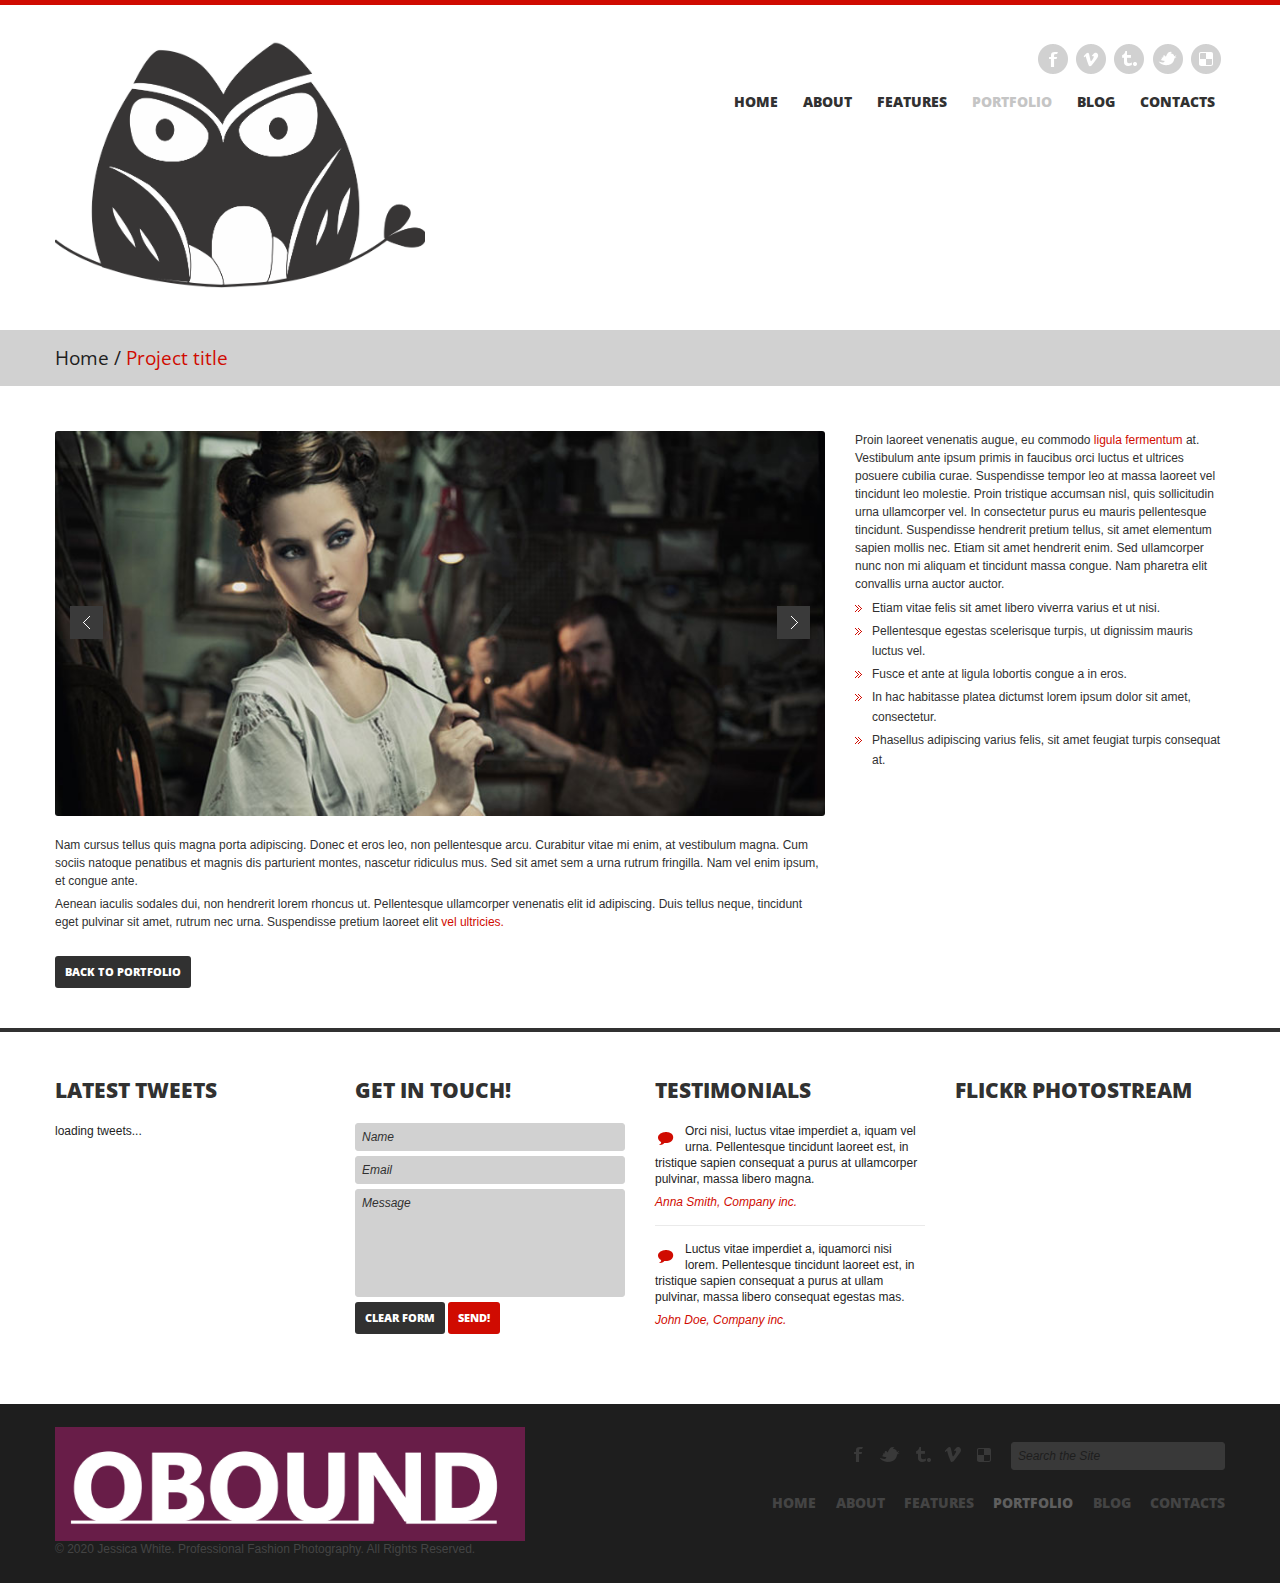
<file: single_portfolio.html>
<!DOCTYPE html>
<html lang="en">
<head>
<meta charset="utf-8">
<title>JessicaWhite | professional fashion photography</title>
<meta name="viewport" content="width=device-width, initial-scale=1.0">
<meta name="description" content="">
<meta name="author" content="">
<link href="css/prettyPhoto.css" rel="stylesheet" type="text/css" />
<link href="css/bootstrap.css" rel="stylesheet">
<link href="css/theme.css" rel="stylesheet">
<link href="css/bootstrap-responsive.css" rel="stylesheet">
<link href="css/docs.css" rel="stylesheet">
<link href="js/google-code-prettify/prettify.css" rel="stylesheet">

<link href='http://fonts.googleapis.com/css?family=Open+Sans:400,700,600' rel='stylesheet' type='text/css'>
<!--[if lt IE 9]>
	<script src="http://html5shim.googlecode.com/svn/trunk/html5.js"></script>
<![endif]-->    
</head>
<body>
	<!--header-->
    <div class="header">
    	<div class="wrap">
        	<div class="navbar navbar_ clearfix">
            	<div class="container">
                    <div class="row">
                        <div class="span4">
                        	<div class="logo"><a href="index.html"><img src="img/logo.png" alt="" /></a></div>                        
                        </div>
                        <div class="span8">
                        	<div class="follow_us">
                                <ul>
                                    <li><a href="#" class="facebook">Facebook</a></li>
                                    <li><a href="#" class="vimeo">Vimeo</a></li>
                                    <li><a href="#" class="tumbrl">Tumbrl</a></li>
                                    <li><a href="#" class="twitter">Twitter</a></li>
                                    <li><a href="#" class="delicious">Delicious</a></li>
                                </ul>
                            </div>
                            <div class="clear"></div>
                            <nav id="main_menu">
                                <div class="menu_wrap">
                                    <ul class="nav sf-menu">
                                      <li><a href="index.html">Home</a></li>
                                      <li><a href="about.html">About</a></li>
                                      <li class="sub-menu"><a href="javascript:{}">Features</a>
                                          <ul>
                                              <li><a href="scaffolding.html"><span>-</span>Scaffolding</a></li>
                                              <li><a href="typography.html"><span>-</span>Typography</a></li>
                                              <li><a href="shortcodes.html"><span>-</span>Shortcodes</a></li>
                                              <li><a href="tables.html"><span>-</span>Tables</a></li>                                          
                                          </ul>                                          
                                      </li>
                                      <li class="sub-menu current"><a href="javascript:{}">Portfolio</a>
                                           <ul>
                                              <li><a href="portfolio_2columns.html"><span>-</span>2 Columns</a></li>
                                              <li><a href="portfolio_3columns.html"><span>-</span>3 Columns</a></li>
                                              <li><a href="portfolio_4columns.html"><span>-</span>4 Columns</a></li>                                      
                                          </ul>
                                      </li>                                  
                                      <li class="sub-menu"><a href="javascript:{}">Blog</a>
                                           <ul>
                                              <li><a href="blog.html"><span>-</span>Blog with right sidebar</a></li>
                                              <li><a href="blog_post.html"><span>-</span>Blog post</a></li>                                      
                                          </ul>
                                      </li>
                                      <li><a href="contacts.html">Contacts</a></li>
                                    </ul>
                                </div>
                             </nav>                            
                        </div>
                    </div>                
                </div>
             </div>
        </div>    
    </div>
    <!--//header-->
        
    <!--page_container-->
    <div class="page_container">
    	<div class="breadcrumb">
        	<div class="wrap">
                <div class="container">
                    <a href="index.html">Home</a><span>/</span>Project title
                </div>
            </div> 
        </div>
    	<!--MAIN CONTENT AREA-->
        <div class="wrap">
            <div class="container">
                <div class="row pad25">
                	<div class="span8">
                    	<div id="portfolio_carousel" class="carousel slide">
                                <div class="carousel-inner">
                                  <div class="item active">
                                      <img src="img/portfolio/4.jpg" alt="" />
                                  </div>
                                  <div class="item">
                                     <img src="img/portfolio/5.jpg" alt="" />
                                  </div>
                                  <div class="item">
                                      <img src="img/portfolio/6.jpg" alt="" />
                                  </div>
                                  <div class="item">
                                     <img src="img/portfolio/7.jpg" alt="" />
                                  </div>
                                  <div class="item">
                                      <img src="img/portfolio/8.jpg" alt="" />
                                  </div>
                                  <div class="item">
                                     <img src="img/portfolio/9.jpg" alt="" />
                                  </div>
                                  <div class="item">
                                      <img src="img/portfolio/10.jpg" alt="" />
                                  </div>                      
                                </div>
                                <a class="left carousel-control" href="#portfolio_carousel" data-slide="prev"></a>
                                <a class="right carousel-control" href="#portfolio_carousel" data-slide="next"></a>
                          </div>
                          <p>Nam cursus tellus quis magna porta adipiscing. Donec et eros leo, non pellentesque arcu. Curabitur vitae mi enim, at vestibulum magna. Cum sociis natoque penatibus et magnis dis parturient montes, nascetur ridiculus mus. Sed sit amet sem a urna rutrum fringilla. Nam vel enim ipsum, et congue ante.</p>
                          <p>Aenean iaculis sodales dui, non hendrerit lorem rhoncus ut. Pellentesque ullamcorper venenatis elit id adipiscing. Duis tellus neque, tincidunt eget pulvinar sit amet, rutrum nec urna. Suspendisse pretium laoreet elit <a href="#">vel ultricies.</a></p>
                    </div>
                    <div class="span4">
                    	<p>Proin laoreet venenatis augue, eu commodo <a href="#">ligula fermentum</a> at. Vestibulum ante ipsum primis in faucibus orci luctus et ultrices posuere cubilia curae. Suspendisse tempor leo at massa laoreet vel tincidunt leo molestie. Proin tristique accumsan nisl, quis sollicitudin urna ullamcorper vel. In consectetur purus eu mauris pellentesque tincidunt. Suspendisse hendrerit pretium tellus, sit amet elementum sapien mollis nec. Etiam sit amet hendrerit enim. Sed ullamcorper nunc non mi aliquam et tincidunt massa congue. Nam pharetra elit convallis urna auctor auctor. </p>                        
                        <ul class="links">
                            <li><a href="#">Etiam vitae felis sit amet libero viverra varius et ut nisi.</a></li>
                            <li><a href="#">Pellentesque egestas scelerisque turpis, ut dignissim mauris luctus vel.</a></li>
                            <li><a href="#">Fusce et ante at ligula lobortis congue a in eros.</a></li>
                            <li><a href="#">In hac habitasse platea dictumst lorem ipsum dolor sit amet, consectetur.</a></li>
                            <li><a href="#">Phasellus adipiscing varius felis, sit amet feugiat turpis consequat at.</a></li>
                        </ul>                    
                    </div>
                </div>
                <a class="btn dark_btn marg20" href="javascript:history.back()">Back to Portfolio</a>
            </div>
        </div>
    <!--//MAIN CONTENT AREA-->
    	
    </div>
    <!--//page_container-->
    
    <!--footer-->
    <div id="footer">
    	<div class="wrap">
    		<div class="container">
            	<div class="row">
                	<div class="span3">
                    	<h2 class="title">Latest tweets</h2>
                        <div class="tweet_block"></div>                       
                    </div>
                    <div class="span3">
                    	<h2 class="title">Get in touch!</h2>
                        <form action="#" method="post">
                        	<input class="span3" type="text" name="name" id="name" value="Name" onFocus="if (this.value == 'Name') this.value = '';" onBlur="if (this.value == '') this.value = 'Name';" />
                            <input class="span3" type="text" name="email" id="email" value="Email" onFocus="if (this.value == 'Email') this.value = '';" onBlur="if (this.value == '') this.value = 'Email';" />
                            <textarea name="message" id="message" class="span3" onFocus="if (this.value == 'Message') this.value = '';" onBlur="if (this.value == '') this.value = 'Message';" >Message</textarea>
                            <div class="clear"></div>
                            <input type="reset" class="btn dark_btn" value="Clear form" />
                            <input type="submit" class="btn send_btn" value="Send!" />
                            <div class="clear"></div>
                        </form>
                    </div> 
                    <div class="span3">
                    	<h2 class="title">Testimonials</h2>
                        <ul>
                        	<li>
                            	<span class="testimonials_arrow"></span>Orci nisi, luctus vitae imperdiet a, iquam vel urna. Pellentesque tincidunt laoreet est, in tristique sapien consequat a purus at ullamcorper pulvinar, massa libero magna.
                            	<div class="clear"></div>
                                <div class="author">Anna Smith, Company inc.</div>
                            </li>
                            <li>
                            	<span class="testimonials_arrow"></span>Luctus vitae imperdiet a, iquamorci nisi lorem. Pellentesque tincidunt laoreet est, in tristique sapien consequat a purus at ullam pulvinar, massa libero consequat egestas mas.
                            	<div class="clear"></div>
                                <div class="author">John Doe, Company inc.</div>
                            </li>
                        </ul>                     
                    </div>
                    <div class="span3">
                    	<h2 class="title">flickr photostream</h2>
                        <div class="flickrs">
                            <div class="FlickrImages">
                                <ul></ul>
                                <div class="clear"></div>
                            </div>
                        </div> 
                    </div>         	
            	</div>
        	</div>            
        </div>
        
        <div class="footer_bottom">
            <div class="wrap">
            	<div class="container">
                	<div class="row">
                		<div class="span5">
                        	<div class="foot_logo"><a href="index.html"><img src="img/foot_logo.png" alt="" /></a></div>    
                        	<div class="copyright">&copy; 2020 Jessica White. Professional Fashion Photography. All Rights Reserved.</div>                        
                        </div>
                        <div class="span7">
                        	<div class="foot_right_block">
                            	<div class="fright">
                                	<form action="#" method="post">
                                        <input class="inp_search" name="name" type="text" value="Search the Site" onfocus="if (this.value == 'Search the Site') this.value = '';" onblur="if (this.value == '') this.value = 'Search the Site';" />                                        
                                    </form>
                                </div>
                                <div class="follow_us">
                                	<ul>
                                        <li><a rel="tooltip" href="#" title="Facebook" class="facebook">Facebook</a></li>
                                        <li><a rel="tooltip" href="#" title="Twitter" class="twitter">Twitter</a></li>
                                        <li><a rel="tooltip" href="#" title="Tumbrl" class="tumbrl">Tumbrl</a></li>
                                        <li><a rel="tooltip" href="#" title="Vimeo" class="vimeo">Vimeo</a></li>
                                        <li><a rel="tooltip" href="#" title="Delicious" class="delicious">Delicious</a></li>
                                    </ul>
                                </div>
                                <div class="clear"></div>
                            
                            	<div class="clear"></div>
                            	<div class="foot_menu">
                            		<ul>
                                        <li><a href="index.html">Home</a></li>
                                        <li><a href="about.html">About</a></li>
                                        <li><a href="scaffolding.html">features</a></li>
                                        <li><a href="portfolio_2columns.html" class="current">Portfolio</a></li>
                                        <li><a href="blog.html">Blog</a></li>
                                        <li><a href="contacts.html">Contacts</a></li>
                                    </ul>
                            	</div>
                            </div>                            
                        </div>
                    </div>	
                </div>
            </div>
        </div>
    </div>
    <!--//footer-->    

	<script src="http://ajax.googleapis.com/ajax/libs/jquery/1.8.2/jquery.min.js"></script>
    <script src="js/google-code-prettify/prettify.js"></script>
    <script type="text/javascript" src="js/jquery.easing.1.3.js"></script>
    <script src="js/bootstrap.js"></script>
    <script src="js/superfish.js"></script>
    <script type="text/javascript" src="js/jquery.tweet.js"></script>
    <script type="text/javascript" src="js/jquery.prettyPhoto.js"></script>
    <script type="text/javascript" src="js/myscript.js"></script>
    <script type="text/javascript">
		$(document).ready(function(){	
			//Slider
			$('#portfolio_carousel').carousel({
				pause: 'hover'
			});				
		});
	</script>
    <script src="js/application.js"></script>
</body>
</html>
</file>
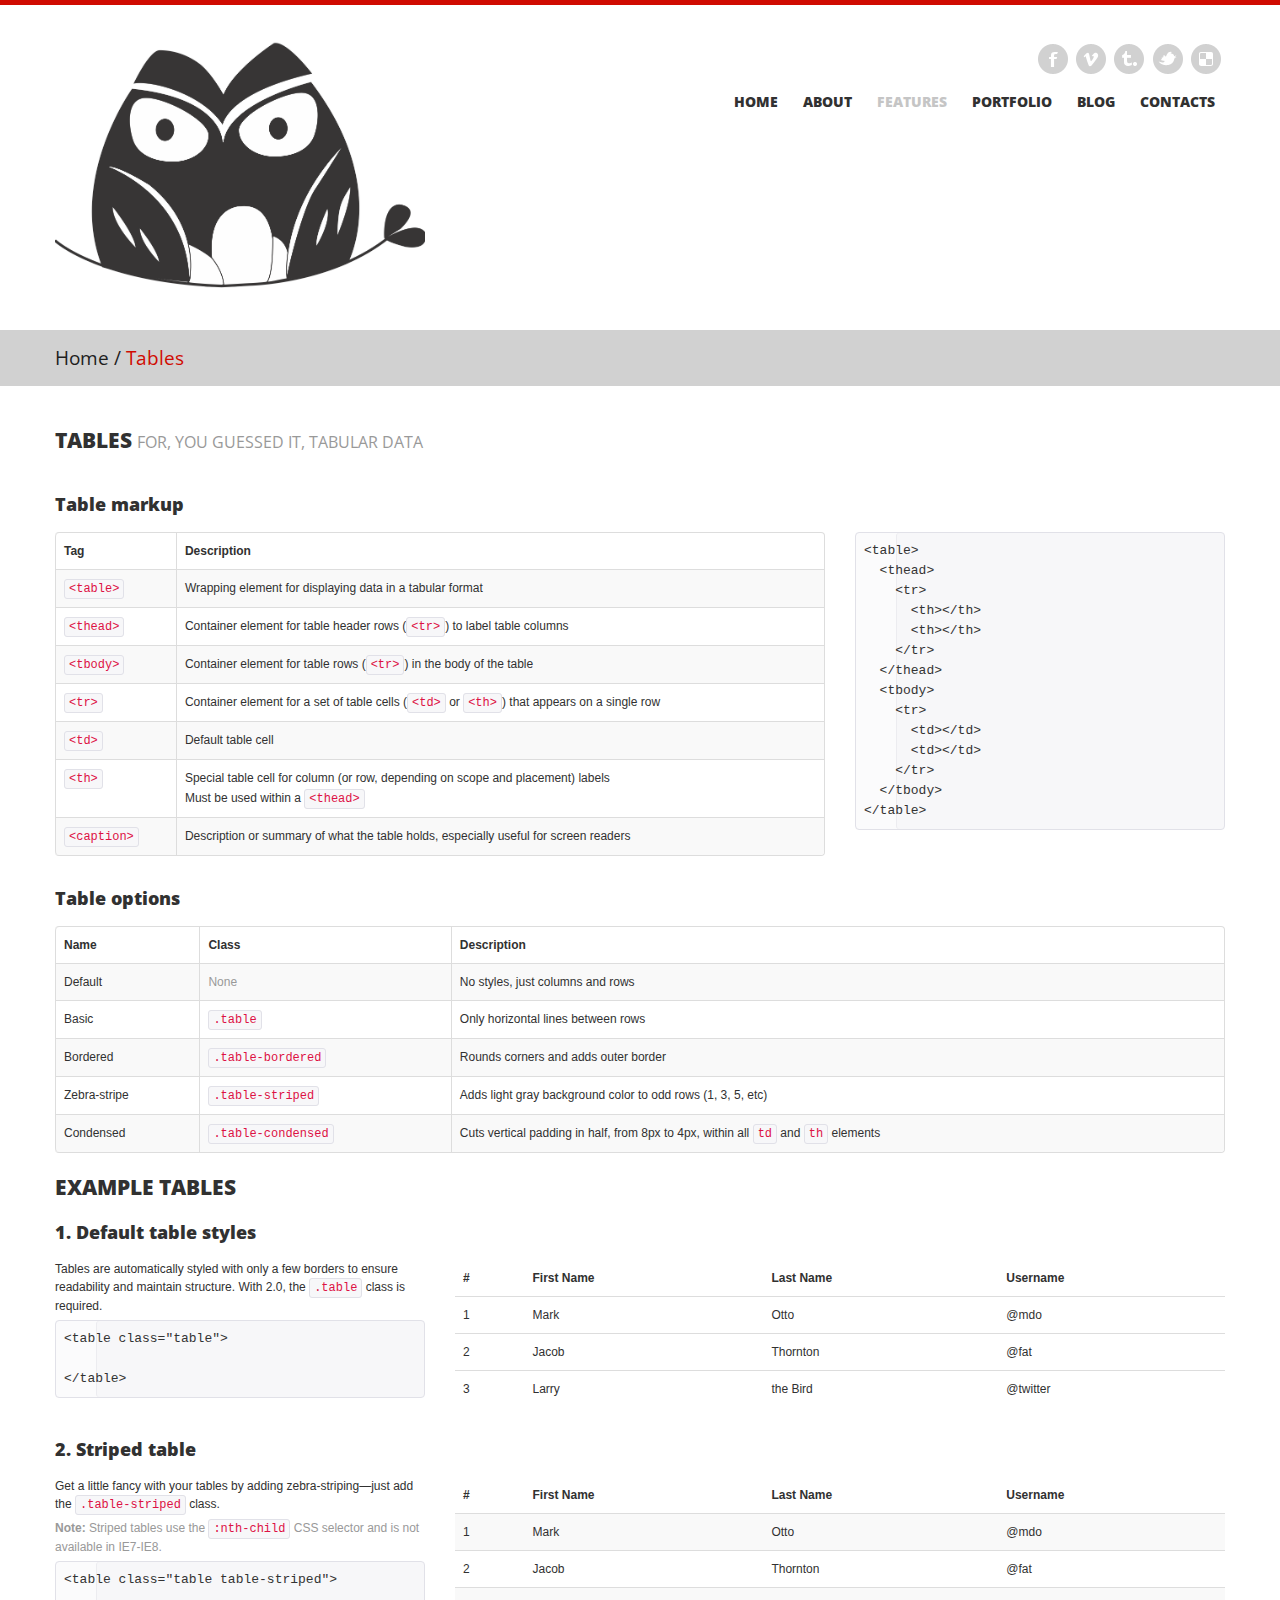
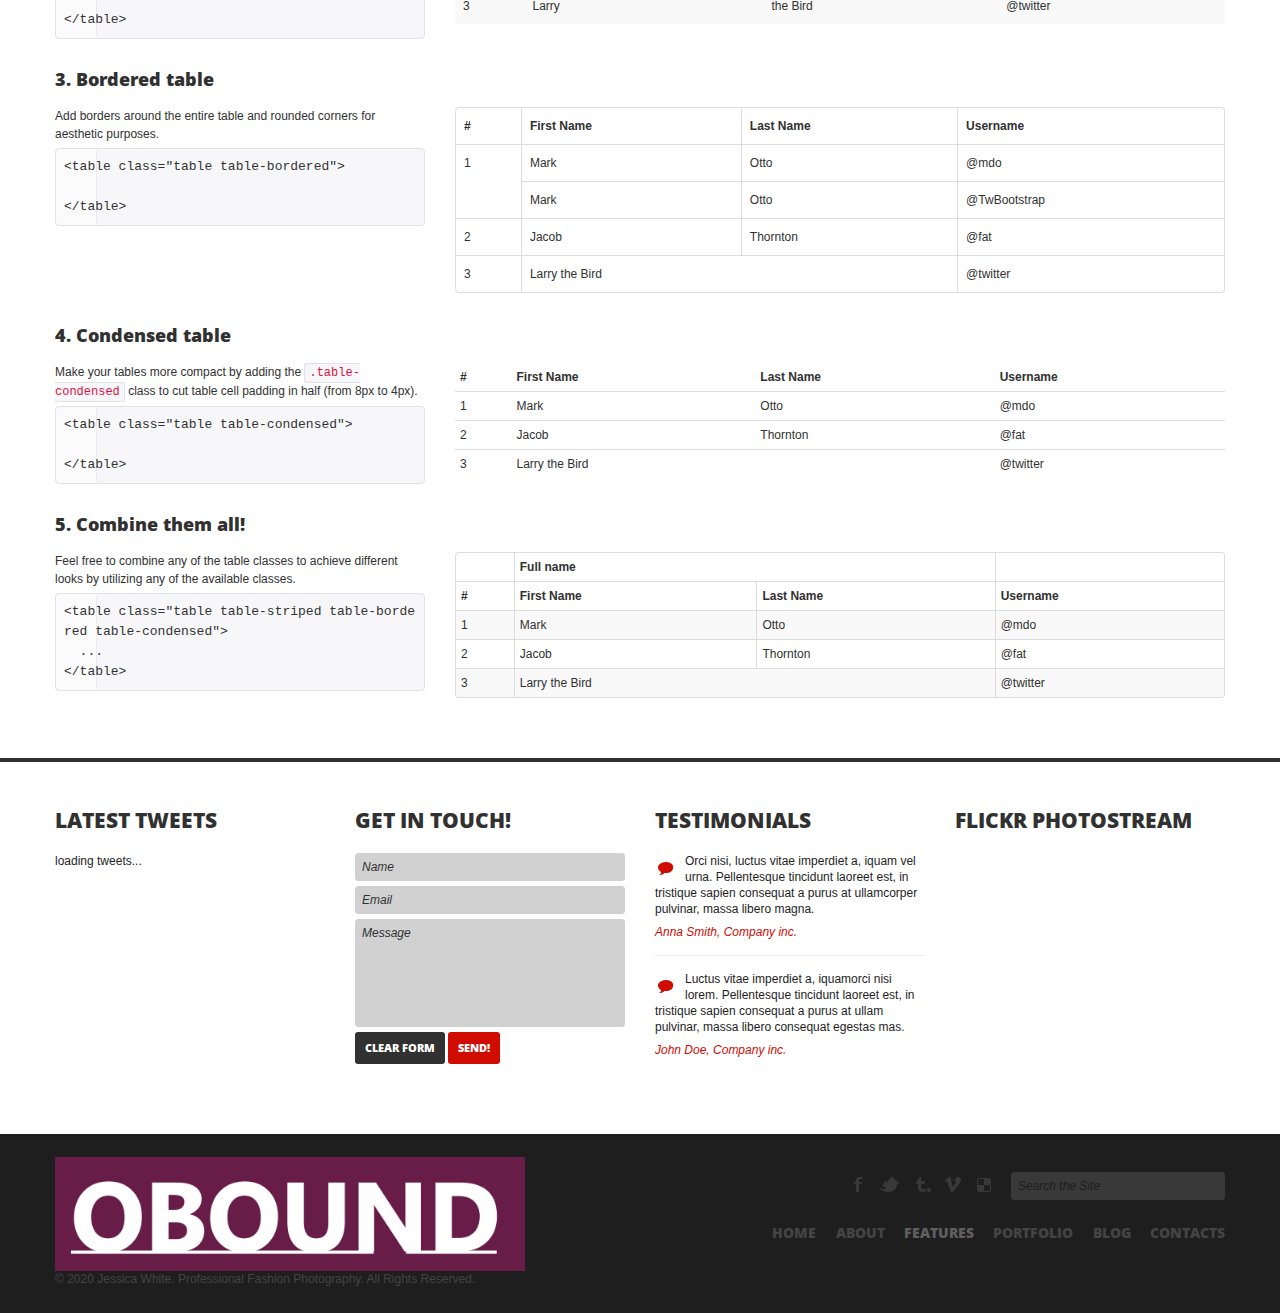
<file: tables.html>
<!DOCTYPE html>
<html lang="en">
<head>
<meta charset="utf-8">
<title>JessicaWhite | professional fashion photography</title>
<meta name="viewport" content="width=device-width, initial-scale=1.0">
<meta name="description" content="">
<meta name="author" content="">
<link href="css/prettyPhoto.css" rel="stylesheet" type="text/css" />
<link href="css/bootstrap.css" rel="stylesheet">
<link href="css/theme.css" rel="stylesheet">
<link href="css/bootstrap-responsive.css" rel="stylesheet">
<link href="css/docs.css" rel="stylesheet">
<link href="js/google-code-prettify/prettify.css" rel="stylesheet">

<link href='http://fonts.googleapis.com/css?family=Open+Sans:400,700,600' rel='stylesheet' type='text/css'>
<!--[if lt IE 9]>
	<script src="http://html5shim.googlecode.com/svn/trunk/html5.js"></script>
<![endif]-->    
</head>
<body>
	<!--header-->
    <div class="header">
    	<div class="wrap">
        	<div class="navbar navbar_ clearfix">
            	<div class="container">
                    <div class="row">
                        <div class="span4">
                        	<div class="logo"><a href="index.html"><img src="img/logo.png" alt="" /></a></div>                        
                        </div>
                        <div class="span8">
                        	<div class="follow_us">
                                <ul>
                                    <li><a href="#" class="facebook">Facebook</a></li>
                                    <li><a href="#" class="vimeo">Vimeo</a></li>
                                    <li><a href="#" class="tumbrl">Tumbrl</a></li>
                                    <li><a href="#" class="twitter">Twitter</a></li>
                                    <li><a href="#" class="delicious">Delicious</a></li>
                                </ul>
                            </div>
                            <div class="clear"></div>
                            <nav id="main_menu">
                                <div class="menu_wrap">
                                    <ul class="nav sf-menu">
                                      <li><a href="index.html">Home</a></li>
                                      <li><a href="about.html">About</a></li>
                                      <li class="sub-menu current"><a href="javascript:{}">Features</a>
                                          <ul>
                                              <li><a href="scaffolding.html"><span>-</span>Scaffolding</a></li>
                                              <li><a href="typography.html"><span>-</span>Typography</a></li>
                                              <li><a href="shortcodes.html"><span>-</span>Shortcodes</a></li>
                                              <li class="current"><a href="tables.html"><span>-</span>Tables</a></li>                                          
                                          </ul>                                          
                                      </li>
                                      <li class="sub-menu"><a href="javascript:{}">Portfolio</a>
                                           <ul>
                                              <li><a href="portfolio_2columns.html"><span>-</span>2 Columns</a></li>
                                              <li><a href="portfolio_3columns.html"><span>-</span>3 Columns</a></li>
                                              <li><a href="portfolio_4columns.html"><span>-</span>4 Columns</a></li>                                      
                                          </ul>
                                      </li>                                  
                                      <li class="sub-menu"><a href="javascript:{}">Blog</a>
                                           <ul>
                                              <li><a href="blog.html"><span>-</span>Blog with right sidebar</a></li>
                                              <li><a href="blog_post.html"><span>-</span>Blog post</a></li>                                      
                                          </ul>
                                      </li>
                                      <li><a href="contacts.html">Contacts</a></li>
                                    </ul>
                                </div>
                             </nav>                            
                        </div>
                    </div>                
                </div>
             </div>
        </div>    
    </div>
    <!--//header-->
        
    <!--page_container-->
    <div class="page_container">
    	<div class="breadcrumb">
        	<div class="wrap">
                <div class="container">
                    <a href="index.html">Home</a><span>/</span>Tables
                </div>
            </div> 
        </div>
    	<!--MAIN CONTENT AREA-->
        <div class="wrap">
            <div class="container inner_content">
                <!-- Tables -->
                <section id="tables">
                  <div class="page-header">
                    <h2 class="title"><span>Tables <small>For, you guessed it, tabular data</small></span></h2>
                  </div>
                
                  <h3>Table markup</h3>
                  <div class="row">
                    <div class="span8">
                      <table class="table table-bordered table-striped">
                        <colgroup>
                          <col class="span1">
                          <col class="span7">
                        </colgroup>
                        <thead>
                          <tr>
                            <th>Tag</th>
                            <th>Description</th>
                          </tr>
                        </thead>
                        <tbody>
                          <tr>
                            <td>
                              <code>&lt;table&gt;</code>
                            </td>
                            <td>
                              Wrapping element for displaying data in a tabular format
                            </td>
                          </tr>
                          <tr>
                            <td>
                              <code>&lt;thead&gt;</code>
                            </td>
                            <td>
                              Container element for table header rows (<code>&lt;tr&gt;</code>) to label table columns
                            </td>
                          </tr>
                          <tr>
                            <td>
                              <code>&lt;tbody&gt;</code>
                            </td>
                            <td>
                              Container element for table rows (<code>&lt;tr&gt;</code>) in the body of the table
                            </td>
                          </tr>
                          <tr>
                            <td>
                              <code>&lt;tr&gt;</code>
                            </td>
                            <td>
                              Container element for a set of table cells (<code>&lt;td&gt;</code> or <code>&lt;th&gt;</code>) that appears on a single row
                            </td>
                          </tr>
                          <tr>
                            <td>
                              <code>&lt;td&gt;</code>
                            </td>
                            <td>
                              Default table cell
                            </td>
                          </tr>
                          <tr>
                            <td>
                              <code>&lt;th&gt;</code>
                            </td>
                            <td>
                              Special table cell for column (or row, depending on scope and placement) labels<br>
                              Must be used within a <code>&lt;thead&gt;</code>
                            </td>
                          </tr>
                          <tr>
                            <td>
                              <code>&lt;caption&gt;</code>
                            </td>
                            <td>
                              Description or summary of what the table holds, especially useful for screen readers
                            </td>
                          </tr>
                        </tbody>
                      </table>
                    </div>
                    <div class="span4">
                        <pre class="prettyprint linenums">
&lt;table&gt;
  &lt;thead&gt;
    &lt;tr&gt;
      &lt;th&gt;&lt;/th&gt;
      &lt;th&gt;&lt;/th&gt;
    &lt;/tr&gt;
  &lt;/thead&gt;
  &lt;tbody&gt;
    &lt;tr&gt;
      &lt;td&gt;&lt;/td&gt;
      &lt;td&gt;&lt;/td&gt;
    &lt;/tr&gt;
  &lt;/tbody&gt;
&lt;/table&gt;</pre>
                    </div>
                  </div>
                
                  <h3>Table options</h3>
                  <table class="table table-bordered table-striped">
                  <thead>
                      <tr>
                        <th>Name</th>
                        <th>Class</th>
                        <th>Description</th>
                      </tr>
                    </thead>
                    <tbody>
                      <tr>
                        <td>Default</td>
                        <td class="muted">None</td>
                        <td>No styles, just columns and rows</td>
                      </tr>
                      <tr>
                        <td>Basic</td>
                        <td>
                          <code>.table</code>
                        </td>
                        <td>Only horizontal lines between rows</td>
                      </tr>
                      <tr>
                        <td>Bordered</td>
                        <td>
                          <code>.table-bordered</code>
                        </td>
                        <td>Rounds corners and adds outer border</td>
                      </tr>
                      <tr>
                        <td>Zebra-stripe</td>
                        <td>
                          <code>.table-striped</code>
                        </td>
                        <td>Adds light gray background color to odd rows (1, 3, 5, etc)</td>
                      </tr>
                      <tr>
                        <td>Condensed</td>
                        <td>
                          <code>.table-condensed</code>
                        </td>
                        <td>Cuts vertical padding in half, from 8px to 4px, within all <code>td</code> and <code>th</code> elements</td>
                      </tr>
                    </tbody>
                  </table>
                
                
                  <h2 class="title"><span>Example tables</span></h2>
                
                  <h3>1. Default table styles</h3>
                  <div class="row">
                    <div class="span4">
                      <p>Tables are automatically styled with only a few borders to ensure readability and maintain structure. With 2.0, the <code>.table</code> class is required.</p>
                        <pre class="prettyprint linenums">
&lt;table class="table"&gt;
  
&lt;/table&gt;</pre>
                    </div>
                    <div class="span8">
                      <table class="table">
                        <thead>
                          <tr>
                            <th>#</th>
                            <th>First Name</th>
                            <th>Last Name</th>
                            <th>Username</th>
                          </tr>
                        </thead>
                        <tbody>
                          <tr>
                            <td>1</td>
                            <td>Mark</td>
                            <td>Otto</td>
                            <td>@mdo</td>
                          </tr>
                          <tr>
                            <td>2</td>
                            <td>Jacob</td>
                            <td>Thornton</td>
                            <td>@fat</td>
                          </tr>
                          <tr>
                            <td>3</td>
                            <td>Larry</td>
                            <td>the Bird</td>
                            <td>@twitter</td>
                          </tr>
                        </tbody>
                      </table>
                    </div>
                  </div>
                
                
                  <h3>2. Striped table</h3>
                  <div class="row">
                    <div class="span4">
                      <p>Get a little fancy with your tables by adding zebra-striping&mdash;just add the <code>.table-striped</code> class.</p>
                      <p class="muted"><strong>Note:</strong> Striped tables use the <code>:nth-child</code> CSS selector and is not available in IE7-IE8.</p>
                        <pre class="prettyprint linenums" style="margin-bottom: 18px;">
&lt;table class="table table-striped"&gt;
  
&lt;/table&gt;</pre>
                    </div>
                    <div class="span8">
                      <table class="table table-striped">
                        <thead>
                          <tr>
                            <th>#</th>
                            <th>First Name</th>
                            <th>Last Name</th>
                            <th>Username</th>
                          </tr>
                        </thead>
                        <tbody>
                          <tr>
                            <td>1</td>
                            <td>Mark</td>
                            <td>Otto</td>
                            <td>@mdo</td>
                          </tr>
                          <tr>
                            <td>2</td>
                            <td>Jacob</td>
                            <td>Thornton</td>
                            <td>@fat</td>
                          </tr>
                          <tr>
                            <td>3</td>
                            <td>Larry</td>
                            <td>the Bird</td>
                            <td>@twitter</td>
                          </tr>
                        </tbody>
                      </table>
                    </div>
                  </div>
                
                
                  <h3>3. Bordered table</h3>
                  <div class="row">
                    <div class="span4">
                      <p>Add borders around the entire table and rounded corners for aesthetic purposes.</p>
                        <pre class="prettyprint linenums">
&lt;table class="table table-bordered"&gt;
  
&lt;/table&gt;</pre>
                    </div>
                    <div class="span8">
                      <table class="table table-bordered">
                        <thead>
                          <tr>
                            <th>#</th>
                            <th>First Name</th>
                            <th>Last Name</th>
                            <th>Username</th>
                          </tr>
                        </thead>
                        <tbody>
                          <tr>
                            <td rowspan="2">1</td>
                            <td>Mark</td>
                            <td>Otto</td>
                            <td>@mdo</td>
                          </tr>
                          <tr>
                            <td>Mark</td>
                            <td>Otto</td>
                            <td>@TwBootstrap</td>
                          </tr>
                          <tr>
                            <td>2</td>
                            <td>Jacob</td>
                            <td>Thornton</td>
                            <td>@fat</td>
                          </tr>
                          <tr>
                            <td>3</td>
                            <td colspan="2">Larry the Bird</td>
                            <td>@twitter</td>
                          </tr>
                        </tbody>
                      </table>
                    </div>
                  </div>
                
                
                  <h3>4. Condensed table</h3>
                  <div class="row">
                    <div class="span4">
                      <p>Make your tables more compact by adding the <code>.table-condensed</code> class to cut table cell padding in half (from 8px to 4px).</p>
                        <pre class="prettyprint linenums" style="margin-bottom: 18px;">
&lt;table class="table table-condensed"&gt;
  
&lt;/table&gt;</pre>
                    </div>
                    <div class="span8">
                      <table class="table table-condensed">
                        <thead>
                          <tr>
                            <th>#</th>
                            <th>First Name</th>
                            <th>Last Name</th>
                            <th>Username</th>
                
                          </tr>
                        </thead>
                        <tbody>
                          <tr>
                            <td>1</td>
                            <td>Mark</td>
                            <td>Otto</td>
                            <td>@mdo</td>
                          </tr>
                          <tr>
                            <td>2</td>
                            <td>Jacob</td>
                            <td>Thornton</td>
                            <td>@fat</td>
                          </tr>
                          <tr>
                            <td>3</td>
                            <td colspan="2">Larry the Bird</td>
                            <td>@twitter</td>
                          </tr>
                        </tbody>
                      </table>
                    </div>
                  </div>
                
                
                
                  <h3>5. Combine them all!</h3>
                  <div class="row">
                    <div class="span4">
                      <p>Feel free to combine any of the table classes to achieve different looks by utilizing any of the available classes.</p>
                        <pre class="prettyprint linenums" style="margin-bottom: 18px;">
&lt;table class="table table-striped table-bordered table-condensed"&gt;
  ...
&lt;/table&gt;</pre>
                    </div>
                    <div class="span8">
                      <table class="table table-striped table-bordered table-condensed">
                        <thead>
                          <tr>
                            <th></th>
                            <th colspan="2">Full name</th>
                            <th></th>
                          </tr>
                          <tr>
                            <th>#</th>
                            <th>First Name</th>
                            <th>Last Name</th>
                            <th>Username</th>
                          </tr>
                        </thead>
                        <tbody>
                          <tr>
                            <td>1</td>
                            <td>Mark</td>
                            <td>Otto</td>
                            <td>@mdo</td>
                          </tr>
                          <tr>
                            <td>2</td>
                            <td>Jacob</td>
                            <td>Thornton</td>
                            <td>@fat</td>
                          </tr>
                          <tr>
                            <td>3</td>
                            <td colspan="2">Larry the Bird</td>
                            <td>@twitter</td>
                          </tr>
                        </tbody>
                      </table>
                    </div>
                  </div>
                </section>
    
            </div>
        </div>
    <!--/MAIN CONTENT AREA-->
    	
    </div>
    <!--//page_container-->
    
    <!--footer-->
    <div id="footer">
    	<div class="wrap">
    		<div class="container">
            	<div class="row">
                	<div class="span3">
                    	<h2 class="title">Latest tweets</h2>
                        <div class="tweet_block"></div>                       
                    </div>
                    <div class="span3">
                    	<h2 class="title">Get in touch!</h2>
                        <form action="#" method="post">
                        	<input class="span3" type="text" name="name" id="name" value="Name" onFocus="if (this.value == 'Name') this.value = '';" onBlur="if (this.value == '') this.value = 'Name';" />
                            <input class="span3" type="text" name="email" id="email" value="Email" onFocus="if (this.value == 'Email') this.value = '';" onBlur="if (this.value == '') this.value = 'Email';" />
                            <textarea name="message" id="message" class="span3" onFocus="if (this.value == 'Message') this.value = '';" onBlur="if (this.value == '') this.value = 'Message';" >Message</textarea>
                            <div class="clear"></div>
                            <input type="reset" class="btn dark_btn" value="Clear form" />
                            <input type="submit" class="btn send_btn" value="Send!" />
                            <div class="clear"></div>
                        </form>
                    </div> 
                    <div class="span3">
                    	<h2 class="title">Testimonials</h2>
                        <ul>
                        	<li>
                            	<span class="testimonials_arrow"></span>Orci nisi, luctus vitae imperdiet a, iquam vel urna. Pellentesque tincidunt laoreet est, in tristique sapien consequat a purus at ullamcorper pulvinar, massa libero magna.
                            	<div class="clear"></div>
                                <div class="author">Anna Smith, Company inc.</div>
                            </li>
                            <li>
                            	<span class="testimonials_arrow"></span>Luctus vitae imperdiet a, iquamorci nisi lorem. Pellentesque tincidunt laoreet est, in tristique sapien consequat a purus at ullam pulvinar, massa libero consequat egestas mas.
                            	<div class="clear"></div>
                                <div class="author">John Doe, Company inc.</div>
                            </li>
                        </ul>                     
                    </div>
                    <div class="span3">
                    	<h2 class="title">flickr photostream</h2>
                        <div class="flickrs">
                            <div class="FlickrImages">
                                <ul></ul>
                                <div class="clear"></div>
                            </div>
                        </div> 
                    </div>         	
            	</div>
        	</div>            
        </div>
        
        <div class="footer_bottom">
            <div class="wrap">
            	<div class="container">
                	<div class="row">
                		<div class="span5">
                        	<div class="foot_logo"><a href="index.html"><img src="img/foot_logo.png" alt="" /></a></div>    
                        	<div class="copyright">&copy; 2020 Jessica White. Professional Fashion Photography. All Rights Reserved.</div>                        
                        </div>
                        <div class="span7">
                        	<div class="foot_right_block">
                            	<div class="fright">
                                	<form action="#" method="post">
                                        <input class="inp_search" name="name" type="text" value="Search the Site" onfocus="if (this.value == 'Search the Site') this.value = '';" onblur="if (this.value == '') this.value = 'Search the Site';" />                                        
                                    </form>
                                </div>
                                <div class="follow_us">
                                	<ul>
                                        <li><a rel="tooltip" href="#" title="Facebook" class="facebook">Facebook</a></li>
                                        <li><a rel="tooltip" href="#" title="Twitter" class="twitter">Twitter</a></li>
                                        <li><a rel="tooltip" href="#" title="Tumbrl" class="tumbrl">Tumbrl</a></li>
                                        <li><a rel="tooltip" href="#" title="Vimeo" class="vimeo">Vimeo</a></li>
                                        <li><a rel="tooltip" href="#" title="Delicious" class="delicious">Delicious</a></li>
                                    </ul>
                                </div>
                                <div class="clear"></div>
                            
                            	<div class="clear"></div>
                            	<div class="foot_menu">
                            		<ul>
                                        <li><a href="index.html">Home</a></li>
                                        <li><a href="about.html">About</a></li>
                                        <li><a href="scaffolding.html" class="current">features</a></li>
                                        <li><a href="portfolio_2columns.html">Portfolio</a></li>
                                        <li><a href="blog.html">Blog</a></li>
                                        <li><a href="contacts.html">Contacts</a></li>
                                    </ul>
                            	</div>
                            </div>                            
                        </div>
                    </div>	
                </div>
            </div>
        </div>
    </div>
    <!--//footer-->   

	<script src="http://ajax.googleapis.com/ajax/libs/jquery/1.8.2/jquery.min.js"></script>
    <script src="js/google-code-prettify/prettify.js"></script>
    <script type="text/javascript" src="js/jquery.easing.1.3.js"></script>
    <script src="js/bootstrap.js"></script>
    <script src="js/superfish.js"></script>
    <script type="text/javascript" src="js/jquery.tweet.js"></script>
    <script type="text/javascript" src="js/jquery.prettyPhoto.js"></script>
    <script type="text/javascript" src="js/myscript.js"></script>
    <script src="js/application.js"></script>
</body>
</html>
</file>
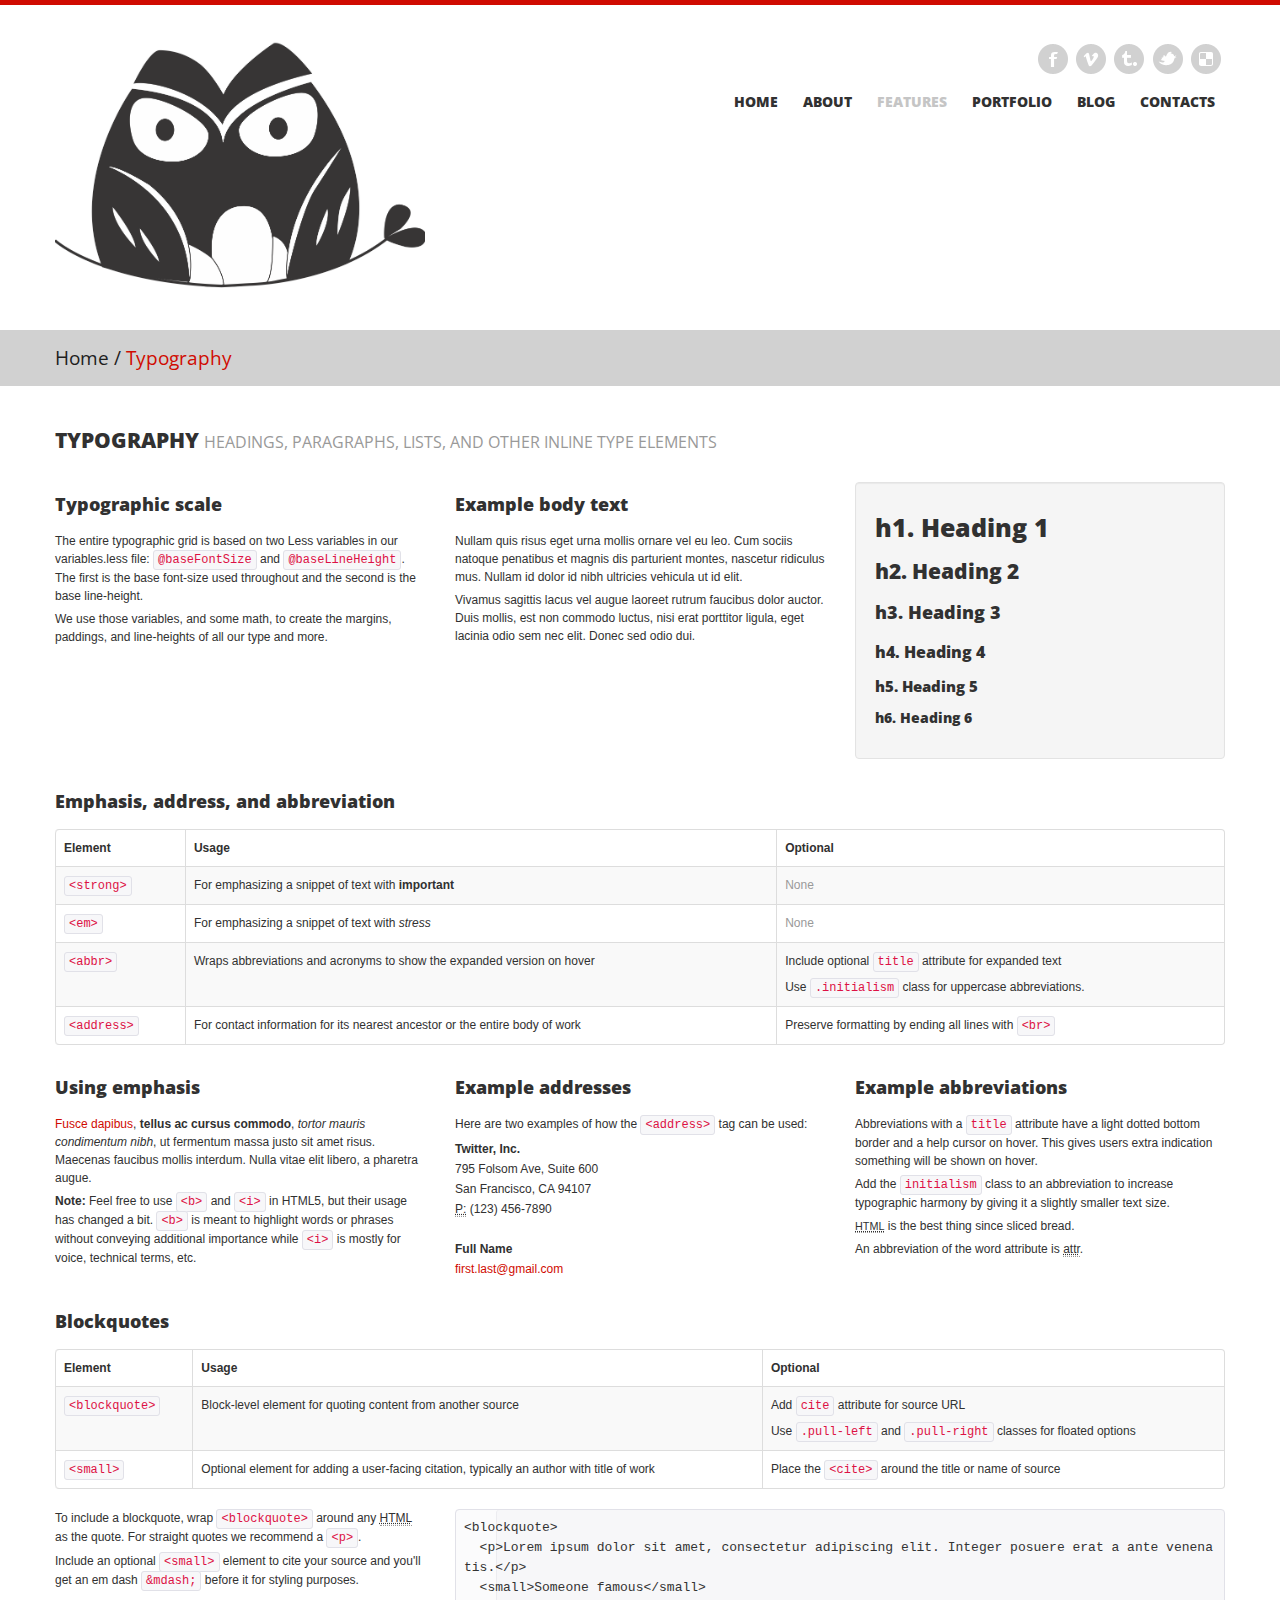
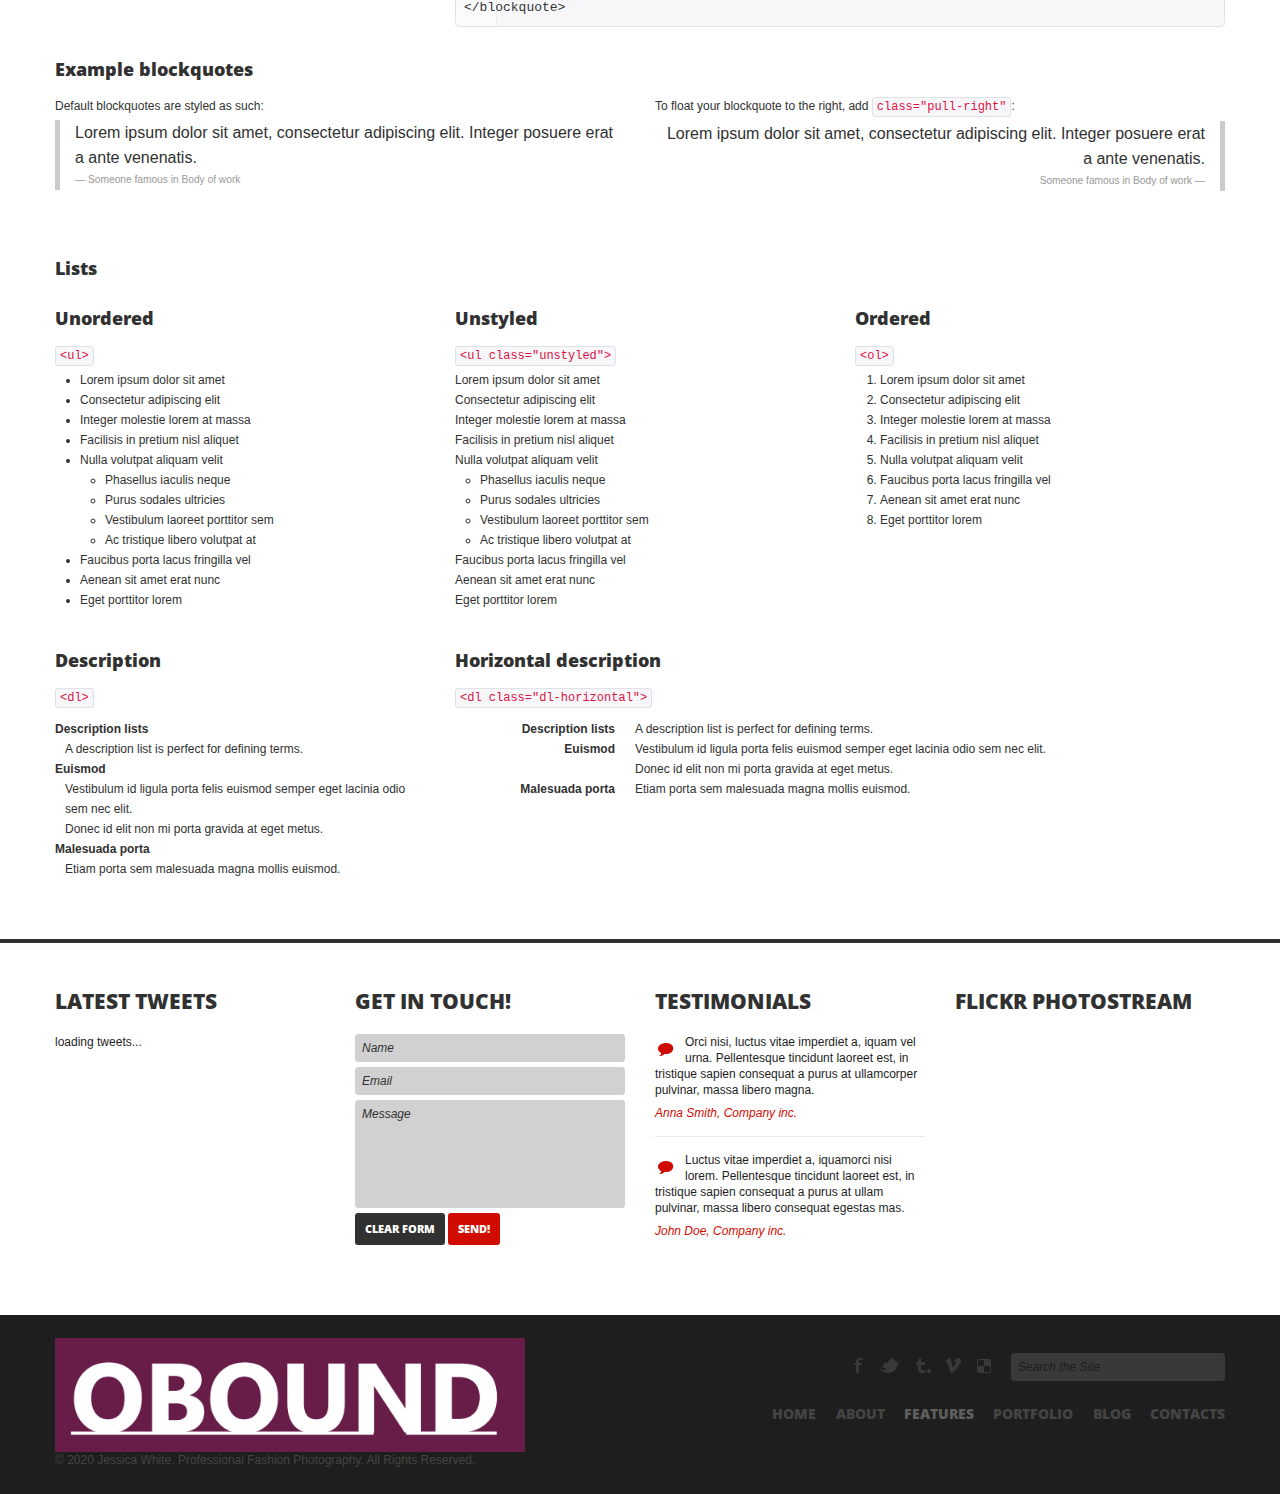
<file: typography.html>
<!DOCTYPE html>
<html lang="en">
<head>
<meta charset="utf-8">
<title>JessicaWhite | professional fashion photography</title>
<meta name="viewport" content="width=device-width, initial-scale=1.0">
<meta name="description" content="">
<meta name="author" content="">
<link href="css/prettyPhoto.css" rel="stylesheet" type="text/css" />
<link href="css/bootstrap.css" rel="stylesheet">
<link href="css/theme.css" rel="stylesheet">
<link href="css/bootstrap-responsive.css" rel="stylesheet">
<link href="css/docs.css" rel="stylesheet">
<link href="js/google-code-prettify/prettify.css" rel="stylesheet">

<link href='http://fonts.googleapis.com/css?family=Open+Sans:400,700,600' rel='stylesheet' type='text/css'>
<!--[if lt IE 9]>
	<script src="http://html5shim.googlecode.com/svn/trunk/html5.js"></script>
<![endif]-->    
</head>
<body>
	<!--header-->
    <div class="header">
    	<div class="wrap">
        	<div class="navbar navbar_ clearfix">
            	<div class="container">
                    <div class="row">
                        <div class="span4">
                        	<div class="logo"><a href="index.html"><img src="img/logo.png" alt="" /></a></div>                        
                        </div>
                        <div class="span8">
                        	<div class="follow_us">
                                <ul>
                                    <li><a href="#" class="facebook">Facebook</a></li>
                                    <li><a href="#" class="vimeo">Vimeo</a></li>
                                    <li><a href="#" class="tumbrl">Tumbrl</a></li>
                                    <li><a href="#" class="twitter">Twitter</a></li>
                                    <li><a href="#" class="delicious">Delicious</a></li>
                                </ul>
                            </div>
                            <div class="clear"></div>
                            <nav id="main_menu">
                                <div class="menu_wrap">
                                    <ul class="nav sf-menu">
                                      <li><a href="index.html">Home</a></li>
                                      <li><a href="about.html">About</a></li>
                                      <li class="sub-menu current"><a href="javascript:{}">Features</a>
                                          <ul>
                                              <li><a href="scaffolding.html"><span>-</span>Scaffolding</a></li>
                                              <li class="current"><a href="typography.html"><span>-</span>Typography</a></li>
                                              <li><a href="shortcodes.html"><span>-</span>Shortcodes</a></li>
                                              <li><a href="tables.html"><span>-</span>Tables</a></li>                                          
                                          </ul>                                          
                                      </li>
                                      <li class="sub-menu"><a href="javascript:{}">Portfolio</a>
                                           <ul>
                                              <li><a href="portfolio_2columns.html"><span>-</span>2 Columns</a></li>
                                              <li><a href="portfolio_3columns.html"><span>-</span>3 Columns</a></li>
                                              <li><a href="portfolio_4columns.html"><span>-</span>4 Columns</a></li>                                      
                                          </ul>
                                      </li>                                  
                                      <li class="sub-menu"><a href="javascript:{}">Blog</a>
                                           <ul>
                                              <li><a href="blog.html"><span>-</span>Blog with right sidebar</a></li>
                                              <li><a href="blog_post.html"><span>-</span>Blog post</a></li>                                      
                                          </ul>
                                      </li>
                                      <li><a href="contacts.html">Contacts</a></li>
                                    </ul>
                                </div>
                             </nav>                            
                        </div>
                    </div>                
                </div>
             </div>
        </div>    
    </div>
    <!--//header-->
        
    <!--page_container-->
    <div class="page_container">
    	<div class="breadcrumb">
        	<div class="wrap">
                <div class="container">
                    <a href="index.html">Home</a><span>/</span>Typography
                </div>
            </div> 
        </div>
    	<!--MAIN CONTENT AREA-->
        <div class="wrap">
        <div class="container inner_content">
            <!-- Typography -->
            <section id="typography">
              <div class="page-header">
                <h2 class="title"><span>Typography <small>Headings, paragraphs, lists, and other inline type elements</small></span></h2>
              </div>            
              
              <!-- Headings & Paragraph Copy -->
              <div class="row">
                <div class="span4">
                  <h3>Typographic scale</h3>
                  <p>The entire typographic grid is based on two Less variables in our variables.less file: <code>@baseFontSize</code> and <code>@baseLineHeight</code>. The first is the base font-size used throughout and the second is the base line-height.</p>
                  <p>We use those variables, and some math, to create the margins, paddings, and line-heights of all our type and more.</p>
                </div>
                <div class="span4">
                  <h3>Example body text</h3>
                  <p>Nullam quis risus eget urna mollis ornare vel eu leo. Cum sociis natoque penatibus et magnis dis parturient montes, nascetur ridiculus mus. Nullam id dolor id nibh ultricies vehicula ut id elit.</p>
                  <p>Vivamus sagittis lacus vel augue laoreet rutrum faucibus dolor auctor. Duis mollis, est non commodo luctus, nisi erat porttitor ligula, eget lacinia odio sem nec elit. Donec sed odio dui.</p>
                </div>
                <div class="span4">
                  <div class="well">
                    <h1>h1. Heading 1</h1>
                    <h2>h2. Heading 2</h2>
                    <h3>h3. Heading 3</h3>
                    <h4>h4. Heading 4</h4>
                    <h5>h5. Heading 5</h5>
                    <h6>h6. Heading 6</h6>
                  </div>
                </div>
              </div>
            
              <!-- Misc Elements -->
              <h3>Emphasis, address, and abbreviation</h3>
              <table class="table table-bordered table-striped">
                <thead>
                  <tr>
                    <th>Element</th>
                    <th>Usage</th>
                    <th>Optional</th>
                  </tr>
                </thead>
                <tbody>
                  <tr>
                    <td>
                      <code>&lt;strong&gt;</code>
                    </td>
                    <td>
                      For emphasizing a snippet of text with <strong>important</strong>
                    </td>
                    <td>
                      <span class="muted">None</span>
                    </td>
                  </tr>
                  <tr>
                    <td>
                      <code>&lt;em&gt;</code>
                    </td>
                    <td>
                      For emphasizing a snippet of text with <em>stress</em>
                    </td>
                    <td>
                      <span class="muted">None</span>
                    </td>
                  </tr>
                  <tr>
                    <td>
                      <code>&lt;abbr&gt;</code>
                    </td>
                    <td>
                      Wraps abbreviations and acronyms to show the expanded version on hover
                    </td>
                    <td>
                      <p>Include optional <code>title</code> attribute for expanded text</p>
                      Use <code>.initialism</code> class for uppercase abbreviations.
                    </td>
                  </tr>
                  <tr>
                    <td>
                      <code>&lt;address&gt;</code>
                    </td>
                    <td>
                      For contact information for its nearest ancestor or the entire body of work
                    </td>
                    <td>
                      Preserve formatting by ending all lines with <code>&lt;br&gt;</code>
                    </td>
                  </tr>
                </tbody>
              </table>
            
              <div class="row">
                <div class="span4">
                  <h3>Using emphasis</h3>
                  <p><a href="#">Fusce dapibus</a>, <strong>tellus ac cursus commodo</strong>, <em>tortor mauris condimentum nibh</em>, ut fermentum massa justo sit amet risus. Maecenas faucibus mollis interdum. Nulla vitae elit libero, a pharetra augue.</p>
                  <p><strong>Note:</strong> Feel free to use <code>&lt;b&gt;</code> and <code>&lt;i&gt;</code> in HTML5, but their usage has changed a bit. <code>&lt;b&gt;</code> is meant to highlight words or phrases without conveying additional importance while <code>&lt;i&gt;</code> is mostly for voice, technical terms, etc.</p>
                </div>
                <div class="span4">
                  <h3>Example addresses</h3>
                  <p>Here are two examples of how the <code>&lt;address&gt;</code> tag can be used:</p>
                  <address>
                    <strong>Twitter, Inc.</strong><br>
                    795 Folsom Ave, Suite 600<br>
                    San Francisco, CA 94107<br>
                    <abbr title="Phone">P:</abbr> (123) 456-7890
                  </address>
                  <address>
                    <strong>Full Name</strong><br>
                    <a href="mailto:#">first.last@gmail.com</a>
                  </address>
                </div>
                <div class="span4">
                  <h3>Example abbreviations</h3>
                  <p>Abbreviations with a <code>title</code> attribute have a light dotted bottom border and a help cursor on hover. This gives users extra indication something will be shown on hover.</p>
                  <p>Add the <code>initialism</code> class to an abbreviation to increase typographic harmony by giving it a slightly smaller text size.</p>
                  <p><abbr title="HyperText Markup Language" class="initialism">HTML</abbr> is the best thing since sliced bread.</p>
                  <p>An abbreviation of the word attribute is <abbr title="attribute">attr</abbr>.</p>
                </div>
              </div>
            
            
              <!-- Blockquotes -->
              <h3>Blockquotes</h3>
              <table class="table table-bordered table-striped">
                <thead>
                  <tr>
                    <th>Element</th>
                    <th>Usage</th>
                    <th>Optional</th>
                  </tr>
                </thead>
                <tbody>
                  <tr>
                    <td>
                      <code>&lt;blockquote&gt;</code>
                    </td>
                    <td>
                      Block-level element for quoting content from another source
                    </td>
                    <td>
                      <p>Add <code>cite</code> attribute for source URL</p>
                      Use <code>.pull-left</code> and <code>.pull-right</code> classes for floated options
                    </td>
                  </tr>
                  <tr>
                    <td>
                      <code>&lt;small&gt;</code>
                    </td>
                    <td>
                      Optional element for adding a user-facing citation, typically an author with title of work
                    </td>
                    <td>
                      Place the <code>&lt;cite&gt;</code> around the title or name of source
                    </td>
                  </tr>
                </tbody>
              </table>
              <div class="row">
                <div class="span4">
                  <p>To include a blockquote, wrap <code>&lt;blockquote&gt;</code> around any <abbr title="HyperText Markup Language">HTML</abbr> as the quote. For straight quotes we recommend a <code>&lt;p&gt;</code>.</p>
                  <p>Include an optional <code>&lt;small&gt;</code> element to cite your source and you'll get an em dash <code>&amp;mdash;</code> before it for styling purposes.</p>
                </div>
                <div class="span8">
                    <pre class="prettyprint linenums">
&lt;blockquote&gt;
  &lt;p&gt;Lorem ipsum dolor sit amet, consectetur adipiscing elit. Integer posuere erat a ante venenatis.&lt;/p&gt;
  &lt;small&gt;Someone famous&lt;/small&gt;
&lt;/blockquote&gt;</pre>
                </div>
              </div><!--/row-->
            
              <h3>Example blockquotes</h3>
              <div class="row">
                <div class="span6">
                  <p>Default blockquotes are styled as such:</p>
                  <blockquote>
                    <p>Lorem ipsum dolor sit amet, consectetur adipiscing elit. Integer posuere erat a ante venenatis.</p>
                    <small>Someone famous in <cite title="">Body of work</cite></small>
                  </blockquote>
                </div>
                <div class="span6">
                  <p>To float your blockquote to the right, add <code>class="pull-right"</code>:</p>
                  <blockquote class="pull-right">
                    <p>Lorem ipsum dolor sit amet, consectetur adipiscing elit. Integer posuere erat a ante venenatis.</p>
                    <small>Someone famous in <cite title="">Body of work</cite></small>
                  </blockquote>
                </div>
              </div>
            
            
              <!-- Lists -->
              <h3 style="margin-top:45px;">Lists</h3>
              <div class="row">
                <div class="span4">
                  <h3>Unordered</h3>
                  <p><code>&lt;ul&gt;</code></p>
                  <ul>
                    <li>Lorem ipsum dolor sit amet</li>
                    <li>Consectetur adipiscing elit</li>
                    <li>Integer molestie lorem at massa</li>
                    <li>Facilisis in pretium nisl aliquet</li>
                    <li>Nulla volutpat aliquam velit
                      <ul>
                        <li>Phasellus iaculis neque</li>
                        <li>Purus sodales ultricies</li>
                        <li>Vestibulum laoreet porttitor sem</li>
                        <li>Ac tristique libero volutpat at</li>
                      </ul>
                    </li>
                    <li>Faucibus porta lacus fringilla vel</li>
                    <li>Aenean sit amet erat nunc</li>
                    <li>Eget porttitor lorem</li>
                  </ul>
                </div>
                <div class="span4">
                  <h3>Unstyled</h3>
                  <p><code>&lt;ul class="unstyled"&gt;</code></p>
                  <ul class="unstyled">
                    <li>Lorem ipsum dolor sit amet</li>
                    <li>Consectetur adipiscing elit</li>
                    <li>Integer molestie lorem at massa</li>
                    <li>Facilisis in pretium nisl aliquet</li>
                    <li>Nulla volutpat aliquam velit
                      <ul>
                        <li>Phasellus iaculis neque</li>
                        <li>Purus sodales ultricies</li>
                        <li>Vestibulum laoreet porttitor sem</li>
                        <li>Ac tristique libero volutpat at</li>
                      </ul>
                    </li>
                    <li>Faucibus porta lacus fringilla vel</li>
                    <li>Aenean sit amet erat nunc</li>
                    <li>Eget porttitor lorem</li>
                  </ul>
                </div>
                <div class="span4">
                  <h3>Ordered</h3>
                  <p><code>&lt;ol&gt;</code></p>
                  <ol>
                    <li>Lorem ipsum dolor sit amet</li>
                    <li>Consectetur adipiscing elit</li>
                    <li>Integer molestie lorem at massa</li>
                    <li>Facilisis in pretium nisl aliquet</li>
                    <li>Nulla volutpat aliquam velit</li>
                    <li>Faucibus porta lacus fringilla vel</li>
                    <li>Aenean sit amet erat nunc</li>
                    <li>Eget porttitor lorem</li>
                  </ol>
                </div>
              </div><!-- /row -->
              <br>
              <div class="row">
                <div class="span4">
                  <h3>Description</h3>
                  <p><code>&lt;dl&gt;</code></p>
                  <dl>
                    <dt>Description lists</dt>
                    <dd>A description list is perfect for defining terms.</dd>
                    <dt>Euismod</dt>
                    <dd>Vestibulum id ligula porta felis euismod semper eget lacinia odio sem nec elit.</dd>
                    <dd>Donec id elit non mi porta gravida at eget metus.</dd>
                    <dt>Malesuada porta</dt>
                    <dd>Etiam porta sem malesuada magna mollis euismod.</dd>
                  </dl>
                </div>
                <div class="span8">
                  <h3>Horizontal description</h3>
                  <p><code>&lt;dl class="dl-horizontal"&gt;</code></p>
                  <dl class="dl-horizontal">
                    <dt>Description lists</dt>
                    <dd>A description list is perfect for defining terms.</dd>
                    <dt>Euismod</dt>
                    <dd>Vestibulum id ligula porta felis euismod semper eget lacinia odio sem nec elit.</dd>
                    <dd>Donec id elit non mi porta gravida at eget metus.</dd>
                    <dt>Malesuada porta</dt>
                    <dd>Etiam porta sem malesuada magna mollis euismod.</dd>
                  </dl>
                </div>
              </div><!-- /row -->
            </section>

        </div></div>
    <!--/MAIN CONTENT AREA-->
    	
    </div>
    <!--//page_container-->
    
    <!--footer-->
    <div id="footer">
    	<div class="wrap">
    		<div class="container">
            	<div class="row">
                	<div class="span3">
                    	<h2 class="title">Latest tweets</h2>
                        <div class="tweet_block"></div>                       
                    </div>
                    <div class="span3">
                    	<h2 class="title">Get in touch!</h2>
                        <form action="#" method="post">
                        	<input class="span3" type="text" name="name" id="name" value="Name" onFocus="if (this.value == 'Name') this.value = '';" onBlur="if (this.value == '') this.value = 'Name';" />
                            <input class="span3" type="text" name="email" id="email" value="Email" onFocus="if (this.value == 'Email') this.value = '';" onBlur="if (this.value == '') this.value = 'Email';" />
                            <textarea name="message" id="message" class="span3" onFocus="if (this.value == 'Message') this.value = '';" onBlur="if (this.value == '') this.value = 'Message';" >Message</textarea>
                            <div class="clear"></div>
                            <input type="reset" class="btn dark_btn" value="Clear form" />
                            <input type="submit" class="btn send_btn" value="Send!" />
                            <div class="clear"></div>
                        </form>
                    </div> 
                    <div class="span3">
                    	<h2 class="title">Testimonials</h2>
                        <ul>
                        	<li>
                            	<span class="testimonials_arrow"></span>Orci nisi, luctus vitae imperdiet a, iquam vel urna. Pellentesque tincidunt laoreet est, in tristique sapien consequat a purus at ullamcorper pulvinar, massa libero magna.
                            	<div class="clear"></div>
                                <div class="author">Anna Smith, Company inc.</div>
                            </li>
                            <li>
                            	<span class="testimonials_arrow"></span>Luctus vitae imperdiet a, iquamorci nisi lorem. Pellentesque tincidunt laoreet est, in tristique sapien consequat a purus at ullam pulvinar, massa libero consequat egestas mas.
                            	<div class="clear"></div>
                                <div class="author">John Doe, Company inc.</div>
                            </li>
                        </ul>                     
                    </div>
                    <div class="span3">
                    	<h2 class="title">flickr photostream</h2>
                        <div class="flickrs">
                            <div class="FlickrImages">
                                <ul></ul>
                                <div class="clear"></div>
                            </div>
                        </div> 
                    </div>         	
            	</div>
        	</div>            
        </div>
        
        <div class="footer_bottom">
            <div class="wrap">
            	<div class="container">
                	<div class="row">
                		<div class="span5">
                        	<div class="foot_logo"><a href="index.html"><img src="img/foot_logo.png" alt="" /></a></div>    
                        	<div class="copyright">&copy; 2020 Jessica White. Professional Fashion Photography. All Rights Reserved.</div>                        
                        </div>
                        <div class="span7">
                        	<div class="foot_right_block">
                            	<div class="fright">
                                	<form action="#" method="post">
                                        <input class="inp_search" name="name" type="text" value="Search the Site" onfocus="if (this.value == 'Search the Site') this.value = '';" onblur="if (this.value == '') this.value = 'Search the Site';" />                                        
                                    </form>
                                </div>
                                <div class="follow_us">
                                	<ul>
                                        <li><a rel="tooltip" href="#" title="Facebook" class="facebook">Facebook</a></li>
                                        <li><a rel="tooltip" href="#" title="Twitter" class="twitter">Twitter</a></li>
                                        <li><a rel="tooltip" href="#" title="Tumbrl" class="tumbrl">Tumbrl</a></li>
                                        <li><a rel="tooltip" href="#" title="Vimeo" class="vimeo">Vimeo</a></li>
                                        <li><a rel="tooltip" href="#" title="Delicious" class="delicious">Delicious</a></li>
                                    </ul>
                                </div>
                                <div class="clear"></div>
                            
                            	<div class="clear"></div>
                            	<div class="foot_menu">
                            		<ul>
                                        <li><a href="index.html">Home</a></li>
                                        <li><a href="about.html">About</a></li>
                                        <li><a href="scaffolding.html" class="current">features</a></li>
                                        <li><a href="portfolio_2columns.html">Portfolio</a></li>
                                        <li><a href="blog.html">Blog</a></li>
                                        <li><a href="contacts.html">Contacts</a></li>
                                    </ul>
                            	</div>
                            </div>                            
                        </div>
                    </div>	
                </div>
            </div>
        </div>
    </div>
    <!--//footer-->    

	<script src="http://ajax.googleapis.com/ajax/libs/jquery/1.8.2/jquery.min.js"></script>
    <script src="js/google-code-prettify/prettify.js"></script>
    <script type="text/javascript" src="js/jquery.easing.1.3.js"></script>
    <script src="js/bootstrap.js"></script>
    <script src="js/superfish.js"></script>
    <script type="text/javascript" src="js/jquery.tweet.js"></script>
    <script type="text/javascript" src="js/jquery.prettyPhoto.js"></script>
    <script type="text/javascript" src="js/myscript.js"></script>
    <script src="js/application.js"></script>
</body>
</html>
</file>
<file: css/prettyPhoto.css>
div.pp_default .pp_top,div.pp_default .pp_top .pp_middle,div.pp_default .pp_top .pp_left,div.pp_default .pp_top .pp_right,div.pp_default .pp_bottom,div.pp_default .pp_bottom .pp_left,div.pp_default .pp_bottom .pp_middle,div.pp_default .pp_bottom .pp_right{height:13px}
div.pp_default .pp_top .pp_left{background:url(../img/prettyPhoto/default/sprite.png) -78px -93px no-repeat}
div.pp_default .pp_top .pp_middle{background:url(../img/prettyPhoto/default/sprite_x.png) top left repeat-x}
div.pp_default .pp_top .pp_right{background:url(../img/prettyPhoto/default/sprite.png) -112px -93px no-repeat}
div.pp_default .pp_content .ppt{color:#f8f8f8}
div.pp_default .pp_content_container .pp_left{background:url(../img/prettyPhoto/default/sprite_y.png) -7px 0 repeat-y;padding-left:13px}
div.pp_default .pp_content_container .pp_right{background:url(../img/prettyPhoto/default/sprite_y.png) top right repeat-y;padding-right:13px}
div.pp_default .pp_next:hover{background:url(../img/prettyPhoto/default/sprite_next.png) center right no-repeat;cursor:pointer}
div.pp_default .pp_previous:hover{background:url(../img/prettyPhoto/default/sprite_prev.png) center left no-repeat;cursor:pointer}
div.pp_default .pp_expand{background:url(../img/prettyPhoto/default/sprite.png) 0 -29px no-repeat;cursor:pointer;width:28px;height:28px}
div.pp_default .pp_expand:hover{background:url(../img/prettyPhoto/default/sprite.png) 0 -56px no-repeat;cursor:pointer}
div.pp_default .pp_contract{background:url(../img/prettyPhoto/default/sprite.png) 0 -84px no-repeat;cursor:pointer;width:28px;height:28px}
div.pp_default .pp_contract:hover{background:url(../img/prettyPhoto/default/sprite.png) 0 -113px no-repeat;cursor:pointer}
div.pp_default .pp_close{width:30px;height:30px;background:url(../img/prettyPhoto/default/sprite.png) 2px 1px no-repeat;cursor:pointer}
div.pp_default .pp_gallery ul li a{background:url(../img/prettyPhoto/default/default_thumb.png) center center #f8f8f8;border:1px solid #aaa}
div.pp_default .pp_social{margin-top:7px}
div.pp_default .pp_gallery a.pp_arrow_previous,div.pp_default .pp_gallery a.pp_arrow_next{position:static;left:auto}
div.pp_default .pp_nav .pp_play,div.pp_default .pp_nav .pp_pause{background:url(../img/prettyPhoto/default/sprite.png) -51px 1px no-repeat;height:30px;width:30px}
div.pp_default .pp_nav .pp_pause{background-position:-51px -29px}
div.pp_default a.pp_arrow_previous,div.pp_default a.pp_arrow_next{background:url(../img/prettyPhoto/default/sprite.png) -31px -3px no-repeat;height:20px;width:20px;margin:4px 0 0}
div.pp_default a.pp_arrow_next{left:52px;background-position:-82px -3px}
div.pp_default .pp_content_container .pp_details{margin-top:5px}
div.pp_default .pp_nav{clear:none;height:30px;width:110px;position:relative}
div.pp_default .pp_nav .currentTextHolder{font-family:Georgia;font-style:italic;color:#999;font-size:11px;left:75px;line-height:25px;position:absolute;top:2px;margin:0;padding:0 0 0 10px}
div.pp_default .pp_close:hover,div.pp_default .pp_nav .pp_play:hover,div.pp_default .pp_nav .pp_pause:hover,div.pp_default .pp_arrow_next:hover,div.pp_default .pp_arrow_previous:hover{opacity:0.7}
div.pp_default .pp_description{font-size:11px;font-weight:700;line-height:14px;margin:5px 50px 5px 0}
div.pp_default .pp_bottom .pp_left{background:url(../img/prettyPhoto/default/sprite.png) -78px -127px no-repeat}
div.pp_default .pp_bottom .pp_middle{background:url(../img/prettyPhoto/default/sprite_x.png) bottom left repeat-x}
div.pp_default .pp_bottom .pp_right{background:url(../img/prettyPhoto/default/sprite.png) -112px -127px no-repeat}
div.pp_default .pp_loaderIcon{background:url(../img/prettyPhoto/default/loader.gif) center center no-repeat}
div.light_rounded .pp_top .pp_left{background:url(../img/prettyPhoto/light_rounded/sprite.png) -88px -53px no-repeat}
div.light_rounded .pp_top .pp_right{background:url(../img/prettyPhoto/light_rounded/sprite.png) -110px -53px no-repeat}
div.light_rounded .pp_next:hover{background:url(../img/prettyPhoto/light_rounded/btnNext.png) center right no-repeat;cursor:pointer}
div.light_rounded .pp_previous:hover{background:url(../img/prettyPhoto/light_rounded/btnPrevious.png) center left no-repeat;cursor:pointer}
div.light_rounded .pp_expand{background:url(../img/prettyPhoto/light_rounded/sprite.png) -31px -26px no-repeat;cursor:pointer}
div.light_rounded .pp_expand:hover{background:url(../img/prettyPhoto/light_rounded/sprite.png) -31px -47px no-repeat;cursor:pointer}
div.light_rounded .pp_contract{background:url(../img/prettyPhoto/light_rounded/sprite.png) 0 -26px no-repeat;cursor:pointer}
div.light_rounded .pp_contract:hover{background:url(../img/prettyPhoto/light_rounded/sprite.png) 0 -47px no-repeat;cursor:pointer}
div.light_rounded .pp_close{width:75px;height:22px;background:url(../img/prettyPhoto/light_rounded/sprite.png) -1px -1px no-repeat;cursor:pointer}
div.light_rounded .pp_nav .pp_play{background:url(../img/prettyPhoto/light_rounded/sprite.png) -1px -100px no-repeat;height:15px;width:14px}
div.light_rounded .pp_nav .pp_pause{background:url(../img/prettyPhoto/light_rounded/sprite.png) -24px -100px no-repeat;height:15px;width:14px}
div.light_rounded .pp_arrow_previous{background:url(../img/prettyPhoto/light_rounded/sprite.png) 0 -71px no-repeat}
div.light_rounded .pp_arrow_next{background:url(../img/prettyPhoto/light_rounded/sprite.png) -22px -71px no-repeat}
div.light_rounded .pp_bottom .pp_left{background:url(../img/prettyPhoto/light_rounded/sprite.png) -88px -80px no-repeat}
div.light_rounded .pp_bottom .pp_right{background:url(../img/prettyPhoto/light_rounded/sprite.png) -110px -80px no-repeat}
div.dark_rounded .pp_top .pp_left{background:url(../img/prettyPhoto/dark_rounded/sprite.png) -88px -53px no-repeat}
div.dark_rounded .pp_top .pp_right{background:url(../img/prettyPhoto/dark_rounded/sprite.png) -110px -53px no-repeat}
div.dark_rounded .pp_content_container .pp_left{background:url(../img/prettyPhoto/dark_rounded/contentPattern.png) top left repeat-y}
div.dark_rounded .pp_content_container .pp_right{background:url(../img/prettyPhoto/dark_rounded/contentPattern.png) top right repeat-y}
div.dark_rounded .pp_next:hover{background:url(../img/prettyPhoto/dark_rounded/btnNext.png) center right no-repeat;cursor:pointer}
div.dark_rounded .pp_previous:hover{background:url(../img/prettyPhoto/dark_rounded/btnPrevious.png) center left no-repeat;cursor:pointer}
div.dark_rounded .pp_expand{background:url(../img/prettyPhoto/dark_rounded/sprite.png) -31px -26px no-repeat;cursor:pointer}
div.dark_rounded .pp_expand:hover{background:url(../img/prettyPhoto/dark_rounded/sprite.png) -31px -47px no-repeat;cursor:pointer}
div.dark_rounded .pp_contract{background:url(../img/prettyPhoto/dark_rounded/sprite.png) 0 -26px no-repeat;cursor:pointer}
div.dark_rounded .pp_contract:hover{background:url(../img/prettyPhoto/dark_rounded/sprite.png) 0 -47px no-repeat;cursor:pointer}
div.dark_rounded .pp_close{width:75px;height:22px;background:url(../img/prettyPhoto/dark_rounded/sprite.png) -1px -1px no-repeat;cursor:pointer}
div.dark_rounded .pp_description{margin-right:85px;color:#fff}
div.dark_rounded .pp_nav .pp_play{background:url(../img/prettyPhoto/dark_rounded/sprite.png) -1px -100px no-repeat;height:15px;width:14px}
div.dark_rounded .pp_nav .pp_pause{background:url(../img/prettyPhoto/dark_rounded/sprite.png) -24px -100px no-repeat;height:15px;width:14px}
div.dark_rounded .pp_arrow_previous{background:url(../img/prettyPhoto/dark_rounded/sprite.png) 0 -71px no-repeat}
div.dark_rounded .pp_arrow_next{background:url(../img/prettyPhoto/dark_rounded/sprite.png) -22px -71px no-repeat}
div.dark_rounded .pp_bottom .pp_left{background:url(../img/prettyPhoto/dark_rounded/sprite.png) -88px -80px no-repeat}
div.dark_rounded .pp_bottom .pp_right{background:url(../img/prettyPhoto/dark_rounded/sprite.png) -110px -80px no-repeat}
div.dark_rounded .pp_loaderIcon{background:url(../img/prettyPhoto/dark_rounded/loader.gif) center center no-repeat}
div.dark_square .pp_left,div.dark_square .pp_middle,div.dark_square .pp_right,div.dark_square .pp_content{background:#000}
div.dark_square .pp_description{color:#fff;margin:0 85px 0 0}
div.dark_square .pp_loaderIcon{background:url(../img/prettyPhoto/dark_square/loader.gif) center center no-repeat}
div.dark_square .pp_expand{background:url(../img/prettyPhoto/dark_square/sprite.png) -31px -26px no-repeat;cursor:pointer}
div.dark_square .pp_expand:hover{background:url(../img/prettyPhoto/dark_square/sprite.png) -31px -47px no-repeat;cursor:pointer}
div.dark_square .pp_contract{background:url(../img/prettyPhoto/dark_square/sprite.png) 0 -26px no-repeat;cursor:pointer}
div.dark_square .pp_contract:hover{background:url(../img/prettyPhoto/dark_square/sprite.png) 0 -47px no-repeat;cursor:pointer}
div.dark_square .pp_close{width:75px;height:22px;background:url(../img/prettyPhoto/dark_square/sprite.png) -1px -1px no-repeat;cursor:pointer}
div.dark_square .pp_nav{clear:none}
div.dark_square .pp_nav .pp_play{background:url(../img/prettyPhoto/dark_square/sprite.png) -1px -100px no-repeat;height:15px;width:14px}
div.dark_square .pp_nav .pp_pause{background:url(../img/prettyPhoto/dark_square/sprite.png) -24px -100px no-repeat;height:15px;width:14px}
div.dark_square .pp_arrow_previous{background:url(../img/prettyPhoto/dark_square/sprite.png) 0 -71px no-repeat}
div.dark_square .pp_arrow_next{background:url(../img/prettyPhoto/dark_square/sprite.png) -22px -71px no-repeat}
div.dark_square .pp_next:hover{background:url(../img/prettyPhoto/dark_square/btnNext.png) center right no-repeat;cursor:pointer}
div.dark_square .pp_previous:hover{background:url(../img/prettyPhoto/dark_square/btnPrevious.png) center left no-repeat;cursor:pointer}
div.light_square .pp_expand{background:url(../img/prettyPhoto/light_square/sprite.png) -31px -26px no-repeat;cursor:pointer}
div.light_square .pp_expand:hover{background:url(../img/prettyPhoto/light_square/sprite.png) -31px -47px no-repeat;cursor:pointer}
div.light_square .pp_contract{background:url(../img/prettyPhoto/light_square/sprite.png) 0 -26px no-repeat;cursor:pointer}
div.light_square .pp_contract:hover{background:url(../img/prettyPhoto/light_square/sprite.png) 0 -47px no-repeat;cursor:pointer}
div.light_square .pp_close{width:75px;height:22px;background:url(../img/prettyPhoto/light_square/sprite.png) -1px -1px no-repeat;cursor:pointer}
div.light_square .pp_nav .pp_play{background:url(../img/prettyPhoto/light_square/sprite.png) -1px -100px no-repeat;height:15px;width:14px}
div.light_square .pp_nav .pp_pause{background:url(../img/prettyPhoto/light_square/sprite.png) -24px -100px no-repeat;height:15px;width:14px}
div.light_square .pp_arrow_previous{background:url(../img/prettyPhoto/light_square/sprite.png) 0 -71px no-repeat}
div.light_square .pp_arrow_next{background:url(../img/prettyPhoto/light_square/sprite.png) -22px -71px no-repeat}
div.light_square .pp_next:hover{background:url(../img/prettyPhoto/light_square/btnNext.png) center right no-repeat;cursor:pointer}
div.light_square .pp_previous:hover{background:url(../img/prettyPhoto/light_square/btnPrevious.png) center left no-repeat;cursor:pointer}
div.facebook .pp_top .pp_left{background:url(../img/prettyPhoto/facebook/sprite.png) -88px -53px no-repeat}
div.facebook .pp_top .pp_middle{background:url(../img/prettyPhoto/facebook/contentPatternTop.png) top left repeat-x}
div.facebook .pp_top .pp_right{background:url(../img/prettyPhoto/facebook/sprite.png) -110px -53px no-repeat}
div.facebook .pp_content_container .pp_left{background:url(../img/prettyPhoto/facebook/contentPatternLeft.png) top left repeat-y}
div.facebook .pp_content_container .pp_right{background:url(../img/prettyPhoto/facebook/contentPatternRight.png) top right repeat-y}
div.facebook .pp_expand{background:url(../img/prettyPhoto/facebook/sprite.png) -31px -26px no-repeat;cursor:pointer}
div.facebook .pp_expand:hover{background:url(../img/prettyPhoto/facebook/sprite.png) -31px -47px no-repeat;cursor:pointer}
div.facebook .pp_contract{background:url(../img/prettyPhoto/facebook/sprite.png) 0 -26px no-repeat;cursor:pointer}
div.facebook .pp_contract:hover{background:url(../img/prettyPhoto/facebook/sprite.png) 0 -47px no-repeat;cursor:pointer}
div.facebook .pp_close{width:22px;height:22px;background:url(../img/prettyPhoto/facebook/sprite.png) -1px -1px no-repeat;cursor:pointer}
div.facebook .pp_description{margin:0 37px 0 0}
div.facebook .pp_loaderIcon{background:url(../img/prettyPhoto/facebook/loader.gif) center center no-repeat}
div.facebook .pp_arrow_previous{background:url(../img/prettyPhoto/facebook/sprite.png) 0 -71px no-repeat;height:22px;margin-top:0;width:22px}
div.facebook .pp_arrow_previous.disabled{background-position:0 -96px;cursor:default}
div.facebook .pp_arrow_next{background:url(../img/prettyPhoto/facebook/sprite.png) -32px -71px no-repeat;height:22px;margin-top:0;width:22px}
div.facebook .pp_arrow_next.disabled{background-position:-32px -96px;cursor:default}
div.facebook .pp_nav{margin-top:0}
div.facebook .pp_nav p{font-size:15px;padding:0 3px 0 4px}
div.facebook .pp_nav .pp_play{background:url(../img/prettyPhoto/facebook/sprite.png) -1px -123px no-repeat;height:22px;width:22px}
div.facebook .pp_nav .pp_pause{background:url(../img/prettyPhoto/facebook/sprite.png) -32px -123px no-repeat;height:22px;width:22px}
div.facebook .pp_next:hover{background:url(../img/prettyPhoto/facebook/btnNext.png) center right no-repeat;cursor:pointer}
div.facebook .pp_previous:hover{background:url(../img/prettyPhoto/facebook/btnPrevious.png) center left no-repeat;cursor:pointer}
div.facebook .pp_bottom .pp_left{background:url(../img/prettyPhoto/facebook/sprite.png) -88px -80px no-repeat}
div.facebook .pp_bottom .pp_middle{background:url(../img/prettyPhoto/facebook/contentPatternBottom.png) top left repeat-x}
div.facebook .pp_bottom .pp_right{background:url(../img/prettyPhoto/facebook/sprite.png) -110px -80px no-repeat}
div.pp_pic_holder a:focus{outline:none}
div.pp_overlay{background:#000;display:none;left:0;position:absolute;top:0;width:100%;z-index:9500}
div.pp_pic_holder{display:none;position:absolute;width:100px;z-index:10000}
.pp_content{height:40px;min-width:40px}
* html .pp_content{width:40px}
.pp_content_container{position:relative;text-align:left;width:100%}
.pp_content_container .pp_left{padding-left:20px}
.pp_content_container .pp_right{padding-right:20px}
.pp_content_container .pp_details{float:left;margin:10px 0 2px}
.pp_description{display:none;margin:0}
.pp_social{float:left;margin:0}
.pp_social .facebook{float:left;margin-left:5px;width:55px;overflow:hidden}
.pp_social .twitter{float:left}
.pp_nav{clear:right;float:left;margin:3px 10px 0 0}
.pp_nav p{float:left;white-space:nowrap;margin:2px 4px}
.pp_nav .pp_play,.pp_nav .pp_pause{float:left;margin-right:4px;text-indent:-10000px}
a.pp_arrow_previous,a.pp_arrow_next{display:block;float:left;height:15px;margin-top:3px;overflow:hidden;text-indent:-10000px;width:14px}
.pp_hoverContainer{position:absolute;top:0;width:100%;z-index:2000}
.pp_gallery{display:none;left:50%;margin-top:-50px;position:absolute;z-index:10000}
.pp_gallery div{float:left;overflow:hidden;position:relative}
.pp_gallery ul{float:left;height:35px;position:relative;white-space:nowrap;margin:0 0 0 5px;padding:0}
.pp_gallery ul a{border:1px rgba(0,0,0,0.5) solid;display:block;float:left;height:33px;overflow:hidden}
.pp_gallery ul a img{border:0}
.pp_gallery li{display:block;float:left;margin:0 5px 0 0;padding:0}
.pp_gallery li.default a{background:url(../img/prettyPhoto/facebook/default_thumbnail.gif) 0 0 no-repeat;display:block;height:33px;width:50px}
.pp_gallery .pp_arrow_previous,.pp_gallery .pp_arrow_next{margin-top:7px!important}
a.pp_next{background:url(../img/prettyPhoto/light_rounded/btnNext.png) 10000px 10000px no-repeat;display:block;float:right;height:100%;text-indent:-10000px;width:49%}
a.pp_previous{background:url(../img/prettyPhoto/light_rounded/btnNext.png) 10000px 10000px no-repeat;display:block;float:left;height:100%;text-indent:-10000px;width:49%}
a.pp_expand,a.pp_contract{cursor:pointer;display:none;height:20px;position:absolute;right:30px;text-indent:-10000px;top:10px;width:20px;z-index:20000}
a.pp_close{position:absolute;right:0;top:0;display:block;line-height:22px;text-indent:-10000px}
.pp_loaderIcon{display:block;height:24px;left:50%;position:absolute;top:50%;width:24px;margin:-12px 0 0 -12px}
#pp_full_res{line-height:1!important}
#pp_full_res .pp_inline{text-align:left}
#pp_full_res .pp_inline p{margin:0 0 15px}
div.ppt{color:#fff;display:none;font-size:17px;z-index:9999;margin:0 0 5px 15px}
div.pp_default .pp_content,div.light_rounded .pp_content{background-color:#fff}
div.pp_default #pp_full_res .pp_inline,div.light_rounded .pp_content .ppt,div.light_rounded #pp_full_res .pp_inline,div.light_square .pp_content .ppt,div.light_square #pp_full_res .pp_inline,div.facebook .pp_content .ppt,div.facebook #pp_full_res .pp_inline{color:#000}
div.pp_default .pp_gallery ul li a:hover,div.pp_default .pp_gallery ul li.selected a,.pp_gallery ul a:hover,.pp_gallery li.selected a{border-color:#fff}
div.pp_default .pp_details,div.light_rounded .pp_details,div.dark_rounded .pp_details,div.dark_square .pp_details,div.light_square .pp_details,div.facebook .pp_details{position:relative}
div.light_rounded .pp_top .pp_middle,div.light_rounded .pp_content_container .pp_left,div.light_rounded .pp_content_container .pp_right,div.light_rounded .pp_bottom .pp_middle,div.light_square .pp_left,div.light_square .pp_middle,div.light_square .pp_right,div.light_square .pp_content,div.facebook .pp_content{background:#fff}
div.light_rounded .pp_description,div.light_square .pp_description{margin-right:85px}
div.light_rounded .pp_gallery a.pp_arrow_previous,div.light_rounded .pp_gallery a.pp_arrow_next,div.dark_rounded .pp_gallery a.pp_arrow_previous,div.dark_rounded .pp_gallery a.pp_arrow_next,div.dark_square .pp_gallery a.pp_arrow_previous,div.dark_square .pp_gallery a.pp_arrow_next,div.light_square .pp_gallery a.pp_arrow_previous,div.light_square .pp_gallery a.pp_arrow_next{margin-top:12px!important}
div.light_rounded .pp_arrow_previous.disabled,div.dark_rounded .pp_arrow_previous.disabled,div.dark_square .pp_arrow_previous.disabled,div.light_square .pp_arrow_previous.disabled{background-position:0 -87px;cursor:default}
div.light_rounded .pp_arrow_next.disabled,div.dark_rounded .pp_arrow_next.disabled,div.dark_square .pp_arrow_next.disabled,div.light_square .pp_arrow_next.disabled{background-position:-22px -87px;cursor:default}
div.light_rounded .pp_loaderIcon,div.light_square .pp_loaderIcon{background:url(../img/prettyPhoto/light_rounded/loader.gif) center center no-repeat}
div.dark_rounded .pp_top .pp_middle,div.dark_rounded .pp_content,div.dark_rounded .pp_bottom .pp_middle{background:url(../img/prettyPhoto/dark_rounded/contentPattern.png) top left repeat}
div.dark_rounded .currentTextHolder,div.dark_square .currentTextHolder{color:#c4c4c4}
div.dark_rounded #pp_full_res .pp_inline,div.dark_square #pp_full_res .pp_inline{color:#fff}
.pp_top,.pp_bottom{height:20px;position:relative}
* html .pp_top,* html .pp_bottom{padding:0 20px}
.pp_top .pp_left,.pp_bottom .pp_left{height:20px;left:0;position:absolute;width:20px}
.pp_top .pp_middle,.pp_bottom .pp_middle{height:20px;left:20px;position:absolute;right:20px}
* html .pp_top .pp_middle,* html .pp_bottom .pp_middle{left:0;position:static}
.pp_top .pp_right,.pp_bottom .pp_right{height:20px;left:auto;position:absolute;right:0;top:0;width:20px}
.pp_fade,.pp_gallery li.default a img{display:none}
</file>
<file: css/theme.css>
a, input, select, textarea {outline:none !important;
}
body { overflow-x:hidden;
}
.font {
	font-family: 'Open Sans', sans-serif;
	font-weight:400; /*Normal*/
	font-weight:600; /*Semi-Bold*/
	font-weight:700; /*Bold*/
	font-weight:800; /*Extra-Bold*/	
}
.header {
	padding:36px 0 21px 0;
	background:#fff;
	border-top:5px #d00b01 solid;
}
.fleft {float:left;
}
.fright {float:right;
}
.clear {
	height:0;
	clear:both;
	font-size:0;
}
img {
	outline:0;
	vertical-align:top;
}
.logo {padding-bottom:6px;
}
.logo img {max-width:100%;
}

.follow_us {
	text-align:right;
	padding:3px 4px 9px 0;
}
.follow_us ul li {
	padding:0;
	margin:0 0 0 5px;
	display:inline-block;
	line-height:30px;
}
.follow_us a {
	background-image:url(../img/top_socials.png);
	background-repeat:no-repeat;
	height:30px;
	width:30px;
	display:block;
	text-indent:-9999px;
	text-align:left;
}
.follow_us a.facebook {background-position:0 0;
}
.follow_us a.facebook:hover {background-position:0 -30px;
}
.follow_us a.vimeo {background-position:-35px 0;
}
.follow_us a.vimeo:hover {background-position:-35px -30px;
}
.follow_us a.tumbrl {background-position:-70px 0;
}
.follow_us a.tumbrl:hover {background-position:-70px -30px;
}
.follow_us a.twitter {background-position:-105px 0;
}
.follow_us a.twitter:hover {background-position:-105px -30px;
}
.follow_us a.delicious {background-position:-140px 0;
}
.follow_us a.delicious:hover {background-position:-140px -30px;
}

/*nav*/
#main_menu {
	position: relative;
	float:right;
}
.menu_wrap {
  padding-top: 10px;
  float:right;
}
.menu_wrap .nav li {
  margin: 0;
  padding: 0;
  position: relative;
  zoom: 1;
}
.menu_wrap .nav > li {
  padding: 0 0 0 25px;
  display:inline-block;
}
.menu_wrap .nav > li:first-child {
}
#main_menu select {
	display: none;
	font-family:Arial;
	font-size:12px;
}
.menu_wrap .nav li a {
  line-height:18px;
  color: #313131;
  font-family: 'Open Sans', sans-serif;
  font-weight:800;
  font-size:14px;
  text-transform: uppercase;
  text-shadow: none;
  text-decoration: none;
  padding:0; 
  text-align:left;
}
.menu_wrap .nav > li.sfHover > a,
.menu_wrap .nav > li.sfHover > a:hover,
.menu_wrap .nav > li > a:hover,
.menu_wrap .nav > li.current > a,
.menu_wrap .nav > li.current > a:hover {
	color: #c5c5c5;
	background:none;
}
.sub-menu > a {position: relative;
}
.menu_wrap .nav > li.sub-menu > a:before {
  content: " ";
  position: absolute;
  background: none;
  width: 7px;
  height: 4px;
  right: 50%;
  top: 51px;
  margin: 0 -3px 0 0;
}
.menu_wrap .nav > li.sfHover > a:before,
.menu_wrap .nav > li.sfHover > a:hover:before,
.menu_wrap .nav > li > a:hover:before,
.menu_wrap .nav > li.current > a:before,
.menu_wrap .nav > li.current > a:hover:before { background: url('../img/li-marker.png') left top no-repeat;
}
.menu_wrap .nav > li.current > a:before { background: none;
}
.menu_wrap .nav > li.current.sfHover > a:before { background: url('../img/li-marker.png') left top no-repeat;
}
.menu_wrap .nav ul {
  position: absolute;
  display: none;
  width: 133px;
  left: 0;
  top: 55px;
  list-style: none;
  zoom: 1;
  z-index: 25;
  background:#fff;
  border-top:4px #d00b01 solid;
  padding: 14px 0 7px 0;
  margin: 0;
}

.menu_wrap .nav > li li.sub-menu > a:before {
  content: " ";
  position: absolute;
  background: none;
  width: 7px;
  height: 4px;
  right: 10px;
  top: 13px;
}
.menu_wrap .nav ul li a {
  display: block;
  text-transform: none;
  font-size: 12px;
  font-weight:400;
  color:#313131;
  line-height: 18px;
  padding: 0 10px 7px 15px;
  background: none;
}
.menu_wrap .nav ul li a span {display:none;
}
.menu_wrap .nav > li > ul li > a:hover,
.menu_wrap .nav > li > ul li.sfHover > a,
.menu_wrap .nav > li > ul li.current > a {
  text-decoration: none;
  color:#d00b01;
}
.menu_wrap .nav > li > ul li > a:hover:before,
.menu_wrap .nav > li > ul li.sfHover > a:before { background: none;  
}
.menu_wrap .nav ul ul {
  position: absolute;
  display: none;
  width: 133px;
  left: 133px;
  top: -6px;
  height: auto;
  list-style: none;
  z-index: 111;
  padding: 14px 0 7px 0;
  margin: 0;
  border-top:0;
}
.page_container {
	padding-bottom:40px;
	background:#FFF;
}
.separator {
}
.block {padding-bottom:50px;
}
#main_slider {padding-bottom:70px;	
}

.planning {
	padding-bottom:50px;
	text-align:center;
}
.planning a {
	display:block;
	margin-bottom:15px;
	padding:0;
	color:#3a3a3a;
}
.planning a span.img_icon {
	display:block;
	width:70px;
	height:70px;
	margin:0 auto 14px auto;
}
.planning a span.icon1 {
	background-image:url(../img/icon1.png);
	background-position:left top;
	background-repeat:no-repeat;
}
.planning a:hover span.icon1 {background-position:left bottom;
}
.planning a span.icon2 {
	background-image:url(../img/icon2.png);
	background-position:left top;
	background-repeat:no-repeat;
}
.planning a:hover span.icon2 {background-position:left bottom;
}
.planning a span.icon3 {
	background-image:url(../img/icon3.png);
	background-position:left top;
	background-repeat:no-repeat;
}
.planning a:hover span.icon3 {background-position:left bottom;
}
.planning a span.icon4 {
	background-image:url(../img/icon4.png);
	background-position:left top;
	background-repeat:no-repeat;
}
.planning a:hover span.icon4 {background-position:left bottom;
}
.planning a span.link_title {
	display:block;
	line-height:24px;
	font-size:20px;
	text-transform:uppercase;
	font-family: 'Open Sans', sans-serif;
	font-weight:800;
	padding-bottom:8px;
	color:#313131;	
}
.planning a:hover {text-decoration:none;
}

.welcome_block {
	text-align:center;
	padding:36px 0;
	line-height:20px;
	font-size:18px;
	color:#3b3b3b;
	font-family: 'Open Sans', sans-serif;
	font-weight:400;
	position:relative;
	text-transform:uppercase;
}
.welcome_block span {
	line-height:31px;
	padding-top:7px;
	font-size:30px;
	display:block;	
}
.welcome_line {
	height:1px;
	background:url(../img/welcome_bg.png) no-repeat center top;
	position:absolute;
	left:0;
	right:0;
}
.welcome_t {top:0;
}
.welcome_b {bottom:0;
}
h2.title {
	padding:0;
	margin:0 0 19px 0;
	line-height:28px;
	text-transform:uppercase;
	color:#313131;
	font-family: 'Open Sans', sans-serif;
	font-weight:800;
}
h2.title a {
	font-size:21px;
	color:#313131;
	font-family: 'Open Sans', sans-serif;
	font-weight:800;
	text-transform:uppercase;
}
h2.title a:hover {
	color:#d00b01;
	text-decoration:none;
}
p.last {margin-bottom:15px;
}
.block [class*="span"] {margin-bottom:15px;
}
[class*="span"] img, [class*="span"] iframe {max-width:100%;
}
.grey {color:#9d9d9d;
}
.block ul.the-icons {
	margin-left:0;
	margin-bottom:5px;
}
.upper {text-transform:uppercase;
}
h2.upper {
	margin-bottom:12px;
	margin-top:0;
}
.hover_img {
	position:relative;
	background-color:#fff;
}
.hover_img img, .post_carousel img {border-radius:3px;
}
.portfolio_zoom1 {
	display:none;
	width:40px;
	height:40px;
	position:absolute;
	left:50%;
	top:50%;
	margin:-20px 0 0 -20px;
	background-image:url(../img/zoom1.png);
	background-position:0 0;
	background-repeat:no-repeat;
	z-index:2;
}
.hover_img:hover .portfolio_zoom1 { display:block;
}


.post_carousel {
	padding-bottom:12px;
	color:#1e1e1e;
}
.post_carousel .title_t, .news_t {
	line-height:20px;
	padding:14px 0 5px 0;
	font-size:17px;
	text-transform:uppercase;
	font-family: 'Open Sans', sans-serif;
	font-weight:400;
	color:#d00b01;
}
.post_carousel .title_t a, .news_t a {
	font-size:17px;
	text-transform:uppercase;
	font-family: 'Open Sans', sans-serif;
	font-weight:400;
	color:#d00b01;
}
.post_carousel .title_t a:hover, .news_t a:hover {
	text-decoration:none;
	color:#313131;
}
.post_meta, .news {
	color:#9d9d9d;
	font-style:italic;
	padding-bottom:8px;
}
.post_meta span, news span {padding:0 7px;
}
.post_meta a, .news a {
	color:#9d9d9d;
	font-style:italic;
} 
.post_meta a:hover, .news a:hover {
	color:#d00b01;
	text-decoration:none;
} 
.arrow_link {
	font-style:italic;
	color:#d00b01;
}
.arrow_link:hover {
	text-decoration:none;
	color:#1e1e1e;	
}
.block:last-child {padding-bottom:0;
}
.block ul, .follow_us ul, #footer ul {
	padding:0;
	margin:0;
	list-style:none;
}
.block li, #footer li {
	padding:0;
	margin:0;
}
.news_date {
	width:60px;
	height:50px;
	padding:20px 5px 0 5px;
	line-height:14px;
	color:#1e1e1e;
	font-size:12px;
	text-transform:uppercase;
	font-family: 'Open Sans', sans-serif;
	font-weight:400;
	background:#d1d1d1;
	border-radius:50%;
	-moz-border-radius:50%;
	-webkit-border-radius:50%;
	float:left;
	margin:0 13px 5px 0;
	text-align:center;
}
.news_date span {
	display:block;
	font-size:17px;
}
.news_t {
	line-height:17px !important;
	padding:0 0 8px 0 !important;
}
.news {
	padding:0 0 5px 0 !important;
	line-height:16px !important;	
}
.news_info {color:#1e1e1e;
}
.news_info a {
	color:#d00b01;
	font-style:italic;
}
.news_info a:hover {
	color:#1e1e1e;
	text-decoration:none;
}

#footer {
	background:#FFF;
	padding-top:44px;
	border-top:4px #313131 solid;
	color:#1e1e1e;
	line-height:16px;	
}
#footer a {
	color:#d00b01;
	font-style:italic;	
}
#footer h2.title {
	color:#313131;
	font-size:21px;
	background:none;
}
#footer .span3 { padding-bottom:30px;
}

ul.tweets li {
	padding:0 0 15px 0;
	margin-bottom:15px;
	border-bottom:1px #eaeaea solid;
}
.tweet_arrows {
	width:22px;
	height:22px;
	background:url(../img/twitter.png) no-repeat left top;
	float:left;
	margin:0 8px 0 0;
	display:block;
}
#footer li {
	padding:0 0 15px 0;
	margin-bottom:15px;
	border-bottom:1px #eaeaea solid;
	line-height:16px;
}
#footer li:last-child {
	border-bottom:0;
	padding-bottom:0;
	margin-bottom:0;
}
.flickrs {margin-right:-10px;
}
.FlickrImages li {
	margin:0 6px 6px 0 !important;
	padding:0 !important;
	float:left;	
	border:0 !important;
}
.FlickrImages li a {
	display:block;
	width:63px !important;
	height:63px !important;
	overflow:hidden;
	float:left;
}
.FlickrImages li a img {
	width:63px !important;
	height:63px !important;
	border:0;
	border-radius:3px;
}
.author {
	padding-top:7px;
	color:#d00b01;
	font-style:italic;
}
.author a {
	color:#d00b01;
	font-style:italic;
}
.testimonials_arrow {
	width:22px;
	height:22px;
	background:url(../img/testimonials_arrow.png) no-repeat left top;
	float:left;
	margin:0 8px 0 0;
	display:block;
}

#footer input[type="text"], #footer textarea {
	margin:0 0 5px 0 !important;
	padding: 3px 6px !important;
	font-size: 12px;
	color: #313131;
	font-style:italic;
	-webkit-border-radius: 3px;
     -moz-border-radius: 3px;
          border-radius: 3px;	
	background: #d1d1d1;
	border: 1px solid #d1d1d1;
	-webkit-box-shadow: none;
	-moz-box-shadow: none;
	  box-shadow: none;		  
}
#footer textarea { min-height:100px !important;
}
#footer textarea:focus, #footer input[type="text"]:focus {
  outline: 0;
}

.footer_bottom {
	background:#1e1e1e;
	margin-top:20px;
	padding:23px 0 26px 0;
}
.copyright {color:#444444;
}

.foot_right_block {
	text-align:right;
	padding-top:15px;
}
.foot_right_block .fright {margin-left:20px;
}

.inp_search {
	font-family:Arial;
	font-size:12px;
	color:#1e1e1e !important;
	background:#393939 !important;
	width:200px;
	height:17px;
	padding:5px 9px;
	border:1px #393939 solid !important;
	margin:0 0 10px 0;
}

.foot_menu {text-align:right;
}
.foot_menu li {
	display:inline-block;
	padding:0 16px 0  0!important;
	border:0 !important;
	margin:0 !important;
}
.foot_menu li:last-child {padding:0 !important;
}
.foot_menu li a {
	text-transform:uppercase;
	color:#444444 !important;
	font-size:14px;
	font-family: 'Open Sans', sans-serif;
	font-weight:800;
	font-style:normal !important;
}
.foot_menu li a:hover, .foot_menu li a.current {
	color:#5f5f5f !important;
	text-decoration:none;
}

#footer .follow_us {padding:4px 0 10px 0; 
}
#footer .follow_us ul li {
	padding:0 !important;
	margin:0 0 0 10px !important;
	display:inline-block;
	line-height:18px;
	border:0 !important;
}
#footer .follow_us a {
	background-image:url(../img/foot_socials.png);
	background-repeat:no-repeat;
	height:18px;
	display:block;
	text-indent:-9999px;
	text-align:left;	
	transition: all 0.2s ease-in-out;
	-moz-transition: all 0.2s ease-in-out;
	-webkit-transition: all 0.2s ease-in-out;
	-o-transition: all 0.2s ease-in-out;
}
#footer .follow_us a.facebook {
	background-position:0 0;
	width:13px;	
}
#footer .follow_us a.facebook:hover {background-position:0 -18px;
}
#footer .follow_us a.twitter {
	background-position:-27px 0;
	width:23px;
}
#footer .follow_us a.twitter:hover {background-position:-27px -18px;
}
#footer .follow_us a.tumbrl {
	background-position:-64px 0;
	width:15px;
}
#footer .follow_us a.tumbrl:hover {background-position:-64px -18px;
}
#footer .follow_us a.vimeo {
	background-position:-93px 0;
	width:19px;
}
#footer .follow_us a.vimeo:hover {background-position:-93px -18px;
}
#footer .follow_us a.delicious {
	background-position:-126px 0;
	width:14px;
}
#footer .follow_us a.delicious:hover {background-position:-126px -18px;
}

.breadcrumb {
  padding: 19px 0;
  margin: 0 0 20px 0;
  list-style: none;
  background:#d1d1d1;
  color:#d00b01;
  font-family: 'Open Sans', sans-serif;
  font-weight:400;
  font-size:19px;
}
.breadcrumb span {
  color:#1e1e1e;
  padding:0 5px;
}
.breadcrumb a {
  color:#1e1e1e;
  font-family: 'Open Sans', sans-serif;
  font-weight:400;
  font-size:19px;
}
.profile {text-align:center;
}
.profile_title {
	font-size: 14px;
    margin-bottom:5px;
	font-family: 'Open Sans', sans-serif;
	font-weight:400;
	color:#3a3a3a;
}
.profile img {
	margin:10px auto 15px auto;
	width:169px;
	border-radius:3px;
}
legend {
	font-family: 'Open Sans', sans-serif;
	font-weight:400;
}

/* Portfolio */
.portfolio_zoom, .portfolio_link {
	display:none;
	width:33px;
	height:33px;
	position:absolute;
	left:50%;
	top:50%;
	margin:-13px 0 0 -33px;
	background-image:url(../img/zoom.png);
	background-position:0 -33px;
	background-repeat:no-repeat;
	z-index:2;
}
.portfolio_link {
	margin:-13px 0 0 1px;
	background-image:url(../img/link.png);
}
.portfolio_zoom:hover, .portfolio_link:hover {background-position:0 0;
}
.portfolio_zoom a, .portfolio_link a {
	display:block;
	width:33px;
	height:33px;
	text-indent:-9999px;
}
.hover_img:hover .portfolio_zoom, .hover_img:hover .portfolio_link, .hover_img:hover .item_description { display:block;
}

.item_description {	
	text-align:center;
	color:#313131;
}
.item_description h6 {
	font-weight:800;
	margin:10px 0 10px 0;
	text-transform:uppercase;
}

/**** Isotope Filtering ****/
.isotope-item {
  z-index: 2;
}
.isotope-hidden.isotope-item {
  pointer-events: none;
  z-index: 1;
}

/**** Isotope CSS3 transitions ****/

.isotope,
.isotope .isotope-item {
  -webkit-transition-duration: 0.8s;
     -moz-transition-duration: 0.8s;
          transition-duration: 0.8s;
}

.isotope {
  -webkit-transition-property: height, width;
     -moz-transition-property: height, width;
          transition-property: height, width;
}

.isotope .isotope-item {
  -webkit-transition-property: -webkit-transform, opacity;
     -moz-transition-property:    -moz-transform, opacity;
          transition-property:         transform, opacity;
}

/**** disabling Isotope CSS3 transitions ****/
.isotope.no-transition,
.isotope.no-transition .isotope-item,
.isotope .isotope-item.no-transition {
  -webkit-transition-duration: 0s;
     -moz-transition-duration: 0s;
          transition-duration: 0s;
}

/* End: Recommended Isotope styles */
/* disable CSS transitions for containers with infinite scrolling*/
.isotope.infinite-scrolling {
  -webkit-transition: none;
     -moz-transition: none;
          transition: none;
}
.element {
  overflow: hidden;
  position: relative;
  margin-bottom:20px;
}
.element img {max-width:100%;
}

#options {padding:0 0 10px 0;
}
#filters {
	position: relative;
	padding:0;
	margin:25px 0 0 0;
}
#filters li {
	display: block;
	margin:0 10px 10px 0;
	float: left; 
	padding:0;
	list-style:none;
}
#filters li a.selected {
	color: #fff;
	background:#d00b01;
	text-decoration:none;
}
.preloader {
	background:url(../img/preload_img.gif) center center no-repeat;
	display:block;
}

#portfolio_carousel {margin-bottom:20px;
}
#portfolio_carousel img {border-radius:3px;
}
#portfolio_carousel .carousel-control {
  position: absolute;
  top: 50%;
  left: 15px;
  width: 33px;
  height: 33px;
  margin-top: -17px;
  background-image:url(../img/portfolio_nav.png);
  background-position:0 -33px;
  background-repeat:no-repeat; 
  outline:none;
}
#portfolio_carousel .carousel-control.right {
	background-position:-102px -33px; 
	left:auto;
	right:15px; 
}
#portfolio_carousel .carousel-control.right:hover {
	background-position:-102px 0;  
}
#portfolio_carousel .carousel-control:hover {background-position:0 0;
}
.pad25 { padding-top:25px;
}
.pad5 { padding-top:5px;
}
.marg20 { margin-top:20px !important;
}

.post {padding-bottom:40px;
}
.post h2.title {margin-bottom:21px;
}

ul.links {margin-bottom:15px;
}
ul.links li {
	padding:0 0 3px 17px;
	margin:0;
	color:#313131;
	background:url(../img/li_arrow.png) no-repeat left top;
}
ul.links li a {	color:#313131;
}
ul.links li a:hover {color:#d00b01;
} 

.post img {
	margin-bottom:18px;
	max-width:100%;
}

.post_info {
	padding:5px 0;
	border-bottom:1px #dadada dotted;
	border-top:1px #dadada dotted;
	margin-bottom:12px;
	color:#313131;
}
.post_info span {color:#d00b01;
}
.post img {border-radius:3px;
}
.sidebar { padding-top:9px;
}
.sidebar .tweet_arrows {display:none;
}
.widget { margin-bottom:25px;
}
.sidebar h2.title {
	font-size:16px;
	text-transform:uppercase;
	margin-bottom:18px;
}
ul.recent_post, ul.tweets, ul.links {
	padding:0;
	margin:0;
	list-style:none;
}
ul.recent_post li {
	padding:0 0 8px 0;
	margin-bottom:13px;
	border-bottom:1px #dadada dotted;
	color:#313131;
}
ul.recent_post li:last-child {
	border-bottom:0;
	margin-bottom:18px;
}
ul.recent_post li img {
	float:left;
	margin-right:15px;
	-moz-border-radius:3px;
	-webkit-border-radius:3px;
	border-radius:3px;
}
ul.recent_post div {padding:3px 0 2px 0;
}
ul.recent_post div a {color:#313131;
}
ul.recent_post div a:hover {color:#d00b01;
}

.tags a {
	display:inline-block;
	margin:0 14px 16px 0;
	height:33px;
	line-height:33px;
	background-image:url(../img/tag_bg.png);
	background-position:100% 0;
	background-repeat:no-repeat;
	padding:0 26px 0 11px;
	border-left:1px #e3e3e3 solid;
	color:#646464;	
}
.tags a:hover {
	background-position:100% -33px;
	border-left:1px #d00b01 solid;
	color:#fff;
	text-decoration:none;
}
.sidebar  input.search-query {
  padding:5px 6px 6px 6px;
  -webkit-border-radius: 3px;
     -moz-border-radius: 3px;
          border-radius: 3px;
}


#comments {
	padding:0 0 7px 0;
	margin-bottom:25px;	
}
#comments ul {
	padding:0;
	margin:0;
	list-style:none;	
}
#comments ol {
	padding:0;
	margin:0;
	list-style:none;
}
#comments li {
	padding:0 0 23px 0;
	list-style:none;
}
.avatar {
	float:left;
	margin-right:11px;
	
}
.avatar img {
	-moz-border-radius:3px;
	-webkit-border-radius:3px;
	border-radius:3px;	
}
.comment_right {display:table;	
}

.comment_info {padding-bottom:7px;
}
.comment_info span {padding:0 12px;
}
#comments ol li ul li {
	padding:23px 0 0 30px;
	margin:0;
}
#map {
	margin:0 0 15px 0;
	padding-top:6px;
}
.contact_form { padding-top:6px;
}
.contact_form textarea { min-height:260px !important;
}
.notification_error {
	color: #b94a48;
	background-color: #f2dede;
	border:1px #eed3d7 solid;
    height: auto;
    margin: 0 0 9px 0;
    padding: 10px;
    text-align: left;
}
.notification_ok {
    color: #3a87ad;
	background-color: #d9edf7;
	border:1px #bce8f1 solid;
    height: auto;
    margin: 0 0 9px 0;
    padding: 10px;
    text-align: center;
}
</file>
<file: js/google-code-prettify/prettify.css>
.com { color: #93a1a1; }
.lit { color: #195f91; }
.pun, .opn, .clo { color: #93a1a1; }
.fun { color: #dc322f; }
.str, .atv { color: #D14; }
.kwd, .prettyprint .tag { color: #1e347b; }
.typ, .atn, .dec, .var { color: teal; }
.pln { color: #48484c; }

.prettyprint {
  padding: 8px;
  background-color: #f7f7f9;
  border: 1px solid #e1e1e8;
}
.prettyprint.linenums {
  -webkit-box-shadow: inset 40px 0 0 #fbfbfc, inset 41px 0 0 #ececf0;
     -moz-box-shadow: inset 40px 0 0 #fbfbfc, inset 41px 0 0 #ececf0;
          box-shadow: inset 40px 0 0 #fbfbfc, inset 41px 0 0 #ececf0;
}

/* Specify class=linenums on a pre to get line numbering */
ol.linenums {
  margin: 0 0 0 33px; /* IE indents via margin-left */
}
ol.linenums li {
  padding-left: 12px;
  color: #bebec5;
  line-height: 20px;
  text-shadow: 0 1px 0 #fff;
}
</file>
<file: css/docs.css>
/* Add additional stylesheets below
-------------------------------------------------- */
/*
  Bootstrap's documentation styles
  Special styles for presenting Bootstrap's documentation and examples
*/



/* Body and structure
-------------------------------------------------- */

body { position: relative;
}

/* Code in headings */
h3 code {
  font-size: 14px;
  font-weight: normal;
}



/* Tweak navbar brand link to be super sleek
-------------------------------------------------- */

body > .navbar {
  font-size: 13px;
}

/* Change the docs' brand */
body > .navbar .brand {
  padding-right: 0;
  padding-left: 0;
  margin-left: 20px;
  float: right;
  font-weight: bold;
  color: #000;
  text-shadow: 0 1px 0 rgba(255,255,255,.1), 0 0 30px rgba(255,255,255,.125);
  -webkit-transition: all .2s linear;
     -moz-transition: all .2s linear;
          transition: all .2s linear;
}
body > .navbar .brand:hover {
  text-decoration: none;
  text-shadow: 0 1px 0 rgba(255,255,255,.1), 0 0 30px rgba(255,255,255,.4);
}


/* Sections
-------------------------------------------------- */

/* padding for in-page bookmarks and fixed navbar */
section { padding-top: 20px;
}
section > .page-header,
section > .lead {
  color: #5a5a5a;
}
section > ul li {
  margin-bottom: 5px;
}

/* Separators (hr) */
.bs-docs-separator {
  margin: 40px 0 39px;
}

/* Faded out hr */
hr.soften {
  height: 1px;
  margin: 70px 0;
  background-image: -webkit-linear-gradient(left, rgba(0,0,0,0), rgba(0,0,0,.1), rgba(0,0,0,0));
  background-image:    -moz-linear-gradient(left, rgba(0,0,0,0), rgba(0,0,0,.1), rgba(0,0,0,0));
  background-image:     -ms-linear-gradient(left, rgba(0,0,0,0), rgba(0,0,0,.1), rgba(0,0,0,0));
  background-image:      -o-linear-gradient(left, rgba(0,0,0,0), rgba(0,0,0,.1), rgba(0,0,0,0));
  border: 0;
}



/* Jumbotrons
-------------------------------------------------- */

/* Base class
------------------------- */
.jumbotron {
  position: relative;
  padding: 40px 0;
  color: #fff;
  text-align: center;
  text-shadow: 0 1px 3px rgba(0,0,0,.4), 0 0 30px rgba(0,0,0,.075);
  background: #020031; /* Old browsers */
  background: -moz-linear-gradient(45deg,  #020031 0%, #6d3353 100%); /* FF3.6+ */
  background: -webkit-gradient(linear, left bottom, right top, color-stop(0%,#020031), color-stop(100%,#6d3353)); /* Chrome,Safari4+ */
  background: -webkit-linear-gradient(45deg,  #020031 0%,#6d3353 100%); /* Chrome10+,Safari5.1+ */
  background: -o-linear-gradient(45deg,  #020031 0%,#6d3353 100%); /* Opera 11.10+ */
  background: -ms-linear-gradient(45deg,  #020031 0%,#6d3353 100%); /* IE10+ */
  background: linear-gradient(45deg,  #020031 0%,#6d3353 100%); /* W3C */
  filter: progid:DXImageTransform.Microsoft.gradient( startColorstr='#020031', endColorstr='#6d3353',GradientType=1 ); /* IE6-9 fallback on horizontal gradient */
  -webkit-box-shadow: inset 0 3px 7px rgba(0,0,0,.2), inset 0 -3px 7px rgba(0,0,0,.2);
     -moz-box-shadow: inset 0 3px 7px rgba(0,0,0,.2), inset 0 -3px 7px rgba(0,0,0,.2);
          box-shadow: inset 0 3px 7px rgba(0,0,0,.2), inset 0 -3px 7px rgba(0,0,0,.2);
}
.jumbotron h1 {
  font-size: 80px;
  font-weight: bold;
  letter-spacing: -1px;
  line-height: 1;
}
.jumbotron p {
  font-size: 24px;
  font-weight: 300;
  line-height: 30px;
  margin-bottom: 30px;
}

/* Link styles (used on .masthead-links as well) */
.jumbotron a {
  color: #fff;
  color: rgba(255,255,255,.5);
  -webkit-transition: all .2s ease-in-out;
     -moz-transition: all .2s ease-in-out;
          transition: all .2s ease-in-out;
}
.jumbotron a:hover {
  color: #fff;
  text-shadow: 0 0 10px rgba(255,255,255,.25);
}

/* Download button */
.masthead .btn {
  padding: 14px 24px;
  font-size: 24px;
  font-weight: 200;
  color: #fff; /* redeclare to override the `.jumbotron a` */
  border: 0;
  -webkit-border-radius: 6px;
     -moz-border-radius: 6px;
          border-radius: 6px;
  -webkit-box-shadow: inset 0 1px 0 rgba(255,255,255,.1), 0 1px 5px rgba(0,0,0,.25);
     -moz-box-shadow: inset 0 1px 0 rgba(255,255,255,.1), 0 1px 5px rgba(0,0,0,.25);
          box-shadow: inset 0 1px 0 rgba(255,255,255,.1), 0 1px 5px rgba(0,0,0,.25);
  -webkit-transition: none;
     -moz-transition: none;
          transition: none;
}
.masthead .btn:hover {
  -webkit-box-shadow: inset 0 1px 0 rgba(255,255,255,.1), 0 1px 5px rgba(0,0,0,.25);
     -moz-box-shadow: inset 0 1px 0 rgba(255,255,255,.1), 0 1px 5px rgba(0,0,0,.25);
          box-shadow: inset 0 1px 0 rgba(255,255,255,.1), 0 1px 5px rgba(0,0,0,.25);
}
.masthead .btn:active {
  -webkit-box-shadow: inset 0 2px 4px rgba(0,0,0,.1), 0 1px 0 rgba(255,255,255,.1);
     -moz-box-shadow: inset 0 2px 4px rgba(0,0,0,.1), 0 1px 0 rgba(255,255,255,.1);
          box-shadow: inset 0 2px 4px rgba(0,0,0,.1), 0 1px 0 rgba(255,255,255,.1);
}


/* Pattern overlay
------------------------- */
.jumbotron .container {
  position: relative;
  z-index: 2;
}
.jumbotron:after {
  content: '';
  display: block;
  position: absolute;
  top: 0;
  right: 0;
  bottom: 0;
  left: 0;
  background: url(../img/bs-docs-masthead-pattern.png) repeat center center;
  opacity: .4;
}

/* Masthead (docs home)
------------------------- */
.masthead {
  padding: 70px 0 80px;
  margin-bottom: 0;
  color: #fff;
}
.masthead h1 {
  font-size: 120px;
  line-height: 1;
  letter-spacing: -2px;
}
.masthead p {
  font-size: 40px;
  font-weight: 200;
  line-height: 1.25;
}

/* Textual links in masthead */
.masthead-links {
  margin: 0;
  list-style: none;
}
.masthead-links li {
  display: inline;
  padding: 0 10px;
  color: rgba(255,255,255,.25);
}

/* Social proof buttons from GitHub & Twitter */
.bs-docs-social {
  padding: 15px 0;
  text-align: center;
  background-color: #f5f5f5;
  border-top: 1px solid #fff;
  border-bottom: 1px solid #ddd;
}

/* Quick links on Home */
.bs-docs-social-buttons {
  margin-left: 0;
  margin-bottom: 0;
  padding-left: 0;
  list-style: none;
}
.bs-docs-social-buttons li {
  display: inline-block;
  padding: 5px 8px;
  line-height: 1;
  *display: inline;
  *zoom: 1;
}

/* Subhead (other pages)
------------------------- */
.subhead {
  text-align: left;
  border-bottom: 1px solid #ddd;
}
.subhead h1 {
  font-size: 60px;
}
.subhead p {
  margin-bottom: 20px;
}
.subhead .navbar {
  display: none;
}



/* Marketing section of Overview
-------------------------------------------------- */

.marketing {
  text-align: center;
  color: #5a5a5a;
}
.marketing h1 {
  margin: 60px 0 10px;
  font-size: 60px;
  font-weight: 200;
  line-height: 1;
  letter-spacing: -1px;
}
.marketing h2 {
  font-weight: 200;
  margin-bottom: 5px;
}
.marketing p {
  font-size: 16px;
  line-height: 1.5;
}
.marketing .marketing-byline {
  margin-bottom: 40px;
  font-size: 20px;
  font-weight: 300;
  line-height: 25px;
  color: #999;
}
.marketing img {
  display: block;
  margin: 0 auto 30px;
}



/* Footer
-------------------------------------------------- */

.footer {
  padding: 70px 0;
  margin-top: 70px;
  border-top: 1px solid #e5e5e5;
  background-color: #f5f5f5;
}
.footer p {
  margin-bottom: 0;
  color: #777;
}
.footer-links {
  margin: 10px 0;
}
.footer-links li {
  display: inline;
  margin-right: 10px;
}



/* Special grid styles
-------------------------------------------------- */

.show-grid {
  margin-top: 10px;
  margin-bottom: 20px;
}
.show-grid [class*="span"] {
  background-color: #dfdfdf;
  text-align: center;
  -webkit-border-radius: 3px;
     -moz-border-radius: 3px;
          border-radius: 3px;
  min-height: 40px;
  line-height: 40px;
}
.show-grid:hover [class*="span"] {
  background: #cbcbcb;
}
.show-grid .show-grid {
  margin-top: 0;
  margin-bottom: 0;
}
.show-grid .show-grid [class*="span"] {
  background-color: #bfbfbf;
}



/* Mini layout previews
-------------------------------------------------- */
.mini-layout {
  border: 1px solid #ddd;
  -webkit-border-radius: 6px;
     -moz-border-radius: 6px;
          border-radius: 6px;
  -webkit-box-shadow: 0 1px 2px rgba(0,0,0,.075);
     -moz-box-shadow: 0 1px 2px rgba(0,0,0,.075);
          box-shadow: 0 1px 2px rgba(0,0,0,.075);
}
.mini-layout,
.mini-layout .mini-layout-body,
.mini-layout.fluid .mini-layout-sidebar {
  height: 300px;
}
.mini-layout {
  margin-bottom: 20px;
  padding: 9px;
  background-color:#FFF;
}
.mini-layout div {
  -webkit-border-radius: 3px;
     -moz-border-radius: 3px;
          border-radius: 3px;
}
.mini-layout .mini-layout-body {
  background-color: #dceaf4;
  margin: 0 auto;
  width: 70%;
}
.mini-layout.fluid .mini-layout-sidebar,
.mini-layout.fluid .mini-layout-header,
.mini-layout.fluid .mini-layout-body {
  float: left;
}
.mini-layout.fluid .mini-layout-sidebar {
  background-color: #bbd8e9;
  width: 20%;
}
.mini-layout.fluid .mini-layout-body {
  width: 77.5%;
  margin-left: 2.5%;
}



/* Download page
-------------------------------------------------- */

.download .page-header {
  margin-top: 36px;
}
.page-header .toggle-all {
  margin-top: 5px;
}

/* Space out h3s when following a section */
.download h3 {
  margin-bottom: 5px;
}
.download-builder input + h3,
.download-builder .checkbox + h3 {
  margin-top: 9px;
}

/* Fields for variables */
.download-builder input[type=text] {
  margin-bottom: 9px;
  font-family: Menlo, Monaco, "Courier New", monospace;
  font-size: 12px;
  color: #d14;
}
.download-builder input[type=text]:focus {
  background-color: #fff;
}

/* Custom, larger checkbox labels */
.download .checkbox {
  padding: 6px 10px 6px 25px;
  font-size: 13px;
  line-height: 18px;
  color: #555;
  background-color: #f9f9f9;
  -webkit-border-radius: 3px;
     -moz-border-radius: 3px;
          border-radius: 3px;
  cursor: pointer;
}
.download .checkbox:hover {
  color: #333;
  background-color: #f5f5f5;
}
.download .checkbox small {
  font-size: 12px;
  color: #777;
}

/* Variables section */
#variables label {
  margin-bottom: 0;
}

/* Giant download button */
.download-btn {
  margin: 36px 0 108px;
}
#download p,
#download h4 {
  max-width: 50%;
  margin: 0 auto;
  color: #999;
  text-align: center;
}
#download h4 {
  margin-bottom: 0;
}
#download p {
  margin-bottom: 18px;
}
.download-btn .btn {
  display: block;
  width: auto;
  padding: 19px 24px;
  margin-bottom: 27px;
  font-size: 30px;
  line-height: 1;
  text-align: center;
  -webkit-border-radius: 6px;
     -moz-border-radius: 6px;
          border-radius: 6px;
}



/* Misc
-------------------------------------------------- */

/* Make tables spaced out a bit more */
h2 + table,
h3 + table,
h4 + table,
h2 + .row {
  margin-top: 5px;
}

/* Example sites showcase */
.example-sites {
  xmargin-left: 20px;
}
.example-sites img {
  max-width: 100%;
  margin: 0 auto;
}

.scrollspy-example {
  height: 200px;
  overflow: auto;
  position: relative;
}


/* Fake the :focus state to demo it */
.focused {
  border-color: rgba(82,168,236,.8);
  -webkit-box-shadow: inset 0 1px 3px rgba(0,0,0,.1), 0 0 8px rgba(82,168,236,.6);
     -moz-box-shadow: inset 0 1px 3px rgba(0,0,0,.1), 0 0 8px rgba(82,168,236,.6);
          box-shadow: inset 0 1px 3px rgba(0,0,0,.1), 0 0 8px rgba(82,168,236,.6);
  outline: 0;
}

/* For input sizes, make them display block */
.docs-input-sizes select,
.docs-input-sizes input[type=text] {
  display: block;
  margin-bottom: 9px;
}

/* Icons
------------------------- */
.the-icons {
    list-style-image: none;
    list-style-position: outside;
    list-style-type: none;
    margin-left: 0;
}
.the-icons i:hover { /*background-color: rgba(255, 0, 0, 0.25);*/
}

/* Example page
------------------------- */
.bootstrap-examples p {
  font-size: 13px;
  line-height: 18px;
}
.bootstrap-examples .thumbnail {
  margin-bottom: 9px;
  background-color: #fff;
}



/* Bootstrap code examples
-------------------------------------------------- */

/* Base class */
.bs-docs-example {
  position: relative;
  margin: 15px 0;
  padding: 39px 19px 14px;
  *padding-top: 19px;
  background-color: #fff;
  border: 1px solid #ddd;
  -webkit-border-radius: 4px;
     -moz-border-radius: 4px;
          border-radius: 4px;
}

/* Echo out a label for the example */
.bs-docs-example:after {
  content: "Example";
  position: absolute;
  top: -1px;
  left: -1px;
  padding: 3px 7px;
  font-size: 12px;
  font-weight: bold;
  background-color: #f5f5f5;
  border: 1px solid #ddd;
  color: #9da0a4;
  -webkit-border-radius: 4px 0 4px 0;
     -moz-border-radius: 4px 0 4px 0;
          border-radius: 4px 0 4px 0;
}

/* Remove spacing between an example and it's code */
.bs-docs-example + .prettyprint {
  margin-top: -20px;
  padding-top: 15px;
}

/* Tweak examples
------------------------- */
.bs-docs-example > p:last-child {
  margin-bottom: 0;
}
.bs-docs-example .table,
.bs-docs-example .progress,
.bs-docs-example .well,
.bs-docs-example .alert,
.bs-docs-example .hero-unit,
.bs-docs-example .pagination,
.bs-docs-example .navbar,
.bs-docs-example > .nav,
.bs-docs-example blockquote {
  margin-bottom: 5px;
}
.bs-docs-example .pagination {
  margin-top: 0;
}
.bs-navbar-top-example,
.bs-navbar-bottom-example {
  z-index: 1;
  padding: 0;
  height: 90px;
  overflow: hidden; /* cut the drop shadows off */
}
.bs-navbar-top-example .navbar-fixed-top,
.bs-navbar-bottom-example .navbar-fixed-bottom {
  margin-left: 0;
  margin-right: 0;
}
.bs-navbar-top-example {
  -webkit-border-radius: 0 0 4px 4px;
     -moz-border-radius: 0 0 4px 4px;
          border-radius: 0 0 4px 4px;
}
.bs-navbar-top-example:after {
  top: auto;
  bottom: -1px;
  -webkit-border-radius: 0 4px 0 4px;
     -moz-border-radius: 0 4px 0 4px;
          border-radius: 0 4px 0 4px;
}
.bs-navbar-bottom-example {
  -webkit-border-radius: 4px 4px 0 0;
     -moz-border-radius: 4px 4px 0 0;
          border-radius: 4px 4px 0 0;
}
.bs-navbar-bottom-example .navbar {
  margin-bottom: 0;
}
form.bs-docs-example {
  padding-bottom: 19px;
}

/* Images */
.bs-docs-example-images img {
  margin: 10px;
  display: inline-block;
}

/* Tooltips */
.bs-docs-tooltip-examples {
  text-align: center;
  margin: 0 0 10px;
  list-style: none;
}
.bs-docs-tooltip-examples li {
  display: inline;
  padding: 0 10px;
}

/* Popovers */
.bs-docs-example-popover {
  padding-bottom: 24px;
  background-color: #f9f9f9;
}
.bs-docs-example-popover .popover {
  position: relative;
  display: block;
  float: left;
  width: 260px;
  margin: 20px;
}



/* Responsive docs
-------------------------------------------------- */

/* Utility classes table
------------------------- */
.responsive-utilities th small {
  display: block;
  font-weight: normal;
  color: #999;
}
.responsive-utilities tbody th {
  font-weight: normal;
}
.responsive-utilities td {
  text-align: center;
}
.responsive-utilities td.is-visible {
  color: #d00b01;
  background-color: #f5c2bf !important;
}
.responsive-utilities td.is-hidden {
  color: #ccc;
  background-color: #f9f9f9 !important;
}

/* Responsive tests
------------------------- */
.responsive-utilities-test {
  margin-top: 5px;
  margin-left: 0;
  list-style: none;
  overflow: hidden; /* clear floats */
}
.responsive-utilities-test li {
  position: relative;
  float: left;
  width: 25%;
  height: 43px;
  font-size: 14px;
  font-weight: bold;
  line-height: 43px;
  color: #999;
  text-align: center;
  border: 1px solid #ddd;
  -webkit-border-radius: 4px;
     -moz-border-radius: 4px;
          border-radius: 4px;
		  background-color:#FFF;
}
.responsive-utilities-test li + li {
  margin-left: 10px;
}
.responsive-utilities-test span {
  position: absolute;
  top:    -1px;
  left:   -1px;
  right:  -1px;
  bottom: -1px;
  -webkit-border-radius: 4px;
     -moz-border-radius: 4px;
          border-radius: 4px;
}
.responsive-utilities-test span {
  color: #d00b01;
  background-color: #f5c2bf;
  border: 1px solid #ff9994;
}



/* Sidenav for Docs
-------------------------------------------------- */

.bs-docs-sidenav {
  width: 228px;
  margin: 30px 0 0;
  padding: 0;
  background-color: #fff;
  -webkit-border-radius: 6px;
     -moz-border-radius: 6px;
          border-radius: 6px;
  -webkit-box-shadow: 0 1px 4px rgba(0,0,0,.065);
     -moz-box-shadow: 0 1px 4px rgba(0,0,0,.065);
          box-shadow: 0 1px 4px rgba(0,0,0,.065);
}
.bs-docs-sidenav > li > a {
  display: block;
  *width: 190px;
  margin: 0 0 -1px;
  padding: 8px 14px;
  border: 1px solid #e5e5e5;
}
.bs-docs-sidenav > li:first-child > a {
  -webkit-border-radius: 6px 6px 0 0;
     -moz-border-radius: 6px 6px 0 0;
          border-radius: 6px 6px 0 0;
}
.bs-docs-sidenav > li:last-child > a {
  -webkit-border-radius: 0 0 6px 6px;
     -moz-border-radius: 0 0 6px 6px;
          border-radius: 0 0 6px 6px;
}
.bs-docs-sidenav > .active > a {
  position: relative;
  z-index: 2;
  padding: 9px 15px;
  border: 0;
  text-shadow: 0 1px 0 rgba(0,0,0,.15);
  -webkit-box-shadow: inset 1px 0 0 rgba(0,0,0,.1), inset -1px 0 0 rgba(0,0,0,.1);
     -moz-box-shadow: inset 1px 0 0 rgba(0,0,0,.1), inset -1px 0 0 rgba(0,0,0,.1);
          box-shadow: inset 1px 0 0 rgba(0,0,0,.1), inset -1px 0 0 rgba(0,0,0,.1);
}
/* Chevrons */
.bs-docs-sidenav .icon-chevron-right {
  float: right;
  margin-top: 2px;
  margin-right: -6px;
  opacity: .25;
}
.bs-docs-sidenav > li > a:hover {
  background-color: #f5f5f5;
}
.bs-docs-sidenav a:hover .icon-chevron-right {
  opacity: .5;
}
.bs-docs-sidenav .active .icon-chevron-right,
.bs-docs-sidenav .active a:hover .icon-chevron-right {
  background-image: url(../img/glyphicons-halflings-white.png);
  opacity: 1;
}
.bs-docs-sidenav.affix {
  top: 40px;
}
.bs-docs-sidenav.affix-bottom {
  position: absolute;
  top: auto;
  bottom: 270px;
}




/* Responsive
-------------------------------------------------- */

/* Desktop large
------------------------- */
@media (min-width: 1200px) {
  .bs-docs-container {
    max-width: 970px;
  }
  .bs-docs-sidenav {
    width: 258px;
  }
}

/* Desktop
------------------------- */
@media (max-width: 980px) {
  /* Unfloat brand */
  body > .navbar-fixed-top .brand {
    float: left;
    margin-left: 0;
    padding-left: 10px;
    padding-right: 10px;
  }

  /* Inline-block quick links for more spacing */
  .quick-links li {
    display: inline-block;
    margin: 5px;
  }

  /* When affixed, space properly */
  .bs-docs-sidenav {
    top: 0;
    margin-top: 30px;
    margin-right: 0;
  }
}

/* Tablet to desktop
------------------------- */
@media (min-width: 768px) and (max-width: 980px) {
  /* Remove any padding from the body */
  body {
    padding-top: 0;
  }
  /* Widen masthead and social buttons to fill body padding */
  .jumbotron {
    margin-top: -20px; /* Offset bottom margin on .navbar */
  }
  /* Adjust sidenav width */
  .bs-docs-sidenav {
    width: 166px;
    margin-top: 20px;
  }
  .bs-docs-sidenav.affix {
    top: 0;
  }
}

/* Tablet
------------------------- */
@media (max-width: 767px) {
  /* Remove any padding from the body */
  body {
    padding-top: 0;
  }

  /* Widen masthead and social buttons to fill body padding */
  .jumbotron {
    padding: 40px 20px;
    margin-top:   -20px; /* Offset bottom margin on .navbar */
    margin-right: -20px;
    margin-left:  -20px;
  }
  .masthead h1 {
    font-size: 90px;
  }
  .masthead p,
  .masthead .btn {
    font-size: 24px;
  }
  .marketing .span4 {
    margin-bottom: 40px;
  }
  .bs-docs-social {
    margin: 0 -20px;
  }

  /* Space out the show-grid examples */
  .show-grid [class*="span"] {
    margin-bottom: 5px;
  }

  /* Sidenav */
  .bs-docs-sidenav {
    width: auto;
    margin-bottom: 20px;
  }
  .bs-docs-sidenav.affix {
    position: static;
    width: auto;
    top: 0;
  }

  /* Unfloat the back to top link in footer */
  .footer {
    margin-left: -20px;
    margin-right: -20px;
    padding-left: 20px;
    padding-right: 20px;
  }
  .footer p {
    margin-bottom: 9px;
  }
}

/* Landscape phones
------------------------- */
@media (max-width: 480px) {
  /* Remove padding above jumbotron */
  body {
    padding-top: 0;
  }

  /* Change up some type stuff */
  h2 small {
    display: block;
  }

  /* Downsize the jumbotrons */
  .jumbotron h1 {
    font-size: 60px;
  }
  .jumbotron p,
  .jumbotron .btn {
    font-size: 20px;
  }
  .jumbotron .btn {
    display: block;
    margin: 0 auto;
  }

  /* center align subhead text like the masthead */
  .subhead h1,
  .subhead p {
    text-align: center;
  }

  /* Marketing on home */
  .marketing h1 {
    font-size: 40px;
  }

  /* center example sites */
  .example-sites {
    margin-left: 0;
  }
  .example-sites > li {
    float: none;
    display: block;
    max-width: 280px;
    margin: 0 auto 18px;
    text-align: center;
  }
  .example-sites .thumbnail > img {
    max-width: 270px;
  }

  /* Do our best to make tables work in narrow viewports */
  table code {
    white-space: normal;
    word-wrap: break-word;
    word-break: break-all;
  }

  /* Modal example */
  .modal-example .modal {
    position: relative;
    top: auto;
    right: auto;
    bottom: auto;
    left: auto;
  }

  /* Unfloat the back to top in footer to prevent odd text wrapping */
  .footer .pull-right {
    float: none;
  }
}
</file>
